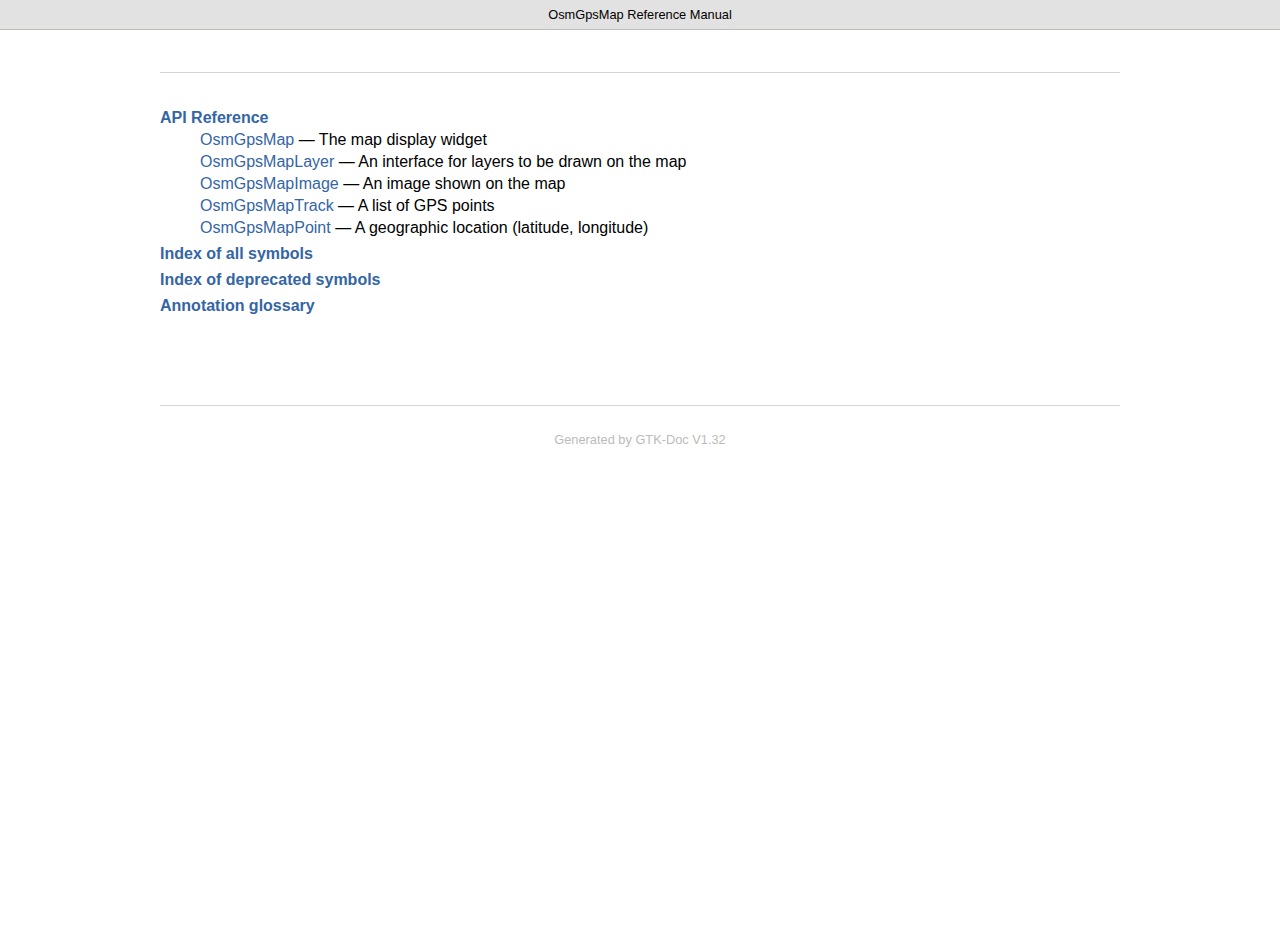
<file: docs/reference/html/index.html>
<!DOCTYPE html PUBLIC "-//W3C//DTD HTML 4.01 Transitional//EN">
<html>
<head>
<meta http-equiv="Content-Type" content="text/html; charset=UTF-8">
<title>OsmGpsMap Reference Manual: OsmGpsMap Reference Manual</title>
<meta name="generator" content="DocBook XSL Stylesheets V1.79.1">
<link rel="home" href="index.html" title="OsmGpsMap Reference Manual">
<link rel="next" href="api-reference.html" title="API Reference">
<meta name="generator" content="GTK-Doc V1.32 (XML mode)">
<link rel="stylesheet" href="style.css" type="text/css">
</head>
<body bgcolor="white" text="black" link="#0000FF" vlink="#840084" alink="#0000FF">
<div class="book">
<div class="titlepage">
<div><div><table class="navigation" id="top" width="100%" cellpadding="2" cellspacing="0"><tr><th valign="middle"><p class="title">OsmGpsMap Reference Manual</p></th></tr></table></div></div>
<hr>
</div>
<div class="toc"><dl class="toc">
<dt><span class="chapter"><a href="api-reference.html">API Reference</a></span></dt>
<dd><dl>
<dt>
<span class="refentrytitle"><a href="OsmGpsMap.html">OsmGpsMap</a></span><span class="refpurpose"> — The map display widget</span>
</dt>
<dt>
<span class="refentrytitle"><a href="OsmGpsMapLayer.html">OsmGpsMapLayer</a></span><span class="refpurpose"> — An interface for layers to be drawn on the map</span>
</dt>
<dt>
<span class="refentrytitle"><a href="OsmGpsMapImage.html">OsmGpsMapImage</a></span><span class="refpurpose"> — An image shown on the map</span>
</dt>
<dt>
<span class="refentrytitle"><a href="OsmGpsMapTrack.html">OsmGpsMapTrack</a></span><span class="refpurpose"> — A list of GPS points</span>
</dt>
<dt>
<span class="refentrytitle"><a href="OsmGpsMapPoint.html">OsmGpsMapPoint</a></span><span class="refpurpose"> — A geographic location (latitude, longitude)</span>
</dt>
</dl></dd>
<dt><span class="index"><a href="api-index-full.html">Index of all symbols</a></span></dt>
<dt><span class="index"><a href="api-index-deprecated.html">Index of deprecated symbols</a></span></dt>
<dt><span class="index"><a href="annotation-glossary.html">Annotation glossary</a></span></dt>
</dl></div>
</div>
<div class="footer">
<hr>Generated by GTK-Doc V1.32</div>
</body>
</html>
</file>
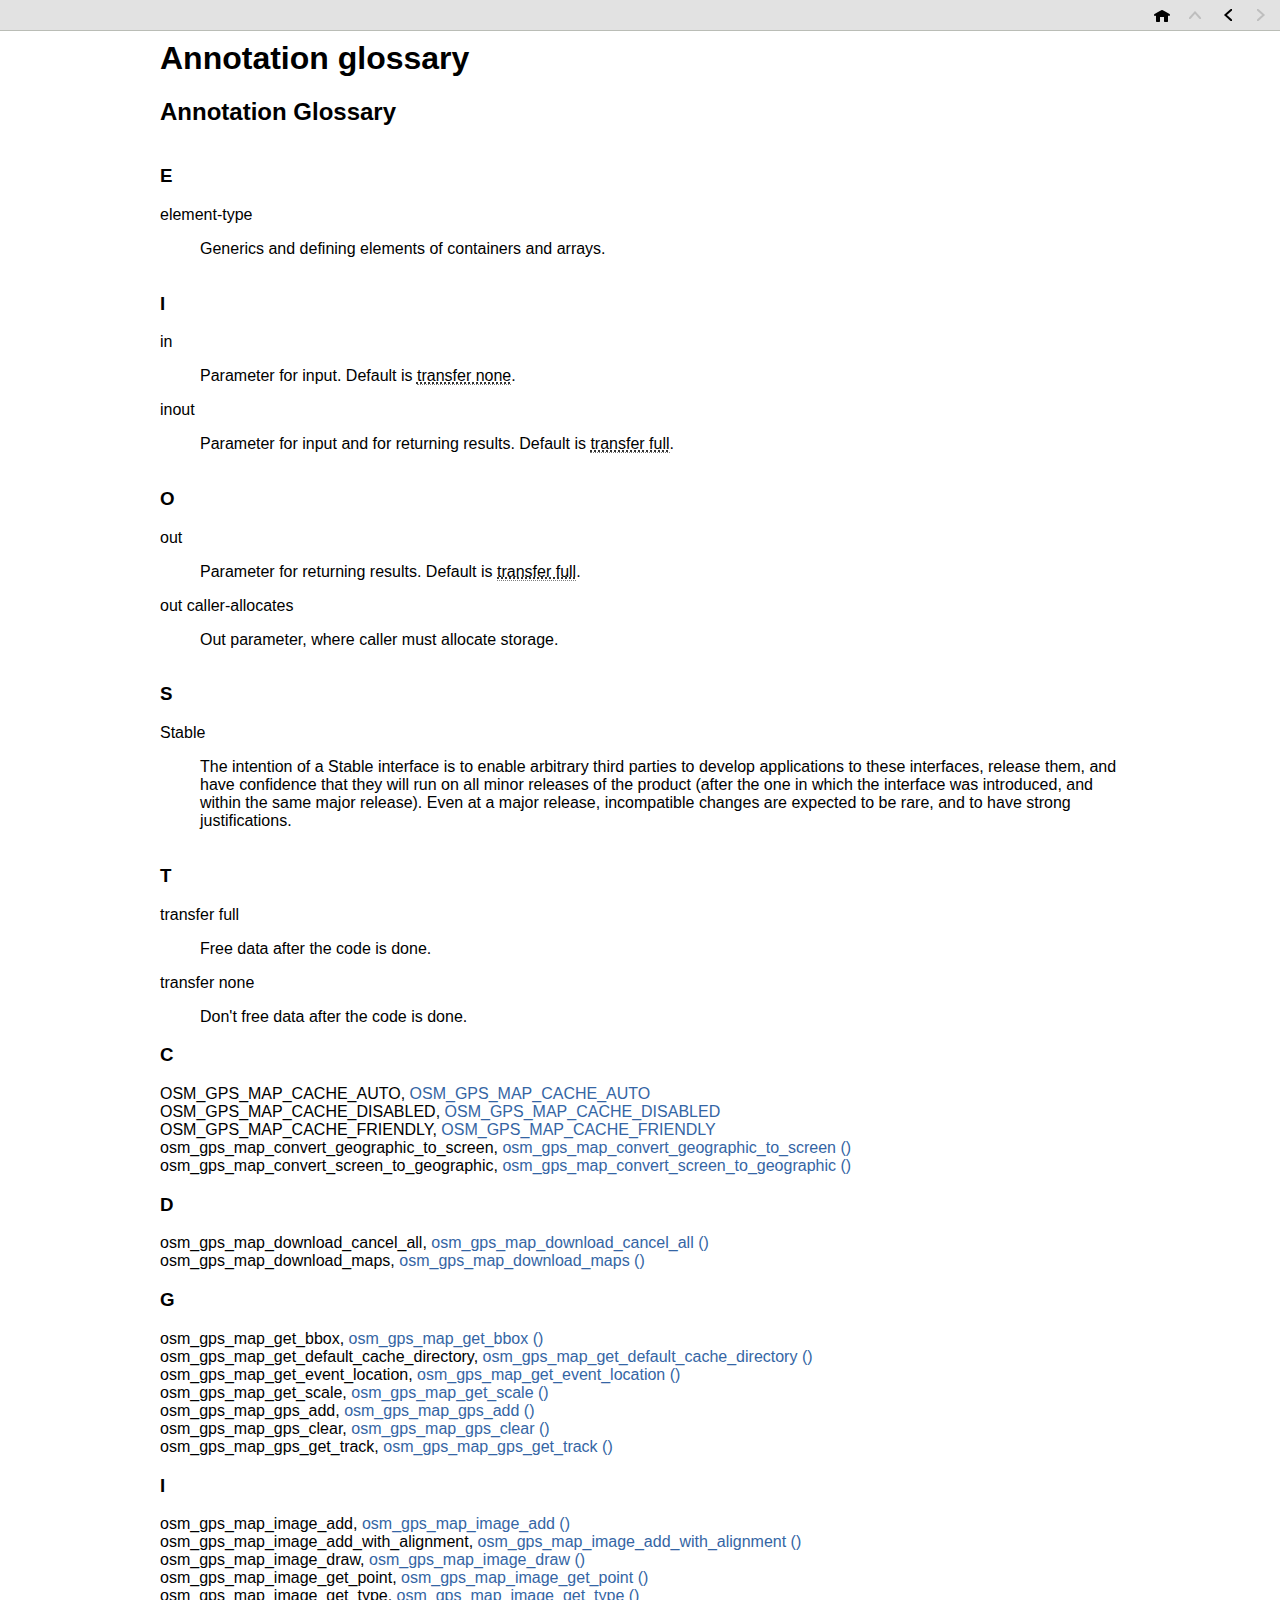
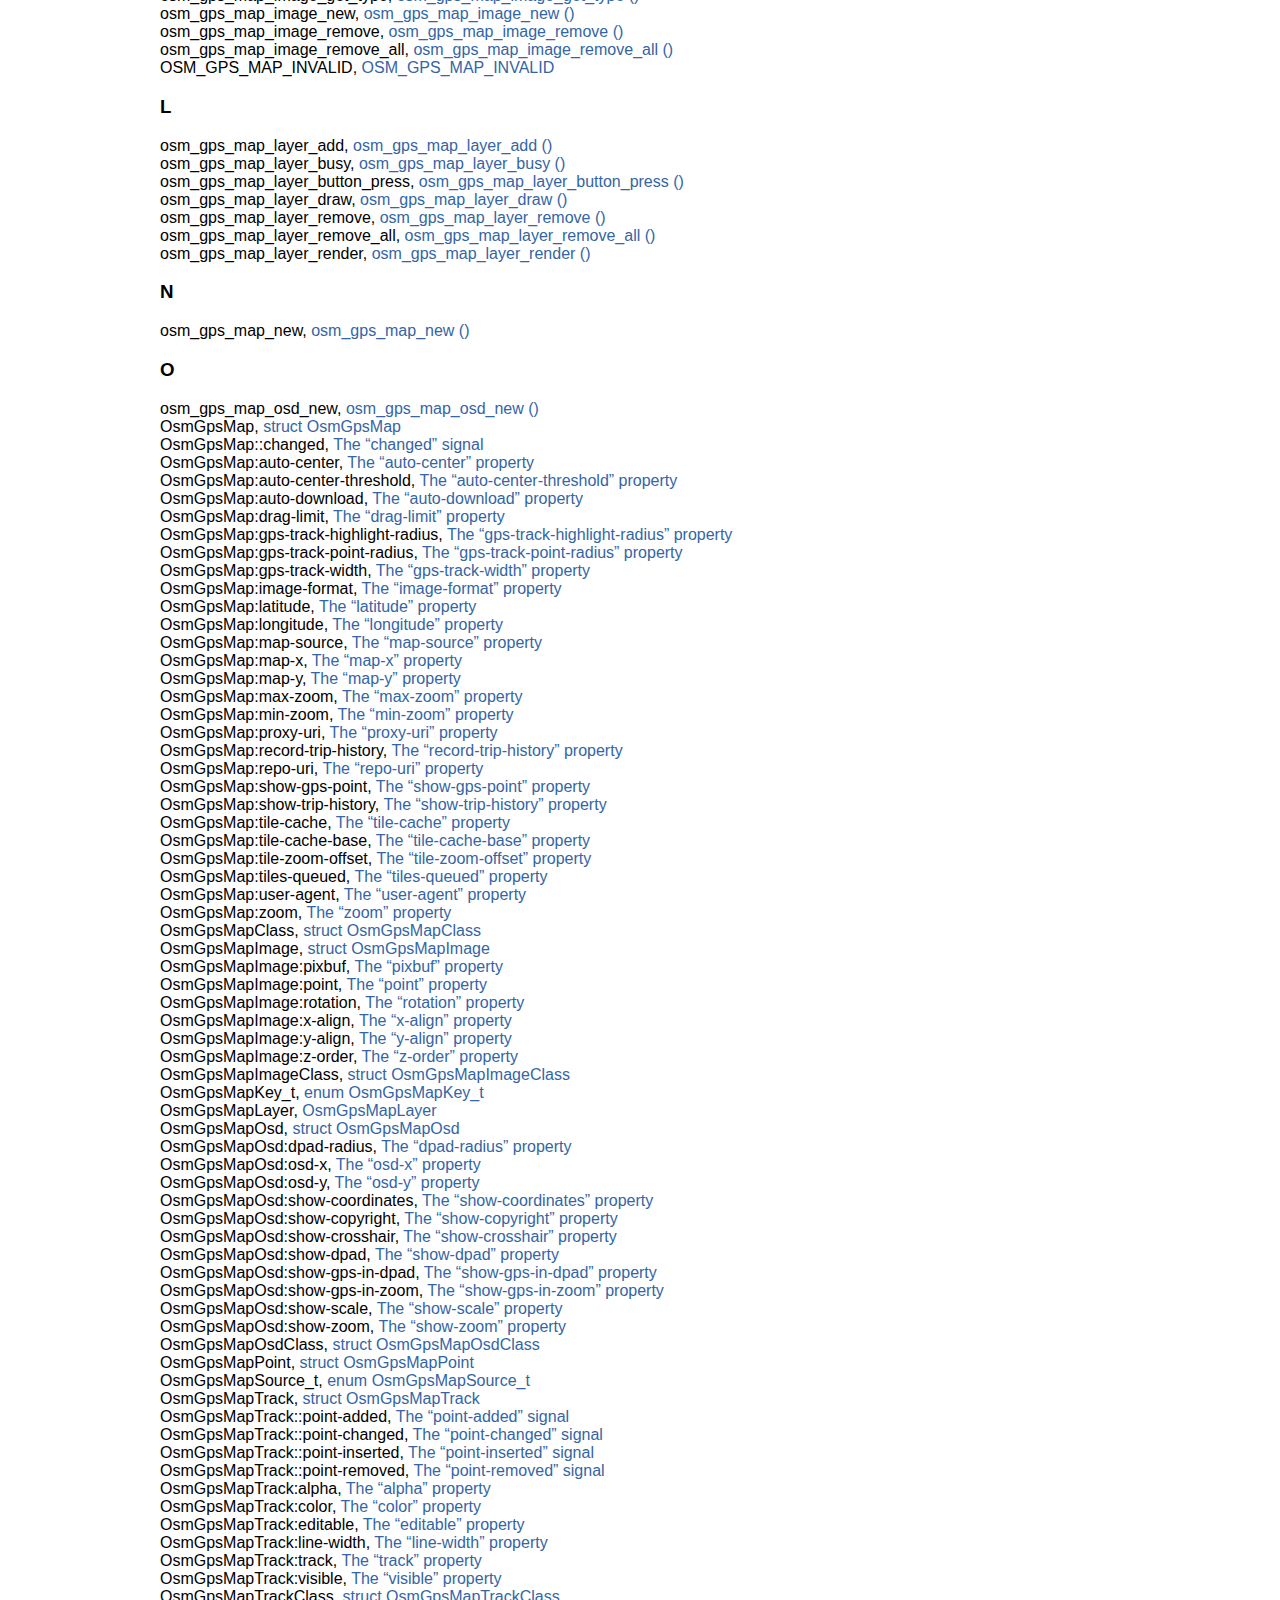
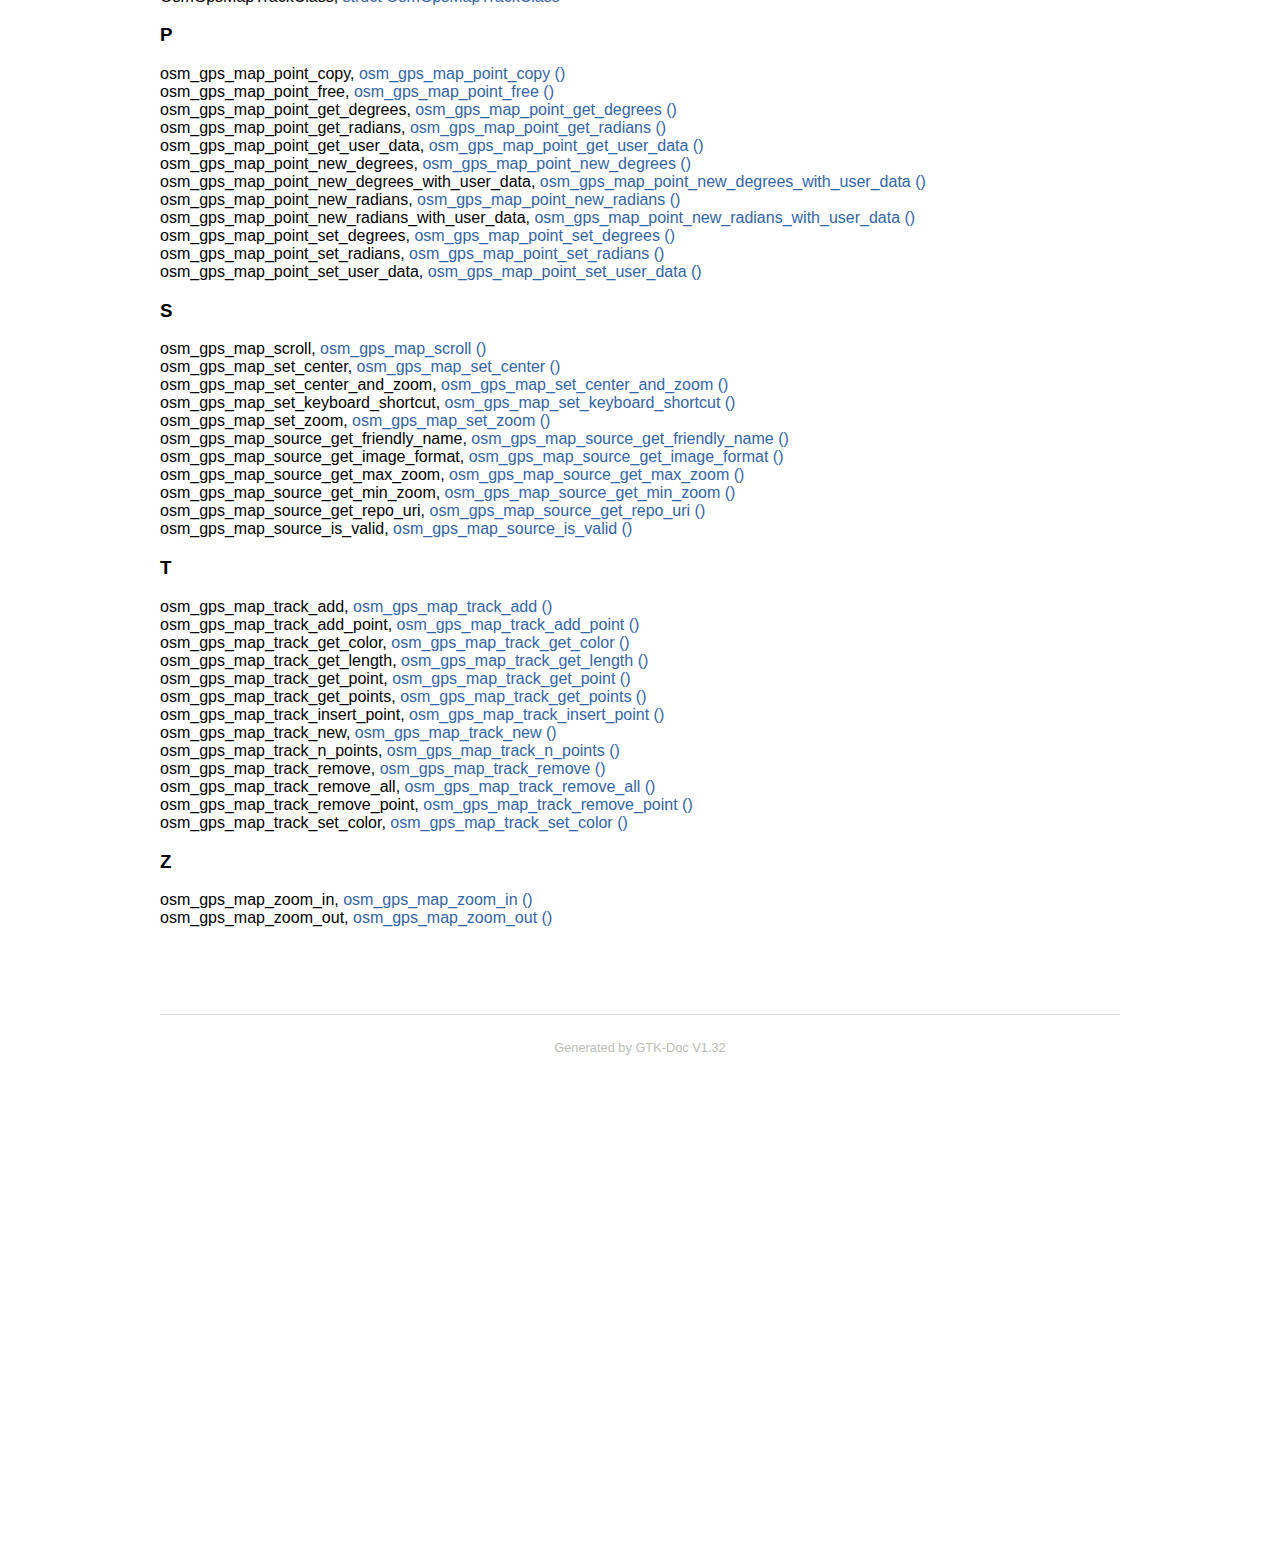
<file: docs/reference/html/annotation-glossary.html>
<!DOCTYPE html PUBLIC "-//W3C//DTD HTML 4.01 Transitional//EN">
<html>
<head>
<meta http-equiv="Content-Type" content="text/html; charset=UTF-8">
<title>Annotation glossary: OsmGpsMap Reference Manual</title>
<meta name="generator" content="DocBook XSL Stylesheets V1.79.1">
<link rel="home" href="index.html" title="OsmGpsMap Reference Manual">
<link rel="up" href="index.html" title="OsmGpsMap Reference Manual">
<link rel="prev" href="api-index-deprecated.html" title="Index of deprecated symbols">
<meta name="generator" content="GTK-Doc V1.32 (XML mode)">
<link rel="stylesheet" href="style.css" type="text/css">
</head>
<body bgcolor="white" text="black" link="#0000FF" vlink="#840084" alink="#0000FF">
<table class="navigation" id="top" width="100%" summary="Navigation header" cellpadding="2" cellspacing="5"><tr valign="middle">
<td width="100%" align="left" class="shortcuts"></td>
<td><a accesskey="h" href="index.html"><img src="home.png" width="16" height="16" border="0" alt="Home"></a></td>
<td><img src="up-insensitive.png" width="16" height="16" border="0"></td>
<td><a accesskey="p" href="api-index-deprecated.html"><img src="left.png" width="16" height="16" border="0" alt="Prev"></a></td>
<td><img src="right-insensitive.png" width="16" height="16" border="0"></td>
</tr></table>
<div class="index">
<div class="titlepage"><div><div><h1 class="title">
<a name="annotation-glossary"></a>Annotation glossary</h1></div></div></div>
<div class="glossary">
<div class="titlepage"><div><div><h2 class="title">
<a name="annotation-glossary"></a>Annotation Glossary</h2></div></div></div>
<a name="glsE"></a><h3 class="title">E</h3>
<dt><span class="glossterm"><a name="annotation-glossterm-element-type"></a>element-type</span></dt>
<dd class="glossdef"><p>Generics and defining elements of containers and arrays.</p></dd>
<a name="glsI"></a><h3 class="title">I</h3>
<dt><span class="glossterm"><a name="annotation-glossterm-in"></a>in</span></dt>
<dd class="glossdef"><p>Parameter for input. Default is <acronym title="Don't free data after the code is done."><span class="acronym">transfer none</span></acronym>.</p></dd>
<dt><span class="glossterm"><a name="annotation-glossterm-inout"></a>inout</span></dt>
<dd class="glossdef"><p>Parameter for input and for returning results. Default is <acronym title="Free data after the code is done."><span class="acronym">transfer full</span></acronym>.</p></dd>
<a name="glsO"></a><h3 class="title">O</h3>
<dt><span class="glossterm"><a name="annotation-glossterm-out"></a>out</span></dt>
<dd class="glossdef"><p>Parameter for returning results. Default is <acronym title="Free data after the code is done."><span class="acronym">transfer full</span></acronym>.</p></dd>
<dt><span class="glossterm"><a name="annotation-glossterm-out%20caller-allocates"></a>out caller-allocates</span></dt>
<dd class="glossdef"><p>Out parameter, where caller must allocate storage.</p></dd>
<a name="glsS"></a><h3 class="title">S</h3>
<dt><span class="glossterm"><a name="annotation-glossterm-Stable"></a>Stable</span></dt>
<dd class="glossdef"><p>The intention of a Stable interface is to enable arbitrary third parties to
develop applications to these interfaces, release them, and have confidence that
they will run on all minor releases of the product (after the one in which the
interface was introduced, and within the same major release). Even at a major
release, incompatible changes are expected to be rare, and to have strong
justifications.
</p></dd>
<a name="glsT"></a><h3 class="title">T</h3>
<dt><span class="glossterm"><a name="annotation-glossterm-transfer%20full"></a>transfer full</span></dt>
<dd class="glossdef"><p>Free data after the code is done.</p></dd>
<dt><span class="glossterm"><a name="annotation-glossterm-transfer%20none"></a>transfer none</span></dt>
<dd class="glossdef"><p>Don't free data after the code is done.</p></dd>
</div>
<div xmlns:xlink="http://www.w3.org/1999/xlink" class="index">
<div class="indexdiv">
<h3>C</h3>
<dl>
<dt id="ientry-idm45474053881920">OSM_GPS_MAP_CACHE_AUTO, <a class="indexterm" href="OsmGpsMap.html#OSM-GPS-MAP-CACHE-AUTO:CAPS">OSM_GPS_MAP_CACHE_AUTO</a>
</dt>
<dt id="ientry-idm45474053886336">OSM_GPS_MAP_CACHE_DISABLED, <a class="indexterm" href="OsmGpsMap.html#OSM-GPS-MAP-CACHE-DISABLED:CAPS">OSM_GPS_MAP_CACHE_DISABLED</a>
</dt>
<dt id="ientry-idm45474053877664">OSM_GPS_MAP_CACHE_FRIENDLY, <a class="indexterm" href="OsmGpsMap.html#OSM-GPS-MAP-CACHE-FRIENDLY:CAPS">OSM_GPS_MAP_CACHE_FRIENDLY</a>
</dt>
<dt id="ientry-idm45474054282608">osm_gps_map_convert_geographic_to_screen, <a class="indexterm" href="OsmGpsMap.html#osm-gps-map-convert-geographic-to-screen">osm_gps_map_convert_geographic_to_screen ()</a>
</dt>
<dt id="ientry-idm45474054250864">osm_gps_map_convert_screen_to_geographic, <a class="indexterm" href="OsmGpsMap.html#osm-gps-map-convert-screen-to-geographic">osm_gps_map_convert_screen_to_geographic ()</a>
</dt>
</dl>
</div>
<div class="indexdiv">
<h3>D</h3>
<dl>
<dt id="ientry-idm45474054522960">osm_gps_map_download_cancel_all, <a class="indexterm" href="OsmGpsMap.html#osm-gps-map-download-cancel-all">osm_gps_map_download_cancel_all ()</a>
</dt>
<dt id="ientry-idm45474054553808">osm_gps_map_download_maps, <a class="indexterm" href="OsmGpsMap.html#osm-gps-map-download-maps">osm_gps_map_download_maps ()</a>
</dt>
</dl>
</div>
<div class="indexdiv">
<h3>G</h3>
<dl>
<dt id="ientry-idm45474054507312">osm_gps_map_get_bbox, <a class="indexterm" href="OsmGpsMap.html#osm-gps-map-get-bbox">osm_gps_map_get_bbox ()</a>
</dt>
<dt id="ientry-idm45474058677664">osm_gps_map_get_default_cache_directory, <a class="indexterm" href="OsmGpsMap.html#osm-gps-map-get-default-cache-directory">osm_gps_map_get_default_cache_directory ()</a>
</dt>
<dt id="ientry-idm45474054308976">osm_gps_map_get_event_location, <a class="indexterm" href="OsmGpsMap.html#osm-gps-map-get-event-location">osm_gps_map_get_event_location ()</a>
</dt>
<dt id="ientry-idm45474054355344">osm_gps_map_get_scale, <a class="indexterm" href="OsmGpsMap.html#osm-gps-map-get-scale">osm_gps_map_get_scale ()</a>
</dt>
<dt id="ientry-idm45474054220192">osm_gps_map_gps_add, <a class="indexterm" href="OsmGpsMap.html#osm-gps-map-gps-add">osm_gps_map_gps_add ()</a>
</dt>
<dt id="ientry-idm45474054189984">osm_gps_map_gps_clear, <a class="indexterm" href="OsmGpsMap.html#osm-gps-map-gps-clear">osm_gps_map_gps_clear ()</a>
</dt>
<dt id="ientry-idm45474054172384">osm_gps_map_gps_get_track, <a class="indexterm" href="OsmGpsMap.html#osm-gps-map-gps-get-track">osm_gps_map_gps_get_track ()</a>
</dt>
</dl>
</div>
<div class="indexdiv">
<h3>I</h3>
<dl>
<dt id="ientry-idm45474054086784">osm_gps_map_image_add, <a class="indexterm" href="OsmGpsMap.html#osm-gps-map-image-add">osm_gps_map_image_add ()</a>
</dt>
<dt id="ientry-idm45474054051344">osm_gps_map_image_add_with_alignment, <a class="indexterm" href="OsmGpsMap.html#osm-gps-map-image-add-with-alignment">osm_gps_map_image_add_with_alignment ()</a>
</dt>
<dt id="ientry-idm45474056352432">osm_gps_map_image_draw, <a class="indexterm" href="OsmGpsMapImage.html#osm-gps-map-image-draw">osm_gps_map_image_draw ()</a>
</dt>
<dt id="ientry-idm45474057463680">osm_gps_map_image_get_point, <a class="indexterm" href="OsmGpsMapImage.html#osm-gps-map-image-get-point">osm_gps_map_image_get_point ()</a>
</dt>
<dt id="ientry-idm45474055726320">osm_gps_map_image_get_type, <a class="indexterm" href="OsmGpsMapImage.html#osm-gps-map-image-get-type">osm_gps_map_image_get_type ()</a>
</dt>
<dt id="ientry-idm45474059539328">osm_gps_map_image_new, <a class="indexterm" href="OsmGpsMapImage.html#osm-gps-map-image-new">osm_gps_map_image_new ()</a>
</dt>
<dt id="ientry-idm45474054007840">osm_gps_map_image_remove, <a class="indexterm" href="OsmGpsMap.html#osm-gps-map-image-remove">osm_gps_map_image_remove ()</a>
</dt>
<dt id="ientry-idm45474053982368">osm_gps_map_image_remove_all, <a class="indexterm" href="OsmGpsMap.html#osm-gps-map-image-remove-all">osm_gps_map_image_remove_all ()</a>
</dt>
<dt id="ientry-idm45474053890592">OSM_GPS_MAP_INVALID, <a class="indexterm" href="OsmGpsMap.html#OSM-GPS-MAP-INVALID:CAPS">OSM_GPS_MAP_INVALID</a>
</dt>
</dl>
</div>
<div class="indexdiv">
<h3>L</h3>
<dl>
<dt id="ientry-idm45474053964688">osm_gps_map_layer_add, <a class="indexterm" href="OsmGpsMap.html#osm-gps-map-layer-add">osm_gps_map_layer_add ()</a>
</dt>
<dt id="ientry-idm45474060718512">osm_gps_map_layer_busy, <a class="indexterm" href="OsmGpsMapLayer.html#osm-gps-map-layer-busy">osm_gps_map_layer_busy ()</a>
</dt>
<dt id="ientry-idm45474060698464">osm_gps_map_layer_button_press, <a class="indexterm" href="OsmGpsMapLayer.html#osm-gps-map-layer-button-press">osm_gps_map_layer_button_press ()</a>
</dt>
<dt id="ientry-idm45474056518448">osm_gps_map_layer_draw, <a class="indexterm" href="OsmGpsMapLayer.html#osm-gps-map-layer-draw">osm_gps_map_layer_draw ()</a>
</dt>
<dt id="ientry-idm45474053942224">osm_gps_map_layer_remove, <a class="indexterm" href="OsmGpsMap.html#osm-gps-map-layer-remove">osm_gps_map_layer_remove ()</a>
</dt>
<dt id="ientry-idm45474053917856">osm_gps_map_layer_remove_all, <a class="indexterm" href="OsmGpsMap.html#osm-gps-map-layer-remove-all">osm_gps_map_layer_remove_all ()</a>
</dt>
<dt id="ientry-idm45474057099392">osm_gps_map_layer_render, <a class="indexterm" href="OsmGpsMapLayer.html#osm-gps-map-layer-render">osm_gps_map_layer_render ()</a>
</dt>
</dl>
</div>
<div class="indexdiv">
<h3>N</h3>
<dl><dt id="ientry-idm45474054565184">osm_gps_map_new, <a class="indexterm" href="OsmGpsMap.html#osm-gps-map-new">osm_gps_map_new ()</a>
</dt></dl>
</div>
<div class="indexdiv">
<h3>O</h3>
<dl>
<dt id="ientry-idm45474060667264">osm_gps_map_osd_new, <a class="indexterm" href="OsmGpsMapLayer.html#osm-gps-map-osd-new">osm_gps_map_osd_new ()</a>
</dt>
<dt id="ientry-idm45474053898672">OsmGpsMap, <a class="indexterm" href="OsmGpsMap.html#OsmGpsMap-struct">struct OsmGpsMap</a>
</dt>
<dt id="ientry-idm45474053582096">OsmGpsMap::changed, <a class="indexterm" href="OsmGpsMap.html#OsmGpsMap-changed">The “changed” signal</a>
</dt>
<dt id="ientry-idm45474053801456">OsmGpsMap:auto-center, <a class="indexterm" href="OsmGpsMap.html#OsmGpsMap--auto-center">The “auto-center” property</a>
</dt>
<dt id="ientry-idm45474053794624">OsmGpsMap:auto-center-threshold, <a class="indexterm" href="OsmGpsMap.html#OsmGpsMap--auto-center-threshold">The “auto-center-threshold” property</a>
</dt>
<dt id="ientry-idm45474053787344">OsmGpsMap:auto-download, <a class="indexterm" href="OsmGpsMap.html#OsmGpsMap--auto-download">The “auto-download” property</a>
</dt>
<dt id="ientry-idm45474053780544">OsmGpsMap:drag-limit, <a class="indexterm" href="OsmGpsMap.html#OsmGpsMap--drag-limit">The “drag-limit” property</a>
</dt>
<dt id="ientry-idm45474053773200">OsmGpsMap:gps-track-highlight-radius, <a class="indexterm" href="OsmGpsMap.html#OsmGpsMap--gps-track-highlight-radius">The “gps-track-highlight-radius” property</a>
</dt>
<dt id="ientry-idm45474053765856">OsmGpsMap:gps-track-point-radius, <a class="indexterm" href="OsmGpsMap.html#OsmGpsMap--gps-track-point-radius">The “gps-track-point-radius” property</a>
</dt>
<dt id="ientry-idm45474053758592">OsmGpsMap:gps-track-width, <a class="indexterm" href="OsmGpsMap.html#OsmGpsMap--gps-track-width">The “gps-track-width” property</a>
</dt>
<dt id="ientry-idm45474053751360">OsmGpsMap:image-format, <a class="indexterm" href="OsmGpsMap.html#OsmGpsMap--image-format">The “image-format” property</a>
</dt>
<dt id="ientry-idm45474053744384">OsmGpsMap:latitude, <a class="indexterm" href="OsmGpsMap.html#OsmGpsMap--latitude">The “latitude” property</a>
</dt>
<dt id="ientry-idm45474053737152">OsmGpsMap:longitude, <a class="indexterm" href="OsmGpsMap.html#OsmGpsMap--longitude">The “longitude” property</a>
</dt>
<dt id="ientry-idm45474053729920">OsmGpsMap:map-source, <a class="indexterm" href="OsmGpsMap.html#OsmGpsMap--map-source">The “map-source” property</a>
</dt>
<dt id="ientry-idm45474053719936">OsmGpsMap:map-x, <a class="indexterm" href="OsmGpsMap.html#OsmGpsMap--map-x">The “map-x” property</a>
</dt>
<dt id="ientry-idm45474053713216">OsmGpsMap:map-y, <a class="indexterm" href="OsmGpsMap.html#OsmGpsMap--map-y">The “map-y” property</a>
</dt>
<dt id="ientry-idm45474053706432">OsmGpsMap:max-zoom, <a class="indexterm" href="OsmGpsMap.html#OsmGpsMap--max-zoom">The “max-zoom” property</a>
</dt>
<dt id="ientry-idm45474053699200">OsmGpsMap:min-zoom, <a class="indexterm" href="OsmGpsMap.html#OsmGpsMap--min-zoom">The “min-zoom” property</a>
</dt>
<dt id="ientry-idm45474053692032">OsmGpsMap:proxy-uri, <a class="indexterm" href="OsmGpsMap.html#OsmGpsMap--proxy-uri">The “proxy-uri” property</a>
</dt>
<dt id="ientry-idm45474053685104">OsmGpsMap:record-trip-history, <a class="indexterm" href="OsmGpsMap.html#OsmGpsMap--record-trip-history">The “record-trip-history” property</a>
</dt>
<dt id="ientry-idm45474053678320">OsmGpsMap:repo-uri, <a class="indexterm" href="OsmGpsMap.html#OsmGpsMap--repo-uri">The “repo-uri” property</a>
</dt>
<dt id="ientry-idm45474053659024">OsmGpsMap:show-gps-point, <a class="indexterm" href="OsmGpsMap.html#OsmGpsMap--show-gps-point">The “show-gps-point” property</a>
</dt>
<dt id="ientry-idm45474053650784">OsmGpsMap:show-trip-history, <a class="indexterm" href="OsmGpsMap.html#OsmGpsMap--show-trip-history">The “show-trip-history” property</a>
</dt>
<dt id="ientry-idm45474053643936">OsmGpsMap:tile-cache, <a class="indexterm" href="OsmGpsMap.html#OsmGpsMap--tile-cache">The “tile-cache” property</a>
</dt>
<dt id="ientry-idm45474053628800">OsmGpsMap:tile-cache-base, <a class="indexterm" href="OsmGpsMap.html#OsmGpsMap--tile-cache-base">The “tile-cache-base” property</a>
</dt>
<dt id="ientry-idm45474053616080">OsmGpsMap:tile-zoom-offset, <a class="indexterm" href="OsmGpsMap.html#OsmGpsMap--tile-zoom-offset">The “tile-zoom-offset” property</a>
</dt>
<dt id="ientry-idm45474053608784">OsmGpsMap:tiles-queued, <a class="indexterm" href="OsmGpsMap.html#OsmGpsMap--tiles-queued">The “tiles-queued” property</a>
</dt>
<dt id="ientry-idm45474053601744">OsmGpsMap:user-agent, <a class="indexterm" href="OsmGpsMap.html#OsmGpsMap--user-agent">The “user-agent” property</a>
</dt>
<dt id="ientry-idm45474053591472">OsmGpsMap:zoom, <a class="indexterm" href="OsmGpsMap.html#OsmGpsMap--zoom">The “zoom” property</a>
</dt>
<dt id="ientry-idm45474053894784">OsmGpsMapClass, <a class="indexterm" href="OsmGpsMap.html#OsmGpsMapClass">struct OsmGpsMapClass</a>
</dt>
<dt id="ientry-idm45474058323296">OsmGpsMapImage, <a class="indexterm" href="OsmGpsMapImage.html#OsmGpsMapImage-struct">struct OsmGpsMapImage</a>
</dt>
<dt id="ientry-idm45474058313456">OsmGpsMapImage:pixbuf, <a class="indexterm" href="OsmGpsMapImage.html#OsmGpsMapImage--pixbuf">The “pixbuf” property</a>
</dt>
<dt id="ientry-idm45474058307264">OsmGpsMapImage:point, <a class="indexterm" href="OsmGpsMapImage.html#OsmGpsMapImage--point">The “point” property</a>
</dt>
<dt id="ientry-idm45474058301056">OsmGpsMapImage:rotation, <a class="indexterm" href="OsmGpsMapImage.html#OsmGpsMapImage--rotation">The “rotation” property</a>
</dt>
<dt id="ientry-idm45474058294112">OsmGpsMapImage:x-align, <a class="indexterm" href="OsmGpsMapImage.html#OsmGpsMapImage--x-align">The “x-align” property</a>
</dt>
<dt id="ientry-idm45474058287200">OsmGpsMapImage:y-align, <a class="indexterm" href="OsmGpsMapImage.html#OsmGpsMapImage--y-align">The “y-align” property</a>
</dt>
<dt id="ientry-idm45474058280288">OsmGpsMapImage:z-order, <a class="indexterm" href="OsmGpsMapImage.html#OsmGpsMapImage--z-order">The “z-order” property</a>
</dt>
<dt id="ientry-idm45474058319584">OsmGpsMapImageClass, <a class="indexterm" href="OsmGpsMapImage.html#OsmGpsMapImageClass">struct OsmGpsMapImageClass</a>
</dt>
<dt id="ientry-idm45474053830528">OsmGpsMapKey_t, <a class="indexterm" href="OsmGpsMap.html#OsmGpsMapKey-t">enum OsmGpsMapKey_t</a>
</dt>
<dt id="ientry-idm45474060655840">OsmGpsMapLayer, <a class="indexterm" href="OsmGpsMapLayer.html#OsmGpsMapLayer-struct">OsmGpsMapLayer</a>
</dt>
<dt id="ientry-idm45474060652176">OsmGpsMapOsd, <a class="indexterm" href="OsmGpsMapLayer.html#OsmGpsMapOsd-struct">struct OsmGpsMapOsd</a>
</dt>
<dt id="ientry-idm45474060642256">OsmGpsMapOsd:dpad-radius, <a class="indexterm" href="OsmGpsMapLayer.html#OsmGpsMapOsd--dpad-radius">The “dpad-radius” property</a>
</dt>
<dt id="ientry-idm45474060635584">OsmGpsMapOsd:osd-x, <a class="indexterm" href="OsmGpsMapLayer.html#OsmGpsMapOsd--osd-x">The “osd-x” property</a>
</dt>
<dt id="ientry-idm45474060628960">OsmGpsMapOsd:osd-y, <a class="indexterm" href="OsmGpsMapLayer.html#OsmGpsMapOsd--osd-y">The “osd-y” property</a>
</dt>
<dt id="ientry-idm45474060622304">OsmGpsMapOsd:show-coordinates, <a class="indexterm" href="OsmGpsMapLayer.html#OsmGpsMapOsd--show-coordinates">The “show-coordinates” property</a>
</dt>
<dt id="ientry-idm45474060615648">OsmGpsMapOsd:show-copyright, <a class="indexterm" href="OsmGpsMapLayer.html#OsmGpsMapOsd--show-copyright">The “show-copyright” property</a>
</dt>
<dt id="ientry-idm45474060607552">OsmGpsMapOsd:show-crosshair, <a class="indexterm" href="OsmGpsMapLayer.html#OsmGpsMapOsd--show-crosshair">The “show-crosshair” property</a>
</dt>
<dt id="ientry-idm45474060600928">OsmGpsMapOsd:show-dpad, <a class="indexterm" href="OsmGpsMapLayer.html#OsmGpsMapOsd--show-dpad">The “show-dpad” property</a>
</dt>
<dt id="ientry-idm45474060594304">OsmGpsMapOsd:show-gps-in-dpad, <a class="indexterm" href="OsmGpsMapLayer.html#OsmGpsMapOsd--show-gps-in-dpad">The “show-gps-in-dpad” property</a>
</dt>
<dt id="ientry-idm45474060587648">OsmGpsMapOsd:show-gps-in-zoom, <a class="indexterm" href="OsmGpsMapLayer.html#OsmGpsMapOsd--show-gps-in-zoom">The “show-gps-in-zoom” property</a>
</dt>
<dt id="ientry-idm45474060580992">OsmGpsMapOsd:show-scale, <a class="indexterm" href="OsmGpsMapLayer.html#OsmGpsMapOsd--show-scale">The “show-scale” property</a>
</dt>
<dt id="ientry-idm45474060574336">OsmGpsMapOsd:show-zoom, <a class="indexterm" href="OsmGpsMapLayer.html#OsmGpsMapOsd--show-zoom">The “show-zoom” property</a>
</dt>
<dt id="ientry-idm45474060648416">OsmGpsMapOsdClass, <a class="indexterm" href="OsmGpsMapLayer.html#OsmGpsMapOsdClass">struct OsmGpsMapOsdClass</a>
</dt>
<dt id="ientry-idm45474053322576">OsmGpsMapPoint, <a class="indexterm" href="OsmGpsMapPoint.html#OsmGpsMapPoint-struct">struct OsmGpsMapPoint</a>
</dt>
<dt id="ientry-idm45474053873328">OsmGpsMapSource_t, <a class="indexterm" href="OsmGpsMap.html#OsmGpsMapSource-t">enum OsmGpsMapSource_t</a>
</dt>
<dt id="ientry-idm45474055172368">OsmGpsMapTrack, <a class="indexterm" href="OsmGpsMapTrack.html#OsmGpsMapTrack-struct">struct OsmGpsMapTrack</a>
</dt>
<dt id="ientry-idm45474052683856">OsmGpsMapTrack::point-added, <a class="indexterm" href="OsmGpsMapTrack.html#OsmGpsMapTrack-point-added">The “point-added” signal</a>
</dt>
<dt id="ientry-idm45474052661408">OsmGpsMapTrack::point-changed, <a class="indexterm" href="OsmGpsMapTrack.html#OsmGpsMapTrack-point-changed">The “point-changed” signal</a>
</dt>
<dt id="ientry-idm45474052654176">OsmGpsMapTrack::point-inserted, <a class="indexterm" href="OsmGpsMapTrack.html#OsmGpsMapTrack-point-inserted">The “point-inserted” signal</a>
</dt>
<dt id="ientry-idm45474052646944">OsmGpsMapTrack::point-removed, <a class="indexterm" href="OsmGpsMapTrack.html#OsmGpsMapTrack-point-removed">The “point-removed” signal</a>
</dt>
<dt id="ientry-idm45474055162528">OsmGpsMapTrack:alpha, <a class="indexterm" href="OsmGpsMapTrack.html#OsmGpsMapTrack--alpha">The “alpha” property</a>
</dt>
<dt id="ientry-idm45474055155600">OsmGpsMapTrack:color, <a class="indexterm" href="OsmGpsMapTrack.html#OsmGpsMapTrack--color">The “color” property</a>
</dt>
<dt id="ientry-idm45474055149408">OsmGpsMapTrack:editable, <a class="indexterm" href="OsmGpsMapTrack.html#OsmGpsMapTrack--editable">The “editable” property</a>
</dt>
<dt id="ientry-idm45474055142880">OsmGpsMapTrack:line-width, <a class="indexterm" href="OsmGpsMapTrack.html#OsmGpsMapTrack--line-width">The “line-width” property</a>
</dt>
<dt id="ientry-idm45474055135920">OsmGpsMapTrack:track, <a class="indexterm" href="OsmGpsMapTrack.html#OsmGpsMapTrack--track">The “track” property</a>
</dt>
<dt id="ientry-idm45474055129888">OsmGpsMapTrack:visible, <a class="indexterm" href="OsmGpsMapTrack.html#OsmGpsMapTrack--visible">The “visible” property</a>
</dt>
<dt id="ientry-idm45474055168656">OsmGpsMapTrackClass, <a class="indexterm" href="OsmGpsMapTrack.html#OsmGpsMapTrackClass">struct OsmGpsMapTrackClass</a>
</dt>
</dl>
</div>
<div class="indexdiv">
<h3>P</h3>
<dl>
<dt id="ientry-idm45474053362880">osm_gps_map_point_copy, <a class="indexterm" href="OsmGpsMapPoint.html#osm-gps-map-point-copy">osm_gps_map_point_copy ()</a>
</dt>
<dt id="ientry-idm45474053341360">osm_gps_map_point_free, <a class="indexterm" href="OsmGpsMapPoint.html#osm-gps-map-point-free">osm_gps_map_point_free ()</a>
</dt>
<dt id="ientry-idm45474060212896">osm_gps_map_point_get_degrees, <a class="indexterm" href="OsmGpsMapPoint.html#osm-gps-map-point-get-degrees">osm_gps_map_point_get_degrees ()</a>
</dt>
<dt id="ientry-idm45474059973616">osm_gps_map_point_get_radians, <a class="indexterm" href="OsmGpsMapPoint.html#osm-gps-map-point-get-radians">osm_gps_map_point_get_radians ()</a>
</dt>
<dt id="ientry-idm45474058251120">osm_gps_map_point_get_user_data, <a class="indexterm" href="OsmGpsMapPoint.html#osm-gps-map-point-get-user-data">osm_gps_map_point_get_user_data ()</a>
</dt>
<dt id="ientry-idm45474053549424">osm_gps_map_point_new_degrees, <a class="indexterm" href="OsmGpsMapPoint.html#osm-gps-map-point-new-degrees">osm_gps_map_point_new_degrees ()</a>
</dt>
<dt id="ientry-idm45474053524144">osm_gps_map_point_new_degrees_with_user_data, <a class="indexterm" href="OsmGpsMapPoint.html#osm-gps-map-point-new-degrees-with-user-data">osm_gps_map_point_new_degrees_with_user_data ()</a>
</dt>
<dt id="ientry-idm45474053494144">osm_gps_map_point_new_radians, <a class="indexterm" href="OsmGpsMapPoint.html#osm-gps-map-point-new-radians">osm_gps_map_point_new_radians ()</a>
</dt>
<dt id="ientry-idm45474053468864">osm_gps_map_point_new_radians_with_user_data, <a class="indexterm" href="OsmGpsMapPoint.html#osm-gps-map-point-new-radians-with-user-data">osm_gps_map_point_new_radians_with_user_data ()</a>
</dt>
<dt id="ientry-idm45474053438864">osm_gps_map_point_set_degrees, <a class="indexterm" href="OsmGpsMapPoint.html#osm-gps-map-point-set-degrees">osm_gps_map_point_set_degrees ()</a>
</dt>
<dt id="ientry-idm45474053411920">osm_gps_map_point_set_radians, <a class="indexterm" href="OsmGpsMapPoint.html#osm-gps-map-point-set-radians">osm_gps_map_point_set_radians ()</a>
</dt>
<dt id="ientry-idm45474053384976">osm_gps_map_point_set_user_data, <a class="indexterm" href="OsmGpsMapPoint.html#osm-gps-map-point-set-user-data">osm_gps_map_point_set_user_data ()</a>
</dt>
</dl>
</div>
<div class="indexdiv">
<h3>S</h3>
<dl>
<dt id="ientry-idm45474054380880">osm_gps_map_scroll, <a class="indexterm" href="OsmGpsMap.html#osm-gps-map-scroll">osm_gps_map_scroll ()</a>
</dt>
<dt id="ientry-idm45474054485216">osm_gps_map_set_center, <a class="indexterm" href="OsmGpsMap.html#osm-gps-map-set-center">osm_gps_map_set_center ()</a>
</dt>
<dt id="ientry-idm45474054464800">osm_gps_map_set_center_and_zoom, <a class="indexterm" href="OsmGpsMap.html#osm-gps-map-set-center-and-zoom">osm_gps_map_set_center_and_zoom ()</a>
</dt>
<dt id="ientry-idm45474054337472">osm_gps_map_set_keyboard_shortcut, <a class="indexterm" href="OsmGpsMap.html#osm-gps-map-set-keyboard-shortcut">osm_gps_map_set_keyboard_shortcut ()</a>
</dt>
<dt id="ientry-idm45474054439232">osm_gps_map_set_zoom, <a class="indexterm" href="OsmGpsMap.html#osm-gps-map-set-zoom">osm_gps_map_set_zoom ()</a>
</dt>
<dt id="ientry-idm45474058670240">osm_gps_map_source_get_friendly_name, <a class="indexterm" href="OsmGpsMap.html#osm-gps-map-source-get-friendly-name">osm_gps_map_source_get_friendly_name ()</a>
</dt>
<dt id="ientry-idm45474058630064">osm_gps_map_source_get_image_format, <a class="indexterm" href="OsmGpsMap.html#osm-gps-map-source-get-image-format">osm_gps_map_source_get_image_format ()</a>
</dt>
<dt id="ientry-idm45474054599504">osm_gps_map_source_get_max_zoom, <a class="indexterm" href="OsmGpsMap.html#osm-gps-map-source-get-max-zoom">osm_gps_map_source_get_max_zoom ()</a>
</dt>
<dt id="ientry-idm45474058610000">osm_gps_map_source_get_min_zoom, <a class="indexterm" href="OsmGpsMap.html#osm-gps-map-source-get-min-zoom">osm_gps_map_source_get_min_zoom ()</a>
</dt>
<dt id="ientry-idm45474058650208">osm_gps_map_source_get_repo_uri, <a class="indexterm" href="OsmGpsMap.html#osm-gps-map-source-get-repo-uri">osm_gps_map_source_get_repo_uri ()</a>
</dt>
<dt id="ientry-idm45474054582224">osm_gps_map_source_is_valid, <a class="indexterm" href="OsmGpsMap.html#osm-gps-map-source-is-valid">osm_gps_map_source_is_valid ()</a>
</dt>
</dl>
</div>
<div class="indexdiv">
<h3>T</h3>
<dl>
<dt id="ientry-idm45474054149440">osm_gps_map_track_add, <a class="indexterm" href="OsmGpsMap.html#osm-gps-map-track-add">osm_gps_map_track_add ()</a>
</dt>
<dt id="ientry-idm45474057523088">osm_gps_map_track_add_point, <a class="indexterm" href="OsmGpsMapTrack.html#osm-gps-map-track-add-point">osm_gps_map_track_add_point ()</a>
</dt>
<dt id="ientry-idm45474055369712">osm_gps_map_track_get_color, <a class="indexterm" href="OsmGpsMapTrack.html#osm-gps-map-track-get-color">osm_gps_map_track_get_color ()</a>
</dt>
<dt id="ientry-idm45474055323776">osm_gps_map_track_get_length, <a class="indexterm" href="OsmGpsMapTrack.html#osm-gps-map-track-get-length">osm_gps_map_track_get_length ()</a>
</dt>
<dt id="ientry-idm45474055303632">osm_gps_map_track_get_point, <a class="indexterm" href="OsmGpsMapTrack.html#osm-gps-map-track-get-point">osm_gps_map_track_get_point ()</a>
</dt>
<dt id="ientry-idm45474055346496">osm_gps_map_track_get_points, <a class="indexterm" href="OsmGpsMapTrack.html#osm-gps-map-track-get-points">osm_gps_map_track_get_points ()</a>
</dt>
<dt id="ientry-idm45474055276992">osm_gps_map_track_insert_point, <a class="indexterm" href="OsmGpsMapTrack.html#osm-gps-map-track-insert-point">osm_gps_map_track_insert_point ()</a>
</dt>
<dt id="ientry-idm45474055184768">osm_gps_map_track_new, <a class="indexterm" href="OsmGpsMapTrack.html#osm-gps-map-track-new">osm_gps_map_track_new ()</a>
</dt>
<dt id="ientry-idm45474055249872">osm_gps_map_track_n_points, <a class="indexterm" href="OsmGpsMapTrack.html#osm-gps-map-track-n-points">osm_gps_map_track_n_points ()</a>
</dt>
<dt id="ientry-idm45474054127024">osm_gps_map_track_remove, <a class="indexterm" href="OsmGpsMap.html#osm-gps-map-track-remove">osm_gps_map_track_remove ()</a>
</dt>
<dt id="ientry-idm45474054104448">osm_gps_map_track_remove_all, <a class="indexterm" href="OsmGpsMap.html#osm-gps-map-track-remove-all">osm_gps_map_track_remove_all ()</a>
</dt>
<dt id="ientry-idm45474055230896">osm_gps_map_track_remove_point, <a class="indexterm" href="OsmGpsMapTrack.html#osm-gps-map-track-remove-point">osm_gps_map_track_remove_point ()</a>
</dt>
<dt id="ientry-idm45474055207952">osm_gps_map_track_set_color, <a class="indexterm" href="OsmGpsMapTrack.html#osm-gps-map-track-set-color">osm_gps_map_track_set_color ()</a>
</dt>
</dl>
</div>
<div class="indexdiv">
<h3>Z</h3>
<dl>
<dt id="ientry-idm45474054416480">osm_gps_map_zoom_in, <a class="indexterm" href="OsmGpsMap.html#osm-gps-map-zoom-in">osm_gps_map_zoom_in ()</a>
</dt>
<dt id="ientry-idm45474054398720">osm_gps_map_zoom_out, <a class="indexterm" href="OsmGpsMap.html#osm-gps-map-zoom-out">osm_gps_map_zoom_out ()</a>
</dt>
</dl>
</div>
</div>
</div>
<div class="footer">
<hr>Generated by GTK-Doc V1.32</div>
</body>
</html>
</file>
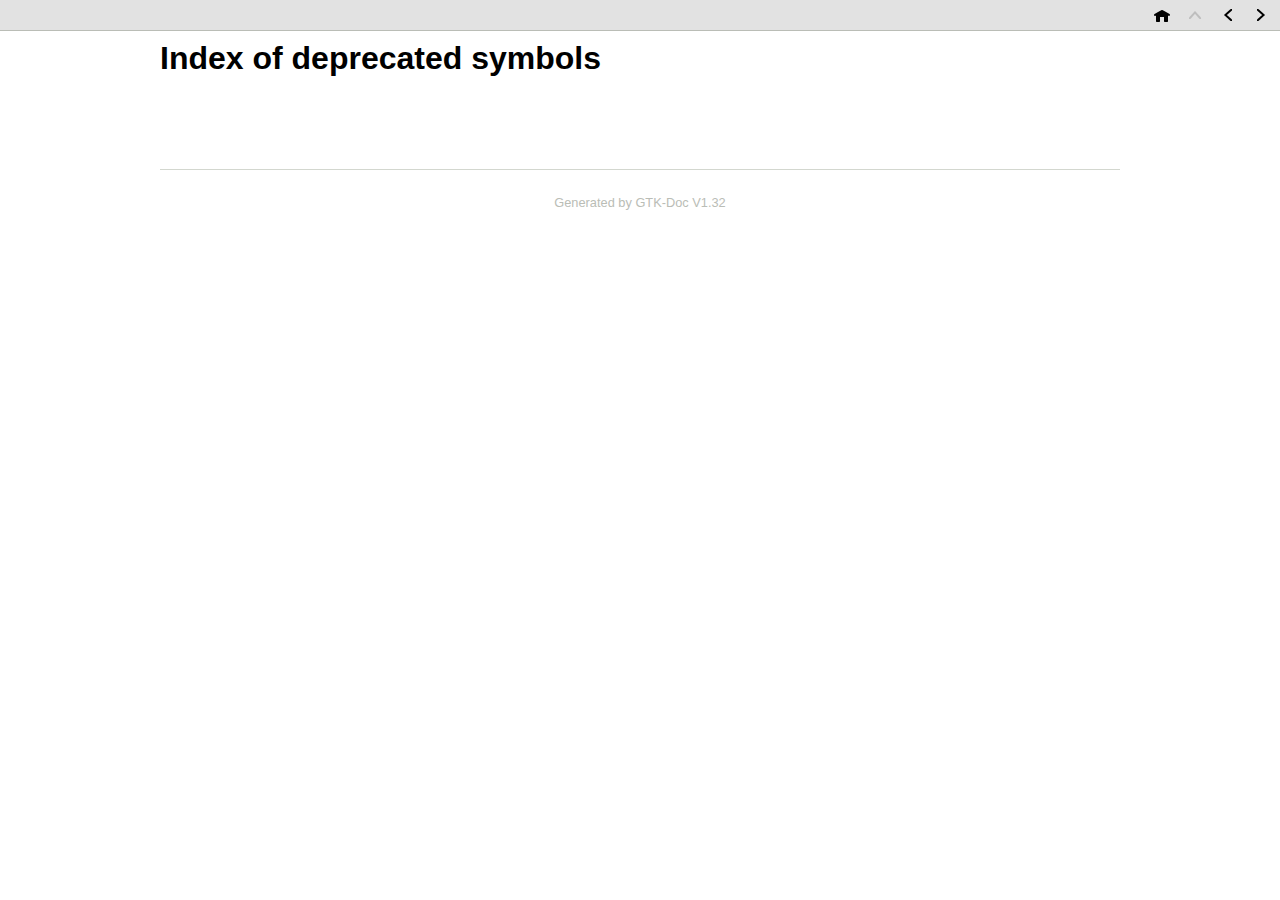
<file: docs/reference/html/api-index-deprecated.html>
<!DOCTYPE html PUBLIC "-//W3C//DTD HTML 4.01 Transitional//EN">
<html>
<head>
<meta http-equiv="Content-Type" content="text/html; charset=UTF-8">
<title>Index of deprecated symbols: OsmGpsMap Reference Manual</title>
<meta name="generator" content="DocBook XSL Stylesheets V1.79.1">
<link rel="home" href="index.html" title="OsmGpsMap Reference Manual">
<link rel="up" href="index.html" title="OsmGpsMap Reference Manual">
<link rel="prev" href="api-index-full.html" title="Index of all symbols">
<link rel="next" href="annotation-glossary.html" title="Annotation glossary">
<meta name="generator" content="GTK-Doc V1.32 (XML mode)">
<link rel="stylesheet" href="style.css" type="text/css">
</head>
<body bgcolor="white" text="black" link="#0000FF" vlink="#840084" alink="#0000FF">
<table class="navigation" id="top" width="100%" summary="Navigation header" cellpadding="2" cellspacing="5"><tr valign="middle">
<td width="100%" align="left" class="shortcuts"></td>
<td><a accesskey="h" href="index.html"><img src="home.png" width="16" height="16" border="0" alt="Home"></a></td>
<td><img src="up-insensitive.png" width="16" height="16" border="0"></td>
<td><a accesskey="p" href="api-index-full.html"><img src="left.png" width="16" height="16" border="0" alt="Prev"></a></td>
<td><a accesskey="n" href="annotation-glossary.html"><img src="right.png" width="16" height="16" border="0" alt="Next"></a></td>
</tr></table>
<div class="index">
<div class="titlepage"><div><div><h1 class="title">
<a name="api-index-deprecated"></a>Index of deprecated symbols</h1></div></div></div>
<a name="idx"></a>
</div>
<div class="footer">
<hr>Generated by GTK-Doc V1.32</div>
</body>
</html>
</file>
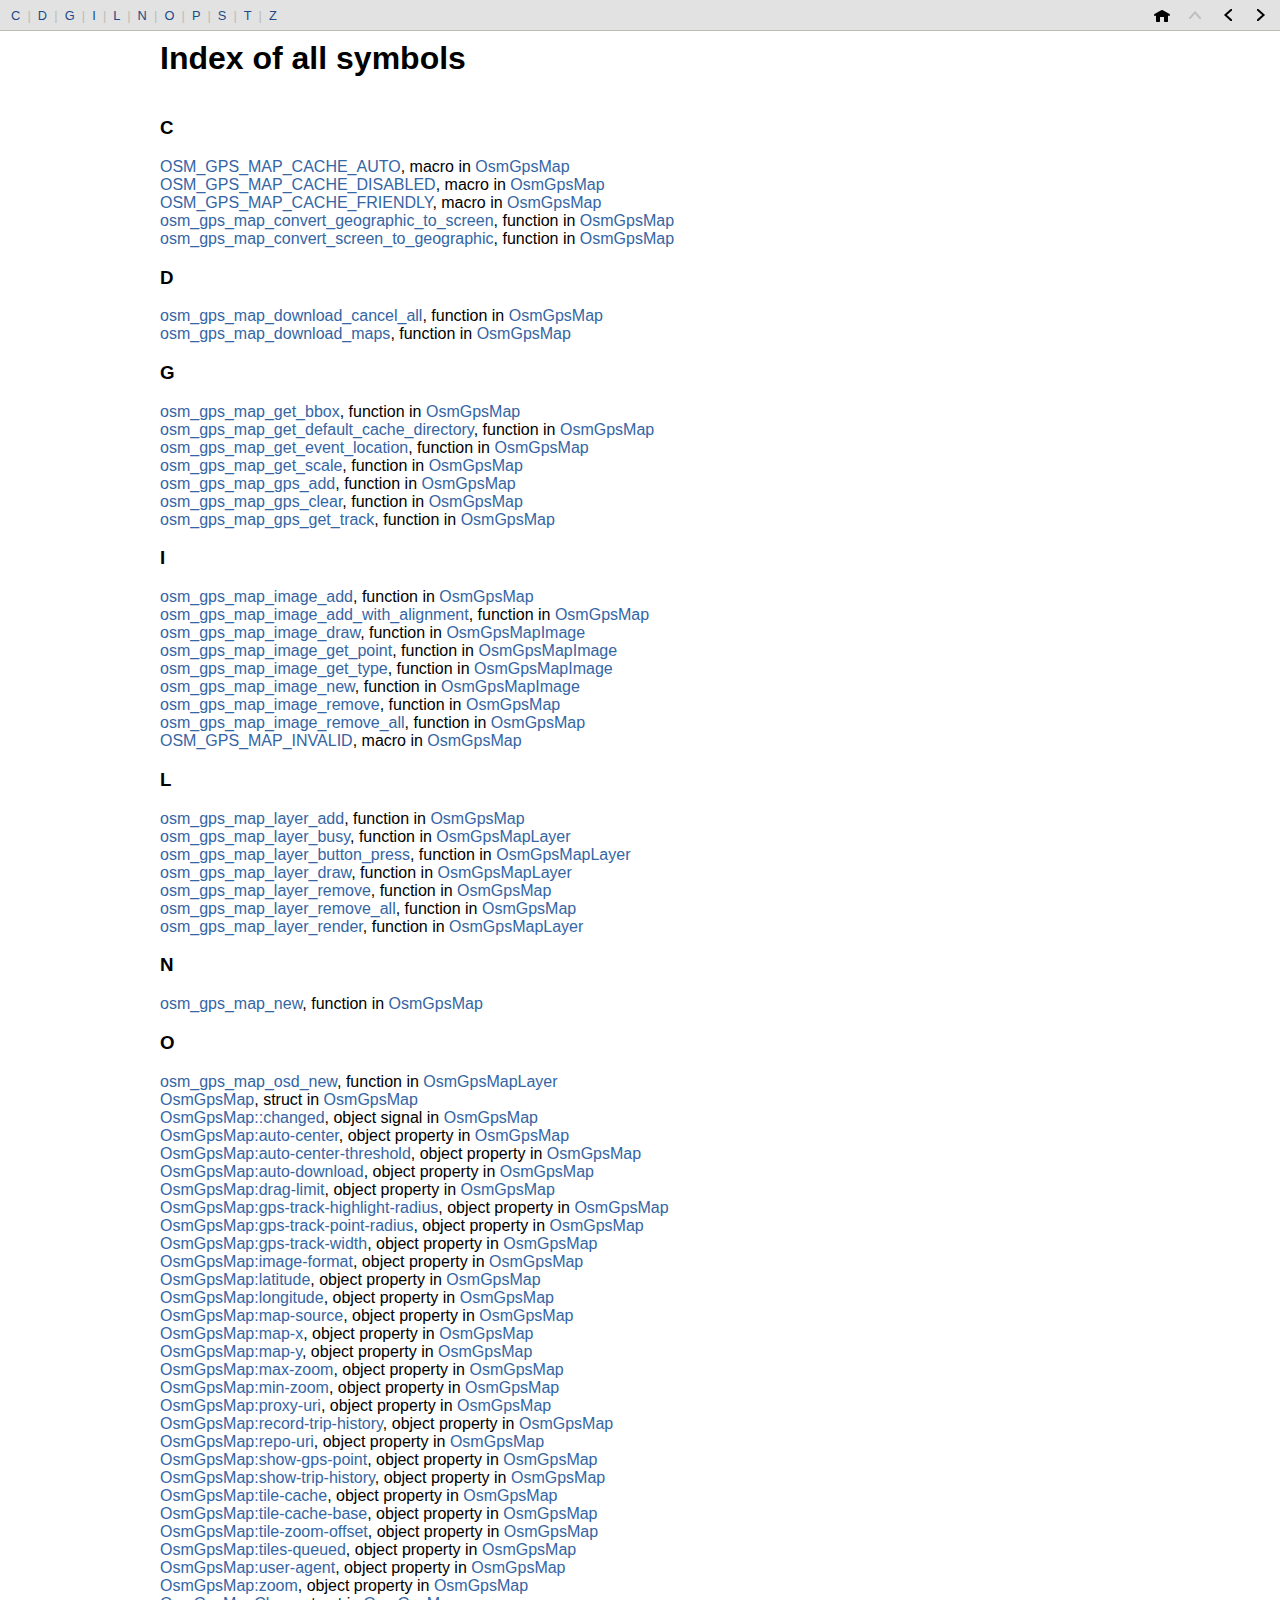
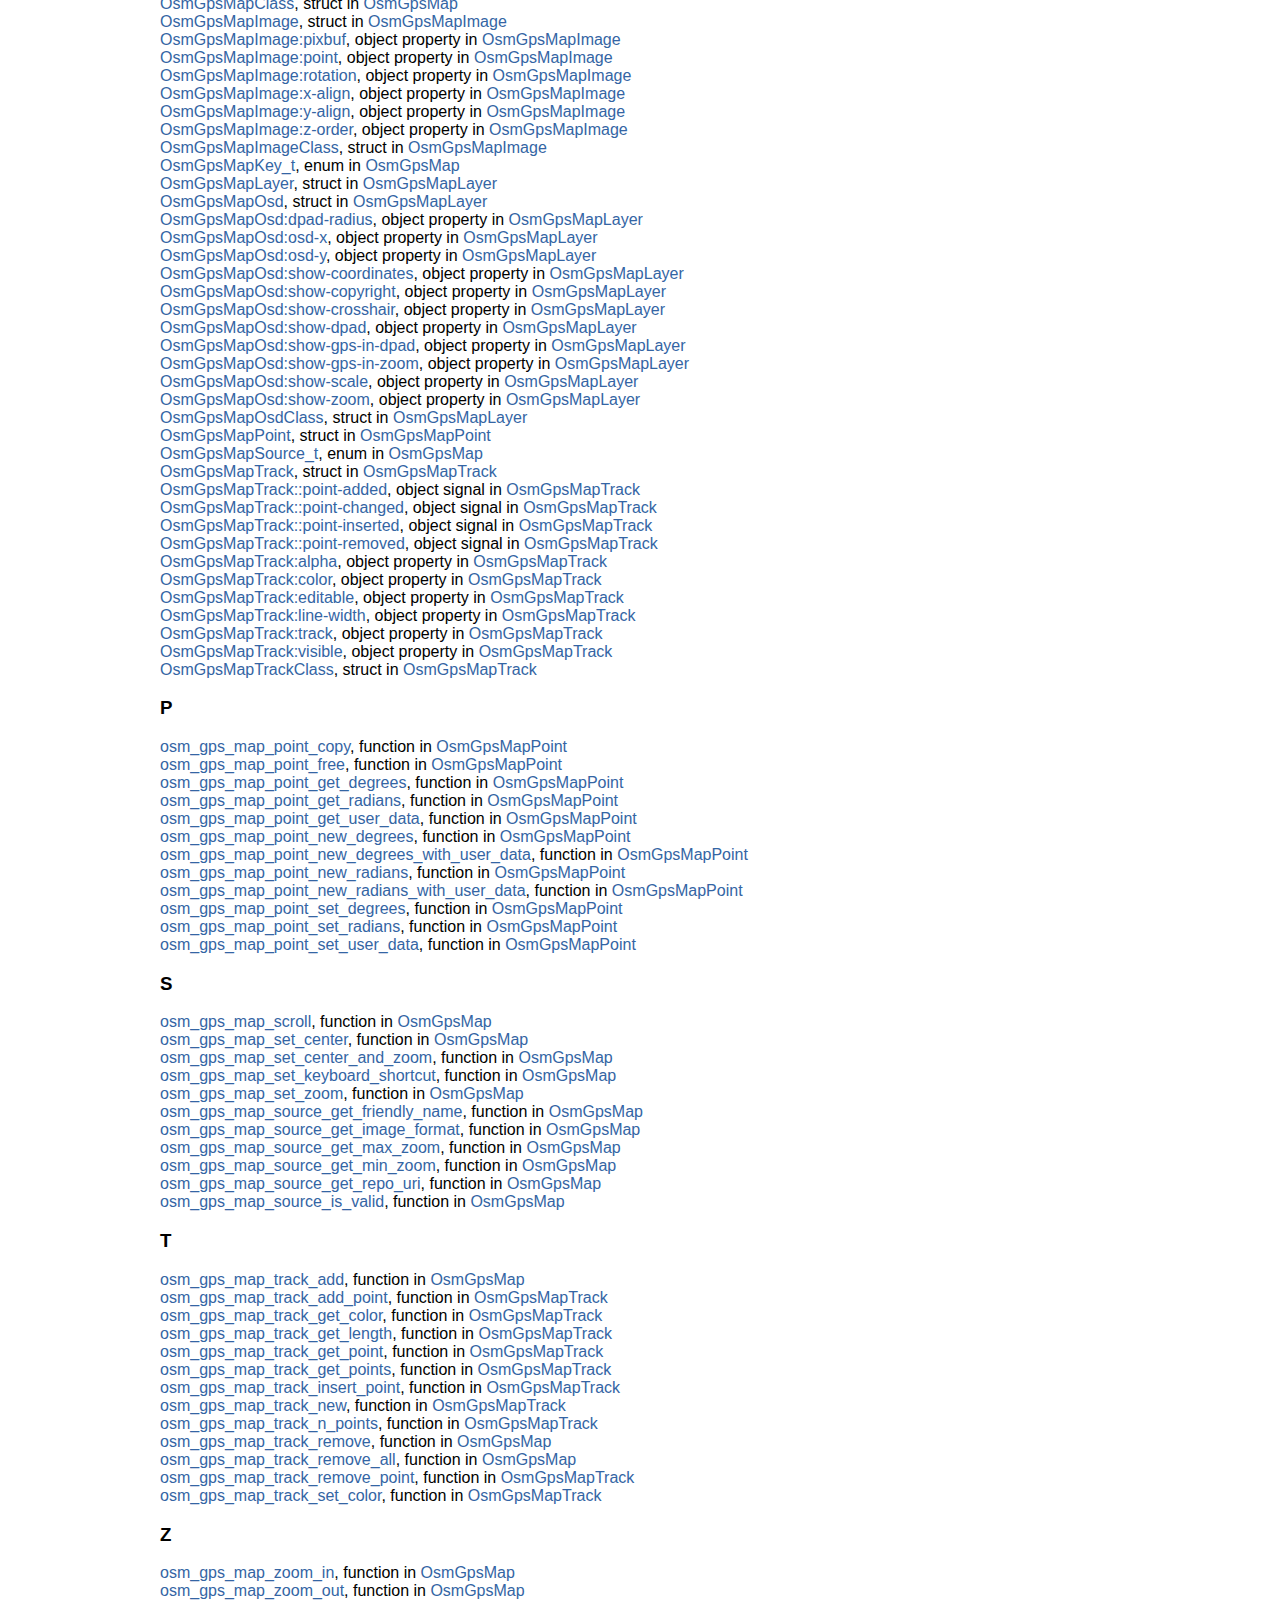
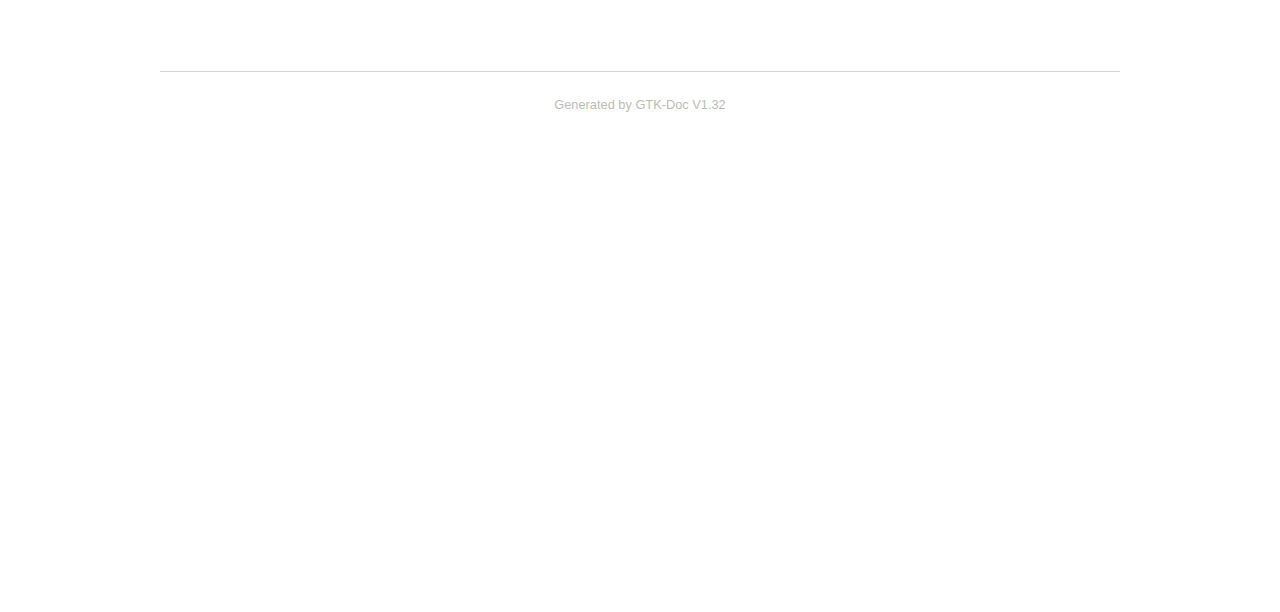
<file: docs/reference/html/api-index-full.html>
<!DOCTYPE html PUBLIC "-//W3C//DTD HTML 4.01 Transitional//EN">
<html>
<head>
<meta http-equiv="Content-Type" content="text/html; charset=UTF-8">
<title>Index of all symbols: OsmGpsMap Reference Manual</title>
<meta name="generator" content="DocBook XSL Stylesheets V1.79.1">
<link rel="home" href="index.html" title="OsmGpsMap Reference Manual">
<link rel="up" href="index.html" title="OsmGpsMap Reference Manual">
<link rel="prev" href="OsmGpsMapPoint.html" title="OsmGpsMapPoint">
<link rel="next" href="api-index-deprecated.html" title="Index of deprecated symbols">
<meta name="generator" content="GTK-Doc V1.32 (XML mode)">
<link rel="stylesheet" href="style.css" type="text/css">
</head>
<body bgcolor="white" text="black" link="#0000FF" vlink="#840084" alink="#0000FF">
<table class="navigation" id="top" width="100%" summary="Navigation header" cellpadding="2" cellspacing="5"><tr valign="middle">
<td width="100%" align="left" class="shortcuts"><span id="nav_index"><a class="shortcut" href="#idxC">C</a>
                     <span class="dim">|</span> 
                  <a class="shortcut" href="#idxD">D</a>
                     <span class="dim">|</span> 
                  <a class="shortcut" href="#idxG">G</a>
                     <span class="dim">|</span> 
                  <a class="shortcut" href="#idxI">I</a>
                     <span class="dim">|</span> 
                  <a class="shortcut" href="#idxL">L</a>
                     <span class="dim">|</span> 
                  <a class="shortcut" href="#idxN">N</a>
                     <span class="dim">|</span> 
                  <a class="shortcut" href="#idxO">O</a>
                     <span class="dim">|</span> 
                  <a class="shortcut" href="#idxP">P</a>
                     <span class="dim">|</span> 
                  <a class="shortcut" href="#idxS">S</a>
                     <span class="dim">|</span> 
                  <a class="shortcut" href="#idxT">T</a>
                     <span class="dim">|</span> 
                  <a class="shortcut" href="#idxZ">Z</a></span></td>
<td><a accesskey="h" href="index.html"><img src="home.png" width="16" height="16" border="0" alt="Home"></a></td>
<td><img src="up-insensitive.png" width="16" height="16" border="0"></td>
<td><a accesskey="p" href="OsmGpsMapPoint.html"><img src="left.png" width="16" height="16" border="0" alt="Prev"></a></td>
<td><a accesskey="n" href="api-index-deprecated.html"><img src="right.png" width="16" height="16" border="0" alt="Next"></a></td>
</tr></table>
<div class="index">
<div class="titlepage"><div><div><h1 class="title">
<a name="api-index-full"></a>Index of all symbols</h1></div></div></div>
<a name="idx"></a><a name="idxC"></a><h3 class="title">C</h3>
<dt>
<a class="link" href="OsmGpsMap.html#OSM-GPS-MAP-CACHE-AUTO:CAPS" title="OSM_GPS_MAP_CACHE_AUTO">OSM_GPS_MAP_CACHE_AUTO</a>, macro in <a class="link" href="OsmGpsMap.html" title="OsmGpsMap">OsmGpsMap</a>
</dt>
<dd></dd>
<dt>
<a class="link" href="OsmGpsMap.html#OSM-GPS-MAP-CACHE-DISABLED:CAPS" title="OSM_GPS_MAP_CACHE_DISABLED">OSM_GPS_MAP_CACHE_DISABLED</a>, macro in <a class="link" href="OsmGpsMap.html" title="OsmGpsMap">OsmGpsMap</a>
</dt>
<dd></dd>
<dt>
<a class="link" href="OsmGpsMap.html#OSM-GPS-MAP-CACHE-FRIENDLY:CAPS" title="OSM_GPS_MAP_CACHE_FRIENDLY">OSM_GPS_MAP_CACHE_FRIENDLY</a>, macro in <a class="link" href="OsmGpsMap.html" title="OsmGpsMap">OsmGpsMap</a>
</dt>
<dd></dd>
<dt>
<a class="link" href="OsmGpsMap.html#osm-gps-map-convert-geographic-to-screen" title="osm_gps_map_convert_geographic_to_screen ()">osm_gps_map_convert_geographic_to_screen</a>, function in <a class="link" href="OsmGpsMap.html" title="OsmGpsMap">OsmGpsMap</a>
</dt>
<dd></dd>
<dt>
<a class="link" href="OsmGpsMap.html#osm-gps-map-convert-screen-to-geographic" title="osm_gps_map_convert_screen_to_geographic ()">osm_gps_map_convert_screen_to_geographic</a>, function in <a class="link" href="OsmGpsMap.html" title="OsmGpsMap">OsmGpsMap</a>
</dt>
<dd></dd>
<a name="idxD"></a><h3 class="title">D</h3>
<dt>
<a class="link" href="OsmGpsMap.html#osm-gps-map-download-cancel-all" title="osm_gps_map_download_cancel_all ()">osm_gps_map_download_cancel_all</a>, function in <a class="link" href="OsmGpsMap.html" title="OsmGpsMap">OsmGpsMap</a>
</dt>
<dd></dd>
<dt>
<a class="link" href="OsmGpsMap.html#osm-gps-map-download-maps" title="osm_gps_map_download_maps ()">osm_gps_map_download_maps</a>, function in <a class="link" href="OsmGpsMap.html" title="OsmGpsMap">OsmGpsMap</a>
</dt>
<dd></dd>
<a name="idxG"></a><h3 class="title">G</h3>
<dt>
<a class="link" href="OsmGpsMap.html#osm-gps-map-get-bbox" title="osm_gps_map_get_bbox ()">osm_gps_map_get_bbox</a>, function in <a class="link" href="OsmGpsMap.html" title="OsmGpsMap">OsmGpsMap</a>
</dt>
<dd></dd>
<dt>
<a class="link" href="OsmGpsMap.html#osm-gps-map-get-default-cache-directory" title="osm_gps_map_get_default_cache_directory ()">osm_gps_map_get_default_cache_directory</a>, function in <a class="link" href="OsmGpsMap.html" title="OsmGpsMap">OsmGpsMap</a>
</dt>
<dd></dd>
<dt>
<a class="link" href="OsmGpsMap.html#osm-gps-map-get-event-location" title="osm_gps_map_get_event_location ()">osm_gps_map_get_event_location</a>, function in <a class="link" href="OsmGpsMap.html" title="OsmGpsMap">OsmGpsMap</a>
</dt>
<dd></dd>
<dt>
<a class="link" href="OsmGpsMap.html#osm-gps-map-get-scale" title="osm_gps_map_get_scale ()">osm_gps_map_get_scale</a>, function in <a class="link" href="OsmGpsMap.html" title="OsmGpsMap">OsmGpsMap</a>
</dt>
<dd></dd>
<dt>
<a class="link" href="OsmGpsMap.html#osm-gps-map-gps-add" title="osm_gps_map_gps_add ()">osm_gps_map_gps_add</a>, function in <a class="link" href="OsmGpsMap.html" title="OsmGpsMap">OsmGpsMap</a>
</dt>
<dd></dd>
<dt>
<a class="link" href="OsmGpsMap.html#osm-gps-map-gps-clear" title="osm_gps_map_gps_clear ()">osm_gps_map_gps_clear</a>, function in <a class="link" href="OsmGpsMap.html" title="OsmGpsMap">OsmGpsMap</a>
</dt>
<dd></dd>
<dt>
<a class="link" href="OsmGpsMap.html#osm-gps-map-gps-get-track" title="osm_gps_map_gps_get_track ()">osm_gps_map_gps_get_track</a>, function in <a class="link" href="OsmGpsMap.html" title="OsmGpsMap">OsmGpsMap</a>
</dt>
<dd></dd>
<a name="idxI"></a><h3 class="title">I</h3>
<dt>
<a class="link" href="OsmGpsMap.html#osm-gps-map-image-add" title="osm_gps_map_image_add ()">osm_gps_map_image_add</a>, function in <a class="link" href="OsmGpsMap.html" title="OsmGpsMap">OsmGpsMap</a>
</dt>
<dd></dd>
<dt>
<a class="link" href="OsmGpsMap.html#osm-gps-map-image-add-with-alignment" title="osm_gps_map_image_add_with_alignment ()">osm_gps_map_image_add_with_alignment</a>, function in <a class="link" href="OsmGpsMap.html" title="OsmGpsMap">OsmGpsMap</a>
</dt>
<dd></dd>
<dt>
<a class="link" href="OsmGpsMapImage.html#osm-gps-map-image-draw" title="osm_gps_map_image_draw ()">osm_gps_map_image_draw</a>, function in <a class="link" href="OsmGpsMapImage.html" title="OsmGpsMapImage">OsmGpsMapImage</a>
</dt>
<dd></dd>
<dt>
<a class="link" href="OsmGpsMapImage.html#osm-gps-map-image-get-point" title="osm_gps_map_image_get_point ()">osm_gps_map_image_get_point</a>, function in <a class="link" href="OsmGpsMapImage.html" title="OsmGpsMapImage">OsmGpsMapImage</a>
</dt>
<dd></dd>
<dt>
<a class="link" href="OsmGpsMapImage.html#osm-gps-map-image-get-type" title="osm_gps_map_image_get_type ()">osm_gps_map_image_get_type</a>, function in <a class="link" href="OsmGpsMapImage.html" title="OsmGpsMapImage">OsmGpsMapImage</a>
</dt>
<dd></dd>
<dt>
<a class="link" href="OsmGpsMapImage.html#osm-gps-map-image-new" title="osm_gps_map_image_new ()">osm_gps_map_image_new</a>, function in <a class="link" href="OsmGpsMapImage.html" title="OsmGpsMapImage">OsmGpsMapImage</a>
</dt>
<dd></dd>
<dt>
<a class="link" href="OsmGpsMap.html#osm-gps-map-image-remove" title="osm_gps_map_image_remove ()">osm_gps_map_image_remove</a>, function in <a class="link" href="OsmGpsMap.html" title="OsmGpsMap">OsmGpsMap</a>
</dt>
<dd></dd>
<dt>
<a class="link" href="OsmGpsMap.html#osm-gps-map-image-remove-all" title="osm_gps_map_image_remove_all ()">osm_gps_map_image_remove_all</a>, function in <a class="link" href="OsmGpsMap.html" title="OsmGpsMap">OsmGpsMap</a>
</dt>
<dd></dd>
<dt>
<a class="link" href="OsmGpsMap.html#OSM-GPS-MAP-INVALID:CAPS" title="OSM_GPS_MAP_INVALID">OSM_GPS_MAP_INVALID</a>, macro in <a class="link" href="OsmGpsMap.html" title="OsmGpsMap">OsmGpsMap</a>
</dt>
<dd></dd>
<a name="idxL"></a><h3 class="title">L</h3>
<dt>
<a class="link" href="OsmGpsMap.html#osm-gps-map-layer-add" title="osm_gps_map_layer_add ()">osm_gps_map_layer_add</a>, function in <a class="link" href="OsmGpsMap.html" title="OsmGpsMap">OsmGpsMap</a>
</dt>
<dd></dd>
<dt>
<a class="link" href="OsmGpsMapLayer.html#osm-gps-map-layer-busy" title="osm_gps_map_layer_busy ()">osm_gps_map_layer_busy</a>, function in <a class="link" href="OsmGpsMapLayer.html" title="OsmGpsMapLayer">OsmGpsMapLayer</a>
</dt>
<dd></dd>
<dt>
<a class="link" href="OsmGpsMapLayer.html#osm-gps-map-layer-button-press" title="osm_gps_map_layer_button_press ()">osm_gps_map_layer_button_press</a>, function in <a class="link" href="OsmGpsMapLayer.html" title="OsmGpsMapLayer">OsmGpsMapLayer</a>
</dt>
<dd></dd>
<dt>
<a class="link" href="OsmGpsMapLayer.html#osm-gps-map-layer-draw" title="osm_gps_map_layer_draw ()">osm_gps_map_layer_draw</a>, function in <a class="link" href="OsmGpsMapLayer.html" title="OsmGpsMapLayer">OsmGpsMapLayer</a>
</dt>
<dd></dd>
<dt>
<a class="link" href="OsmGpsMap.html#osm-gps-map-layer-remove" title="osm_gps_map_layer_remove ()">osm_gps_map_layer_remove</a>, function in <a class="link" href="OsmGpsMap.html" title="OsmGpsMap">OsmGpsMap</a>
</dt>
<dd></dd>
<dt>
<a class="link" href="OsmGpsMap.html#osm-gps-map-layer-remove-all" title="osm_gps_map_layer_remove_all ()">osm_gps_map_layer_remove_all</a>, function in <a class="link" href="OsmGpsMap.html" title="OsmGpsMap">OsmGpsMap</a>
</dt>
<dd></dd>
<dt>
<a class="link" href="OsmGpsMapLayer.html#osm-gps-map-layer-render" title="osm_gps_map_layer_render ()">osm_gps_map_layer_render</a>, function in <a class="link" href="OsmGpsMapLayer.html" title="OsmGpsMapLayer">OsmGpsMapLayer</a>
</dt>
<dd></dd>
<a name="idxN"></a><h3 class="title">N</h3>
<dt>
<a class="link" href="OsmGpsMap.html#osm-gps-map-new" title="osm_gps_map_new ()">osm_gps_map_new</a>, function in <a class="link" href="OsmGpsMap.html" title="OsmGpsMap">OsmGpsMap</a>
</dt>
<dd></dd>
<a name="idxO"></a><h3 class="title">O</h3>
<dt>
<a class="link" href="OsmGpsMapLayer.html#osm-gps-map-osd-new" title="osm_gps_map_osd_new ()">osm_gps_map_osd_new</a>, function in <a class="link" href="OsmGpsMapLayer.html" title="OsmGpsMapLayer">OsmGpsMapLayer</a>
</dt>
<dd></dd>
<dt>
<a class="link" href="OsmGpsMap.html#OsmGpsMap-struct" title="struct OsmGpsMap">OsmGpsMap</a>, struct in <a class="link" href="OsmGpsMap.html" title="OsmGpsMap">OsmGpsMap</a>
</dt>
<dd></dd>
<dt>
<a class="link" href="OsmGpsMap.html#OsmGpsMap-changed" title="The “changed” signal">OsmGpsMap::changed</a>, object signal in <a class="link" href="OsmGpsMap.html" title="OsmGpsMap">OsmGpsMap</a>
</dt>
<dd></dd>
<dt>
<a class="link" href="OsmGpsMap.html#OsmGpsMap--auto-center" title="The “auto-center” property">OsmGpsMap:auto-center</a>, object property in <a class="link" href="OsmGpsMap.html" title="OsmGpsMap">OsmGpsMap</a>
</dt>
<dd></dd>
<dt>
<a class="link" href="OsmGpsMap.html#OsmGpsMap--auto-center-threshold" title="The “auto-center-threshold” property">OsmGpsMap:auto-center-threshold</a>, object property in <a class="link" href="OsmGpsMap.html" title="OsmGpsMap">OsmGpsMap</a>
</dt>
<dd></dd>
<dt>
<a class="link" href="OsmGpsMap.html#OsmGpsMap--auto-download" title="The “auto-download” property">OsmGpsMap:auto-download</a>, object property in <a class="link" href="OsmGpsMap.html" title="OsmGpsMap">OsmGpsMap</a>
</dt>
<dd></dd>
<dt>
<a class="link" href="OsmGpsMap.html#OsmGpsMap--drag-limit" title="The “drag-limit” property">OsmGpsMap:drag-limit</a>, object property in <a class="link" href="OsmGpsMap.html" title="OsmGpsMap">OsmGpsMap</a>
</dt>
<dd></dd>
<dt>
<a class="link" href="OsmGpsMap.html#OsmGpsMap--gps-track-highlight-radius" title="The “gps-track-highlight-radius” property">OsmGpsMap:gps-track-highlight-radius</a>, object property in <a class="link" href="OsmGpsMap.html" title="OsmGpsMap">OsmGpsMap</a>
</dt>
<dd></dd>
<dt>
<a class="link" href="OsmGpsMap.html#OsmGpsMap--gps-track-point-radius" title="The “gps-track-point-radius” property">OsmGpsMap:gps-track-point-radius</a>, object property in <a class="link" href="OsmGpsMap.html" title="OsmGpsMap">OsmGpsMap</a>
</dt>
<dd></dd>
<dt>
<a class="link" href="OsmGpsMap.html#OsmGpsMap--gps-track-width" title="The “gps-track-width” property">OsmGpsMap:gps-track-width</a>, object property in <a class="link" href="OsmGpsMap.html" title="OsmGpsMap">OsmGpsMap</a>
</dt>
<dd></dd>
<dt>
<a class="link" href="OsmGpsMap.html#OsmGpsMap--image-format" title="The “image-format” property">OsmGpsMap:image-format</a>, object property in <a class="link" href="OsmGpsMap.html" title="OsmGpsMap">OsmGpsMap</a>
</dt>
<dd></dd>
<dt>
<a class="link" href="OsmGpsMap.html#OsmGpsMap--latitude" title="The “latitude” property">OsmGpsMap:latitude</a>, object property in <a class="link" href="OsmGpsMap.html" title="OsmGpsMap">OsmGpsMap</a>
</dt>
<dd></dd>
<dt>
<a class="link" href="OsmGpsMap.html#OsmGpsMap--longitude" title="The “longitude” property">OsmGpsMap:longitude</a>, object property in <a class="link" href="OsmGpsMap.html" title="OsmGpsMap">OsmGpsMap</a>
</dt>
<dd></dd>
<dt>
<a class="link" href="OsmGpsMap.html#OsmGpsMap--map-source" title="The “map-source” property">OsmGpsMap:map-source</a>, object property in <a class="link" href="OsmGpsMap.html" title="OsmGpsMap">OsmGpsMap</a>
</dt>
<dd></dd>
<dt>
<a class="link" href="OsmGpsMap.html#OsmGpsMap--map-x" title="The “map-x” property">OsmGpsMap:map-x</a>, object property in <a class="link" href="OsmGpsMap.html" title="OsmGpsMap">OsmGpsMap</a>
</dt>
<dd></dd>
<dt>
<a class="link" href="OsmGpsMap.html#OsmGpsMap--map-y" title="The “map-y” property">OsmGpsMap:map-y</a>, object property in <a class="link" href="OsmGpsMap.html" title="OsmGpsMap">OsmGpsMap</a>
</dt>
<dd></dd>
<dt>
<a class="link" href="OsmGpsMap.html#OsmGpsMap--max-zoom" title="The “max-zoom” property">OsmGpsMap:max-zoom</a>, object property in <a class="link" href="OsmGpsMap.html" title="OsmGpsMap">OsmGpsMap</a>
</dt>
<dd></dd>
<dt>
<a class="link" href="OsmGpsMap.html#OsmGpsMap--min-zoom" title="The “min-zoom” property">OsmGpsMap:min-zoom</a>, object property in <a class="link" href="OsmGpsMap.html" title="OsmGpsMap">OsmGpsMap</a>
</dt>
<dd></dd>
<dt>
<a class="link" href="OsmGpsMap.html#OsmGpsMap--proxy-uri" title="The “proxy-uri” property">OsmGpsMap:proxy-uri</a>, object property in <a class="link" href="OsmGpsMap.html" title="OsmGpsMap">OsmGpsMap</a>
</dt>
<dd></dd>
<dt>
<a class="link" href="OsmGpsMap.html#OsmGpsMap--record-trip-history" title="The “record-trip-history” property">OsmGpsMap:record-trip-history</a>, object property in <a class="link" href="OsmGpsMap.html" title="OsmGpsMap">OsmGpsMap</a>
</dt>
<dd></dd>
<dt>
<a class="link" href="OsmGpsMap.html#OsmGpsMap--repo-uri" title="The “repo-uri” property">OsmGpsMap:repo-uri</a>, object property in <a class="link" href="OsmGpsMap.html" title="OsmGpsMap">OsmGpsMap</a>
</dt>
<dd></dd>
<dt>
<a class="link" href="OsmGpsMap.html#OsmGpsMap--show-gps-point" title="The “show-gps-point” property">OsmGpsMap:show-gps-point</a>, object property in <a class="link" href="OsmGpsMap.html" title="OsmGpsMap">OsmGpsMap</a>
</dt>
<dd></dd>
<dt>
<a class="link" href="OsmGpsMap.html#OsmGpsMap--show-trip-history" title="The “show-trip-history” property">OsmGpsMap:show-trip-history</a>, object property in <a class="link" href="OsmGpsMap.html" title="OsmGpsMap">OsmGpsMap</a>
</dt>
<dd></dd>
<dt>
<a class="link" href="OsmGpsMap.html#OsmGpsMap--tile-cache" title="The “tile-cache” property">OsmGpsMap:tile-cache</a>, object property in <a class="link" href="OsmGpsMap.html" title="OsmGpsMap">OsmGpsMap</a>
</dt>
<dd></dd>
<dt>
<a class="link" href="OsmGpsMap.html#OsmGpsMap--tile-cache-base" title="The “tile-cache-base” property">OsmGpsMap:tile-cache-base</a>, object property in <a class="link" href="OsmGpsMap.html" title="OsmGpsMap">OsmGpsMap</a>
</dt>
<dd></dd>
<dt>
<a class="link" href="OsmGpsMap.html#OsmGpsMap--tile-zoom-offset" title="The “tile-zoom-offset” property">OsmGpsMap:tile-zoom-offset</a>, object property in <a class="link" href="OsmGpsMap.html" title="OsmGpsMap">OsmGpsMap</a>
</dt>
<dd></dd>
<dt>
<a class="link" href="OsmGpsMap.html#OsmGpsMap--tiles-queued" title="The “tiles-queued” property">OsmGpsMap:tiles-queued</a>, object property in <a class="link" href="OsmGpsMap.html" title="OsmGpsMap">OsmGpsMap</a>
</dt>
<dd></dd>
<dt>
<a class="link" href="OsmGpsMap.html#OsmGpsMap--user-agent" title="The “user-agent” property">OsmGpsMap:user-agent</a>, object property in <a class="link" href="OsmGpsMap.html" title="OsmGpsMap">OsmGpsMap</a>
</dt>
<dd></dd>
<dt>
<a class="link" href="OsmGpsMap.html#OsmGpsMap--zoom" title="The “zoom” property">OsmGpsMap:zoom</a>, object property in <a class="link" href="OsmGpsMap.html" title="OsmGpsMap">OsmGpsMap</a>
</dt>
<dd></dd>
<dt>
<a class="link" href="OsmGpsMap.html#OsmGpsMapClass" title="struct OsmGpsMapClass">OsmGpsMapClass</a>, struct in <a class="link" href="OsmGpsMap.html" title="OsmGpsMap">OsmGpsMap</a>
</dt>
<dd></dd>
<dt>
<a class="link" href="OsmGpsMapImage.html#OsmGpsMapImage-struct" title="struct OsmGpsMapImage">OsmGpsMapImage</a>, struct in <a class="link" href="OsmGpsMapImage.html" title="OsmGpsMapImage">OsmGpsMapImage</a>
</dt>
<dd></dd>
<dt>
<a class="link" href="OsmGpsMapImage.html#OsmGpsMapImage--pixbuf" title="The “pixbuf” property">OsmGpsMapImage:pixbuf</a>, object property in <a class="link" href="OsmGpsMapImage.html" title="OsmGpsMapImage">OsmGpsMapImage</a>
</dt>
<dd></dd>
<dt>
<a class="link" href="OsmGpsMapImage.html#OsmGpsMapImage--point" title="The “point” property">OsmGpsMapImage:point</a>, object property in <a class="link" href="OsmGpsMapImage.html" title="OsmGpsMapImage">OsmGpsMapImage</a>
</dt>
<dd></dd>
<dt>
<a class="link" href="OsmGpsMapImage.html#OsmGpsMapImage--rotation" title="The “rotation” property">OsmGpsMapImage:rotation</a>, object property in <a class="link" href="OsmGpsMapImage.html" title="OsmGpsMapImage">OsmGpsMapImage</a>
</dt>
<dd></dd>
<dt>
<a class="link" href="OsmGpsMapImage.html#OsmGpsMapImage--x-align" title="The “x-align” property">OsmGpsMapImage:x-align</a>, object property in <a class="link" href="OsmGpsMapImage.html" title="OsmGpsMapImage">OsmGpsMapImage</a>
</dt>
<dd></dd>
<dt>
<a class="link" href="OsmGpsMapImage.html#OsmGpsMapImage--y-align" title="The “y-align” property">OsmGpsMapImage:y-align</a>, object property in <a class="link" href="OsmGpsMapImage.html" title="OsmGpsMapImage">OsmGpsMapImage</a>
</dt>
<dd></dd>
<dt>
<a class="link" href="OsmGpsMapImage.html#OsmGpsMapImage--z-order" title="The “z-order” property">OsmGpsMapImage:z-order</a>, object property in <a class="link" href="OsmGpsMapImage.html" title="OsmGpsMapImage">OsmGpsMapImage</a>
</dt>
<dd></dd>
<dt>
<a class="link" href="OsmGpsMapImage.html#OsmGpsMapImageClass" title="struct OsmGpsMapImageClass">OsmGpsMapImageClass</a>, struct in <a class="link" href="OsmGpsMapImage.html" title="OsmGpsMapImage">OsmGpsMapImage</a>
</dt>
<dd></dd>
<dt>
<a class="link" href="OsmGpsMap.html#OsmGpsMapKey-t" title="enum OsmGpsMapKey_t">OsmGpsMapKey_t</a>, enum in <a class="link" href="OsmGpsMap.html" title="OsmGpsMap">OsmGpsMap</a>
</dt>
<dd></dd>
<dt>
<a class="link" href="OsmGpsMapLayer.html#OsmGpsMapLayer-struct" title="OsmGpsMapLayer">OsmGpsMapLayer</a>, struct in <a class="link" href="OsmGpsMapLayer.html" title="OsmGpsMapLayer">OsmGpsMapLayer</a>
</dt>
<dd></dd>
<dt>
<a class="link" href="OsmGpsMapLayer.html#OsmGpsMapOsd-struct" title="struct OsmGpsMapOsd">OsmGpsMapOsd</a>, struct in <a class="link" href="OsmGpsMapLayer.html" title="OsmGpsMapLayer">OsmGpsMapLayer</a>
</dt>
<dd></dd>
<dt>
<a class="link" href="OsmGpsMapLayer.html#OsmGpsMapOsd--dpad-radius" title="The “dpad-radius” property">OsmGpsMapOsd:dpad-radius</a>, object property in <a class="link" href="OsmGpsMapLayer.html" title="OsmGpsMapLayer">OsmGpsMapLayer</a>
</dt>
<dd></dd>
<dt>
<a class="link" href="OsmGpsMapLayer.html#OsmGpsMapOsd--osd-x" title="The “osd-x” property">OsmGpsMapOsd:osd-x</a>, object property in <a class="link" href="OsmGpsMapLayer.html" title="OsmGpsMapLayer">OsmGpsMapLayer</a>
</dt>
<dd></dd>
<dt>
<a class="link" href="OsmGpsMapLayer.html#OsmGpsMapOsd--osd-y" title="The “osd-y” property">OsmGpsMapOsd:osd-y</a>, object property in <a class="link" href="OsmGpsMapLayer.html" title="OsmGpsMapLayer">OsmGpsMapLayer</a>
</dt>
<dd></dd>
<dt>
<a class="link" href="OsmGpsMapLayer.html#OsmGpsMapOsd--show-coordinates" title="The “show-coordinates” property">OsmGpsMapOsd:show-coordinates</a>, object property in <a class="link" href="OsmGpsMapLayer.html" title="OsmGpsMapLayer">OsmGpsMapLayer</a>
</dt>
<dd></dd>
<dt>
<a class="link" href="OsmGpsMapLayer.html#OsmGpsMapOsd--show-copyright" title="The “show-copyright” property">OsmGpsMapOsd:show-copyright</a>, object property in <a class="link" href="OsmGpsMapLayer.html" title="OsmGpsMapLayer">OsmGpsMapLayer</a>
</dt>
<dd></dd>
<dt>
<a class="link" href="OsmGpsMapLayer.html#OsmGpsMapOsd--show-crosshair" title="The “show-crosshair” property">OsmGpsMapOsd:show-crosshair</a>, object property in <a class="link" href="OsmGpsMapLayer.html" title="OsmGpsMapLayer">OsmGpsMapLayer</a>
</dt>
<dd></dd>
<dt>
<a class="link" href="OsmGpsMapLayer.html#OsmGpsMapOsd--show-dpad" title="The “show-dpad” property">OsmGpsMapOsd:show-dpad</a>, object property in <a class="link" href="OsmGpsMapLayer.html" title="OsmGpsMapLayer">OsmGpsMapLayer</a>
</dt>
<dd></dd>
<dt>
<a class="link" href="OsmGpsMapLayer.html#OsmGpsMapOsd--show-gps-in-dpad" title="The “show-gps-in-dpad” property">OsmGpsMapOsd:show-gps-in-dpad</a>, object property in <a class="link" href="OsmGpsMapLayer.html" title="OsmGpsMapLayer">OsmGpsMapLayer</a>
</dt>
<dd></dd>
<dt>
<a class="link" href="OsmGpsMapLayer.html#OsmGpsMapOsd--show-gps-in-zoom" title="The “show-gps-in-zoom” property">OsmGpsMapOsd:show-gps-in-zoom</a>, object property in <a class="link" href="OsmGpsMapLayer.html" title="OsmGpsMapLayer">OsmGpsMapLayer</a>
</dt>
<dd></dd>
<dt>
<a class="link" href="OsmGpsMapLayer.html#OsmGpsMapOsd--show-scale" title="The “show-scale” property">OsmGpsMapOsd:show-scale</a>, object property in <a class="link" href="OsmGpsMapLayer.html" title="OsmGpsMapLayer">OsmGpsMapLayer</a>
</dt>
<dd></dd>
<dt>
<a class="link" href="OsmGpsMapLayer.html#OsmGpsMapOsd--show-zoom" title="The “show-zoom” property">OsmGpsMapOsd:show-zoom</a>, object property in <a class="link" href="OsmGpsMapLayer.html" title="OsmGpsMapLayer">OsmGpsMapLayer</a>
</dt>
<dd></dd>
<dt>
<a class="link" href="OsmGpsMapLayer.html#OsmGpsMapOsdClass" title="struct OsmGpsMapOsdClass">OsmGpsMapOsdClass</a>, struct in <a class="link" href="OsmGpsMapLayer.html" title="OsmGpsMapLayer">OsmGpsMapLayer</a>
</dt>
<dd></dd>
<dt>
<a class="link" href="OsmGpsMapPoint.html#OsmGpsMapPoint-struct" title="struct OsmGpsMapPoint">OsmGpsMapPoint</a>, struct in <a class="link" href="OsmGpsMapPoint.html" title="OsmGpsMapPoint">OsmGpsMapPoint</a>
</dt>
<dd></dd>
<dt>
<a class="link" href="OsmGpsMap.html#OsmGpsMapSource-t" title="enum OsmGpsMapSource_t">OsmGpsMapSource_t</a>, enum in <a class="link" href="OsmGpsMap.html" title="OsmGpsMap">OsmGpsMap</a>
</dt>
<dd></dd>
<dt>
<a class="link" href="OsmGpsMapTrack.html#OsmGpsMapTrack-struct" title="struct OsmGpsMapTrack">OsmGpsMapTrack</a>, struct in <a class="link" href="OsmGpsMapTrack.html" title="OsmGpsMapTrack">OsmGpsMapTrack</a>
</dt>
<dd></dd>
<dt>
<a class="link" href="OsmGpsMapTrack.html#OsmGpsMapTrack-point-added" title="The “point-added” signal">OsmGpsMapTrack::point-added</a>, object signal in <a class="link" href="OsmGpsMapTrack.html" title="OsmGpsMapTrack">OsmGpsMapTrack</a>
</dt>
<dd></dd>
<dt>
<a class="link" href="OsmGpsMapTrack.html#OsmGpsMapTrack-point-changed" title="The “point-changed” signal">OsmGpsMapTrack::point-changed</a>, object signal in <a class="link" href="OsmGpsMapTrack.html" title="OsmGpsMapTrack">OsmGpsMapTrack</a>
</dt>
<dd></dd>
<dt>
<a class="link" href="OsmGpsMapTrack.html#OsmGpsMapTrack-point-inserted" title="The “point-inserted” signal">OsmGpsMapTrack::point-inserted</a>, object signal in <a class="link" href="OsmGpsMapTrack.html" title="OsmGpsMapTrack">OsmGpsMapTrack</a>
</dt>
<dd></dd>
<dt>
<a class="link" href="OsmGpsMapTrack.html#OsmGpsMapTrack-point-removed" title="The “point-removed” signal">OsmGpsMapTrack::point-removed</a>, object signal in <a class="link" href="OsmGpsMapTrack.html" title="OsmGpsMapTrack">OsmGpsMapTrack</a>
</dt>
<dd></dd>
<dt>
<a class="link" href="OsmGpsMapTrack.html#OsmGpsMapTrack--alpha" title="The “alpha” property">OsmGpsMapTrack:alpha</a>, object property in <a class="link" href="OsmGpsMapTrack.html" title="OsmGpsMapTrack">OsmGpsMapTrack</a>
</dt>
<dd></dd>
<dt>
<a class="link" href="OsmGpsMapTrack.html#OsmGpsMapTrack--color" title="The “color” property">OsmGpsMapTrack:color</a>, object property in <a class="link" href="OsmGpsMapTrack.html" title="OsmGpsMapTrack">OsmGpsMapTrack</a>
</dt>
<dd></dd>
<dt>
<a class="link" href="OsmGpsMapTrack.html#OsmGpsMapTrack--editable" title="The “editable” property">OsmGpsMapTrack:editable</a>, object property in <a class="link" href="OsmGpsMapTrack.html" title="OsmGpsMapTrack">OsmGpsMapTrack</a>
</dt>
<dd></dd>
<dt>
<a class="link" href="OsmGpsMapTrack.html#OsmGpsMapTrack--line-width" title="The “line-width” property">OsmGpsMapTrack:line-width</a>, object property in <a class="link" href="OsmGpsMapTrack.html" title="OsmGpsMapTrack">OsmGpsMapTrack</a>
</dt>
<dd></dd>
<dt>
<a class="link" href="OsmGpsMapTrack.html#OsmGpsMapTrack--track" title="The “track” property">OsmGpsMapTrack:track</a>, object property in <a class="link" href="OsmGpsMapTrack.html" title="OsmGpsMapTrack">OsmGpsMapTrack</a>
</dt>
<dd></dd>
<dt>
<a class="link" href="OsmGpsMapTrack.html#OsmGpsMapTrack--visible" title="The “visible” property">OsmGpsMapTrack:visible</a>, object property in <a class="link" href="OsmGpsMapTrack.html" title="OsmGpsMapTrack">OsmGpsMapTrack</a>
</dt>
<dd></dd>
<dt>
<a class="link" href="OsmGpsMapTrack.html#OsmGpsMapTrackClass" title="struct OsmGpsMapTrackClass">OsmGpsMapTrackClass</a>, struct in <a class="link" href="OsmGpsMapTrack.html" title="OsmGpsMapTrack">OsmGpsMapTrack</a>
</dt>
<dd></dd>
<a name="idxP"></a><h3 class="title">P</h3>
<dt>
<a class="link" href="OsmGpsMapPoint.html#osm-gps-map-point-copy" title="osm_gps_map_point_copy ()">osm_gps_map_point_copy</a>, function in <a class="link" href="OsmGpsMapPoint.html" title="OsmGpsMapPoint">OsmGpsMapPoint</a>
</dt>
<dd></dd>
<dt>
<a class="link" href="OsmGpsMapPoint.html#osm-gps-map-point-free" title="osm_gps_map_point_free ()">osm_gps_map_point_free</a>, function in <a class="link" href="OsmGpsMapPoint.html" title="OsmGpsMapPoint">OsmGpsMapPoint</a>
</dt>
<dd></dd>
<dt>
<a class="link" href="OsmGpsMapPoint.html#osm-gps-map-point-get-degrees" title="osm_gps_map_point_get_degrees ()">osm_gps_map_point_get_degrees</a>, function in <a class="link" href="OsmGpsMapPoint.html" title="OsmGpsMapPoint">OsmGpsMapPoint</a>
</dt>
<dd></dd>
<dt>
<a class="link" href="OsmGpsMapPoint.html#osm-gps-map-point-get-radians" title="osm_gps_map_point_get_radians ()">osm_gps_map_point_get_radians</a>, function in <a class="link" href="OsmGpsMapPoint.html" title="OsmGpsMapPoint">OsmGpsMapPoint</a>
</dt>
<dd></dd>
<dt>
<a class="link" href="OsmGpsMapPoint.html#osm-gps-map-point-get-user-data" title="osm_gps_map_point_get_user_data ()">osm_gps_map_point_get_user_data</a>, function in <a class="link" href="OsmGpsMapPoint.html" title="OsmGpsMapPoint">OsmGpsMapPoint</a>
</dt>
<dd></dd>
<dt>
<a class="link" href="OsmGpsMapPoint.html#osm-gps-map-point-new-degrees" title="osm_gps_map_point_new_degrees ()">osm_gps_map_point_new_degrees</a>, function in <a class="link" href="OsmGpsMapPoint.html" title="OsmGpsMapPoint">OsmGpsMapPoint</a>
</dt>
<dd></dd>
<dt>
<a class="link" href="OsmGpsMapPoint.html#osm-gps-map-point-new-degrees-with-user-data" title="osm_gps_map_point_new_degrees_with_user_data ()">osm_gps_map_point_new_degrees_with_user_data</a>, function in <a class="link" href="OsmGpsMapPoint.html" title="OsmGpsMapPoint">OsmGpsMapPoint</a>
</dt>
<dd></dd>
<dt>
<a class="link" href="OsmGpsMapPoint.html#osm-gps-map-point-new-radians" title="osm_gps_map_point_new_radians ()">osm_gps_map_point_new_radians</a>, function in <a class="link" href="OsmGpsMapPoint.html" title="OsmGpsMapPoint">OsmGpsMapPoint</a>
</dt>
<dd></dd>
<dt>
<a class="link" href="OsmGpsMapPoint.html#osm-gps-map-point-new-radians-with-user-data" title="osm_gps_map_point_new_radians_with_user_data ()">osm_gps_map_point_new_radians_with_user_data</a>, function in <a class="link" href="OsmGpsMapPoint.html" title="OsmGpsMapPoint">OsmGpsMapPoint</a>
</dt>
<dd></dd>
<dt>
<a class="link" href="OsmGpsMapPoint.html#osm-gps-map-point-set-degrees" title="osm_gps_map_point_set_degrees ()">osm_gps_map_point_set_degrees</a>, function in <a class="link" href="OsmGpsMapPoint.html" title="OsmGpsMapPoint">OsmGpsMapPoint</a>
</dt>
<dd></dd>
<dt>
<a class="link" href="OsmGpsMapPoint.html#osm-gps-map-point-set-radians" title="osm_gps_map_point_set_radians ()">osm_gps_map_point_set_radians</a>, function in <a class="link" href="OsmGpsMapPoint.html" title="OsmGpsMapPoint">OsmGpsMapPoint</a>
</dt>
<dd></dd>
<dt>
<a class="link" href="OsmGpsMapPoint.html#osm-gps-map-point-set-user-data" title="osm_gps_map_point_set_user_data ()">osm_gps_map_point_set_user_data</a>, function in <a class="link" href="OsmGpsMapPoint.html" title="OsmGpsMapPoint">OsmGpsMapPoint</a>
</dt>
<dd></dd>
<a name="idxS"></a><h3 class="title">S</h3>
<dt>
<a class="link" href="OsmGpsMap.html#osm-gps-map-scroll" title="osm_gps_map_scroll ()">osm_gps_map_scroll</a>, function in <a class="link" href="OsmGpsMap.html" title="OsmGpsMap">OsmGpsMap</a>
</dt>
<dd></dd>
<dt>
<a class="link" href="OsmGpsMap.html#osm-gps-map-set-center" title="osm_gps_map_set_center ()">osm_gps_map_set_center</a>, function in <a class="link" href="OsmGpsMap.html" title="OsmGpsMap">OsmGpsMap</a>
</dt>
<dd></dd>
<dt>
<a class="link" href="OsmGpsMap.html#osm-gps-map-set-center-and-zoom" title="osm_gps_map_set_center_and_zoom ()">osm_gps_map_set_center_and_zoom</a>, function in <a class="link" href="OsmGpsMap.html" title="OsmGpsMap">OsmGpsMap</a>
</dt>
<dd></dd>
<dt>
<a class="link" href="OsmGpsMap.html#osm-gps-map-set-keyboard-shortcut" title="osm_gps_map_set_keyboard_shortcut ()">osm_gps_map_set_keyboard_shortcut</a>, function in <a class="link" href="OsmGpsMap.html" title="OsmGpsMap">OsmGpsMap</a>
</dt>
<dd></dd>
<dt>
<a class="link" href="OsmGpsMap.html#osm-gps-map-set-zoom" title="osm_gps_map_set_zoom ()">osm_gps_map_set_zoom</a>, function in <a class="link" href="OsmGpsMap.html" title="OsmGpsMap">OsmGpsMap</a>
</dt>
<dd></dd>
<dt>
<a class="link" href="OsmGpsMap.html#osm-gps-map-source-get-friendly-name" title="osm_gps_map_source_get_friendly_name ()">osm_gps_map_source_get_friendly_name</a>, function in <a class="link" href="OsmGpsMap.html" title="OsmGpsMap">OsmGpsMap</a>
</dt>
<dd></dd>
<dt>
<a class="link" href="OsmGpsMap.html#osm-gps-map-source-get-image-format" title="osm_gps_map_source_get_image_format ()">osm_gps_map_source_get_image_format</a>, function in <a class="link" href="OsmGpsMap.html" title="OsmGpsMap">OsmGpsMap</a>
</dt>
<dd></dd>
<dt>
<a class="link" href="OsmGpsMap.html#osm-gps-map-source-get-max-zoom" title="osm_gps_map_source_get_max_zoom ()">osm_gps_map_source_get_max_zoom</a>, function in <a class="link" href="OsmGpsMap.html" title="OsmGpsMap">OsmGpsMap</a>
</dt>
<dd></dd>
<dt>
<a class="link" href="OsmGpsMap.html#osm-gps-map-source-get-min-zoom" title="osm_gps_map_source_get_min_zoom ()">osm_gps_map_source_get_min_zoom</a>, function in <a class="link" href="OsmGpsMap.html" title="OsmGpsMap">OsmGpsMap</a>
</dt>
<dd></dd>
<dt>
<a class="link" href="OsmGpsMap.html#osm-gps-map-source-get-repo-uri" title="osm_gps_map_source_get_repo_uri ()">osm_gps_map_source_get_repo_uri</a>, function in <a class="link" href="OsmGpsMap.html" title="OsmGpsMap">OsmGpsMap</a>
</dt>
<dd></dd>
<dt>
<a class="link" href="OsmGpsMap.html#osm-gps-map-source-is-valid" title="osm_gps_map_source_is_valid ()">osm_gps_map_source_is_valid</a>, function in <a class="link" href="OsmGpsMap.html" title="OsmGpsMap">OsmGpsMap</a>
</dt>
<dd></dd>
<a name="idxT"></a><h3 class="title">T</h3>
<dt>
<a class="link" href="OsmGpsMap.html#osm-gps-map-track-add" title="osm_gps_map_track_add ()">osm_gps_map_track_add</a>, function in <a class="link" href="OsmGpsMap.html" title="OsmGpsMap">OsmGpsMap</a>
</dt>
<dd></dd>
<dt>
<a class="link" href="OsmGpsMapTrack.html#osm-gps-map-track-add-point" title="osm_gps_map_track_add_point ()">osm_gps_map_track_add_point</a>, function in <a class="link" href="OsmGpsMapTrack.html" title="OsmGpsMapTrack">OsmGpsMapTrack</a>
</dt>
<dd></dd>
<dt>
<a class="link" href="OsmGpsMapTrack.html#osm-gps-map-track-get-color" title="osm_gps_map_track_get_color ()">osm_gps_map_track_get_color</a>, function in <a class="link" href="OsmGpsMapTrack.html" title="OsmGpsMapTrack">OsmGpsMapTrack</a>
</dt>
<dd></dd>
<dt>
<a class="link" href="OsmGpsMapTrack.html#osm-gps-map-track-get-length" title="osm_gps_map_track_get_length ()">osm_gps_map_track_get_length</a>, function in <a class="link" href="OsmGpsMapTrack.html" title="OsmGpsMapTrack">OsmGpsMapTrack</a>
</dt>
<dd></dd>
<dt>
<a class="link" href="OsmGpsMapTrack.html#osm-gps-map-track-get-point" title="osm_gps_map_track_get_point ()">osm_gps_map_track_get_point</a>, function in <a class="link" href="OsmGpsMapTrack.html" title="OsmGpsMapTrack">OsmGpsMapTrack</a>
</dt>
<dd></dd>
<dt>
<a class="link" href="OsmGpsMapTrack.html#osm-gps-map-track-get-points" title="osm_gps_map_track_get_points ()">osm_gps_map_track_get_points</a>, function in <a class="link" href="OsmGpsMapTrack.html" title="OsmGpsMapTrack">OsmGpsMapTrack</a>
</dt>
<dd></dd>
<dt>
<a class="link" href="OsmGpsMapTrack.html#osm-gps-map-track-insert-point" title="osm_gps_map_track_insert_point ()">osm_gps_map_track_insert_point</a>, function in <a class="link" href="OsmGpsMapTrack.html" title="OsmGpsMapTrack">OsmGpsMapTrack</a>
</dt>
<dd></dd>
<dt>
<a class="link" href="OsmGpsMapTrack.html#osm-gps-map-track-new" title="osm_gps_map_track_new ()">osm_gps_map_track_new</a>, function in <a class="link" href="OsmGpsMapTrack.html" title="OsmGpsMapTrack">OsmGpsMapTrack</a>
</dt>
<dd></dd>
<dt>
<a class="link" href="OsmGpsMapTrack.html#osm-gps-map-track-n-points" title="osm_gps_map_track_n_points ()">osm_gps_map_track_n_points</a>, function in <a class="link" href="OsmGpsMapTrack.html" title="OsmGpsMapTrack">OsmGpsMapTrack</a>
</dt>
<dd></dd>
<dt>
<a class="link" href="OsmGpsMap.html#osm-gps-map-track-remove" title="osm_gps_map_track_remove ()">osm_gps_map_track_remove</a>, function in <a class="link" href="OsmGpsMap.html" title="OsmGpsMap">OsmGpsMap</a>
</dt>
<dd></dd>
<dt>
<a class="link" href="OsmGpsMap.html#osm-gps-map-track-remove-all" title="osm_gps_map_track_remove_all ()">osm_gps_map_track_remove_all</a>, function in <a class="link" href="OsmGpsMap.html" title="OsmGpsMap">OsmGpsMap</a>
</dt>
<dd></dd>
<dt>
<a class="link" href="OsmGpsMapTrack.html#osm-gps-map-track-remove-point" title="osm_gps_map_track_remove_point ()">osm_gps_map_track_remove_point</a>, function in <a class="link" href="OsmGpsMapTrack.html" title="OsmGpsMapTrack">OsmGpsMapTrack</a>
</dt>
<dd></dd>
<dt>
<a class="link" href="OsmGpsMapTrack.html#osm-gps-map-track-set-color" title="osm_gps_map_track_set_color ()">osm_gps_map_track_set_color</a>, function in <a class="link" href="OsmGpsMapTrack.html" title="OsmGpsMapTrack">OsmGpsMapTrack</a>
</dt>
<dd></dd>
<a name="idxZ"></a><h3 class="title">Z</h3>
<dt>
<a class="link" href="OsmGpsMap.html#osm-gps-map-zoom-in" title="osm_gps_map_zoom_in ()">osm_gps_map_zoom_in</a>, function in <a class="link" href="OsmGpsMap.html" title="OsmGpsMap">OsmGpsMap</a>
</dt>
<dd></dd>
<dt>
<a class="link" href="OsmGpsMap.html#osm-gps-map-zoom-out" title="osm_gps_map_zoom_out ()">osm_gps_map_zoom_out</a>, function in <a class="link" href="OsmGpsMap.html" title="OsmGpsMap">OsmGpsMap</a>
</dt>
<dd></dd>
</div>
<div class="footer">
<hr>Generated by GTK-Doc V1.32</div>
</body>
</html>
</file>
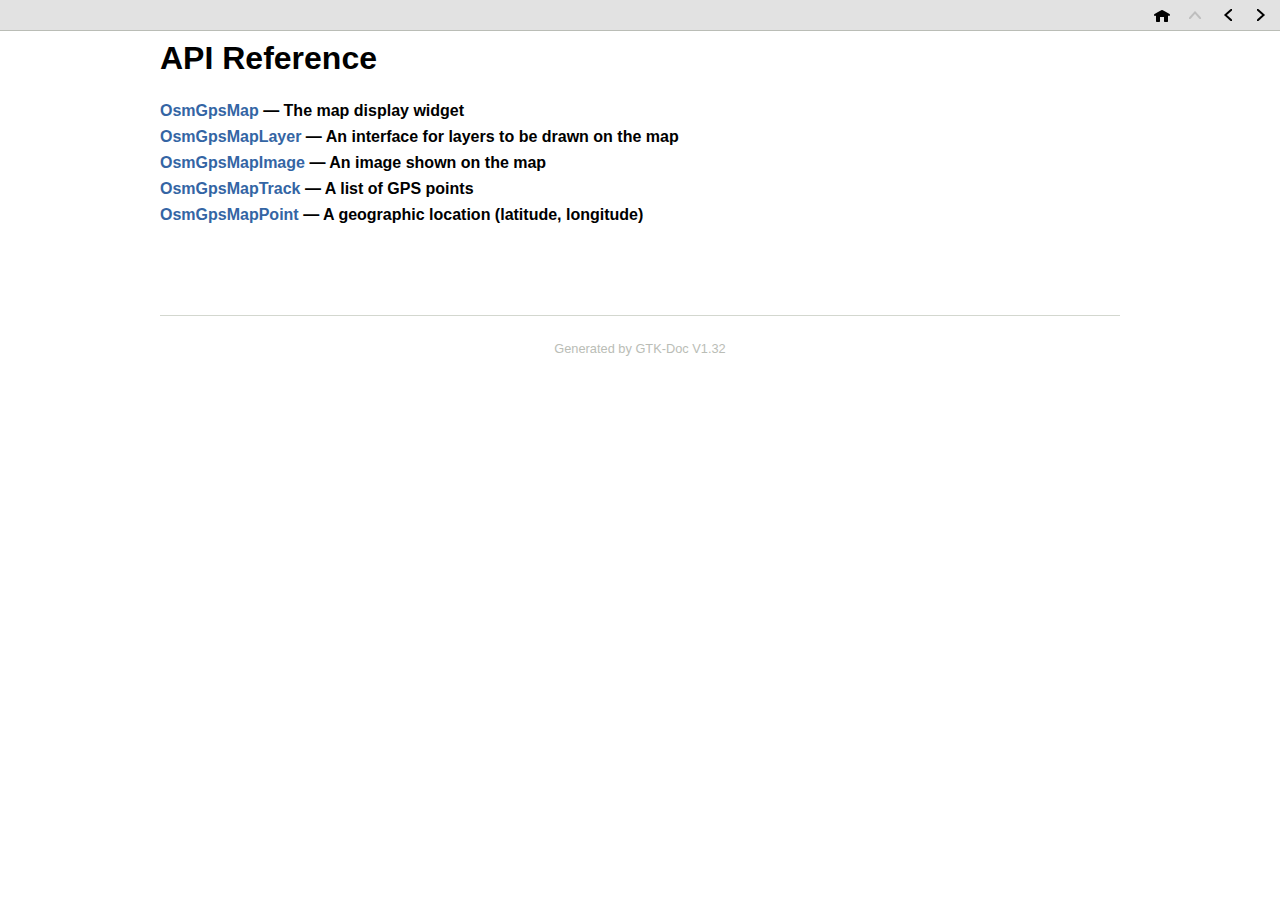
<file: docs/reference/html/api-reference.html>
<!DOCTYPE html PUBLIC "-//W3C//DTD HTML 4.01 Transitional//EN">
<html>
<head>
<meta http-equiv="Content-Type" content="text/html; charset=UTF-8">
<title>API Reference: OsmGpsMap Reference Manual</title>
<meta name="generator" content="DocBook XSL Stylesheets V1.79.1">
<link rel="home" href="index.html" title="OsmGpsMap Reference Manual">
<link rel="up" href="index.html" title="OsmGpsMap Reference Manual">
<link rel="prev" href="index.html" title="OsmGpsMap Reference Manual">
<link rel="next" href="OsmGpsMap.html" title="OsmGpsMap">
<meta name="generator" content="GTK-Doc V1.32 (XML mode)">
<link rel="stylesheet" href="style.css" type="text/css">
</head>
<body bgcolor="white" text="black" link="#0000FF" vlink="#840084" alink="#0000FF">
<table class="navigation" id="top" width="100%" summary="Navigation header" cellpadding="2" cellspacing="5"><tr valign="middle">
<td width="100%" align="left" class="shortcuts"></td>
<td><a accesskey="h" href="index.html"><img src="home.png" width="16" height="16" border="0" alt="Home"></a></td>
<td><img src="up-insensitive.png" width="16" height="16" border="0"></td>
<td><a accesskey="p" href="index.html"><img src="left.png" width="16" height="16" border="0" alt="Prev"></a></td>
<td><a accesskey="n" href="OsmGpsMap.html"><img src="right.png" width="16" height="16" border="0" alt="Next"></a></td>
</tr></table>
<div class="chapter">
<div class="titlepage"><div><div><h1 class="title">
<a name="api-reference"></a>API Reference</h1></div></div></div>
<div class="toc"><dl class="toc">
<dt>
<span class="refentrytitle"><a href="OsmGpsMap.html">OsmGpsMap</a></span><span class="refpurpose"> — The map display widget</span>
</dt>
<dt>
<span class="refentrytitle"><a href="OsmGpsMapLayer.html">OsmGpsMapLayer</a></span><span class="refpurpose"> — An interface for layers to be drawn on the map</span>
</dt>
<dt>
<span class="refentrytitle"><a href="OsmGpsMapImage.html">OsmGpsMapImage</a></span><span class="refpurpose"> — An image shown on the map</span>
</dt>
<dt>
<span class="refentrytitle"><a href="OsmGpsMapTrack.html">OsmGpsMapTrack</a></span><span class="refpurpose"> — A list of GPS points</span>
</dt>
<dt>
<span class="refentrytitle"><a href="OsmGpsMapPoint.html">OsmGpsMapPoint</a></span><span class="refpurpose"> — A geographic location (latitude, longitude)</span>
</dt>
</dl></div>
</div>
<div class="footer">
<hr>Generated by GTK-Doc V1.32</div>
</body>
</html>
</file>
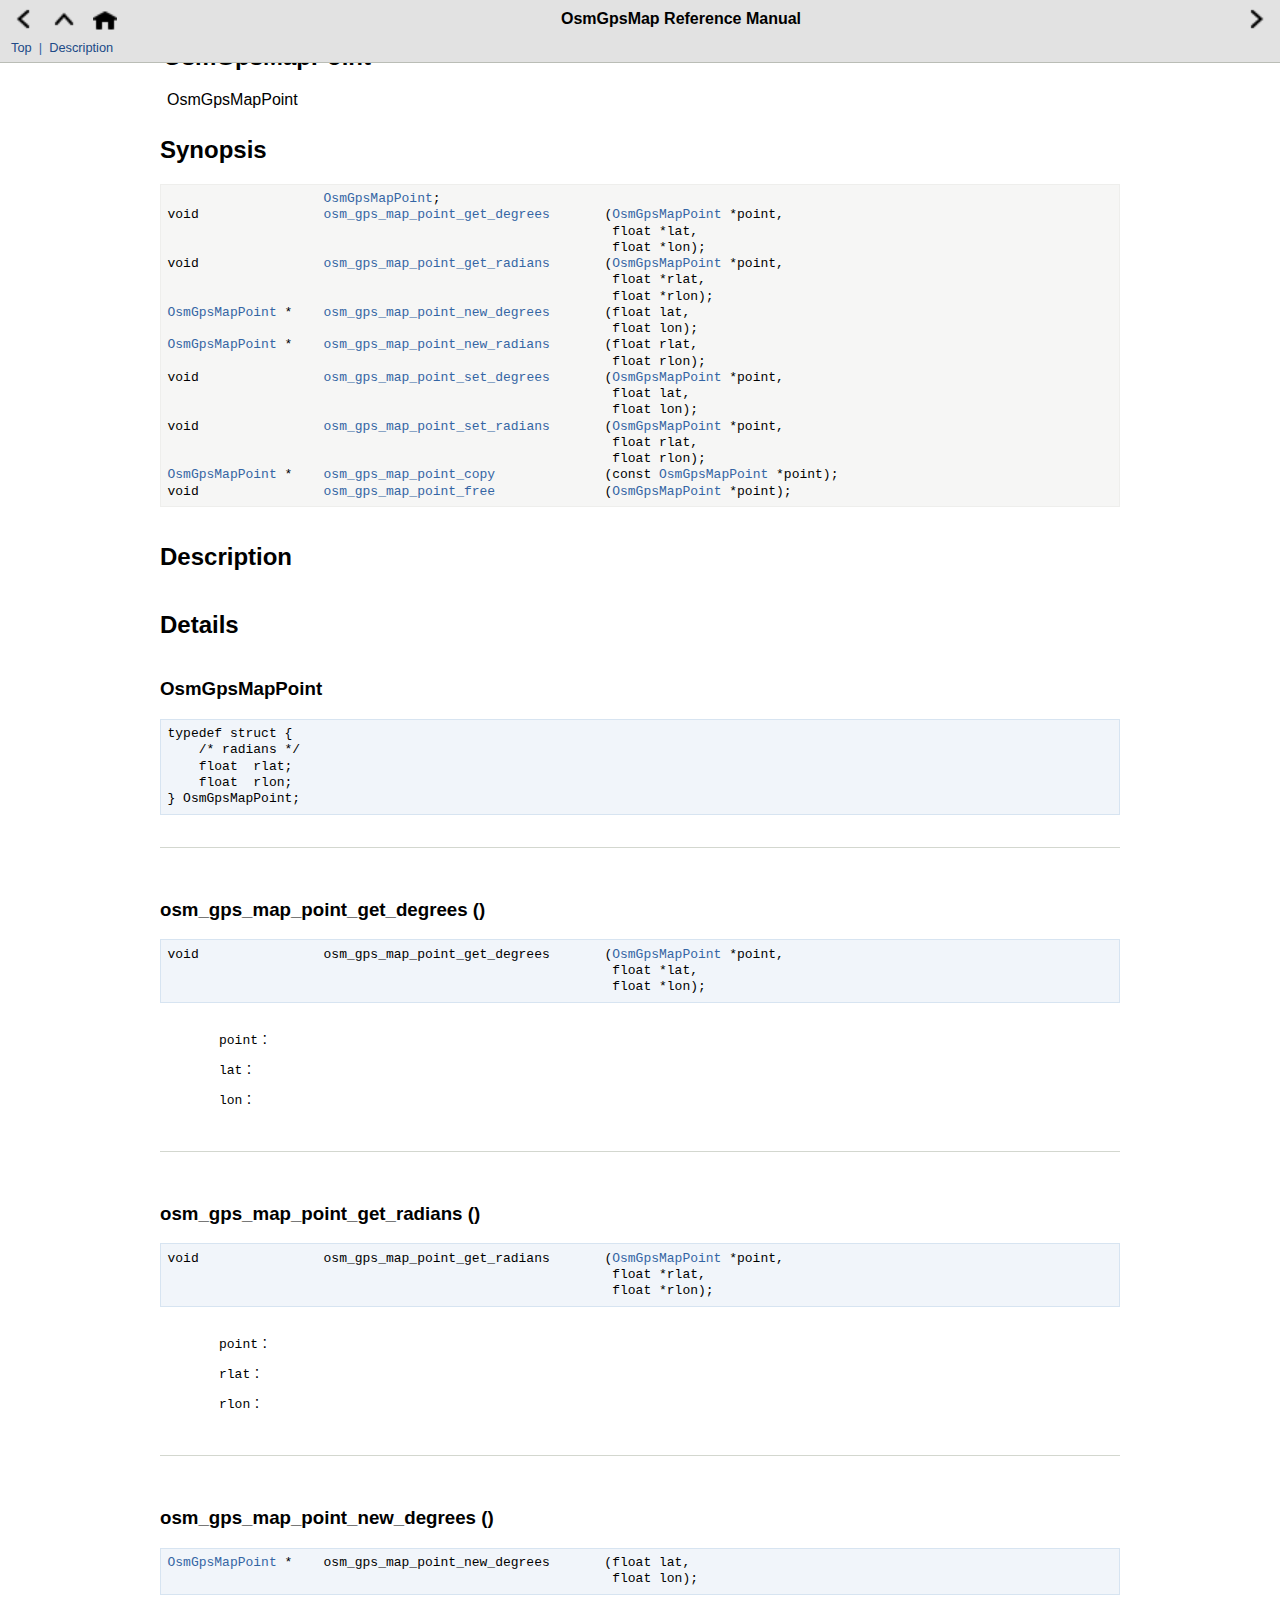
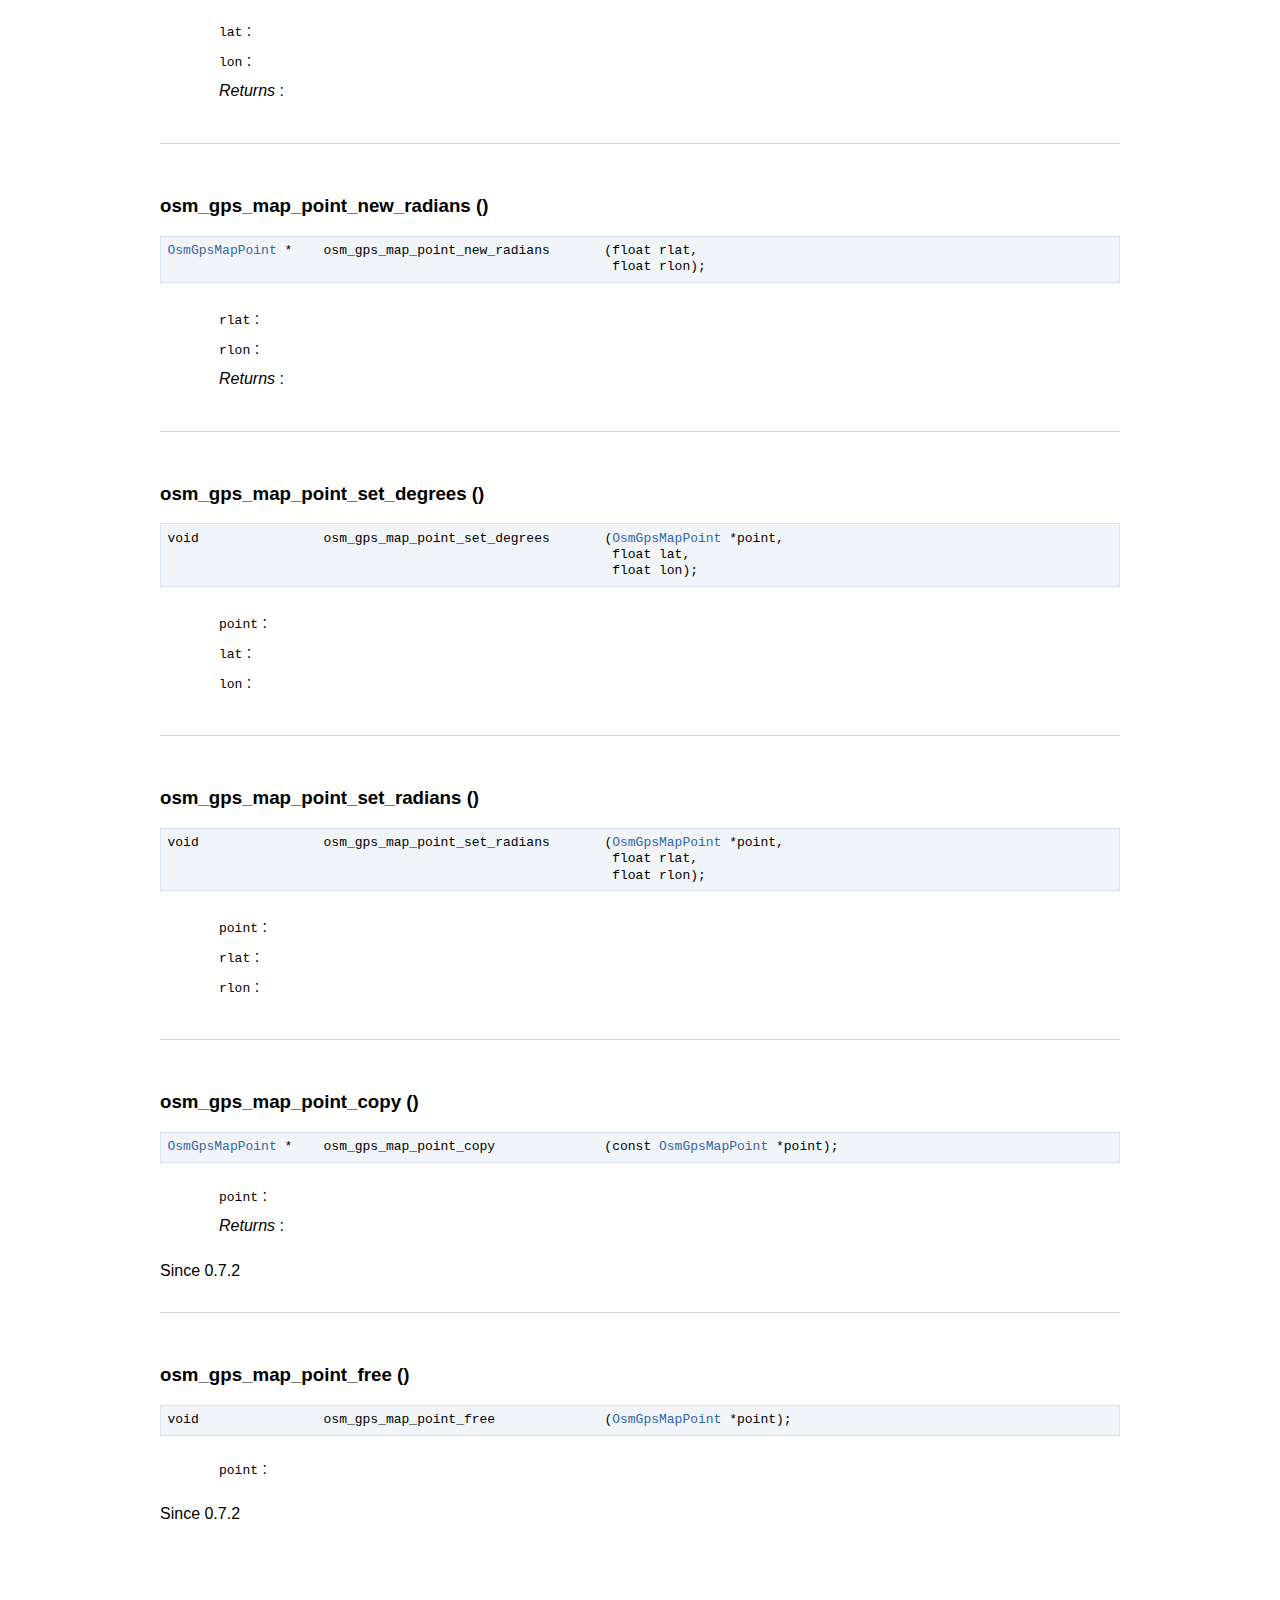
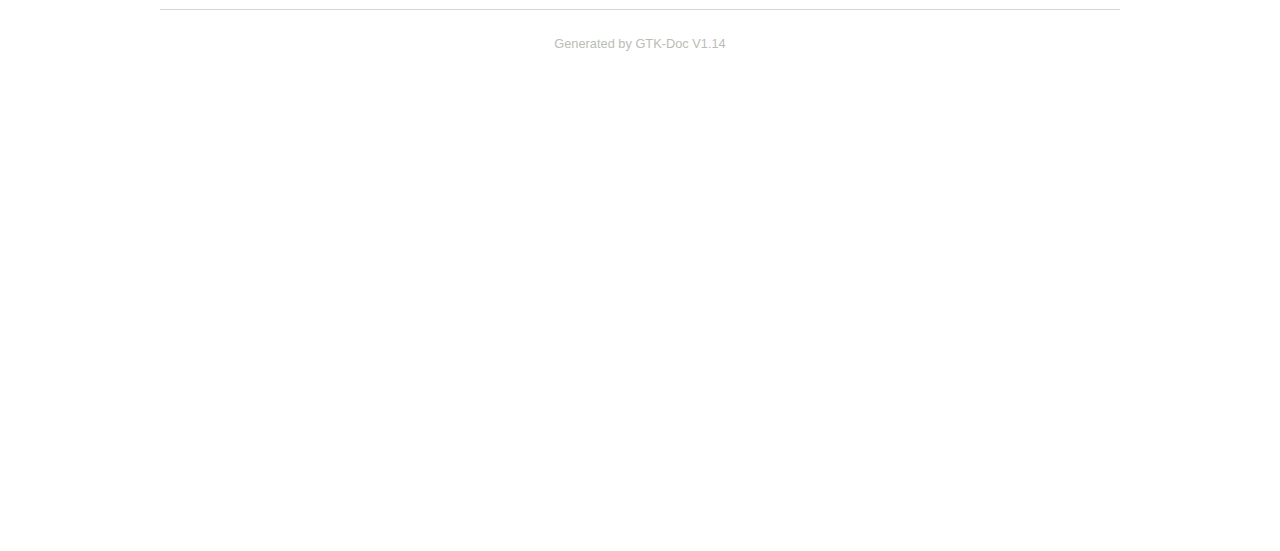
<file: docs/reference/html/libosmgpsmap-OsmGpsMapPoint.html>
<!DOCTYPE html PUBLIC "-//W3C//DTD HTML 4.01 Transitional//EN">
<html>
<head>
<meta http-equiv="Content-Type" content="text/html; charset=UTF-8">
<title>OsmGpsMapPoint</title>
<meta name="generator" content="DocBook XSL Stylesheets V1.75.2">
<link rel="home" href="index.html" title="OsmGpsMap Reference Manual">
<link rel="up" href="api-reference.html" title="API Reference">
<link rel="prev" href="OsmGpsMapTrack.html" title="OsmGpsMapTrack">
<link rel="next" href="api-reference-deprecated.html" title="Deprecated API">
<meta name="generator" content="GTK-Doc V1.14 (XML mode)">
<link rel="stylesheet" href="style.css" type="text/css">
</head>
<body bgcolor="white" text="black" link="#0000FF" vlink="#840084" alink="#0000FF">
<table class="navigation" id="top" width="100%" summary="Navigation header" cellpadding="2" cellspacing="2">
<tr valign="middle">
<td><a accesskey="p" href="OsmGpsMapTrack.html"><img src="left.png" width="24" height="24" border="0" alt="Prev"></a></td>
<td><a accesskey="u" href="api-reference.html"><img src="up.png" width="24" height="24" border="0" alt="Up"></a></td>
<td><a accesskey="h" href="index.html"><img src="home.png" width="24" height="24" border="0" alt="Home"></a></td>
<th width="100%" align="center">OsmGpsMap Reference Manual</th>
<td><a accesskey="n" href="api-reference-deprecated.html"><img src="right.png" width="24" height="24" border="0" alt="Next"></a></td>
</tr>
<tr><td colspan="5" class="shortcuts">
<a href="#libosmgpsmap-OsmGpsMapPoint.synopsis" class="shortcut">Top</a>
                   | 
                  <a href="#libosmgpsmap-OsmGpsMapPoint.description" class="shortcut">Description</a>
</td></tr>
</table>
<div class="refentry" title="OsmGpsMapPoint">
<a name="libosmgpsmap-OsmGpsMapPoint"></a><div class="titlepage"></div>
<div class="refnamediv"><table width="100%"><tr>
<td valign="top">
<h2><span class="refentrytitle"><a name="libosmgpsmap-OsmGpsMapPoint.top_of_page"></a>OsmGpsMapPoint</span></h2>
<p>OsmGpsMapPoint</p>
</td>
<td valign="top" align="right"></td>
</tr></table></div>
<div class="refsynopsisdiv" title="Synopsis">
<a name="libosmgpsmap-OsmGpsMapPoint.synopsis"></a><h2>Synopsis</h2>
<pre class="synopsis">                    <a class="link" href="libosmgpsmap-OsmGpsMapPoint.html#OsmGpsMapPoint" title="OsmGpsMapPoint">OsmGpsMapPoint</a>;
<span class="returnvalue">void</span>                <a class="link" href="libosmgpsmap-OsmGpsMapPoint.html#osm-gps-map-point-get-degrees" title="osm_gps_map_point_get_degrees ()">osm_gps_map_point_get_degrees</a>       (<em class="parameter"><code><a class="link" href="libosmgpsmap-OsmGpsMapPoint.html#OsmGpsMapPoint" title="OsmGpsMapPoint"><span class="type">OsmGpsMapPoint</span></a> *point</code></em>,
                                                         <em class="parameter"><code><span class="type">float</span> *lat</code></em>,
                                                         <em class="parameter"><code><span class="type">float</span> *lon</code></em>);
<span class="returnvalue">void</span>                <a class="link" href="libosmgpsmap-OsmGpsMapPoint.html#osm-gps-map-point-get-radians" title="osm_gps_map_point_get_radians ()">osm_gps_map_point_get_radians</a>       (<em class="parameter"><code><a class="link" href="libosmgpsmap-OsmGpsMapPoint.html#OsmGpsMapPoint" title="OsmGpsMapPoint"><span class="type">OsmGpsMapPoint</span></a> *point</code></em>,
                                                         <em class="parameter"><code><span class="type">float</span> *rlat</code></em>,
                                                         <em class="parameter"><code><span class="type">float</span> *rlon</code></em>);
<a class="link" href="libosmgpsmap-OsmGpsMapPoint.html#OsmGpsMapPoint" title="OsmGpsMapPoint"><span class="returnvalue">OsmGpsMapPoint</span></a> *    <a class="link" href="libosmgpsmap-OsmGpsMapPoint.html#osm-gps-map-point-new-degrees" title="osm_gps_map_point_new_degrees ()">osm_gps_map_point_new_degrees</a>       (<em class="parameter"><code><span class="type">float</span> lat</code></em>,
                                                         <em class="parameter"><code><span class="type">float</span> lon</code></em>);
<a class="link" href="libosmgpsmap-OsmGpsMapPoint.html#OsmGpsMapPoint" title="OsmGpsMapPoint"><span class="returnvalue">OsmGpsMapPoint</span></a> *    <a class="link" href="libosmgpsmap-OsmGpsMapPoint.html#osm-gps-map-point-new-radians" title="osm_gps_map_point_new_radians ()">osm_gps_map_point_new_radians</a>       (<em class="parameter"><code><span class="type">float</span> rlat</code></em>,
                                                         <em class="parameter"><code><span class="type">float</span> rlon</code></em>);
<span class="returnvalue">void</span>                <a class="link" href="libosmgpsmap-OsmGpsMapPoint.html#osm-gps-map-point-set-degrees" title="osm_gps_map_point_set_degrees ()">osm_gps_map_point_set_degrees</a>       (<em class="parameter"><code><a class="link" href="libosmgpsmap-OsmGpsMapPoint.html#OsmGpsMapPoint" title="OsmGpsMapPoint"><span class="type">OsmGpsMapPoint</span></a> *point</code></em>,
                                                         <em class="parameter"><code><span class="type">float</span> lat</code></em>,
                                                         <em class="parameter"><code><span class="type">float</span> lon</code></em>);
<span class="returnvalue">void</span>                <a class="link" href="libosmgpsmap-OsmGpsMapPoint.html#osm-gps-map-point-set-radians" title="osm_gps_map_point_set_radians ()">osm_gps_map_point_set_radians</a>       (<em class="parameter"><code><a class="link" href="libosmgpsmap-OsmGpsMapPoint.html#OsmGpsMapPoint" title="OsmGpsMapPoint"><span class="type">OsmGpsMapPoint</span></a> *point</code></em>,
                                                         <em class="parameter"><code><span class="type">float</span> rlat</code></em>,
                                                         <em class="parameter"><code><span class="type">float</span> rlon</code></em>);
<a class="link" href="libosmgpsmap-OsmGpsMapPoint.html#OsmGpsMapPoint" title="OsmGpsMapPoint"><span class="returnvalue">OsmGpsMapPoint</span></a> *    <a class="link" href="libosmgpsmap-OsmGpsMapPoint.html#osm-gps-map-point-copy" title="osm_gps_map_point_copy ()">osm_gps_map_point_copy</a>              (<em class="parameter"><code>const <a class="link" href="libosmgpsmap-OsmGpsMapPoint.html#OsmGpsMapPoint" title="OsmGpsMapPoint"><span class="type">OsmGpsMapPoint</span></a> *point</code></em>);
<span class="returnvalue">void</span>                <a class="link" href="libosmgpsmap-OsmGpsMapPoint.html#osm-gps-map-point-free" title="osm_gps_map_point_free ()">osm_gps_map_point_free</a>              (<em class="parameter"><code><a class="link" href="libosmgpsmap-OsmGpsMapPoint.html#OsmGpsMapPoint" title="OsmGpsMapPoint"><span class="type">OsmGpsMapPoint</span></a> *point</code></em>);
</pre>
</div>
<div class="refsect1" title="Description">
<a name="libosmgpsmap-OsmGpsMapPoint.description"></a><h2>Description</h2>
<p>
</p>
</div>
<div class="refsect1" title="Details">
<a name="libosmgpsmap-OsmGpsMapPoint.details"></a><h2>Details</h2>
<div class="refsect2" title="OsmGpsMapPoint">
<a name="OsmGpsMapPoint"></a><h3>OsmGpsMapPoint</h3>
<pre class="programlisting">typedef struct {
    /* radians */
    float  rlat;
    float  rlon;
} OsmGpsMapPoint;
</pre>
<p>
</p>
</div>
<hr>
<div class="refsect2" title="osm_gps_map_point_get_degrees ()">
<a name="osm-gps-map-point-get-degrees"></a><h3>osm_gps_map_point_get_degrees ()</h3>
<pre class="programlisting"><span class="returnvalue">void</span>                osm_gps_map_point_get_degrees       (<em class="parameter"><code><a class="link" href="libosmgpsmap-OsmGpsMapPoint.html#OsmGpsMapPoint" title="OsmGpsMapPoint"><span class="type">OsmGpsMapPoint</span></a> *point</code></em>,
                                                         <em class="parameter"><code><span class="type">float</span> *lat</code></em>,
                                                         <em class="parameter"><code><span class="type">float</span> *lon</code></em>);</pre>
<p>
</p>
<div class="variablelist"><table border="0">
<col align="left" valign="top">
<tbody>
<tr>
<td><p><span class="term"><em class="parameter"><code>point</code></em> :</span></p></td>
<td>
</td>
</tr>
<tr>
<td><p><span class="term"><em class="parameter"><code>lat</code></em> :</span></p></td>
<td>
</td>
</tr>
<tr>
<td><p><span class="term"><em class="parameter"><code>lon</code></em> :</span></p></td>
<td>
</td>
</tr>
</tbody>
</table></div>
</div>
<hr>
<div class="refsect2" title="osm_gps_map_point_get_radians ()">
<a name="osm-gps-map-point-get-radians"></a><h3>osm_gps_map_point_get_radians ()</h3>
<pre class="programlisting"><span class="returnvalue">void</span>                osm_gps_map_point_get_radians       (<em class="parameter"><code><a class="link" href="libosmgpsmap-OsmGpsMapPoint.html#OsmGpsMapPoint" title="OsmGpsMapPoint"><span class="type">OsmGpsMapPoint</span></a> *point</code></em>,
                                                         <em class="parameter"><code><span class="type">float</span> *rlat</code></em>,
                                                         <em class="parameter"><code><span class="type">float</span> *rlon</code></em>);</pre>
<p>
</p>
<div class="variablelist"><table border="0">
<col align="left" valign="top">
<tbody>
<tr>
<td><p><span class="term"><em class="parameter"><code>point</code></em> :</span></p></td>
<td>
</td>
</tr>
<tr>
<td><p><span class="term"><em class="parameter"><code>rlat</code></em> :</span></p></td>
<td>
</td>
</tr>
<tr>
<td><p><span class="term"><em class="parameter"><code>rlon</code></em> :</span></p></td>
<td>
</td>
</tr>
</tbody>
</table></div>
</div>
<hr>
<div class="refsect2" title="osm_gps_map_point_new_degrees ()">
<a name="osm-gps-map-point-new-degrees"></a><h3>osm_gps_map_point_new_degrees ()</h3>
<pre class="programlisting"><a class="link" href="libosmgpsmap-OsmGpsMapPoint.html#OsmGpsMapPoint" title="OsmGpsMapPoint"><span class="returnvalue">OsmGpsMapPoint</span></a> *    osm_gps_map_point_new_degrees       (<em class="parameter"><code><span class="type">float</span> lat</code></em>,
                                                         <em class="parameter"><code><span class="type">float</span> lon</code></em>);</pre>
<p>
</p>
<div class="variablelist"><table border="0">
<col align="left" valign="top">
<tbody>
<tr>
<td><p><span class="term"><em class="parameter"><code>lat</code></em> :</span></p></td>
<td>
</td>
</tr>
<tr>
<td><p><span class="term"><em class="parameter"><code>lon</code></em> :</span></p></td>
<td>
</td>
</tr>
<tr>
<td><p><span class="term"><span class="emphasis"><em>Returns</em></span> :</span></p></td>
<td>
</td>
</tr>
</tbody>
</table></div>
</div>
<hr>
<div class="refsect2" title="osm_gps_map_point_new_radians ()">
<a name="osm-gps-map-point-new-radians"></a><h3>osm_gps_map_point_new_radians ()</h3>
<pre class="programlisting"><a class="link" href="libosmgpsmap-OsmGpsMapPoint.html#OsmGpsMapPoint" title="OsmGpsMapPoint"><span class="returnvalue">OsmGpsMapPoint</span></a> *    osm_gps_map_point_new_radians       (<em class="parameter"><code><span class="type">float</span> rlat</code></em>,
                                                         <em class="parameter"><code><span class="type">float</span> rlon</code></em>);</pre>
<p>
</p>
<div class="variablelist"><table border="0">
<col align="left" valign="top">
<tbody>
<tr>
<td><p><span class="term"><em class="parameter"><code>rlat</code></em> :</span></p></td>
<td>
</td>
</tr>
<tr>
<td><p><span class="term"><em class="parameter"><code>rlon</code></em> :</span></p></td>
<td>
</td>
</tr>
<tr>
<td><p><span class="term"><span class="emphasis"><em>Returns</em></span> :</span></p></td>
<td>
</td>
</tr>
</tbody>
</table></div>
</div>
<hr>
<div class="refsect2" title="osm_gps_map_point_set_degrees ()">
<a name="osm-gps-map-point-set-degrees"></a><h3>osm_gps_map_point_set_degrees ()</h3>
<pre class="programlisting"><span class="returnvalue">void</span>                osm_gps_map_point_set_degrees       (<em class="parameter"><code><a class="link" href="libosmgpsmap-OsmGpsMapPoint.html#OsmGpsMapPoint" title="OsmGpsMapPoint"><span class="type">OsmGpsMapPoint</span></a> *point</code></em>,
                                                         <em class="parameter"><code><span class="type">float</span> lat</code></em>,
                                                         <em class="parameter"><code><span class="type">float</span> lon</code></em>);</pre>
<p>
</p>
<div class="variablelist"><table border="0">
<col align="left" valign="top">
<tbody>
<tr>
<td><p><span class="term"><em class="parameter"><code>point</code></em> :</span></p></td>
<td>
</td>
</tr>
<tr>
<td><p><span class="term"><em class="parameter"><code>lat</code></em> :</span></p></td>
<td>
</td>
</tr>
<tr>
<td><p><span class="term"><em class="parameter"><code>lon</code></em> :</span></p></td>
<td>
</td>
</tr>
</tbody>
</table></div>
</div>
<hr>
<div class="refsect2" title="osm_gps_map_point_set_radians ()">
<a name="osm-gps-map-point-set-radians"></a><h3>osm_gps_map_point_set_radians ()</h3>
<pre class="programlisting"><span class="returnvalue">void</span>                osm_gps_map_point_set_radians       (<em class="parameter"><code><a class="link" href="libosmgpsmap-OsmGpsMapPoint.html#OsmGpsMapPoint" title="OsmGpsMapPoint"><span class="type">OsmGpsMapPoint</span></a> *point</code></em>,
                                                         <em class="parameter"><code><span class="type">float</span> rlat</code></em>,
                                                         <em class="parameter"><code><span class="type">float</span> rlon</code></em>);</pre>
<p>
</p>
<div class="variablelist"><table border="0">
<col align="left" valign="top">
<tbody>
<tr>
<td><p><span class="term"><em class="parameter"><code>point</code></em> :</span></p></td>
<td>
</td>
</tr>
<tr>
<td><p><span class="term"><em class="parameter"><code>rlat</code></em> :</span></p></td>
<td>
</td>
</tr>
<tr>
<td><p><span class="term"><em class="parameter"><code>rlon</code></em> :</span></p></td>
<td>
</td>
</tr>
</tbody>
</table></div>
</div>
<hr>
<div class="refsect2" title="osm_gps_map_point_copy ()">
<a name="osm-gps-map-point-copy"></a><h3>osm_gps_map_point_copy ()</h3>
<pre class="programlisting"><a class="link" href="libosmgpsmap-OsmGpsMapPoint.html#OsmGpsMapPoint" title="OsmGpsMapPoint"><span class="returnvalue">OsmGpsMapPoint</span></a> *    osm_gps_map_point_copy              (<em class="parameter"><code>const <a class="link" href="libosmgpsmap-OsmGpsMapPoint.html#OsmGpsMapPoint" title="OsmGpsMapPoint"><span class="type">OsmGpsMapPoint</span></a> *point</code></em>);</pre>
<div class="variablelist"><table border="0">
<col align="left" valign="top">
<tbody>
<tr>
<td><p><span class="term"><em class="parameter"><code>point</code></em> :</span></p></td>
<td>
</td>
</tr>
<tr>
<td><p><span class="term"><span class="emphasis"><em>Returns</em></span> :</span></p></td>
<td>
</td>
</tr>
</tbody>
</table></div>
<p class="since">Since 0.7.2</p>
</div>
<hr>
<div class="refsect2" title="osm_gps_map_point_free ()">
<a name="osm-gps-map-point-free"></a><h3>osm_gps_map_point_free ()</h3>
<pre class="programlisting"><span class="returnvalue">void</span>                osm_gps_map_point_free              (<em class="parameter"><code><a class="link" href="libosmgpsmap-OsmGpsMapPoint.html#OsmGpsMapPoint" title="OsmGpsMapPoint"><span class="type">OsmGpsMapPoint</span></a> *point</code></em>);</pre>
<div class="variablelist"><table border="0">
<col align="left" valign="top">
<tbody><tr>
<td><p><span class="term"><em class="parameter"><code>point</code></em> :</span></p></td>
<td>
</td>
</tr></tbody>
</table></div>
<p class="since">Since 0.7.2</p>
</div>
</div>
</div>
<div class="footer">
<hr>
          Generated by GTK-Doc V1.14</div>
</body>
</html>
</file>
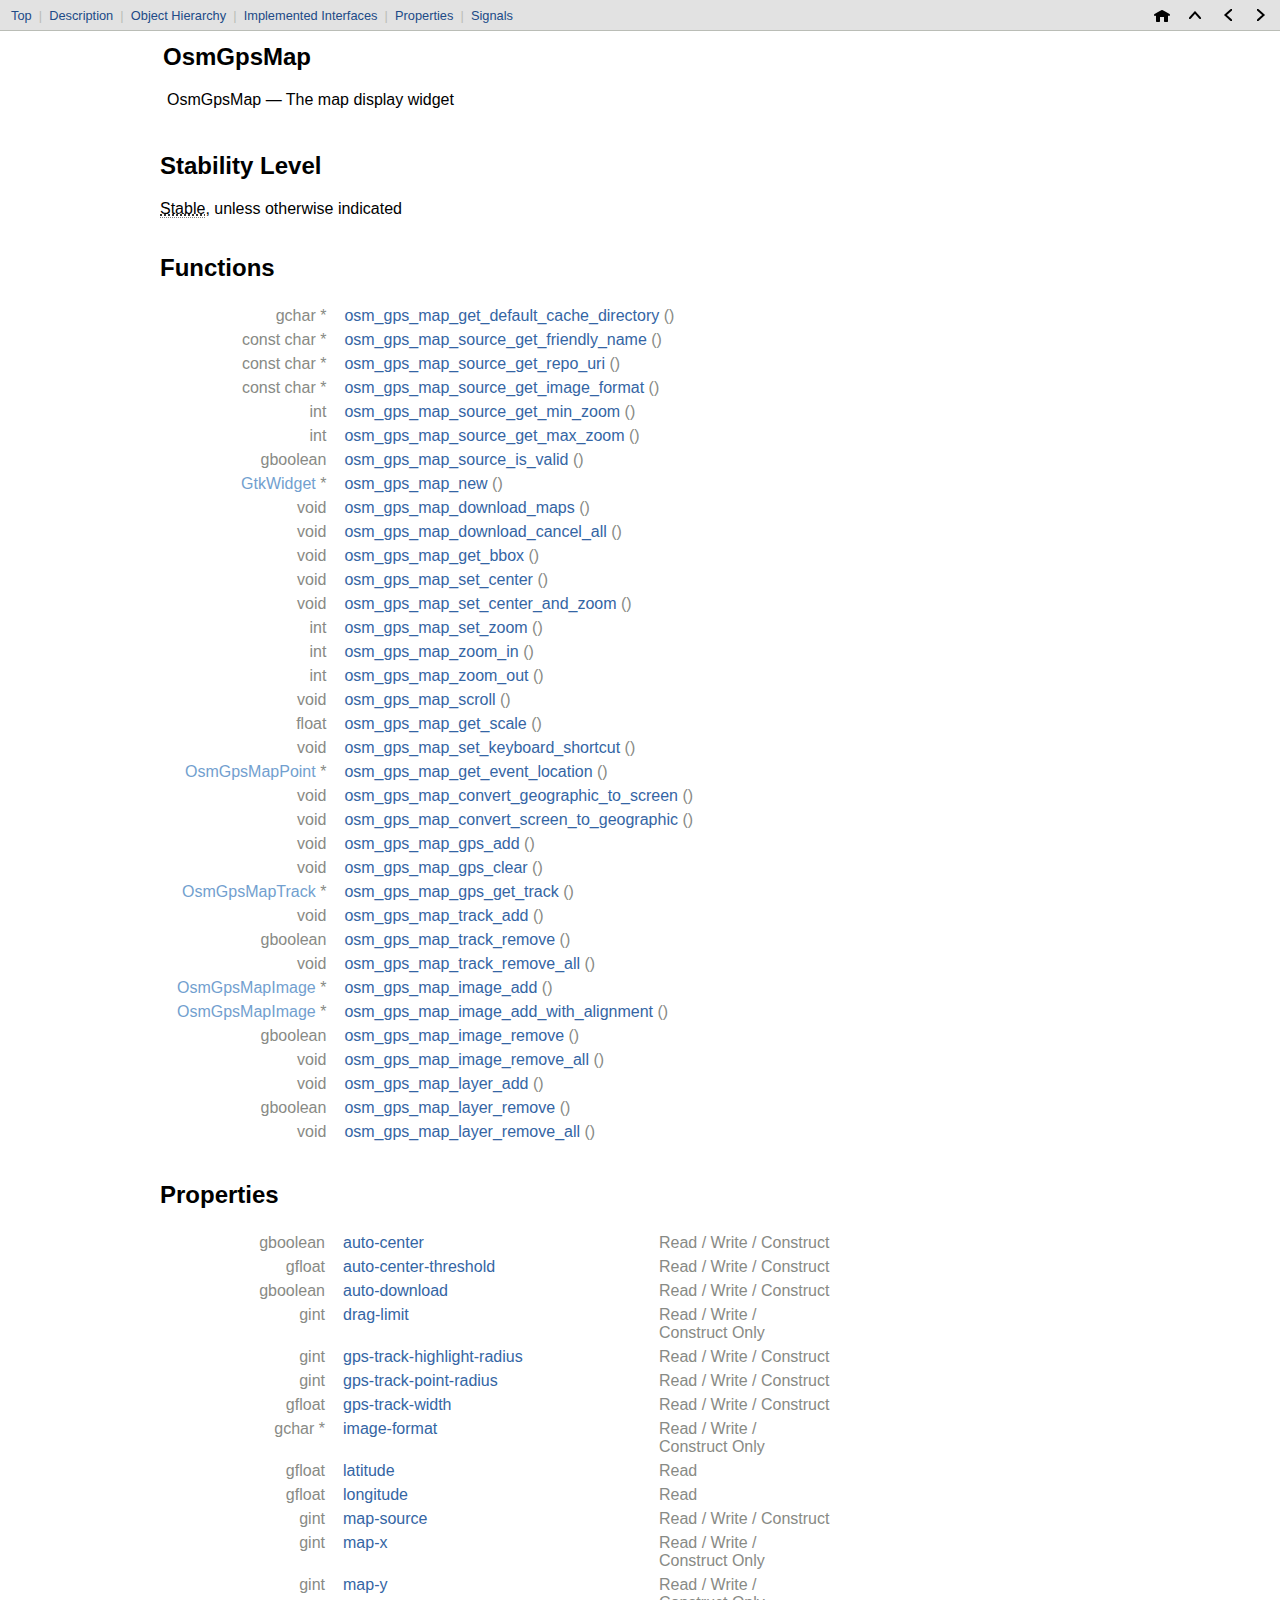
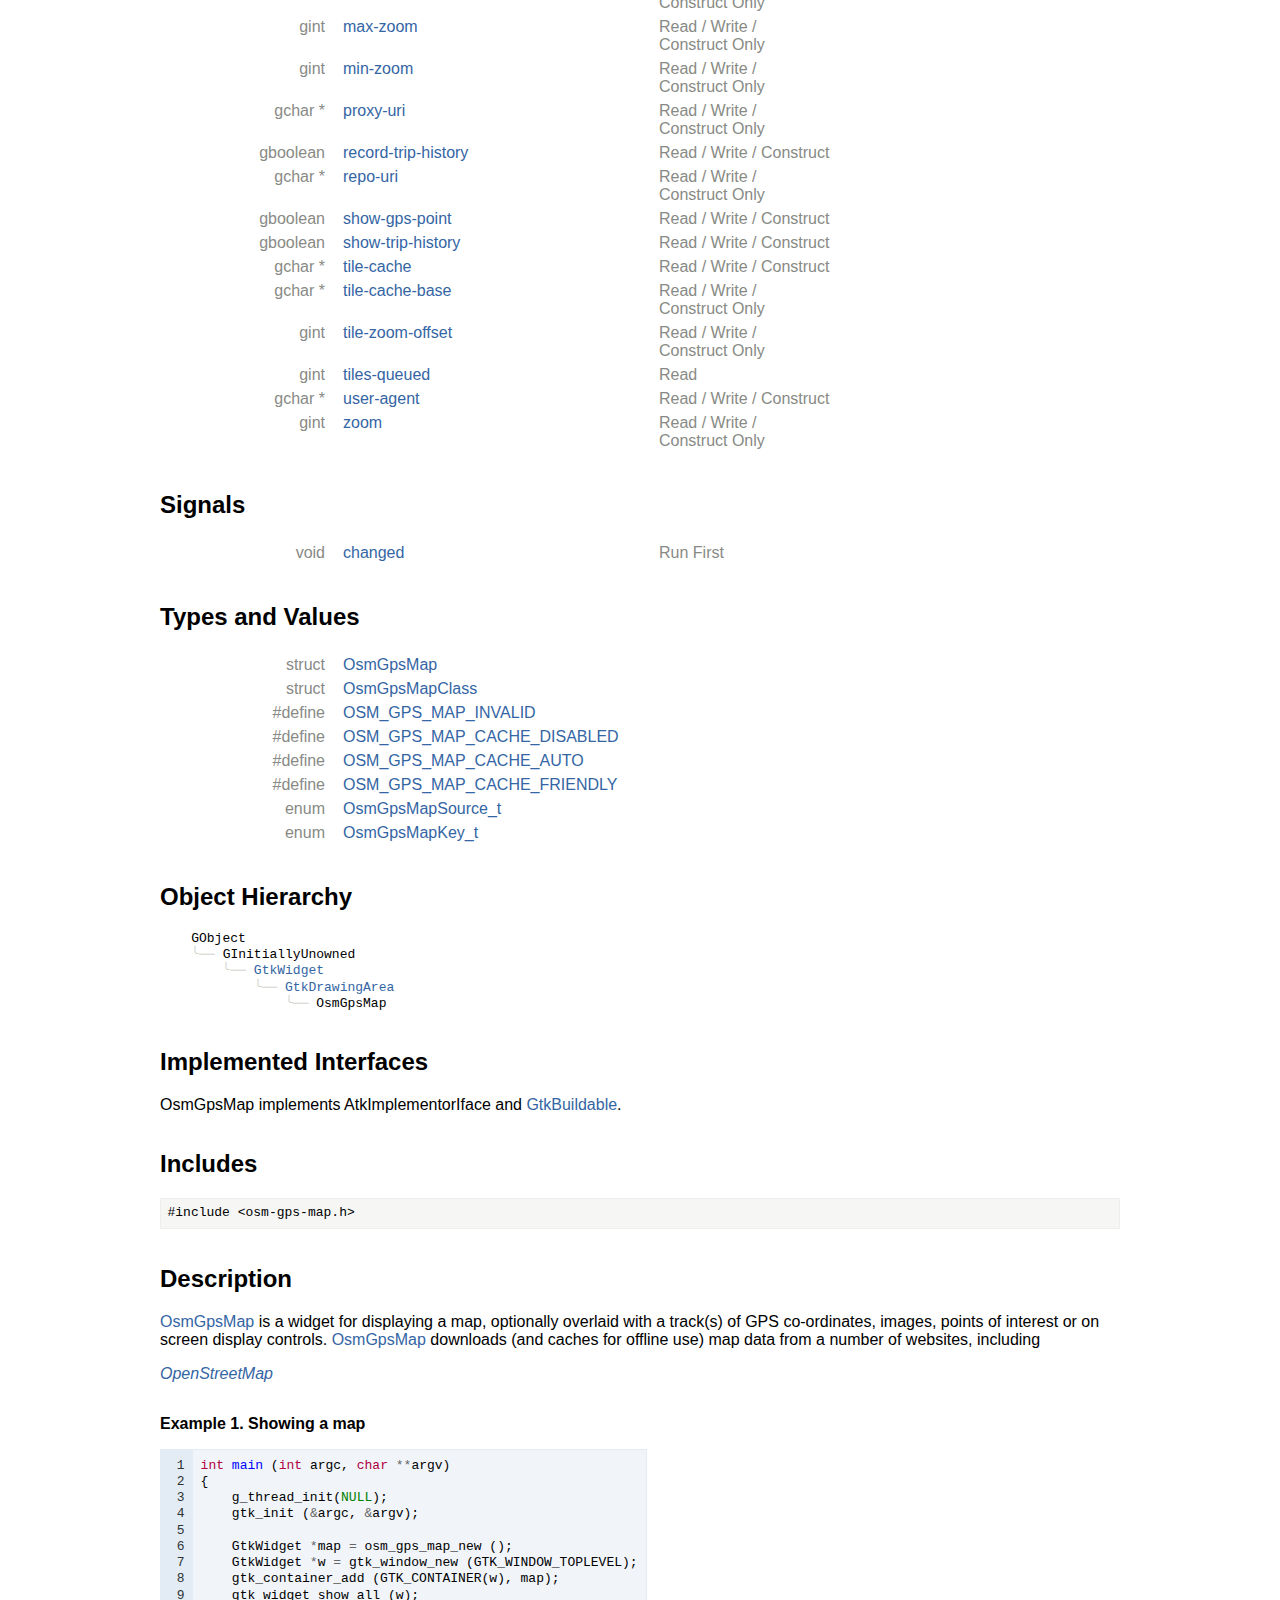
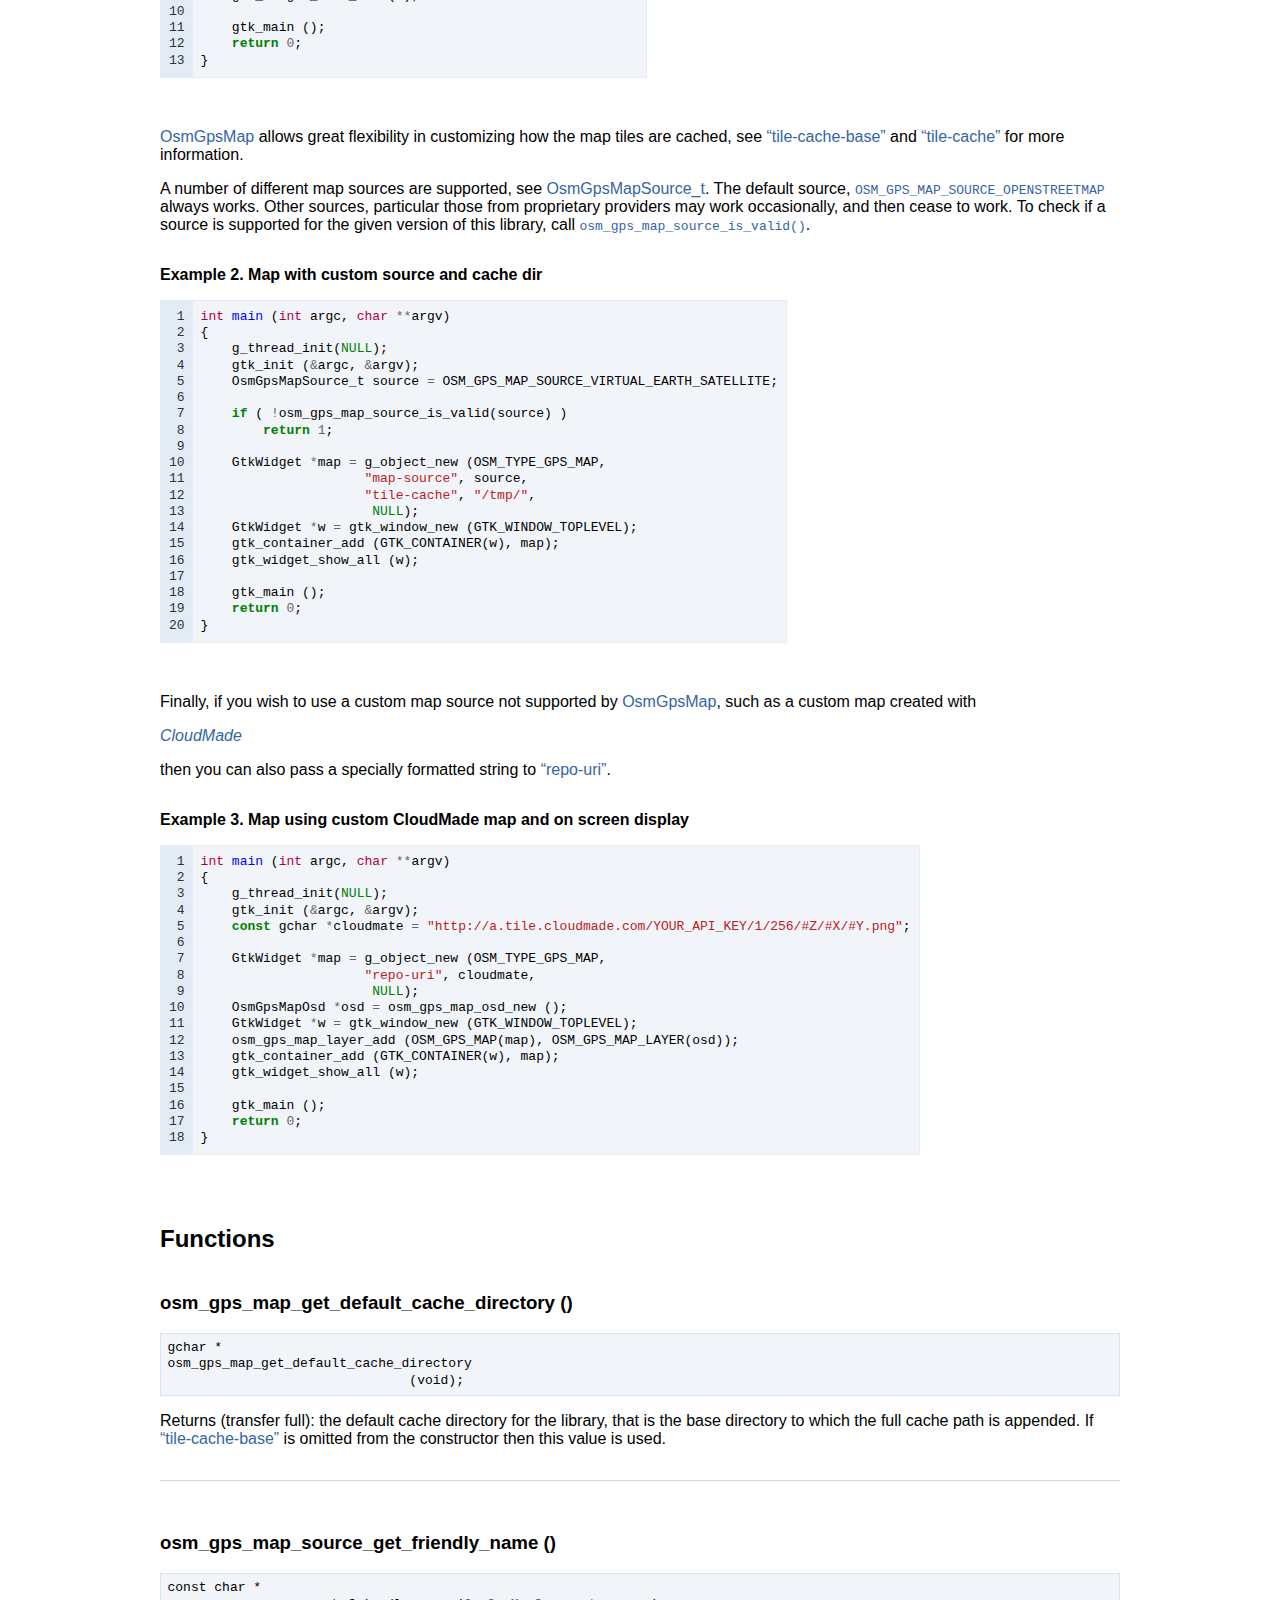
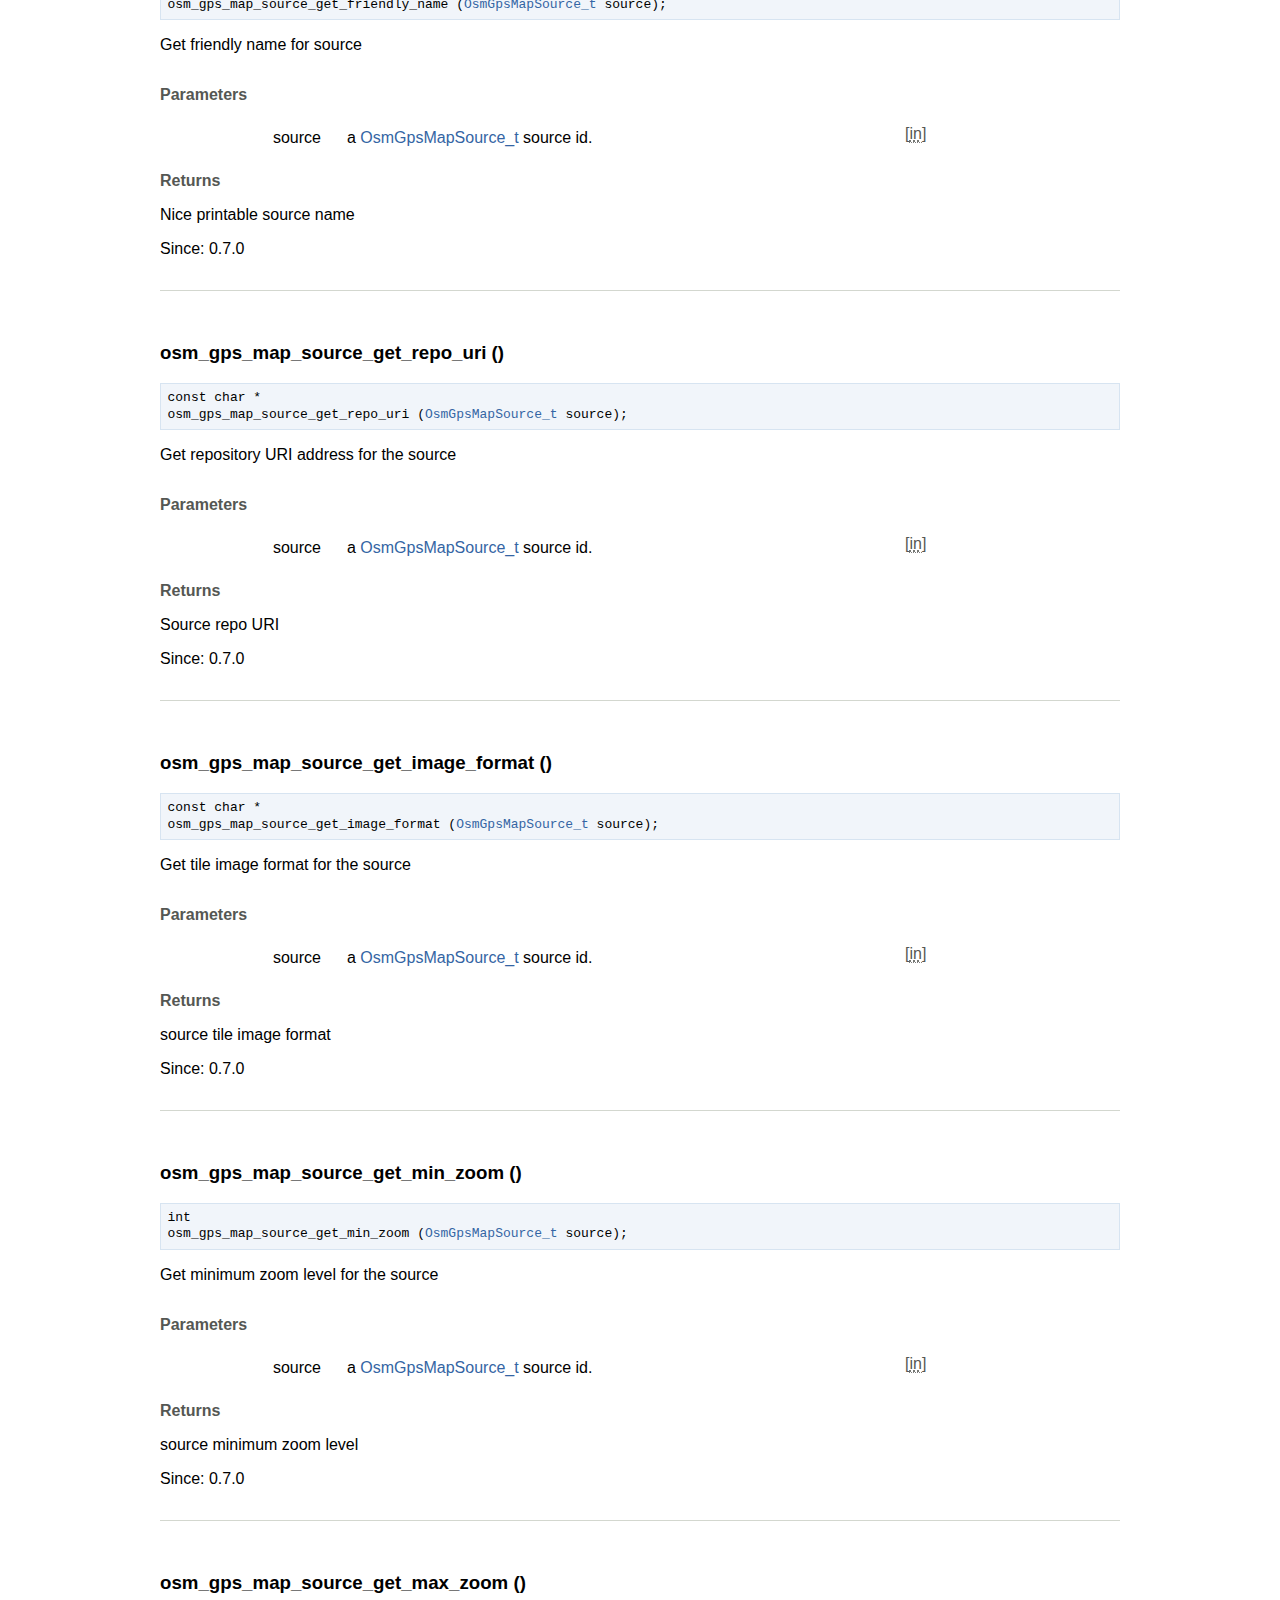
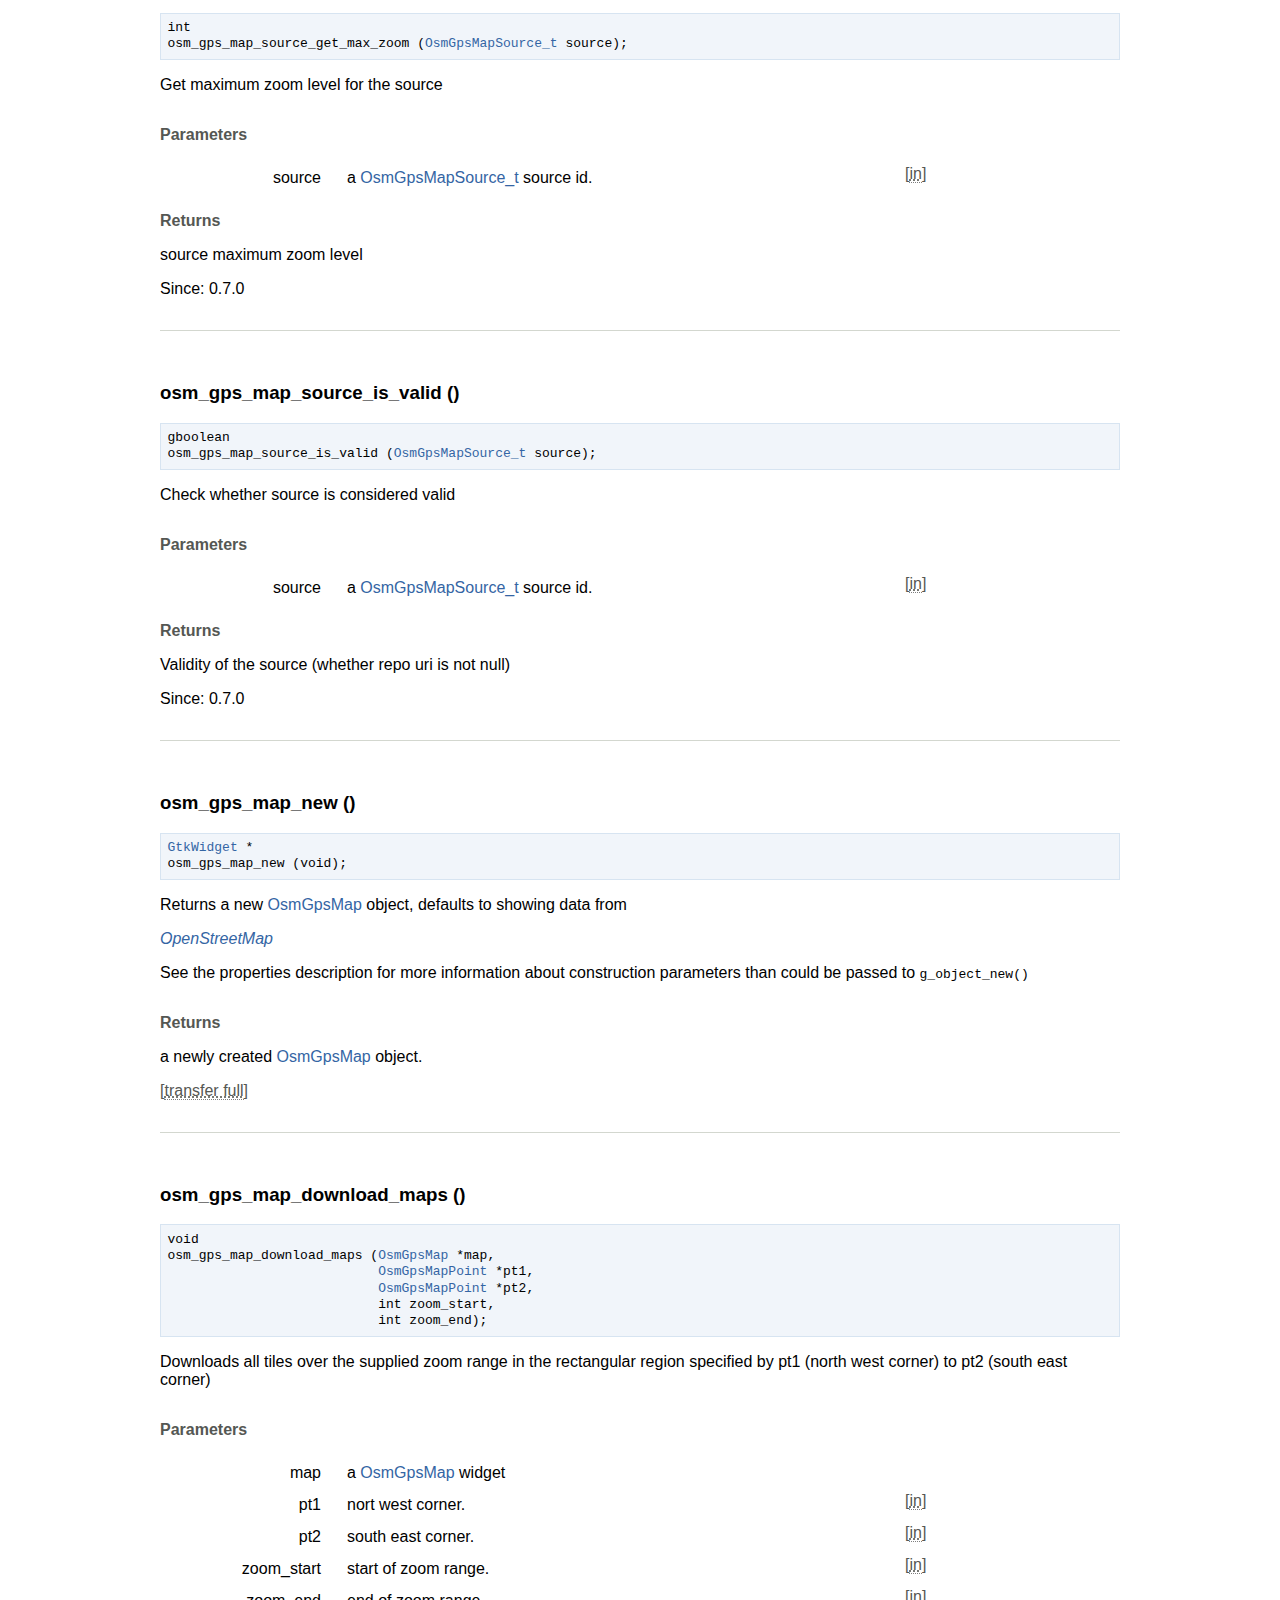
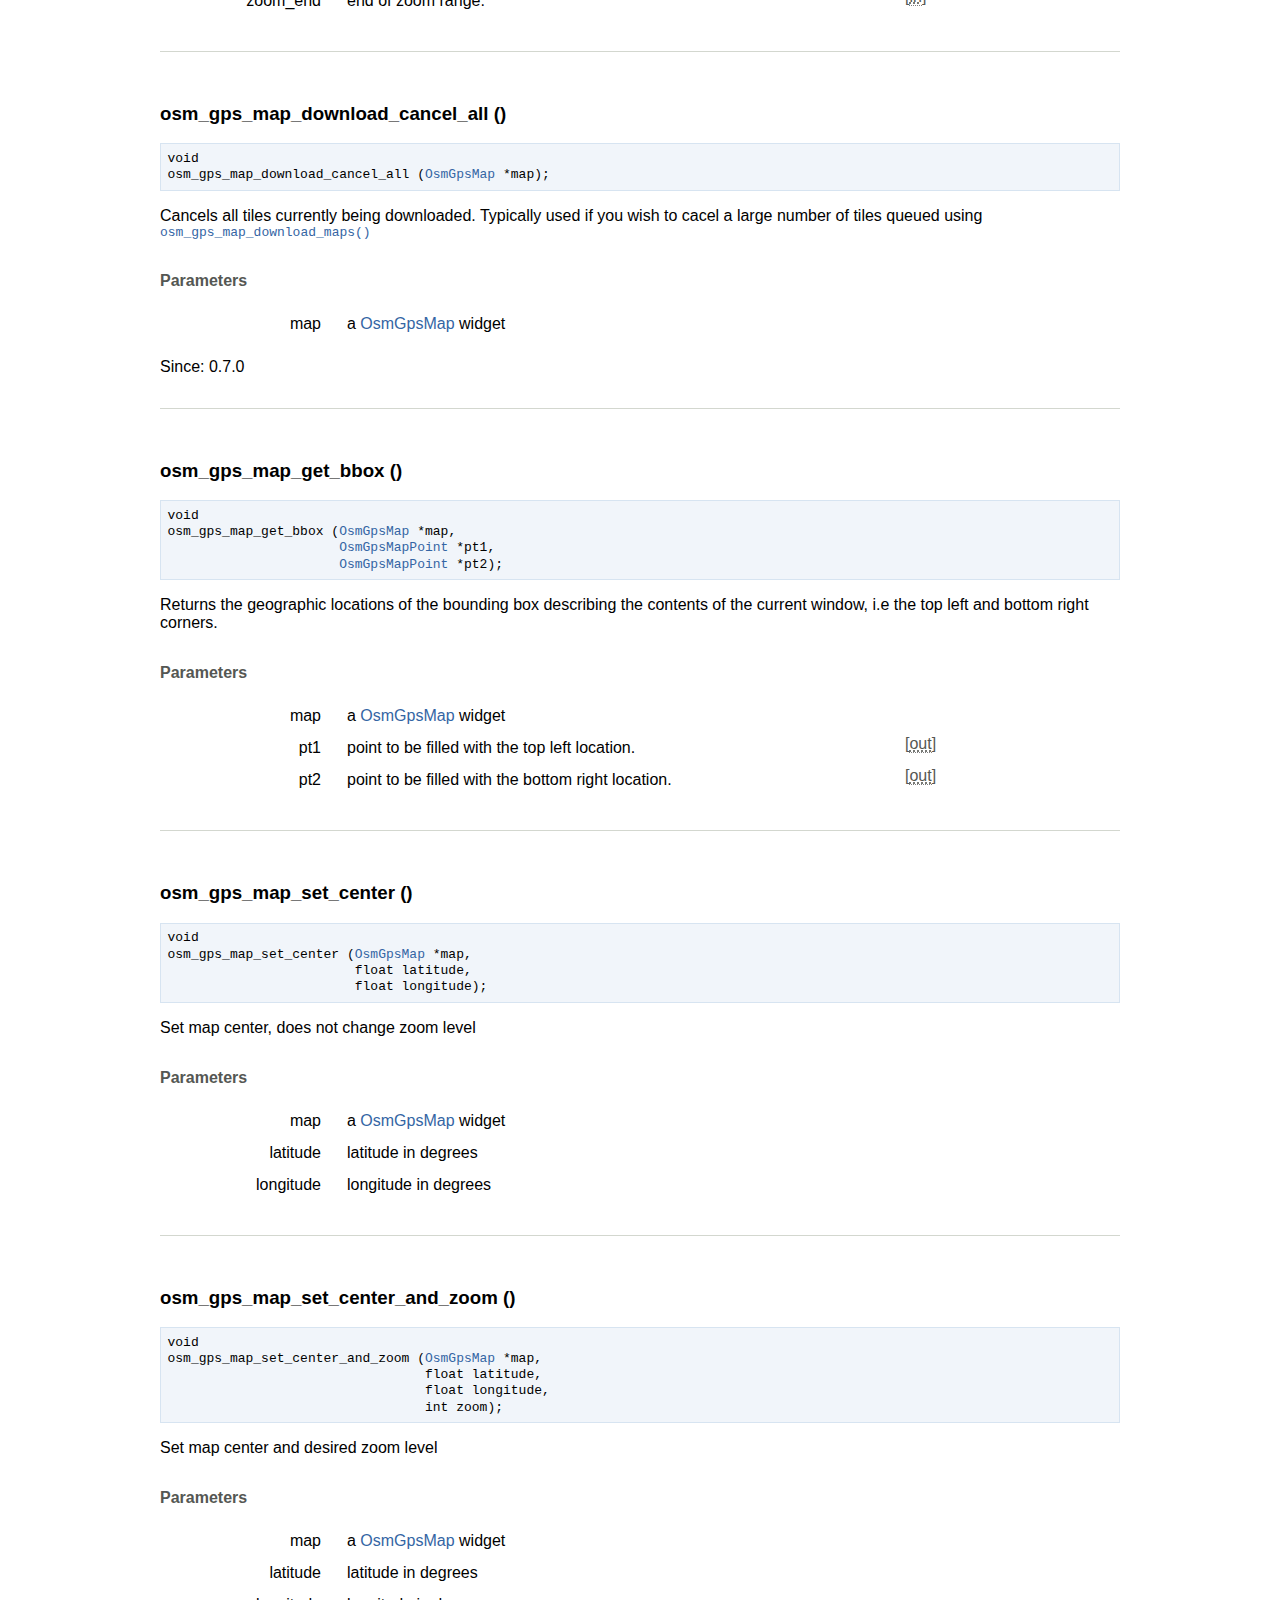
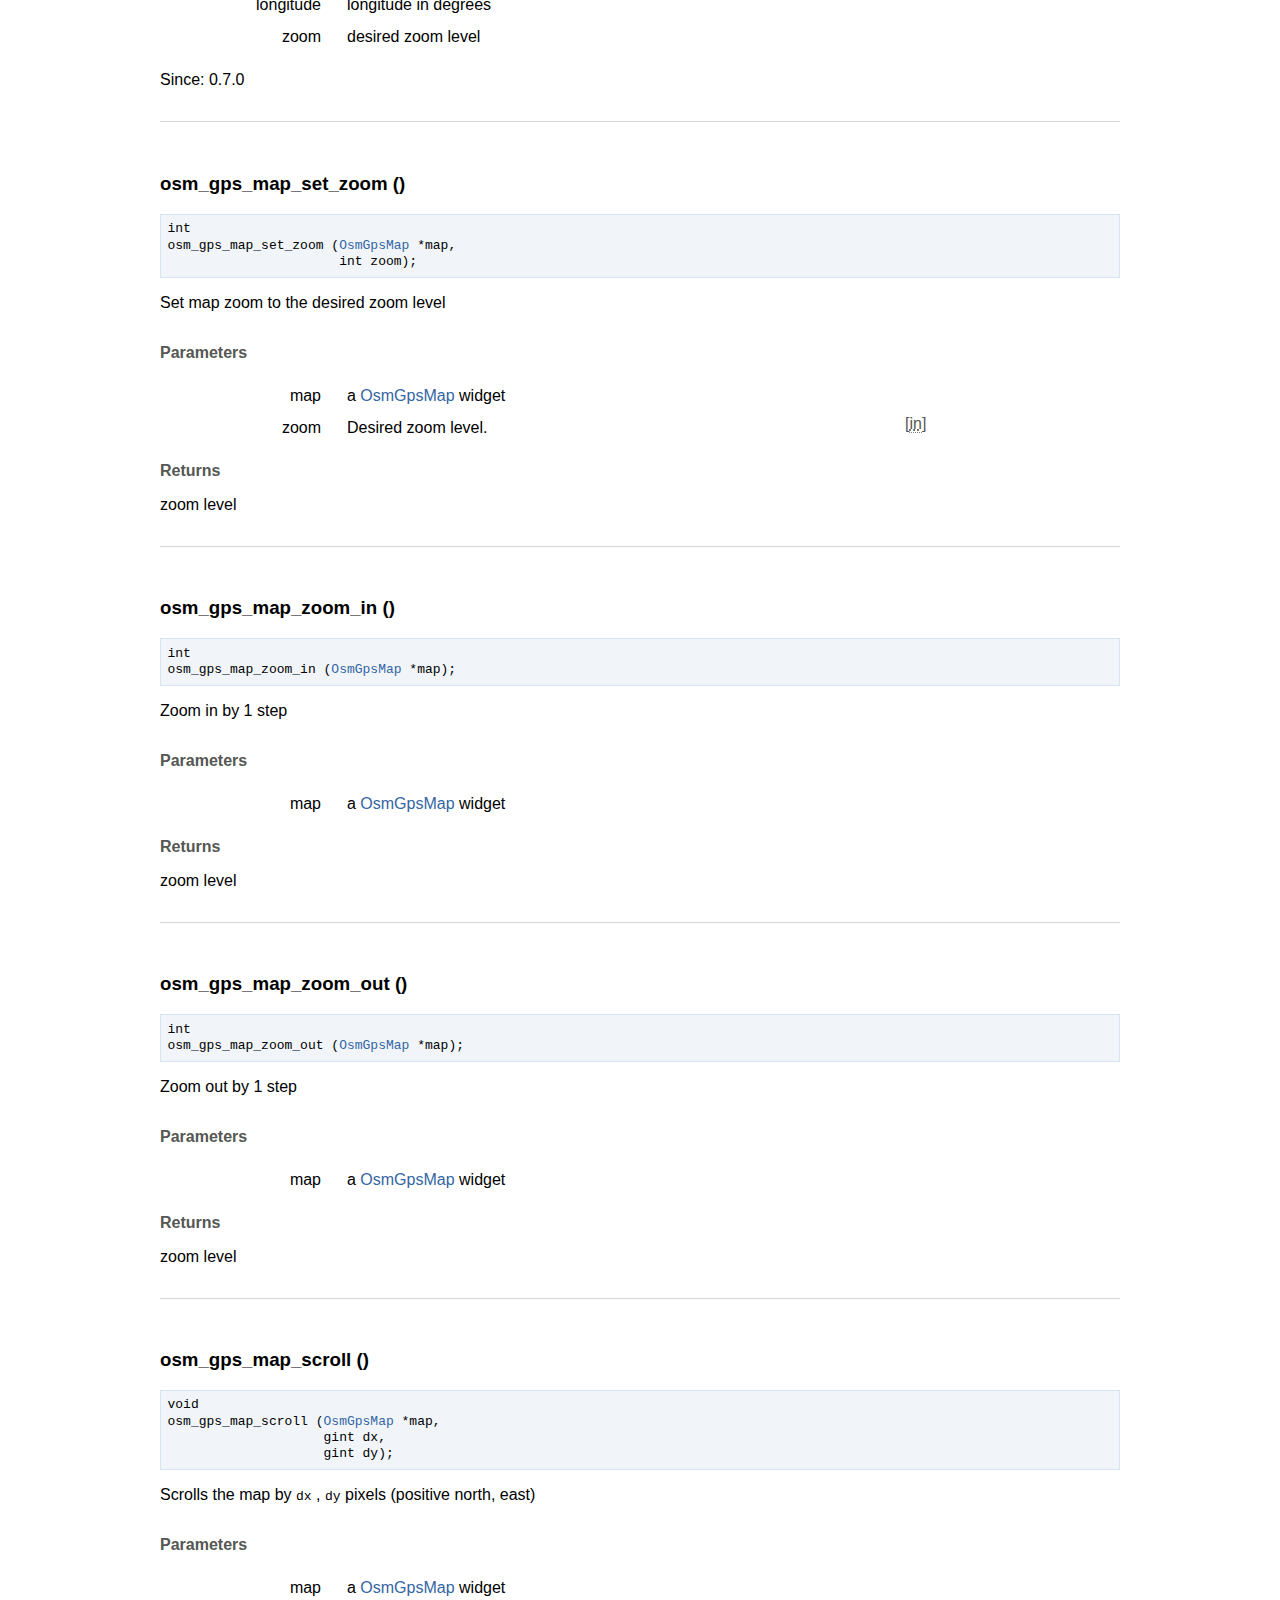
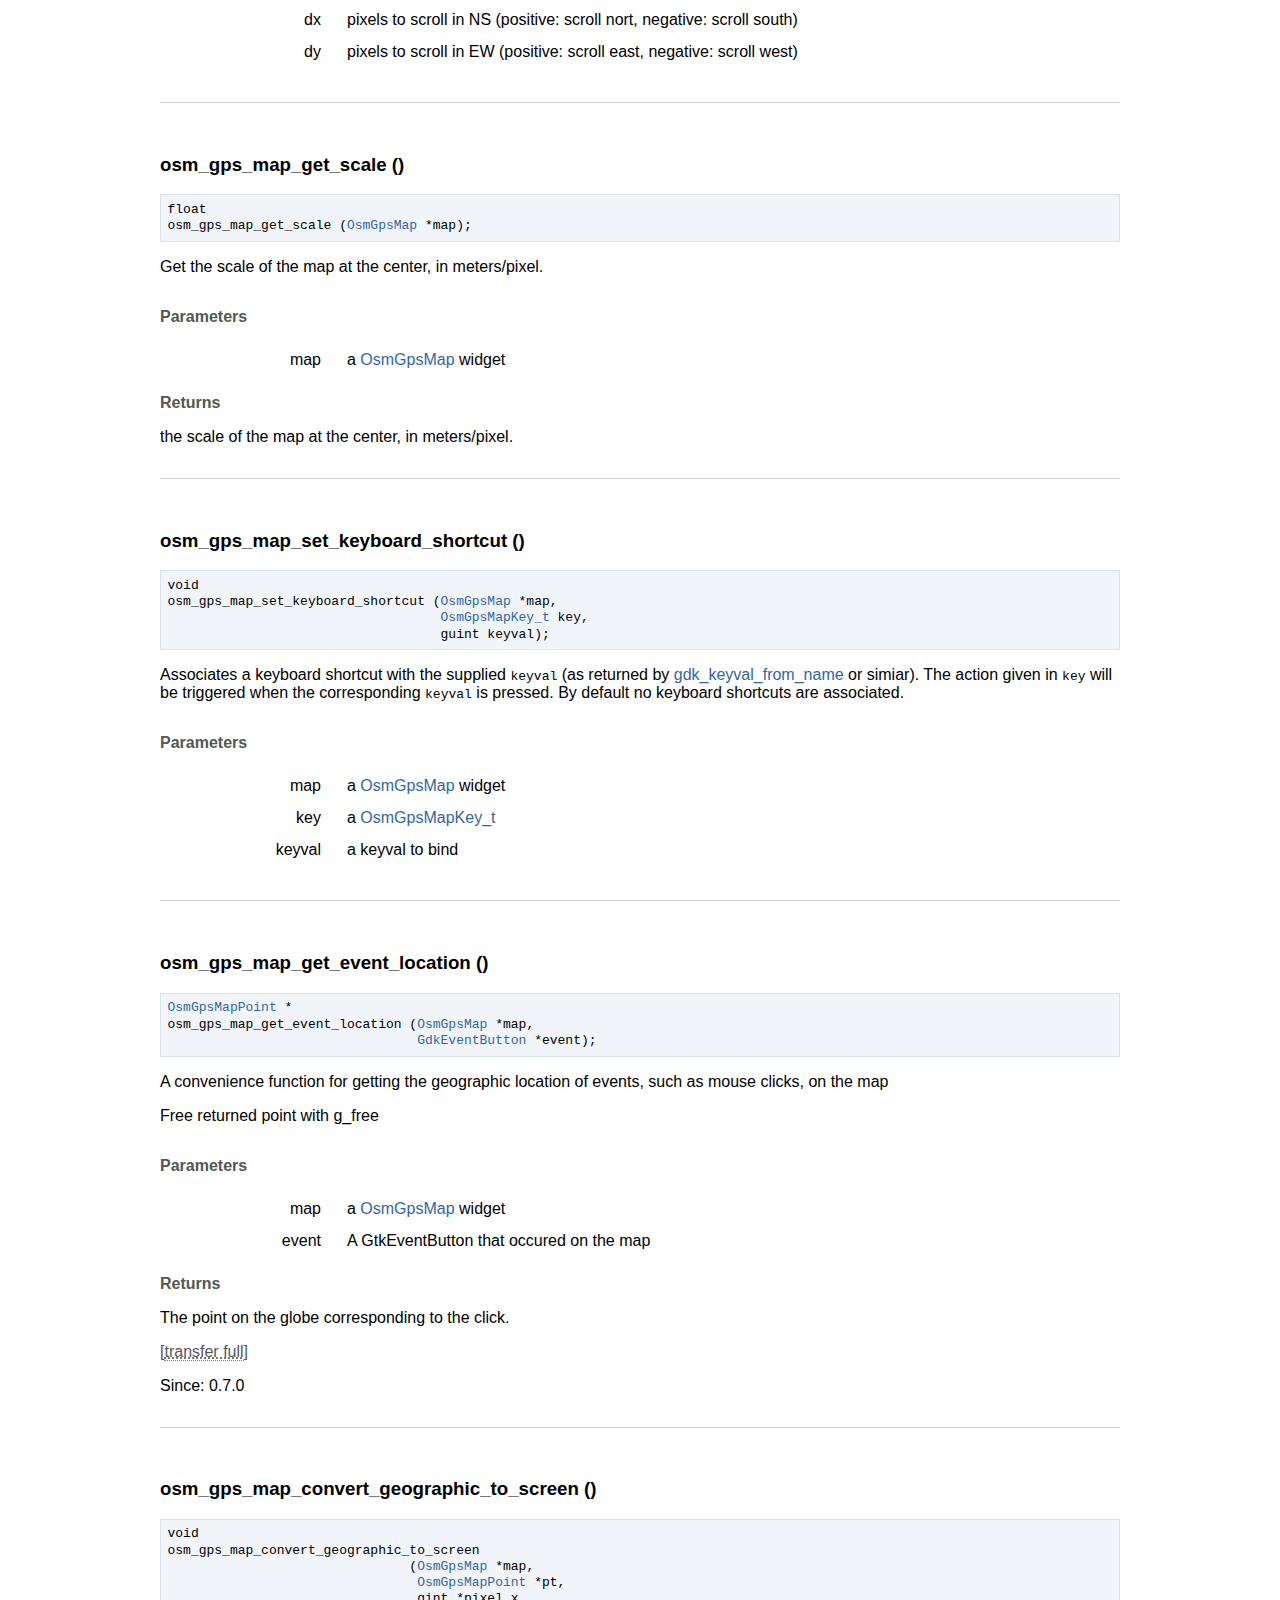
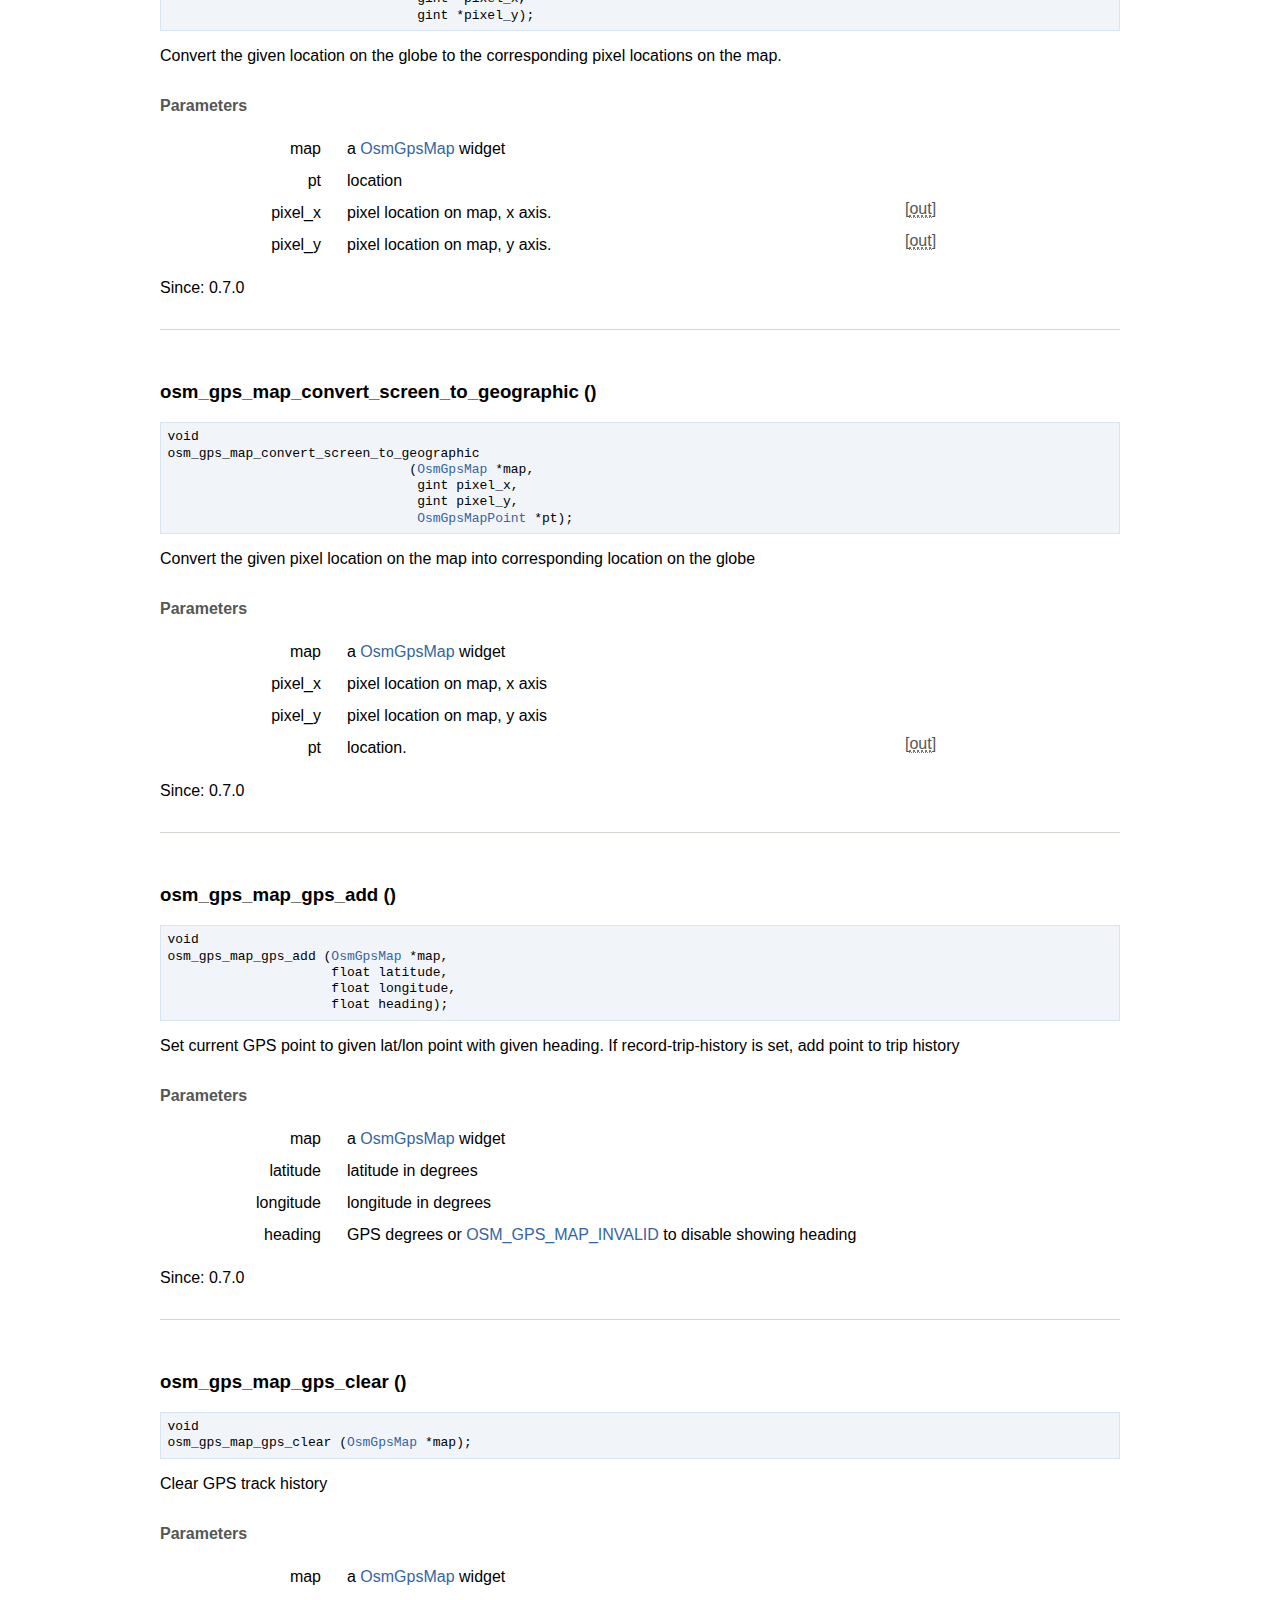
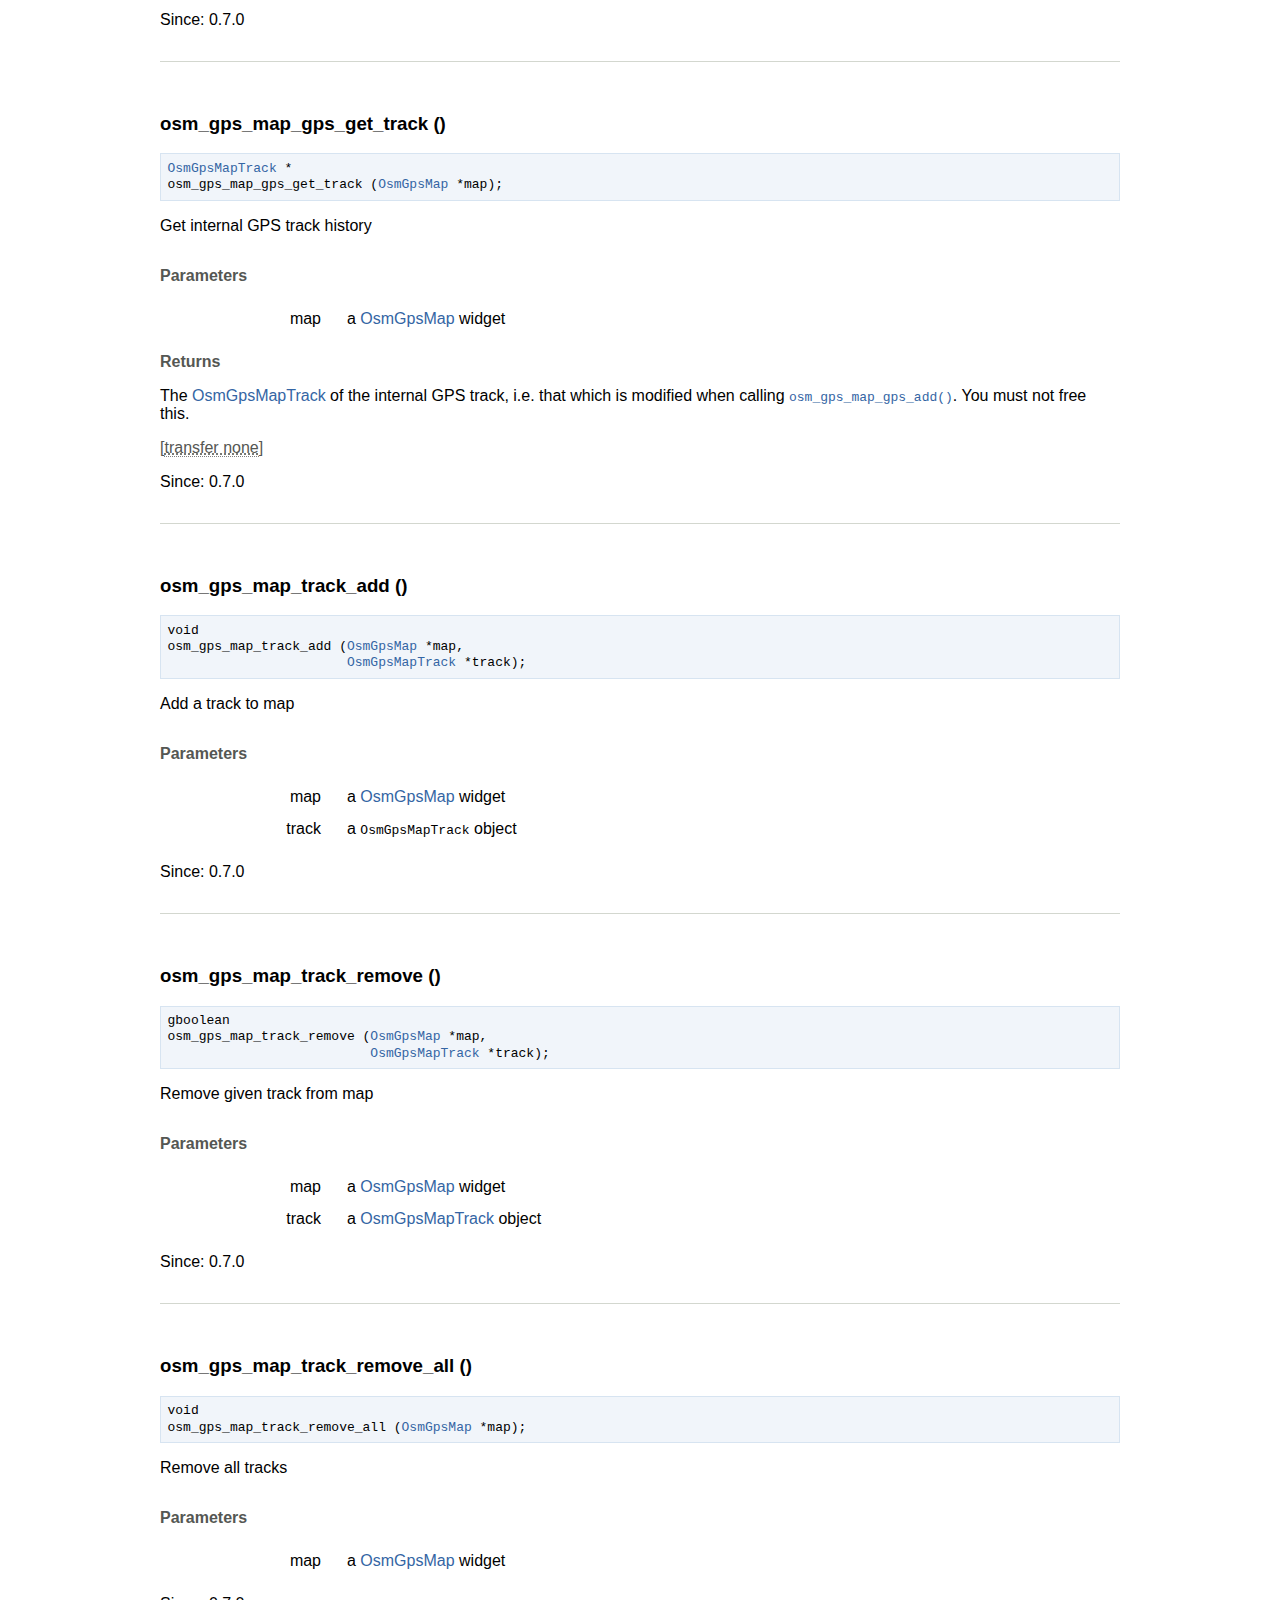
<file: docs/reference/html/OsmGpsMap.html>
<!DOCTYPE html PUBLIC "-//W3C//DTD HTML 4.01 Transitional//EN">
<html>
<head>
<meta http-equiv="Content-Type" content="text/html; charset=UTF-8">
<title>OsmGpsMap: OsmGpsMap Reference Manual</title>
<meta name="generator" content="DocBook XSL Stylesheets V1.79.1">
<link rel="home" href="index.html" title="OsmGpsMap Reference Manual">
<link rel="up" href="api-reference.html" title="API Reference">
<link rel="prev" href="api-reference.html" title="API Reference">
<link rel="next" href="OsmGpsMapLayer.html" title="OsmGpsMapLayer">
<meta name="generator" content="GTK-Doc V1.32 (XML mode)">
<link rel="stylesheet" href="style.css" type="text/css">
</head>
<body bgcolor="white" text="black" link="#0000FF" vlink="#840084" alink="#0000FF">
<table class="navigation" id="top" width="100%" summary="Navigation header" cellpadding="2" cellspacing="5"><tr valign="middle">
<td width="100%" align="left" class="shortcuts">
<a href="#" class="shortcut">Top</a><span id="nav_description">  <span class="dim">|</span> 
                  <a href="#OsmGpsMap.description" class="shortcut">Description</a></span><span id="nav_hierarchy">  <span class="dim">|</span> 
                  <a href="#OsmGpsMap.object-hierarchy" class="shortcut">Object Hierarchy</a></span><span id="nav_interfaces">  <span class="dim">|</span> 
                  <a href="#OsmGpsMap.implemented-interfaces" class="shortcut">Implemented Interfaces</a></span><span id="nav_properties">  <span class="dim">|</span> 
                  <a href="#OsmGpsMap.properties" class="shortcut">Properties</a></span><span id="nav_signals">  <span class="dim">|</span> 
                  <a href="#OsmGpsMap.signals" class="shortcut">Signals</a></span>
</td>
<td><a accesskey="h" href="index.html"><img src="home.png" width="16" height="16" border="0" alt="Home"></a></td>
<td><a accesskey="u" href="api-reference.html"><img src="up.png" width="16" height="16" border="0" alt="Up"></a></td>
<td><a accesskey="p" href="api-reference.html"><img src="left.png" width="16" height="16" border="0" alt="Prev"></a></td>
<td><a accesskey="n" href="OsmGpsMapLayer.html"><img src="right.png" width="16" height="16" border="0" alt="Next"></a></td>
</tr></table>
<div class="refentry">
<a name="OsmGpsMap"></a><div class="titlepage"></div>
<div class="refnamediv"><table width="100%"><tr>
<td valign="top">
<h2><span class="refentrytitle"><a name="OsmGpsMap.top_of_page"></a>OsmGpsMap</span></h2>
<p>OsmGpsMap — The map display widget</p>
</td>
<td class="gallery_image" valign="top" align="right"></td>
</tr></table></div>
<div class="refsect1">
<a name="OsmGpsMap.stability-level"></a><h2>Stability Level</h2>
<acronym title="The intention of a Stable interface is to enable arbitrary third parties to
develop applications to these interfaces, release them, and have confidence that
they will run on all minor releases of the product (after the one in which the
interface was introduced, and within the same major release). Even at a major
release, incompatible changes are expected to be rare, and to have strong
justifications.
"><span class="acronym">Stable</span></acronym>, unless otherwise indicated
</div>
<div class="refsect1">
<a name="OsmGpsMap.functions"></a><h2>Functions</h2>
<div class="informaltable"><table class="informaltable" width="100%" border="0">
<colgroup>
<col width="150px" class="functions_proto_type">
<col class="functions_proto_name">
</colgroup>
<tbody>
<tr>
<td class="function_type">
<span class="returnvalue">gchar</span> *
</td>
<td class="function_name">
<a class="link" href="OsmGpsMap.html#osm-gps-map-get-default-cache-directory" title="osm_gps_map_get_default_cache_directory ()">osm_gps_map_get_default_cache_directory</a> <span class="c_punctuation">()</span>
</td>
</tr>
<tr>
<td class="function_type">const <span class="returnvalue">char</span> *
</td>
<td class="function_name">
<a class="link" href="OsmGpsMap.html#osm-gps-map-source-get-friendly-name" title="osm_gps_map_source_get_friendly_name ()">osm_gps_map_source_get_friendly_name</a> <span class="c_punctuation">()</span>
</td>
</tr>
<tr>
<td class="function_type">const <span class="returnvalue">char</span> *
</td>
<td class="function_name">
<a class="link" href="OsmGpsMap.html#osm-gps-map-source-get-repo-uri" title="osm_gps_map_source_get_repo_uri ()">osm_gps_map_source_get_repo_uri</a> <span class="c_punctuation">()</span>
</td>
</tr>
<tr>
<td class="function_type">const <span class="returnvalue">char</span> *
</td>
<td class="function_name">
<a class="link" href="OsmGpsMap.html#osm-gps-map-source-get-image-format" title="osm_gps_map_source_get_image_format ()">osm_gps_map_source_get_image_format</a> <span class="c_punctuation">()</span>
</td>
</tr>
<tr>
<td class="function_type">
<span class="returnvalue">int</span>
</td>
<td class="function_name">
<a class="link" href="OsmGpsMap.html#osm-gps-map-source-get-min-zoom" title="osm_gps_map_source_get_min_zoom ()">osm_gps_map_source_get_min_zoom</a> <span class="c_punctuation">()</span>
</td>
</tr>
<tr>
<td class="function_type">
<span class="returnvalue">int</span>
</td>
<td class="function_name">
<a class="link" href="OsmGpsMap.html#osm-gps-map-source-get-max-zoom" title="osm_gps_map_source_get_max_zoom ()">osm_gps_map_source_get_max_zoom</a> <span class="c_punctuation">()</span>
</td>
</tr>
<tr>
<td class="function_type">
<span class="returnvalue">gboolean</span>
</td>
<td class="function_name">
<a class="link" href="OsmGpsMap.html#osm-gps-map-source-is-valid" title="osm_gps_map_source_is_valid ()">osm_gps_map_source_is_valid</a> <span class="c_punctuation">()</span>
</td>
</tr>
<tr>
<td class="function_type">
<a href="/usr/share/gtk-doc/html/gtk3/GtkWidget.html#GtkWidget-struct"><span class="returnvalue">GtkWidget</span></a> *
</td>
<td class="function_name">
<a class="link" href="OsmGpsMap.html#osm-gps-map-new" title="osm_gps_map_new ()">osm_gps_map_new</a> <span class="c_punctuation">()</span>
</td>
</tr>
<tr>
<td class="function_type">
<span class="returnvalue">void</span>
</td>
<td class="function_name">
<a class="link" href="OsmGpsMap.html#osm-gps-map-download-maps" title="osm_gps_map_download_maps ()">osm_gps_map_download_maps</a> <span class="c_punctuation">()</span>
</td>
</tr>
<tr>
<td class="function_type">
<span class="returnvalue">void</span>
</td>
<td class="function_name">
<a class="link" href="OsmGpsMap.html#osm-gps-map-download-cancel-all" title="osm_gps_map_download_cancel_all ()">osm_gps_map_download_cancel_all</a> <span class="c_punctuation">()</span>
</td>
</tr>
<tr>
<td class="function_type">
<span class="returnvalue">void</span>
</td>
<td class="function_name">
<a class="link" href="OsmGpsMap.html#osm-gps-map-get-bbox" title="osm_gps_map_get_bbox ()">osm_gps_map_get_bbox</a> <span class="c_punctuation">()</span>
</td>
</tr>
<tr>
<td class="function_type">
<span class="returnvalue">void</span>
</td>
<td class="function_name">
<a class="link" href="OsmGpsMap.html#osm-gps-map-set-center" title="osm_gps_map_set_center ()">osm_gps_map_set_center</a> <span class="c_punctuation">()</span>
</td>
</tr>
<tr>
<td class="function_type">
<span class="returnvalue">void</span>
</td>
<td class="function_name">
<a class="link" href="OsmGpsMap.html#osm-gps-map-set-center-and-zoom" title="osm_gps_map_set_center_and_zoom ()">osm_gps_map_set_center_and_zoom</a> <span class="c_punctuation">()</span>
</td>
</tr>
<tr>
<td class="function_type">
<span class="returnvalue">int</span>
</td>
<td class="function_name">
<a class="link" href="OsmGpsMap.html#osm-gps-map-set-zoom" title="osm_gps_map_set_zoom ()">osm_gps_map_set_zoom</a> <span class="c_punctuation">()</span>
</td>
</tr>
<tr>
<td class="function_type">
<span class="returnvalue">int</span>
</td>
<td class="function_name">
<a class="link" href="OsmGpsMap.html#osm-gps-map-zoom-in" title="osm_gps_map_zoom_in ()">osm_gps_map_zoom_in</a> <span class="c_punctuation">()</span>
</td>
</tr>
<tr>
<td class="function_type">
<span class="returnvalue">int</span>
</td>
<td class="function_name">
<a class="link" href="OsmGpsMap.html#osm-gps-map-zoom-out" title="osm_gps_map_zoom_out ()">osm_gps_map_zoom_out</a> <span class="c_punctuation">()</span>
</td>
</tr>
<tr>
<td class="function_type">
<span class="returnvalue">void</span>
</td>
<td class="function_name">
<a class="link" href="OsmGpsMap.html#osm-gps-map-scroll" title="osm_gps_map_scroll ()">osm_gps_map_scroll</a> <span class="c_punctuation">()</span>
</td>
</tr>
<tr>
<td class="function_type">
<span class="returnvalue">float</span>
</td>
<td class="function_name">
<a class="link" href="OsmGpsMap.html#osm-gps-map-get-scale" title="osm_gps_map_get_scale ()">osm_gps_map_get_scale</a> <span class="c_punctuation">()</span>
</td>
</tr>
<tr>
<td class="function_type">
<span class="returnvalue">void</span>
</td>
<td class="function_name">
<a class="link" href="OsmGpsMap.html#osm-gps-map-set-keyboard-shortcut" title="osm_gps_map_set_keyboard_shortcut ()">osm_gps_map_set_keyboard_shortcut</a> <span class="c_punctuation">()</span>
</td>
</tr>
<tr>
<td class="function_type">
<a class="link" href="OsmGpsMapPoint.html" title="OsmGpsMapPoint"><span class="returnvalue">OsmGpsMapPoint</span></a> *
</td>
<td class="function_name">
<a class="link" href="OsmGpsMap.html#osm-gps-map-get-event-location" title="osm_gps_map_get_event_location ()">osm_gps_map_get_event_location</a> <span class="c_punctuation">()</span>
</td>
</tr>
<tr>
<td class="function_type">
<span class="returnvalue">void</span>
</td>
<td class="function_name">
<a class="link" href="OsmGpsMap.html#osm-gps-map-convert-geographic-to-screen" title="osm_gps_map_convert_geographic_to_screen ()">osm_gps_map_convert_geographic_to_screen</a> <span class="c_punctuation">()</span>
</td>
</tr>
<tr>
<td class="function_type">
<span class="returnvalue">void</span>
</td>
<td class="function_name">
<a class="link" href="OsmGpsMap.html#osm-gps-map-convert-screen-to-geographic" title="osm_gps_map_convert_screen_to_geographic ()">osm_gps_map_convert_screen_to_geographic</a> <span class="c_punctuation">()</span>
</td>
</tr>
<tr>
<td class="function_type">
<span class="returnvalue">void</span>
</td>
<td class="function_name">
<a class="link" href="OsmGpsMap.html#osm-gps-map-gps-add" title="osm_gps_map_gps_add ()">osm_gps_map_gps_add</a> <span class="c_punctuation">()</span>
</td>
</tr>
<tr>
<td class="function_type">
<span class="returnvalue">void</span>
</td>
<td class="function_name">
<a class="link" href="OsmGpsMap.html#osm-gps-map-gps-clear" title="osm_gps_map_gps_clear ()">osm_gps_map_gps_clear</a> <span class="c_punctuation">()</span>
</td>
</tr>
<tr>
<td class="function_type">
<a class="link" href="OsmGpsMapTrack.html" title="OsmGpsMapTrack"><span class="returnvalue">OsmGpsMapTrack</span></a> *
</td>
<td class="function_name">
<a class="link" href="OsmGpsMap.html#osm-gps-map-gps-get-track" title="osm_gps_map_gps_get_track ()">osm_gps_map_gps_get_track</a> <span class="c_punctuation">()</span>
</td>
</tr>
<tr>
<td class="function_type">
<span class="returnvalue">void</span>
</td>
<td class="function_name">
<a class="link" href="OsmGpsMap.html#osm-gps-map-track-add" title="osm_gps_map_track_add ()">osm_gps_map_track_add</a> <span class="c_punctuation">()</span>
</td>
</tr>
<tr>
<td class="function_type">
<span class="returnvalue">gboolean</span>
</td>
<td class="function_name">
<a class="link" href="OsmGpsMap.html#osm-gps-map-track-remove" title="osm_gps_map_track_remove ()">osm_gps_map_track_remove</a> <span class="c_punctuation">()</span>
</td>
</tr>
<tr>
<td class="function_type">
<span class="returnvalue">void</span>
</td>
<td class="function_name">
<a class="link" href="OsmGpsMap.html#osm-gps-map-track-remove-all" title="osm_gps_map_track_remove_all ()">osm_gps_map_track_remove_all</a> <span class="c_punctuation">()</span>
</td>
</tr>
<tr>
<td class="function_type">
<a class="link" href="OsmGpsMapImage.html" title="OsmGpsMapImage"><span class="returnvalue">OsmGpsMapImage</span></a> *
</td>
<td class="function_name">
<a class="link" href="OsmGpsMap.html#osm-gps-map-image-add" title="osm_gps_map_image_add ()">osm_gps_map_image_add</a> <span class="c_punctuation">()</span>
</td>
</tr>
<tr>
<td class="function_type">
<a class="link" href="OsmGpsMapImage.html" title="OsmGpsMapImage"><span class="returnvalue">OsmGpsMapImage</span></a> *
</td>
<td class="function_name">
<a class="link" href="OsmGpsMap.html#osm-gps-map-image-add-with-alignment" title="osm_gps_map_image_add_with_alignment ()">osm_gps_map_image_add_with_alignment</a> <span class="c_punctuation">()</span>
</td>
</tr>
<tr>
<td class="function_type">
<span class="returnvalue">gboolean</span>
</td>
<td class="function_name">
<a class="link" href="OsmGpsMap.html#osm-gps-map-image-remove" title="osm_gps_map_image_remove ()">osm_gps_map_image_remove</a> <span class="c_punctuation">()</span>
</td>
</tr>
<tr>
<td class="function_type">
<span class="returnvalue">void</span>
</td>
<td class="function_name">
<a class="link" href="OsmGpsMap.html#osm-gps-map-image-remove-all" title="osm_gps_map_image_remove_all ()">osm_gps_map_image_remove_all</a> <span class="c_punctuation">()</span>
</td>
</tr>
<tr>
<td class="function_type">
<span class="returnvalue">void</span>
</td>
<td class="function_name">
<a class="link" href="OsmGpsMap.html#osm-gps-map-layer-add" title="osm_gps_map_layer_add ()">osm_gps_map_layer_add</a> <span class="c_punctuation">()</span>
</td>
</tr>
<tr>
<td class="function_type">
<span class="returnvalue">gboolean</span>
</td>
<td class="function_name">
<a class="link" href="OsmGpsMap.html#osm-gps-map-layer-remove" title="osm_gps_map_layer_remove ()">osm_gps_map_layer_remove</a> <span class="c_punctuation">()</span>
</td>
</tr>
<tr>
<td class="function_type">
<span class="returnvalue">void</span>
</td>
<td class="function_name">
<a class="link" href="OsmGpsMap.html#osm-gps-map-layer-remove-all" title="osm_gps_map_layer_remove_all ()">osm_gps_map_layer_remove_all</a> <span class="c_punctuation">()</span>
</td>
</tr>
</tbody>
</table></div>
</div>
<div class="refsect1">
<a name="OsmGpsMap.properties"></a><h2>Properties</h2>
<div class="informaltable"><table class="informaltable" border="0">
<colgroup>
<col width="150px" class="properties_type">
<col width="300px" class="properties_name">
<col width="200px" class="properties_flags">
</colgroup>
<tbody>
<tr>
<td class="property_type"><span class="type">gboolean</span></td>
<td class="property_name"><a class="link" href="OsmGpsMap.html#OsmGpsMap--auto-center" title="The “auto-center” property">auto-center</a></td>
<td class="property_flags">Read / Write / Construct</td>
</tr>
<tr>
<td class="property_type"><span class="type">gfloat</span></td>
<td class="property_name"><a class="link" href="OsmGpsMap.html#OsmGpsMap--auto-center-threshold" title="The “auto-center-threshold” property">auto-center-threshold</a></td>
<td class="property_flags">Read / Write / Construct</td>
</tr>
<tr>
<td class="property_type"><span class="type">gboolean</span></td>
<td class="property_name"><a class="link" href="OsmGpsMap.html#OsmGpsMap--auto-download" title="The “auto-download” property">auto-download</a></td>
<td class="property_flags">Read / Write / Construct</td>
</tr>
<tr>
<td class="property_type"><span class="type">gint</span></td>
<td class="property_name"><a class="link" href="OsmGpsMap.html#OsmGpsMap--drag-limit" title="The “drag-limit” property">drag-limit</a></td>
<td class="property_flags">Read / Write / Construct Only</td>
</tr>
<tr>
<td class="property_type"><span class="type">gint</span></td>
<td class="property_name"><a class="link" href="OsmGpsMap.html#OsmGpsMap--gps-track-highlight-radius" title="The “gps-track-highlight-radius” property">gps-track-highlight-radius</a></td>
<td class="property_flags">Read / Write / Construct</td>
</tr>
<tr>
<td class="property_type"><span class="type">gint</span></td>
<td class="property_name"><a class="link" href="OsmGpsMap.html#OsmGpsMap--gps-track-point-radius" title="The “gps-track-point-radius” property">gps-track-point-radius</a></td>
<td class="property_flags">Read / Write / Construct</td>
</tr>
<tr>
<td class="property_type"><span class="type">gfloat</span></td>
<td class="property_name"><a class="link" href="OsmGpsMap.html#OsmGpsMap--gps-track-width" title="The “gps-track-width” property">gps-track-width</a></td>
<td class="property_flags">Read / Write / Construct</td>
</tr>
<tr>
<td class="property_type">
<span class="type">gchar</span> *</td>
<td class="property_name"><a class="link" href="OsmGpsMap.html#OsmGpsMap--image-format" title="The “image-format” property">image-format</a></td>
<td class="property_flags">Read / Write / Construct Only</td>
</tr>
<tr>
<td class="property_type"><span class="type">gfloat</span></td>
<td class="property_name"><a class="link" href="OsmGpsMap.html#OsmGpsMap--latitude" title="The “latitude” property">latitude</a></td>
<td class="property_flags">Read</td>
</tr>
<tr>
<td class="property_type"><span class="type">gfloat</span></td>
<td class="property_name"><a class="link" href="OsmGpsMap.html#OsmGpsMap--longitude" title="The “longitude” property">longitude</a></td>
<td class="property_flags">Read</td>
</tr>
<tr>
<td class="property_type"><span class="type">gint</span></td>
<td class="property_name"><a class="link" href="OsmGpsMap.html#OsmGpsMap--map-source" title="The “map-source” property">map-source</a></td>
<td class="property_flags">Read / Write / Construct</td>
</tr>
<tr>
<td class="property_type"><span class="type">gint</span></td>
<td class="property_name"><a class="link" href="OsmGpsMap.html#OsmGpsMap--map-x" title="The “map-x” property">map-x</a></td>
<td class="property_flags">Read / Write / Construct Only</td>
</tr>
<tr>
<td class="property_type"><span class="type">gint</span></td>
<td class="property_name"><a class="link" href="OsmGpsMap.html#OsmGpsMap--map-y" title="The “map-y” property">map-y</a></td>
<td class="property_flags">Read / Write / Construct Only</td>
</tr>
<tr>
<td class="property_type"><span class="type">gint</span></td>
<td class="property_name"><a class="link" href="OsmGpsMap.html#OsmGpsMap--max-zoom" title="The “max-zoom” property">max-zoom</a></td>
<td class="property_flags">Read / Write / Construct Only</td>
</tr>
<tr>
<td class="property_type"><span class="type">gint</span></td>
<td class="property_name"><a class="link" href="OsmGpsMap.html#OsmGpsMap--min-zoom" title="The “min-zoom” property">min-zoom</a></td>
<td class="property_flags">Read / Write / Construct Only</td>
</tr>
<tr>
<td class="property_type">
<span class="type">gchar</span> *</td>
<td class="property_name"><a class="link" href="OsmGpsMap.html#OsmGpsMap--proxy-uri" title="The “proxy-uri” property">proxy-uri</a></td>
<td class="property_flags">Read / Write / Construct Only</td>
</tr>
<tr>
<td class="property_type"><span class="type">gboolean</span></td>
<td class="property_name"><a class="link" href="OsmGpsMap.html#OsmGpsMap--record-trip-history" title="The “record-trip-history” property">record-trip-history</a></td>
<td class="property_flags">Read / Write / Construct</td>
</tr>
<tr>
<td class="property_type">
<span class="type">gchar</span> *</td>
<td class="property_name"><a class="link" href="OsmGpsMap.html#OsmGpsMap--repo-uri" title="The “repo-uri” property">repo-uri</a></td>
<td class="property_flags">Read / Write / Construct Only</td>
</tr>
<tr>
<td class="property_type"><span class="type">gboolean</span></td>
<td class="property_name"><a class="link" href="OsmGpsMap.html#OsmGpsMap--show-gps-point" title="The “show-gps-point” property">show-gps-point</a></td>
<td class="property_flags">Read / Write / Construct</td>
</tr>
<tr>
<td class="property_type"><span class="type">gboolean</span></td>
<td class="property_name"><a class="link" href="OsmGpsMap.html#OsmGpsMap--show-trip-history" title="The “show-trip-history” property">show-trip-history</a></td>
<td class="property_flags">Read / Write / Construct</td>
</tr>
<tr>
<td class="property_type">
<span class="type">gchar</span> *</td>
<td class="property_name"><a class="link" href="OsmGpsMap.html#OsmGpsMap--tile-cache" title="The “tile-cache” property">tile-cache</a></td>
<td class="property_flags">Read / Write / Construct</td>
</tr>
<tr>
<td class="property_type">
<span class="type">gchar</span> *</td>
<td class="property_name"><a class="link" href="OsmGpsMap.html#OsmGpsMap--tile-cache-base" title="The “tile-cache-base” property">tile-cache-base</a></td>
<td class="property_flags">Read / Write / Construct Only</td>
</tr>
<tr>
<td class="property_type"><span class="type">gint</span></td>
<td class="property_name"><a class="link" href="OsmGpsMap.html#OsmGpsMap--tile-zoom-offset" title="The “tile-zoom-offset” property">tile-zoom-offset</a></td>
<td class="property_flags">Read / Write / Construct Only</td>
</tr>
<tr>
<td class="property_type"><span class="type">gint</span></td>
<td class="property_name"><a class="link" href="OsmGpsMap.html#OsmGpsMap--tiles-queued" title="The “tiles-queued” property">tiles-queued</a></td>
<td class="property_flags">Read</td>
</tr>
<tr>
<td class="property_type">
<span class="type">gchar</span> *</td>
<td class="property_name"><a class="link" href="OsmGpsMap.html#OsmGpsMap--user-agent" title="The “user-agent” property">user-agent</a></td>
<td class="property_flags">Read / Write / Construct</td>
</tr>
<tr>
<td class="property_type"><span class="type">gint</span></td>
<td class="property_name"><a class="link" href="OsmGpsMap.html#OsmGpsMap--zoom" title="The “zoom” property">zoom</a></td>
<td class="property_flags">Read / Write / Construct Only</td>
</tr>
</tbody>
</table></div>
</div>
<div class="refsect1">
<a name="OsmGpsMap.signals"></a><h2>Signals</h2>
<div class="informaltable"><table class="informaltable" border="0">
<colgroup>
<col width="150px" class="signal_proto_type">
<col width="300px" class="signal_proto_name">
<col width="200px" class="signal_proto_flags">
</colgroup>
<tbody><tr>
<td class="signal_type"><span class="returnvalue">void</span></td>
<td class="signal_name"><a class="link" href="OsmGpsMap.html#OsmGpsMap-changed" title="The “changed” signal">changed</a></td>
<td class="signal_flags">Run First</td>
</tr></tbody>
</table></div>
</div>
<div class="refsect1">
<a name="OsmGpsMap.other"></a><h2>Types and Values</h2>
<div class="informaltable"><table class="informaltable" width="100%" border="0">
<colgroup>
<col width="150px" class="other_proto_type">
<col class="other_proto_name">
</colgroup>
<tbody>
<tr>
<td class="datatype_keyword">struct</td>
<td class="function_name"><a class="link" href="OsmGpsMap.html#OsmGpsMap-struct" title="struct OsmGpsMap">OsmGpsMap</a></td>
</tr>
<tr>
<td class="datatype_keyword">struct</td>
<td class="function_name"><a class="link" href="OsmGpsMap.html#OsmGpsMapClass" title="struct OsmGpsMapClass">OsmGpsMapClass</a></td>
</tr>
<tr>
<td class="define_keyword">#define</td>
<td class="function_name"><a class="link" href="OsmGpsMap.html#OSM-GPS-MAP-INVALID:CAPS" title="OSM_GPS_MAP_INVALID">OSM_GPS_MAP_INVALID</a></td>
</tr>
<tr>
<td class="define_keyword">#define</td>
<td class="function_name"><a class="link" href="OsmGpsMap.html#OSM-GPS-MAP-CACHE-DISABLED:CAPS" title="OSM_GPS_MAP_CACHE_DISABLED">OSM_GPS_MAP_CACHE_DISABLED</a></td>
</tr>
<tr>
<td class="define_keyword">#define</td>
<td class="function_name"><a class="link" href="OsmGpsMap.html#OSM-GPS-MAP-CACHE-AUTO:CAPS" title="OSM_GPS_MAP_CACHE_AUTO">OSM_GPS_MAP_CACHE_AUTO</a></td>
</tr>
<tr>
<td class="define_keyword">#define</td>
<td class="function_name"><a class="link" href="OsmGpsMap.html#OSM-GPS-MAP-CACHE-FRIENDLY:CAPS" title="OSM_GPS_MAP_CACHE_FRIENDLY">OSM_GPS_MAP_CACHE_FRIENDLY</a></td>
</tr>
<tr>
<td class="datatype_keyword">enum</td>
<td class="function_name"><a class="link" href="OsmGpsMap.html#OsmGpsMapSource-t" title="enum OsmGpsMapSource_t">OsmGpsMapSource_t</a></td>
</tr>
<tr>
<td class="datatype_keyword">enum</td>
<td class="function_name"><a class="link" href="OsmGpsMap.html#OsmGpsMapKey-t" title="enum OsmGpsMapKey_t">OsmGpsMapKey_t</a></td>
</tr>
</tbody>
</table></div>
</div>
<div class="refsect1">
<a name="OsmGpsMap.object-hierarchy"></a><h2>Object Hierarchy</h2>
<pre class="screen">    GObject
    <span class="lineart">╰──</span> GInitiallyUnowned
        <span class="lineart">╰──</span> <a href="/usr/share/gtk-doc/html/gtk3/GtkWidget.html#GtkWidget-struct">GtkWidget</a>
            <span class="lineart">╰──</span> <a href="/usr/share/gtk-doc/html/gtk3/GtkDrawingArea.html#GtkDrawingArea-struct">GtkDrawingArea</a>
                <span class="lineart">╰──</span> OsmGpsMap
</pre>
</div>
<div class="refsect1">
<a name="OsmGpsMap.implemented-interfaces"></a><h2>Implemented Interfaces</h2>
<p>
OsmGpsMap implements
 AtkImplementorIface and  <a href="/usr/share/gtk-doc/html/gtk3/GtkBuildable.html#GtkBuildable-struct">GtkBuildable</a>.</p>
</div>
<div class="refsect1">
<a name="OsmGpsMap.includes"></a><h2>Includes</h2>
<pre class="synopsis">#include &lt;osm-gps-map.h&gt;
</pre>
</div>
<div class="refsect1">
<a name="OsmGpsMap.description"></a><h2>Description</h2>
<p><a class="link" href="OsmGpsMap.html" title="OsmGpsMap"><span class="type">OsmGpsMap</span></a> is a widget for displaying a map, optionally overlaid with a
track(s) of GPS co-ordinates, images, points of interest or on screen display
controls. <a class="link" href="OsmGpsMap.html" title="OsmGpsMap"><span class="type">OsmGpsMap</span></a> downloads (and caches for offline use) map data from a
number of websites, including</p>
<a class="ulink" href="http://www.openstreetmap.org" target="_top"><em class="citetitle">OpenStreetMap</em></a><div class="example">
<a name="id-1.2.2.11.4"></a><p class="title"><b>Example 1. Showing a map</b></p>
<div class="example-contents">
  <table class="listing_frame" border="0" cellpadding="0" cellspacing="0">
    <tbody>
      <tr>
        <td class="listing_lines" align="right"><pre>1
2
3
4
5
6
7
8
9
10
11
12
13</pre></td>
        <td class="listing_code"><pre class="programlisting"><span class="kt">int</span> <span class="nf">main</span> <span class="p">(</span><span class="kt">int</span> <span class="n">argc</span><span class="p">,</span> <span class="kt">char</span> <span class="o">**</span><span class="n">argv</span><span class="p">)</span>
<span class="p">{</span>
    <span class="n">g_thread_init</span><span class="p">(</span><span class="nb">NULL</span><span class="p">);</span>
    <span class="n">gtk_init</span> <span class="p">(</span><span class="o">&amp;</span><span class="n">argc</span><span class="p">,</span> <span class="o">&amp;</span><span class="n">argv</span><span class="p">);</span>

    <span class="n">GtkWidget</span> <span class="o">*</span><span class="n">map</span> <span class="o">=</span> <span class="n">osm_gps_map_new</span> <span class="p">();</span>
    <span class="n">GtkWidget</span> <span class="o">*</span><span class="n">w</span> <span class="o">=</span> <span class="n">gtk_window_new</span> <span class="p">(</span><span class="n">GTK_WINDOW_TOPLEVEL</span><span class="p">);</span>
    <span class="n">gtk_container_add</span> <span class="p">(</span><span class="n">GTK_CONTAINER</span><span class="p">(</span><span class="n">w</span><span class="p">),</span> <span class="n">map</span><span class="p">);</span>
    <span class="n">gtk_widget_show_all</span> <span class="p">(</span><span class="n">w</span><span class="p">);</span>

    <span class="n">gtk_main</span> <span class="p">();</span>
    <span class="k">return</span> <span class="mi">0</span><span class="p">;</span>
<span class="p">}</span></pre></td>
      </tr>
    </tbody>
  </table>
</div>

</div>
<br class="example-break"><p><a class="link" href="OsmGpsMap.html" title="OsmGpsMap"><span class="type">OsmGpsMap</span></a> allows great flexibility in customizing how the map tiles are
cached, see <a class="link" href="OsmGpsMap.html#OsmGpsMap--tile-cache-base" title="The “tile-cache-base” property"><span class="type">“tile-cache-base”</span></a> and <a class="link" href="OsmGpsMap.html#OsmGpsMap--tile-cache" title="The “tile-cache” property"><span class="type">“tile-cache”</span></a> for more
information.</p>
<p>A number of different map sources are supported, see <a class="link" href="OsmGpsMap.html#OsmGpsMapSource-t" title="enum OsmGpsMapSource_t"><span class="type">OsmGpsMapSource_t</span></a>. The
default source, <a class="link" href="OsmGpsMap.html#OSM-GPS-MAP-SOURCE-OPENSTREETMAP:CAPS"><code class="literal">OSM_GPS_MAP_SOURCE_OPENSTREETMAP</code></a> always works. Other sources,
particular those from proprietary providers may work occasionally, and then
cease to work. To check if a source is supported for the given version of
this library, call <a class="link" href="OsmGpsMap.html#osm-gps-map-source-is-valid" title="osm_gps_map_source_is_valid ()"><code class="function">osm_gps_map_source_is_valid()</code></a>.</p>
<div class="example">
<a name="id-1.2.2.11.7"></a><p class="title"><b>Example 2. Map with custom source and cache dir</b></p>
<div class="example-contents">
  <table class="listing_frame" border="0" cellpadding="0" cellspacing="0">
    <tbody>
      <tr>
        <td class="listing_lines" align="right"><pre>1
2
3
4
5
6
7
8
9
10
11
12
13
14
15
16
17
18
19
20</pre></td>
        <td class="listing_code"><pre class="programlisting"><span class="kt">int</span> <span class="nf">main</span> <span class="p">(</span><span class="kt">int</span> <span class="n">argc</span><span class="p">,</span> <span class="kt">char</span> <span class="o">**</span><span class="n">argv</span><span class="p">)</span>
<span class="p">{</span>
    <span class="n">g_thread_init</span><span class="p">(</span><span class="nb">NULL</span><span class="p">);</span>
    <span class="n">gtk_init</span> <span class="p">(</span><span class="o">&amp;</span><span class="n">argc</span><span class="p">,</span> <span class="o">&amp;</span><span class="n">argv</span><span class="p">);</span>
    <span class="n">OsmGpsMapSource_t</span> <span class="n">source</span> <span class="o">=</span> <span class="n">OSM_GPS_MAP_SOURCE_VIRTUAL_EARTH_SATELLITE</span><span class="p">;</span>

    <span class="k">if</span> <span class="p">(</span> <span class="o">!</span><span class="n">osm_gps_map_source_is_valid</span><span class="p">(</span><span class="n">source</span><span class="p">)</span> <span class="p">)</span>
        <span class="k">return</span> <span class="mi">1</span><span class="p">;</span>

    <span class="n">GtkWidget</span> <span class="o">*</span><span class="n">map</span> <span class="o">=</span> <span class="n">g_object_new</span> <span class="p">(</span><span class="n">OSM_TYPE_GPS_MAP</span><span class="p">,</span>
                     <span class="s">&quot;map-source&quot;</span><span class="p">,</span> <span class="n">source</span><span class="p">,</span>
                     <span class="s">&quot;tile-cache&quot;</span><span class="p">,</span> <span class="s">&quot;/tmp/&quot;</span><span class="p">,</span>
                      <span class="nb">NULL</span><span class="p">);</span>
    <span class="n">GtkWidget</span> <span class="o">*</span><span class="n">w</span> <span class="o">=</span> <span class="n">gtk_window_new</span> <span class="p">(</span><span class="n">GTK_WINDOW_TOPLEVEL</span><span class="p">);</span>
    <span class="n">gtk_container_add</span> <span class="p">(</span><span class="n">GTK_CONTAINER</span><span class="p">(</span><span class="n">w</span><span class="p">),</span> <span class="n">map</span><span class="p">);</span>
    <span class="n">gtk_widget_show_all</span> <span class="p">(</span><span class="n">w</span><span class="p">);</span>

    <span class="n">gtk_main</span> <span class="p">();</span>
    <span class="k">return</span> <span class="mi">0</span><span class="p">;</span>
<span class="p">}</span></pre></td>
      </tr>
    </tbody>
  </table>
</div>

</div>
<br class="example-break"><p>Finally, if you wish to use a custom map source not supported by <a class="link" href="OsmGpsMap.html" title="OsmGpsMap"><span class="type">OsmGpsMap</span></a>,
such as a custom map created with</p>
<a class="ulink" href="http://www.cloudmade.com" target="_top"><em class="citetitle">CloudMade</em></a><p>then you can also pass a specially formatted string to <a class="link" href="OsmGpsMap.html#OsmGpsMap--repo-uri" title="The “repo-uri” property"><span class="type">“repo-uri”</span></a>.</p>
<div class="example">
<a name="id-1.2.2.11.11"></a><p class="title"><b>Example 3. Map using custom CloudMade map and on screen display</b></p>
<div class="example-contents">
  <table class="listing_frame" border="0" cellpadding="0" cellspacing="0">
    <tbody>
      <tr>
        <td class="listing_lines" align="right"><pre>1
2
3
4
5
6
7
8
9
10
11
12
13
14
15
16
17
18</pre></td>
        <td class="listing_code"><pre class="programlisting"><span class="kt">int</span> <span class="nf">main</span> <span class="p">(</span><span class="kt">int</span> <span class="n">argc</span><span class="p">,</span> <span class="kt">char</span> <span class="o">**</span><span class="n">argv</span><span class="p">)</span>
<span class="p">{</span>
    <span class="n">g_thread_init</span><span class="p">(</span><span class="nb">NULL</span><span class="p">);</span>
    <span class="n">gtk_init</span> <span class="p">(</span><span class="o">&amp;</span><span class="n">argc</span><span class="p">,</span> <span class="o">&amp;</span><span class="n">argv</span><span class="p">);</span>
    <span class="k">const</span> <span class="n">gchar</span> <span class="o">*</span><span class="n">cloudmate</span> <span class="o">=</span> <span class="s">&quot;http://a.tile.cloudmade.com/YOUR_API_KEY/1/256/#Z/#X/#Y.png&quot;</span><span class="p">;</span>

    <span class="n">GtkWidget</span> <span class="o">*</span><span class="n">map</span> <span class="o">=</span> <span class="n">g_object_new</span> <span class="p">(</span><span class="n">OSM_TYPE_GPS_MAP</span><span class="p">,</span>
                     <span class="s">&quot;repo-uri&quot;</span><span class="p">,</span> <span class="n">cloudmate</span><span class="p">,</span>
                      <span class="nb">NULL</span><span class="p">);</span>
    <span class="n">OsmGpsMapOsd</span> <span class="o">*</span><span class="n">osd</span> <span class="o">=</span> <span class="n">osm_gps_map_osd_new</span> <span class="p">();</span>
    <span class="n">GtkWidget</span> <span class="o">*</span><span class="n">w</span> <span class="o">=</span> <span class="n">gtk_window_new</span> <span class="p">(</span><span class="n">GTK_WINDOW_TOPLEVEL</span><span class="p">);</span>
    <span class="n">osm_gps_map_layer_add</span> <span class="p">(</span><span class="n">OSM_GPS_MAP</span><span class="p">(</span><span class="n">map</span><span class="p">),</span> <span class="n">OSM_GPS_MAP_LAYER</span><span class="p">(</span><span class="n">osd</span><span class="p">));</span>
    <span class="n">gtk_container_add</span> <span class="p">(</span><span class="n">GTK_CONTAINER</span><span class="p">(</span><span class="n">w</span><span class="p">),</span> <span class="n">map</span><span class="p">);</span>
    <span class="n">gtk_widget_show_all</span> <span class="p">(</span><span class="n">w</span><span class="p">);</span>

    <span class="n">gtk_main</span> <span class="p">();</span>
    <span class="k">return</span> <span class="mi">0</span><span class="p">;</span>
<span class="p">}</span></pre></td>
      </tr>
    </tbody>
  </table>
</div>

</div>
<br class="example-break">
</div>
<div class="refsect1">
<a name="OsmGpsMap.functions_details"></a><h2>Functions</h2>
<div class="refsect2">
<a name="osm-gps-map-get-default-cache-directory"></a><h3>osm_gps_map_get_default_cache_directory ()</h3>
<pre class="programlisting"><span class="returnvalue">gchar</span> *
osm_gps_map_get_default_cache_directory
                               (<em class="parameter"><code><span class="type">void</span></code></em>);</pre>
<p>Returns (transfer full): the default cache directory for the library, that is the base
directory to which the full cache path is appended. If
<a class="link" href="OsmGpsMap.html#OsmGpsMap--tile-cache-base" title="The “tile-cache-base” property"><span class="type">“tile-cache-base”</span></a> is omitted from the constructor then this value
is used.</p>
</div>
<hr>
<div class="refsect2">
<a name="osm-gps-map-source-get-friendly-name"></a><h3>osm_gps_map_source_get_friendly_name ()</h3>
<pre class="programlisting">const <span class="returnvalue">char</span> *
osm_gps_map_source_get_friendly_name (<em class="parameter"><code><a class="link" href="OsmGpsMap.html#OsmGpsMapSource-t" title="enum OsmGpsMapSource_t"><span class="type">OsmGpsMapSource_t</span></a> source</code></em>);</pre>
<p>Get friendly name for source</p>
<div class="refsect3">
<a name="osm-gps-map-source-get-friendly-name.parameters"></a><h4>Parameters</h4>
<div class="informaltable"><table class="informaltable" width="100%" border="0">
<colgroup>
<col width="150px" class="parameters_name">
<col class="parameters_description">
<col width="200px" class="parameters_annotations">
</colgroup>
<tbody><tr>
<td class="parameter_name"><p>source</p></td>
<td class="parameter_description"><p>a <a class="link" href="OsmGpsMap.html#OsmGpsMapSource-t" title="enum OsmGpsMapSource_t"><span class="type">OsmGpsMapSource_t</span></a> source id. </p></td>
<td class="parameter_annotations"><span class="annotation">[<acronym title="Parameter for input. Default is transfer none."><span class="acronym">in</span></acronym>]</span></td>
</tr></tbody>
</table></div>
</div>
<div class="refsect3">
<a name="osm-gps-map-source-get-friendly-name.returns"></a><h4>Returns</h4>
<p> Nice printable source name</p>
</div>
<p class="since">Since: 0.7.0</p>
</div>
<hr>
<div class="refsect2">
<a name="osm-gps-map-source-get-repo-uri"></a><h3>osm_gps_map_source_get_repo_uri ()</h3>
<pre class="programlisting">const <span class="returnvalue">char</span> *
osm_gps_map_source_get_repo_uri (<em class="parameter"><code><a class="link" href="OsmGpsMap.html#OsmGpsMapSource-t" title="enum OsmGpsMapSource_t"><span class="type">OsmGpsMapSource_t</span></a> source</code></em>);</pre>
<p>Get repository URI address for the source</p>
<div class="refsect3">
<a name="osm-gps-map-source-get-repo-uri.parameters"></a><h4>Parameters</h4>
<div class="informaltable"><table class="informaltable" width="100%" border="0">
<colgroup>
<col width="150px" class="parameters_name">
<col class="parameters_description">
<col width="200px" class="parameters_annotations">
</colgroup>
<tbody><tr>
<td class="parameter_name"><p>source</p></td>
<td class="parameter_description"><p>a <a class="link" href="OsmGpsMap.html#OsmGpsMapSource-t" title="enum OsmGpsMapSource_t"><span class="type">OsmGpsMapSource_t</span></a> source id. </p></td>
<td class="parameter_annotations"><span class="annotation">[<acronym title="Parameter for input. Default is transfer none."><span class="acronym">in</span></acronym>]</span></td>
</tr></tbody>
</table></div>
</div>
<div class="refsect3">
<a name="osm-gps-map-source-get-repo-uri.returns"></a><h4>Returns</h4>
<p> Source repo URI</p>
</div>
<p class="since">Since: 0.7.0</p>
</div>
<hr>
<div class="refsect2">
<a name="osm-gps-map-source-get-image-format"></a><h3>osm_gps_map_source_get_image_format ()</h3>
<pre class="programlisting">const <span class="returnvalue">char</span> *
osm_gps_map_source_get_image_format (<em class="parameter"><code><a class="link" href="OsmGpsMap.html#OsmGpsMapSource-t" title="enum OsmGpsMapSource_t"><span class="type">OsmGpsMapSource_t</span></a> source</code></em>);</pre>
<p>Get tile image format for the source</p>
<div class="refsect3">
<a name="osm-gps-map-source-get-image-format.parameters"></a><h4>Parameters</h4>
<div class="informaltable"><table class="informaltable" width="100%" border="0">
<colgroup>
<col width="150px" class="parameters_name">
<col class="parameters_description">
<col width="200px" class="parameters_annotations">
</colgroup>
<tbody><tr>
<td class="parameter_name"><p>source</p></td>
<td class="parameter_description"><p>a <a class="link" href="OsmGpsMap.html#OsmGpsMapSource-t" title="enum OsmGpsMapSource_t"><span class="type">OsmGpsMapSource_t</span></a> source id. </p></td>
<td class="parameter_annotations"><span class="annotation">[<acronym title="Parameter for input. Default is transfer none."><span class="acronym">in</span></acronym>]</span></td>
</tr></tbody>
</table></div>
</div>
<div class="refsect3">
<a name="osm-gps-map-source-get-image-format.returns"></a><h4>Returns</h4>
<p> source tile image format</p>
</div>
<p class="since">Since: 0.7.0</p>
</div>
<hr>
<div class="refsect2">
<a name="osm-gps-map-source-get-min-zoom"></a><h3>osm_gps_map_source_get_min_zoom ()</h3>
<pre class="programlisting"><span class="returnvalue">int</span>
osm_gps_map_source_get_min_zoom (<em class="parameter"><code><a class="link" href="OsmGpsMap.html#OsmGpsMapSource-t" title="enum OsmGpsMapSource_t"><span class="type">OsmGpsMapSource_t</span></a> source</code></em>);</pre>
<p>Get minimum zoom level for the source</p>
<div class="refsect3">
<a name="osm-gps-map-source-get-min-zoom.parameters"></a><h4>Parameters</h4>
<div class="informaltable"><table class="informaltable" width="100%" border="0">
<colgroup>
<col width="150px" class="parameters_name">
<col class="parameters_description">
<col width="200px" class="parameters_annotations">
</colgroup>
<tbody><tr>
<td class="parameter_name"><p>source</p></td>
<td class="parameter_description"><p>a <a class="link" href="OsmGpsMap.html#OsmGpsMapSource-t" title="enum OsmGpsMapSource_t"><span class="type">OsmGpsMapSource_t</span></a> source id. </p></td>
<td class="parameter_annotations"><span class="annotation">[<acronym title="Parameter for input. Default is transfer none."><span class="acronym">in</span></acronym>]</span></td>
</tr></tbody>
</table></div>
</div>
<div class="refsect3">
<a name="osm-gps-map-source-get-min-zoom.returns"></a><h4>Returns</h4>
<p> source minimum zoom level</p>
</div>
<p class="since">Since: 0.7.0</p>
</div>
<hr>
<div class="refsect2">
<a name="osm-gps-map-source-get-max-zoom"></a><h3>osm_gps_map_source_get_max_zoom ()</h3>
<pre class="programlisting"><span class="returnvalue">int</span>
osm_gps_map_source_get_max_zoom (<em class="parameter"><code><a class="link" href="OsmGpsMap.html#OsmGpsMapSource-t" title="enum OsmGpsMapSource_t"><span class="type">OsmGpsMapSource_t</span></a> source</code></em>);</pre>
<p>Get maximum zoom level for the source</p>
<div class="refsect3">
<a name="osm-gps-map-source-get-max-zoom.parameters"></a><h4>Parameters</h4>
<div class="informaltable"><table class="informaltable" width="100%" border="0">
<colgroup>
<col width="150px" class="parameters_name">
<col class="parameters_description">
<col width="200px" class="parameters_annotations">
</colgroup>
<tbody><tr>
<td class="parameter_name"><p>source</p></td>
<td class="parameter_description"><p>a <a class="link" href="OsmGpsMap.html#OsmGpsMapSource-t" title="enum OsmGpsMapSource_t"><span class="type">OsmGpsMapSource_t</span></a> source id. </p></td>
<td class="parameter_annotations"><span class="annotation">[<acronym title="Parameter for input. Default is transfer none."><span class="acronym">in</span></acronym>]</span></td>
</tr></tbody>
</table></div>
</div>
<div class="refsect3">
<a name="osm-gps-map-source-get-max-zoom.returns"></a><h4>Returns</h4>
<p> source maximum zoom level</p>
</div>
<p class="since">Since: 0.7.0</p>
</div>
<hr>
<div class="refsect2">
<a name="osm-gps-map-source-is-valid"></a><h3>osm_gps_map_source_is_valid ()</h3>
<pre class="programlisting"><span class="returnvalue">gboolean</span>
osm_gps_map_source_is_valid (<em class="parameter"><code><a class="link" href="OsmGpsMap.html#OsmGpsMapSource-t" title="enum OsmGpsMapSource_t"><span class="type">OsmGpsMapSource_t</span></a> source</code></em>);</pre>
<p>Check whether source is considered valid</p>
<div class="refsect3">
<a name="osm-gps-map-source-is-valid.parameters"></a><h4>Parameters</h4>
<div class="informaltable"><table class="informaltable" width="100%" border="0">
<colgroup>
<col width="150px" class="parameters_name">
<col class="parameters_description">
<col width="200px" class="parameters_annotations">
</colgroup>
<tbody><tr>
<td class="parameter_name"><p>source</p></td>
<td class="parameter_description"><p>a <a class="link" href="OsmGpsMap.html#OsmGpsMapSource-t" title="enum OsmGpsMapSource_t"><span class="type">OsmGpsMapSource_t</span></a> source id. </p></td>
<td class="parameter_annotations"><span class="annotation">[<acronym title="Parameter for input. Default is transfer none."><span class="acronym">in</span></acronym>]</span></td>
</tr></tbody>
</table></div>
</div>
<div class="refsect3">
<a name="osm-gps-map-source-is-valid.returns"></a><h4>Returns</h4>
<p> Validity of the source (whether repo uri is not null)</p>
</div>
<p class="since">Since: 0.7.0</p>
</div>
<hr>
<div class="refsect2">
<a name="osm-gps-map-new"></a><h3>osm_gps_map_new ()</h3>
<pre class="programlisting"><a href="/usr/share/gtk-doc/html/gtk3/GtkWidget.html#GtkWidget-struct"><span class="returnvalue">GtkWidget</span></a> *
osm_gps_map_new (<em class="parameter"><code><span class="type">void</span></code></em>);</pre>
<p>Returns a new <a class="link" href="OsmGpsMap.html" title="OsmGpsMap"><span class="type">OsmGpsMap</span></a> object, defaults to showing data from</p>
<a class="ulink" href="http://www.openstreetmap.org" target="_top"><em class="citetitle">OpenStreetMap</em></a><p>See the properties description for more information about construction
parameters than could be passed to <code class="function">g_object_new()</code></p>
<div class="refsect3">
<a name="osm-gps-map-new.returns"></a><h4>Returns</h4>
<p>a newly created <a class="link" href="OsmGpsMap.html" title="OsmGpsMap"><span class="type">OsmGpsMap</span></a> object. </p>
<p><span class="annotation">[<acronym title="Free data after the code is done."><span class="acronym">transfer full</span></acronym>]</span></p>
</div>
</div>
<hr>
<div class="refsect2">
<a name="osm-gps-map-download-maps"></a><h3>osm_gps_map_download_maps ()</h3>
<pre class="programlisting"><span class="returnvalue">void</span>
osm_gps_map_download_maps (<em class="parameter"><code><a class="link" href="OsmGpsMap.html" title="OsmGpsMap"><span class="type">OsmGpsMap</span></a> *map</code></em>,
                           <em class="parameter"><code><a class="link" href="OsmGpsMapPoint.html" title="OsmGpsMapPoint"><span class="type">OsmGpsMapPoint</span></a> *pt1</code></em>,
                           <em class="parameter"><code><a class="link" href="OsmGpsMapPoint.html" title="OsmGpsMapPoint"><span class="type">OsmGpsMapPoint</span></a> *pt2</code></em>,
                           <em class="parameter"><code><span class="type">int</span> zoom_start</code></em>,
                           <em class="parameter"><code><span class="type">int</span> zoom_end</code></em>);</pre>
<p>Downloads all tiles over the supplied zoom range in the rectangular
region specified by pt1 (north west corner) to pt2 (south east corner)</p>
<div class="refsect3">
<a name="osm-gps-map-download-maps.parameters"></a><h4>Parameters</h4>
<div class="informaltable"><table class="informaltable" width="100%" border="0">
<colgroup>
<col width="150px" class="parameters_name">
<col class="parameters_description">
<col width="200px" class="parameters_annotations">
</colgroup>
<tbody>
<tr>
<td class="parameter_name"><p>map</p></td>
<td class="parameter_description"><p>a <a class="link" href="OsmGpsMap.html" title="OsmGpsMap"><span class="type">OsmGpsMap</span></a> widget</p></td>
<td class="parameter_annotations"> </td>
</tr>
<tr>
<td class="parameter_name"><p>pt1</p></td>
<td class="parameter_description"><p>nort west corner. </p></td>
<td class="parameter_annotations"><span class="annotation">[<acronym title="Parameter for input. Default is transfer none."><span class="acronym">in</span></acronym>]</span></td>
</tr>
<tr>
<td class="parameter_name"><p>pt2</p></td>
<td class="parameter_description"><p>south east corner. </p></td>
<td class="parameter_annotations"><span class="annotation">[<acronym title="Parameter for input. Default is transfer none."><span class="acronym">in</span></acronym>]</span></td>
</tr>
<tr>
<td class="parameter_name"><p>zoom_start</p></td>
<td class="parameter_description"><p>start of zoom range. </p></td>
<td class="parameter_annotations"><span class="annotation">[<acronym title="Parameter for input. Default is transfer none."><span class="acronym">in</span></acronym>]</span></td>
</tr>
<tr>
<td class="parameter_name"><p>zoom_end</p></td>
<td class="parameter_description"><p>end of zoom range. </p></td>
<td class="parameter_annotations"><span class="annotation">[<acronym title="Parameter for input. Default is transfer none."><span class="acronym">in</span></acronym>]</span></td>
</tr>
</tbody>
</table></div>
</div>
</div>
<hr>
<div class="refsect2">
<a name="osm-gps-map-download-cancel-all"></a><h3>osm_gps_map_download_cancel_all ()</h3>
<pre class="programlisting"><span class="returnvalue">void</span>
osm_gps_map_download_cancel_all (<em class="parameter"><code><a class="link" href="OsmGpsMap.html" title="OsmGpsMap"><span class="type">OsmGpsMap</span></a> *map</code></em>);</pre>
<p>Cancels all tiles currently being downloaded. Typically used if you wish to
cacel a large number of tiles queued using <a class="link" href="OsmGpsMap.html#osm-gps-map-download-maps" title="osm_gps_map_download_maps ()"><code class="function">osm_gps_map_download_maps()</code></a></p>
<div class="refsect3">
<a name="osm-gps-map-download-cancel-all.parameters"></a><h4>Parameters</h4>
<div class="informaltable"><table class="informaltable" width="100%" border="0">
<colgroup>
<col width="150px" class="parameters_name">
<col class="parameters_description">
<col width="200px" class="parameters_annotations">
</colgroup>
<tbody><tr>
<td class="parameter_name"><p>map</p></td>
<td class="parameter_description"><p>a <a class="link" href="OsmGpsMap.html" title="OsmGpsMap"><span class="type">OsmGpsMap</span></a> widget</p></td>
<td class="parameter_annotations"> </td>
</tr></tbody>
</table></div>
</div>
<p class="since">Since: 0.7.0</p>
</div>
<hr>
<div class="refsect2">
<a name="osm-gps-map-get-bbox"></a><h3>osm_gps_map_get_bbox ()</h3>
<pre class="programlisting"><span class="returnvalue">void</span>
osm_gps_map_get_bbox (<em class="parameter"><code><a class="link" href="OsmGpsMap.html" title="OsmGpsMap"><span class="type">OsmGpsMap</span></a> *map</code></em>,
                      <em class="parameter"><code><a class="link" href="OsmGpsMapPoint.html" title="OsmGpsMapPoint"><span class="type">OsmGpsMapPoint</span></a> *pt1</code></em>,
                      <em class="parameter"><code><a class="link" href="OsmGpsMapPoint.html" title="OsmGpsMapPoint"><span class="type">OsmGpsMapPoint</span></a> *pt2</code></em>);</pre>
<p>Returns the geographic locations of the bounding box describing the contents
of the current window, i.e the top left and bottom right corners.</p>
<div class="refsect3">
<a name="osm-gps-map-get-bbox.parameters"></a><h4>Parameters</h4>
<div class="informaltable"><table class="informaltable" width="100%" border="0">
<colgroup>
<col width="150px" class="parameters_name">
<col class="parameters_description">
<col width="200px" class="parameters_annotations">
</colgroup>
<tbody>
<tr>
<td class="parameter_name"><p>map</p></td>
<td class="parameter_description"><p>a <a class="link" href="OsmGpsMap.html" title="OsmGpsMap"><span class="type">OsmGpsMap</span></a> widget</p></td>
<td class="parameter_annotations"> </td>
</tr>
<tr>
<td class="parameter_name"><p>pt1</p></td>
<td class="parameter_description"><p>point to be filled with the top left location. </p></td>
<td class="parameter_annotations"><span class="annotation">[<acronym title="Parameter for returning results. Default is transfer full."><span class="acronym">out</span></acronym>]</span></td>
</tr>
<tr>
<td class="parameter_name"><p>pt2</p></td>
<td class="parameter_description"><p>point to be filled with the bottom right location. </p></td>
<td class="parameter_annotations"><span class="annotation">[<acronym title="Parameter for returning results. Default is transfer full."><span class="acronym">out</span></acronym>]</span></td>
</tr>
</tbody>
</table></div>
</div>
</div>
<hr>
<div class="refsect2">
<a name="osm-gps-map-set-center"></a><h3>osm_gps_map_set_center ()</h3>
<pre class="programlisting"><span class="returnvalue">void</span>
osm_gps_map_set_center (<em class="parameter"><code><a class="link" href="OsmGpsMap.html" title="OsmGpsMap"><span class="type">OsmGpsMap</span></a> *map</code></em>,
                        <em class="parameter"><code><span class="type">float</span> latitude</code></em>,
                        <em class="parameter"><code><span class="type">float</span> longitude</code></em>);</pre>
<p>Set map center, does not change zoom level</p>
<div class="refsect3">
<a name="osm-gps-map-set-center.parameters"></a><h4>Parameters</h4>
<div class="informaltable"><table class="informaltable" width="100%" border="0">
<colgroup>
<col width="150px" class="parameters_name">
<col class="parameters_description">
<col width="200px" class="parameters_annotations">
</colgroup>
<tbody>
<tr>
<td class="parameter_name"><p>map</p></td>
<td class="parameter_description"><p>a <a class="link" href="OsmGpsMap.html" title="OsmGpsMap"><span class="type">OsmGpsMap</span></a> widget</p></td>
<td class="parameter_annotations"> </td>
</tr>
<tr>
<td class="parameter_name"><p>latitude</p></td>
<td class="parameter_description"><p>latitude in degrees</p></td>
<td class="parameter_annotations"> </td>
</tr>
<tr>
<td class="parameter_name"><p>longitude</p></td>
<td class="parameter_description"><p>longitude in degrees</p></td>
<td class="parameter_annotations"> </td>
</tr>
</tbody>
</table></div>
</div>
</div>
<hr>
<div class="refsect2">
<a name="osm-gps-map-set-center-and-zoom"></a><h3>osm_gps_map_set_center_and_zoom ()</h3>
<pre class="programlisting"><span class="returnvalue">void</span>
osm_gps_map_set_center_and_zoom (<em class="parameter"><code><a class="link" href="OsmGpsMap.html" title="OsmGpsMap"><span class="type">OsmGpsMap</span></a> *map</code></em>,
                                 <em class="parameter"><code><span class="type">float</span> latitude</code></em>,
                                 <em class="parameter"><code><span class="type">float</span> longitude</code></em>,
                                 <em class="parameter"><code><span class="type">int</span> zoom</code></em>);</pre>
<p>Set map center and desired zoom level</p>
<div class="refsect3">
<a name="osm-gps-map-set-center-and-zoom.parameters"></a><h4>Parameters</h4>
<div class="informaltable"><table class="informaltable" width="100%" border="0">
<colgroup>
<col width="150px" class="parameters_name">
<col class="parameters_description">
<col width="200px" class="parameters_annotations">
</colgroup>
<tbody>
<tr>
<td class="parameter_name"><p>map</p></td>
<td class="parameter_description"><p>a <a class="link" href="OsmGpsMap.html" title="OsmGpsMap"><span class="type">OsmGpsMap</span></a> widget</p></td>
<td class="parameter_annotations"> </td>
</tr>
<tr>
<td class="parameter_name"><p>latitude</p></td>
<td class="parameter_description"><p>latitude in degrees</p></td>
<td class="parameter_annotations"> </td>
</tr>
<tr>
<td class="parameter_name"><p>longitude</p></td>
<td class="parameter_description"><p>longitude in degrees</p></td>
<td class="parameter_annotations"> </td>
</tr>
<tr>
<td class="parameter_name"><p>zoom</p></td>
<td class="parameter_description"><p>desired zoom level</p></td>
<td class="parameter_annotations"> </td>
</tr>
</tbody>
</table></div>
</div>
<p class="since">Since: 0.7.0</p>
</div>
<hr>
<div class="refsect2">
<a name="osm-gps-map-set-zoom"></a><h3>osm_gps_map_set_zoom ()</h3>
<pre class="programlisting"><span class="returnvalue">int</span>
osm_gps_map_set_zoom (<em class="parameter"><code><a class="link" href="OsmGpsMap.html" title="OsmGpsMap"><span class="type">OsmGpsMap</span></a> *map</code></em>,
                      <em class="parameter"><code><span class="type">int</span> zoom</code></em>);</pre>
<p>Set map zoom to the desired zoom level</p>
<div class="refsect3">
<a name="osm-gps-map-set-zoom.parameters"></a><h4>Parameters</h4>
<div class="informaltable"><table class="informaltable" width="100%" border="0">
<colgroup>
<col width="150px" class="parameters_name">
<col class="parameters_description">
<col width="200px" class="parameters_annotations">
</colgroup>
<tbody>
<tr>
<td class="parameter_name"><p>map</p></td>
<td class="parameter_description"><p>a <a class="link" href="OsmGpsMap.html" title="OsmGpsMap"><span class="type">OsmGpsMap</span></a> widget</p></td>
<td class="parameter_annotations"> </td>
</tr>
<tr>
<td class="parameter_name"><p>zoom</p></td>
<td class="parameter_description"><p>Desired zoom level. </p></td>
<td class="parameter_annotations"><span class="annotation">[<acronym title="Parameter for input. Default is transfer none."><span class="acronym">in</span></acronym>]</span></td>
</tr>
</tbody>
</table></div>
</div>
<div class="refsect3">
<a name="osm-gps-map-set-zoom.returns"></a><h4>Returns</h4>
<p> zoom level</p>
</div>
</div>
<hr>
<div class="refsect2">
<a name="osm-gps-map-zoom-in"></a><h3>osm_gps_map_zoom_in ()</h3>
<pre class="programlisting"><span class="returnvalue">int</span>
osm_gps_map_zoom_in (<em class="parameter"><code><a class="link" href="OsmGpsMap.html" title="OsmGpsMap"><span class="type">OsmGpsMap</span></a> *map</code></em>);</pre>
<p>Zoom in by 1 step</p>
<div class="refsect3">
<a name="osm-gps-map-zoom-in.parameters"></a><h4>Parameters</h4>
<div class="informaltable"><table class="informaltable" width="100%" border="0">
<colgroup>
<col width="150px" class="parameters_name">
<col class="parameters_description">
<col width="200px" class="parameters_annotations">
</colgroup>
<tbody><tr>
<td class="parameter_name"><p>map</p></td>
<td class="parameter_description"><p>a <a class="link" href="OsmGpsMap.html" title="OsmGpsMap"><span class="type">OsmGpsMap</span></a> widget</p></td>
<td class="parameter_annotations"> </td>
</tr></tbody>
</table></div>
</div>
<div class="refsect3">
<a name="osm-gps-map-zoom-in.returns"></a><h4>Returns</h4>
<p> zoom level</p>
</div>
</div>
<hr>
<div class="refsect2">
<a name="osm-gps-map-zoom-out"></a><h3>osm_gps_map_zoom_out ()</h3>
<pre class="programlisting"><span class="returnvalue">int</span>
osm_gps_map_zoom_out (<em class="parameter"><code><a class="link" href="OsmGpsMap.html" title="OsmGpsMap"><span class="type">OsmGpsMap</span></a> *map</code></em>);</pre>
<p>Zoom out by 1 step</p>
<div class="refsect3">
<a name="osm-gps-map-zoom-out.parameters"></a><h4>Parameters</h4>
<div class="informaltable"><table class="informaltable" width="100%" border="0">
<colgroup>
<col width="150px" class="parameters_name">
<col class="parameters_description">
<col width="200px" class="parameters_annotations">
</colgroup>
<tbody><tr>
<td class="parameter_name"><p>map</p></td>
<td class="parameter_description"><p>a <a class="link" href="OsmGpsMap.html" title="OsmGpsMap"><span class="type">OsmGpsMap</span></a> widget</p></td>
<td class="parameter_annotations"> </td>
</tr></tbody>
</table></div>
</div>
<div class="refsect3">
<a name="osm-gps-map-zoom-out.returns"></a><h4>Returns</h4>
<p> zoom level</p>
</div>
</div>
<hr>
<div class="refsect2">
<a name="osm-gps-map-scroll"></a><h3>osm_gps_map_scroll ()</h3>
<pre class="programlisting"><span class="returnvalue">void</span>
osm_gps_map_scroll (<em class="parameter"><code><a class="link" href="OsmGpsMap.html" title="OsmGpsMap"><span class="type">OsmGpsMap</span></a> *map</code></em>,
                    <em class="parameter"><code><span class="type">gint</span> dx</code></em>,
                    <em class="parameter"><code><span class="type">gint</span> dy</code></em>);</pre>
<p>Scrolls the map by <em class="parameter"><code>dx</code></em>
, <em class="parameter"><code>dy</code></em>
 pixels (positive north, east)</p>
<div class="refsect3">
<a name="osm-gps-map-scroll.parameters"></a><h4>Parameters</h4>
<div class="informaltable"><table class="informaltable" width="100%" border="0">
<colgroup>
<col width="150px" class="parameters_name">
<col class="parameters_description">
<col width="200px" class="parameters_annotations">
</colgroup>
<tbody>
<tr>
<td class="parameter_name"><p>map</p></td>
<td class="parameter_description"><p>a <a class="link" href="OsmGpsMap.html" title="OsmGpsMap"><span class="type">OsmGpsMap</span></a> widget</p></td>
<td class="parameter_annotations"> </td>
</tr>
<tr>
<td class="parameter_name"><p>dx</p></td>
<td class="parameter_description"><p>pixels to scroll in NS (positive: scroll nort, negative: scroll south)</p></td>
<td class="parameter_annotations"> </td>
</tr>
<tr>
<td class="parameter_name"><p>dy</p></td>
<td class="parameter_description"><p>pixels to scroll in EW (positive: scroll east, negative: scroll west)</p></td>
<td class="parameter_annotations"> </td>
</tr>
</tbody>
</table></div>
</div>
</div>
<hr>
<div class="refsect2">
<a name="osm-gps-map-get-scale"></a><h3>osm_gps_map_get_scale ()</h3>
<pre class="programlisting"><span class="returnvalue">float</span>
osm_gps_map_get_scale (<em class="parameter"><code><a class="link" href="OsmGpsMap.html" title="OsmGpsMap"><span class="type">OsmGpsMap</span></a> *map</code></em>);</pre>
<p>Get the scale of the map at the center, in meters/pixel.</p>
<div class="refsect3">
<a name="osm-gps-map-get-scale.parameters"></a><h4>Parameters</h4>
<div class="informaltable"><table class="informaltable" width="100%" border="0">
<colgroup>
<col width="150px" class="parameters_name">
<col class="parameters_description">
<col width="200px" class="parameters_annotations">
</colgroup>
<tbody><tr>
<td class="parameter_name"><p>map</p></td>
<td class="parameter_description"><p>a <a class="link" href="OsmGpsMap.html" title="OsmGpsMap"><span class="type">OsmGpsMap</span></a> widget</p></td>
<td class="parameter_annotations"> </td>
</tr></tbody>
</table></div>
</div>
<div class="refsect3">
<a name="osm-gps-map-get-scale.returns"></a><h4>Returns</h4>
<p> the scale of the map at the center, in meters/pixel.</p>
</div>
</div>
<hr>
<div class="refsect2">
<a name="osm-gps-map-set-keyboard-shortcut"></a><h3>osm_gps_map_set_keyboard_shortcut ()</h3>
<pre class="programlisting"><span class="returnvalue">void</span>
osm_gps_map_set_keyboard_shortcut (<em class="parameter"><code><a class="link" href="OsmGpsMap.html" title="OsmGpsMap"><span class="type">OsmGpsMap</span></a> *map</code></em>,
                                   <em class="parameter"><code><a class="link" href="OsmGpsMap.html#OsmGpsMapKey-t" title="enum OsmGpsMapKey_t"><span class="type">OsmGpsMapKey_t</span></a> key</code></em>,
                                   <em class="parameter"><code><span class="type">guint</span> keyval</code></em>);</pre>
<p>Associates a keyboard shortcut with the supplied <em class="parameter"><code>keyval</code></em>

(as returned by <a href="/usr/share/gtk-doc/html/gdk3/gdk3-Keyboard-Handling.html#gdk-keyval-from-name"><span class="type">gdk_keyval_from_name</span></a> or simiar). The action given in <em class="parameter"><code>key</code></em>

will be triggered when the corresponding <em class="parameter"><code>keyval</code></em>
 is pressed. By default
no keyboard shortcuts are associated.</p>
<div class="refsect3">
<a name="osm-gps-map-set-keyboard-shortcut.parameters"></a><h4>Parameters</h4>
<div class="informaltable"><table class="informaltable" width="100%" border="0">
<colgroup>
<col width="150px" class="parameters_name">
<col class="parameters_description">
<col width="200px" class="parameters_annotations">
</colgroup>
<tbody>
<tr>
<td class="parameter_name"><p>map</p></td>
<td class="parameter_description"><p>a <a class="link" href="OsmGpsMap.html" title="OsmGpsMap"><span class="type">OsmGpsMap</span></a> widget</p></td>
<td class="parameter_annotations"> </td>
</tr>
<tr>
<td class="parameter_name"><p>key</p></td>
<td class="parameter_description"><p>a <a class="link" href="OsmGpsMap.html#OsmGpsMapKey-t" title="enum OsmGpsMapKey_t"><span class="type">OsmGpsMapKey_t</span></a></p></td>
<td class="parameter_annotations"> </td>
</tr>
<tr>
<td class="parameter_name"><p>keyval</p></td>
<td class="parameter_description"><p>a keyval to bind</p></td>
<td class="parameter_annotations"> </td>
</tr>
</tbody>
</table></div>
</div>
</div>
<hr>
<div class="refsect2">
<a name="osm-gps-map-get-event-location"></a><h3>osm_gps_map_get_event_location ()</h3>
<pre class="programlisting"><a class="link" href="OsmGpsMapPoint.html" title="OsmGpsMapPoint"><span class="returnvalue">OsmGpsMapPoint</span></a> *
osm_gps_map_get_event_location (<em class="parameter"><code><a class="link" href="OsmGpsMap.html" title="OsmGpsMap"><span class="type">OsmGpsMap</span></a> *map</code></em>,
                                <em class="parameter"><code><a href="/usr/share/gtk-doc/html/gdk3/gdk3-Event-Structures.html#GdkEventButton"><span class="type">GdkEventButton</span></a> *event</code></em>);</pre>
<p>A convenience function for getting the geographic location of events,
such as mouse clicks, on the map</p>
<p>Free returned point with g_free</p>
<div class="refsect3">
<a name="osm-gps-map-get-event-location.parameters"></a><h4>Parameters</h4>
<div class="informaltable"><table class="informaltable" width="100%" border="0">
<colgroup>
<col width="150px" class="parameters_name">
<col class="parameters_description">
<col width="200px" class="parameters_annotations">
</colgroup>
<tbody>
<tr>
<td class="parameter_name"><p>map</p></td>
<td class="parameter_description"><p>a <a class="link" href="OsmGpsMap.html" title="OsmGpsMap"><span class="type">OsmGpsMap</span></a> widget</p></td>
<td class="parameter_annotations"> </td>
</tr>
<tr>
<td class="parameter_name"><p>event</p></td>
<td class="parameter_description"><p>A <span class="type">GtkEventButton</span> that occured on the map</p></td>
<td class="parameter_annotations"> </td>
</tr>
</tbody>
</table></div>
</div>
<div class="refsect3">
<a name="osm-gps-map-get-event-location.returns"></a><h4>Returns</h4>
<p>The point on the globe corresponding to the click. </p>
<p><span class="annotation">[<acronym title="Free data after the code is done."><span class="acronym">transfer full</span></acronym>]</span></p>
</div>
<p class="since">Since: 0.7.0</p>
</div>
<hr>
<div class="refsect2">
<a name="osm-gps-map-convert-geographic-to-screen"></a><h3>osm_gps_map_convert_geographic_to_screen ()</h3>
<pre class="programlisting"><span class="returnvalue">void</span>
osm_gps_map_convert_geographic_to_screen
                               (<em class="parameter"><code><a class="link" href="OsmGpsMap.html" title="OsmGpsMap"><span class="type">OsmGpsMap</span></a> *map</code></em>,
                                <em class="parameter"><code><a class="link" href="OsmGpsMapPoint.html" title="OsmGpsMapPoint"><span class="type">OsmGpsMapPoint</span></a> *pt</code></em>,
                                <em class="parameter"><code><span class="type">gint</span> *pixel_x</code></em>,
                                <em class="parameter"><code><span class="type">gint</span> *pixel_y</code></em>);</pre>
<p>Convert the given location on the globe to the corresponding
pixel locations on the map.</p>
<div class="refsect3">
<a name="osm-gps-map-convert-geographic-to-screen.parameters"></a><h4>Parameters</h4>
<div class="informaltable"><table class="informaltable" width="100%" border="0">
<colgroup>
<col width="150px" class="parameters_name">
<col class="parameters_description">
<col width="200px" class="parameters_annotations">
</colgroup>
<tbody>
<tr>
<td class="parameter_name"><p>map</p></td>
<td class="parameter_description"><p>a <a class="link" href="OsmGpsMap.html" title="OsmGpsMap"><span class="type">OsmGpsMap</span></a> widget</p></td>
<td class="parameter_annotations"> </td>
</tr>
<tr>
<td class="parameter_name"><p>pt</p></td>
<td class="parameter_description"><p>location</p></td>
<td class="parameter_annotations"> </td>
</tr>
<tr>
<td class="parameter_name"><p>pixel_x</p></td>
<td class="parameter_description"><p>pixel location on map, x axis. </p></td>
<td class="parameter_annotations"><span class="annotation">[<acronym title="Parameter for returning results. Default is transfer full."><span class="acronym">out</span></acronym>]</span></td>
</tr>
<tr>
<td class="parameter_name"><p>pixel_y</p></td>
<td class="parameter_description"><p>pixel location on map, y axis. </p></td>
<td class="parameter_annotations"><span class="annotation">[<acronym title="Parameter for returning results. Default is transfer full."><span class="acronym">out</span></acronym>]</span></td>
</tr>
</tbody>
</table></div>
</div>
<p class="since">Since: 0.7.0</p>
</div>
<hr>
<div class="refsect2">
<a name="osm-gps-map-convert-screen-to-geographic"></a><h3>osm_gps_map_convert_screen_to_geographic ()</h3>
<pre class="programlisting"><span class="returnvalue">void</span>
osm_gps_map_convert_screen_to_geographic
                               (<em class="parameter"><code><a class="link" href="OsmGpsMap.html" title="OsmGpsMap"><span class="type">OsmGpsMap</span></a> *map</code></em>,
                                <em class="parameter"><code><span class="type">gint</span> pixel_x</code></em>,
                                <em class="parameter"><code><span class="type">gint</span> pixel_y</code></em>,
                                <em class="parameter"><code><a class="link" href="OsmGpsMapPoint.html" title="OsmGpsMapPoint"><span class="type">OsmGpsMapPoint</span></a> *pt</code></em>);</pre>
<p>Convert the given pixel location on the map into corresponding
location on the globe</p>
<div class="refsect3">
<a name="osm-gps-map-convert-screen-to-geographic.parameters"></a><h4>Parameters</h4>
<div class="informaltable"><table class="informaltable" width="100%" border="0">
<colgroup>
<col width="150px" class="parameters_name">
<col class="parameters_description">
<col width="200px" class="parameters_annotations">
</colgroup>
<tbody>
<tr>
<td class="parameter_name"><p>map</p></td>
<td class="parameter_description"><p>a <a class="link" href="OsmGpsMap.html" title="OsmGpsMap"><span class="type">OsmGpsMap</span></a> widget</p></td>
<td class="parameter_annotations"> </td>
</tr>
<tr>
<td class="parameter_name"><p>pixel_x</p></td>
<td class="parameter_description"><p>pixel location on map, x axis</p></td>
<td class="parameter_annotations"> </td>
</tr>
<tr>
<td class="parameter_name"><p>pixel_y</p></td>
<td class="parameter_description"><p>pixel location on map, y axis</p></td>
<td class="parameter_annotations"> </td>
</tr>
<tr>
<td class="parameter_name"><p>pt</p></td>
<td class="parameter_description"><p>location. </p></td>
<td class="parameter_annotations"><span class="annotation">[<acronym title="Parameter for returning results. Default is transfer full."><span class="acronym">out</span></acronym>]</span></td>
</tr>
</tbody>
</table></div>
</div>
<p class="since">Since: 0.7.0</p>
</div>
<hr>
<div class="refsect2">
<a name="osm-gps-map-gps-add"></a><h3>osm_gps_map_gps_add ()</h3>
<pre class="programlisting"><span class="returnvalue">void</span>
osm_gps_map_gps_add (<em class="parameter"><code><a class="link" href="OsmGpsMap.html" title="OsmGpsMap"><span class="type">OsmGpsMap</span></a> *map</code></em>,
                     <em class="parameter"><code><span class="type">float</span> latitude</code></em>,
                     <em class="parameter"><code><span class="type">float</span> longitude</code></em>,
                     <em class="parameter"><code><span class="type">float</span> heading</code></em>);</pre>
<p>Set current GPS point to given lat/lon point with given heading.
If record-trip-history is set, add point to trip history</p>
<div class="refsect3">
<a name="osm-gps-map-gps-add.parameters"></a><h4>Parameters</h4>
<div class="informaltable"><table class="informaltable" width="100%" border="0">
<colgroup>
<col width="150px" class="parameters_name">
<col class="parameters_description">
<col width="200px" class="parameters_annotations">
</colgroup>
<tbody>
<tr>
<td class="parameter_name"><p>map</p></td>
<td class="parameter_description"><p>a <a class="link" href="OsmGpsMap.html" title="OsmGpsMap"><span class="type">OsmGpsMap</span></a> widget</p></td>
<td class="parameter_annotations"> </td>
</tr>
<tr>
<td class="parameter_name"><p>latitude</p></td>
<td class="parameter_description"><p>latitude in degrees</p></td>
<td class="parameter_annotations"> </td>
</tr>
<tr>
<td class="parameter_name"><p>longitude</p></td>
<td class="parameter_description"><p>longitude in degrees</p></td>
<td class="parameter_annotations"> </td>
</tr>
<tr>
<td class="parameter_name"><p>heading</p></td>
<td class="parameter_description"><p>GPS degrees or <a class="link" href="OsmGpsMap.html#OSM-GPS-MAP-INVALID:CAPS" title="OSM_GPS_MAP_INVALID"><span class="type">OSM_GPS_MAP_INVALID</span></a> to disable showing heading</p></td>
<td class="parameter_annotations"> </td>
</tr>
</tbody>
</table></div>
</div>
<p class="since">Since: 0.7.0</p>
</div>
<hr>
<div class="refsect2">
<a name="osm-gps-map-gps-clear"></a><h3>osm_gps_map_gps_clear ()</h3>
<pre class="programlisting"><span class="returnvalue">void</span>
osm_gps_map_gps_clear (<em class="parameter"><code><a class="link" href="OsmGpsMap.html" title="OsmGpsMap"><span class="type">OsmGpsMap</span></a> *map</code></em>);</pre>
<p>Clear GPS track history</p>
<div class="refsect3">
<a name="osm-gps-map-gps-clear.parameters"></a><h4>Parameters</h4>
<div class="informaltable"><table class="informaltable" width="100%" border="0">
<colgroup>
<col width="150px" class="parameters_name">
<col class="parameters_description">
<col width="200px" class="parameters_annotations">
</colgroup>
<tbody><tr>
<td class="parameter_name"><p>map</p></td>
<td class="parameter_description"><p>a <a class="link" href="OsmGpsMap.html" title="OsmGpsMap"><span class="type">OsmGpsMap</span></a> widget</p></td>
<td class="parameter_annotations"> </td>
</tr></tbody>
</table></div>
</div>
<p class="since">Since: 0.7.0</p>
</div>
<hr>
<div class="refsect2">
<a name="osm-gps-map-gps-get-track"></a><h3>osm_gps_map_gps_get_track ()</h3>
<pre class="programlisting"><a class="link" href="OsmGpsMapTrack.html" title="OsmGpsMapTrack"><span class="returnvalue">OsmGpsMapTrack</span></a> *
osm_gps_map_gps_get_track (<em class="parameter"><code><a class="link" href="OsmGpsMap.html" title="OsmGpsMap"><span class="type">OsmGpsMap</span></a> *map</code></em>);</pre>
<p>Get internal GPS track history</p>
<div class="refsect3">
<a name="osm-gps-map-gps-get-track.parameters"></a><h4>Parameters</h4>
<div class="informaltable"><table class="informaltable" width="100%" border="0">
<colgroup>
<col width="150px" class="parameters_name">
<col class="parameters_description">
<col width="200px" class="parameters_annotations">
</colgroup>
<tbody><tr>
<td class="parameter_name"><p>map</p></td>
<td class="parameter_description"><p>a <a class="link" href="OsmGpsMap.html" title="OsmGpsMap"><span class="type">OsmGpsMap</span></a> widget</p></td>
<td class="parameter_annotations"> </td>
</tr></tbody>
</table></div>
</div>
<div class="refsect3">
<a name="osm-gps-map-gps-get-track.returns"></a><h4>Returns</h4>
<p>The <a class="link" href="OsmGpsMapTrack.html" title="OsmGpsMapTrack"><span class="type">OsmGpsMapTrack</span></a> of the internal GPS track,
i.e. that which is modified when calling <a class="link" href="OsmGpsMap.html#osm-gps-map-gps-add" title="osm_gps_map_gps_add ()"><code class="function">osm_gps_map_gps_add()</code></a>. You must
not free this. </p>
<p><span class="annotation">[<acronym title="Don't free data after the code is done."><span class="acronym">transfer none</span></acronym>]</span></p>
</div>
<p class="since">Since: 0.7.0</p>
</div>
<hr>
<div class="refsect2">
<a name="osm-gps-map-track-add"></a><h3>osm_gps_map_track_add ()</h3>
<pre class="programlisting"><span class="returnvalue">void</span>
osm_gps_map_track_add (<em class="parameter"><code><a class="link" href="OsmGpsMap.html" title="OsmGpsMap"><span class="type">OsmGpsMap</span></a> *map</code></em>,
                       <em class="parameter"><code><a class="link" href="OsmGpsMapTrack.html" title="OsmGpsMapTrack"><span class="type">OsmGpsMapTrack</span></a> *track</code></em>);</pre>
<p>Add a track to map</p>
<div class="refsect3">
<a name="osm-gps-map-track-add.parameters"></a><h4>Parameters</h4>
<div class="informaltable"><table class="informaltable" width="100%" border="0">
<colgroup>
<col width="150px" class="parameters_name">
<col class="parameters_description">
<col width="200px" class="parameters_annotations">
</colgroup>
<tbody>
<tr>
<td class="parameter_name"><p>map</p></td>
<td class="parameter_description"><p>a <a class="link" href="OsmGpsMap.html" title="OsmGpsMap"><span class="type">OsmGpsMap</span></a> widget</p></td>
<td class="parameter_annotations"> </td>
</tr>
<tr>
<td class="parameter_name"><p>track</p></td>
<td class="parameter_description"><p>a <em class="parameter"><code>OsmGpsMapTrack</code></em>
object</p></td>
<td class="parameter_annotations"> </td>
</tr>
</tbody>
</table></div>
</div>
<p class="since">Since: 0.7.0</p>
</div>
<hr>
<div class="refsect2">
<a name="osm-gps-map-track-remove"></a><h3>osm_gps_map_track_remove ()</h3>
<pre class="programlisting"><span class="returnvalue">gboolean</span>
osm_gps_map_track_remove (<em class="parameter"><code><a class="link" href="OsmGpsMap.html" title="OsmGpsMap"><span class="type">OsmGpsMap</span></a> *map</code></em>,
                          <em class="parameter"><code><a class="link" href="OsmGpsMapTrack.html" title="OsmGpsMapTrack"><span class="type">OsmGpsMapTrack</span></a> *track</code></em>);</pre>
<p>Remove given track from map</p>
<div class="refsect3">
<a name="osm-gps-map-track-remove.parameters"></a><h4>Parameters</h4>
<div class="informaltable"><table class="informaltable" width="100%" border="0">
<colgroup>
<col width="150px" class="parameters_name">
<col class="parameters_description">
<col width="200px" class="parameters_annotations">
</colgroup>
<tbody>
<tr>
<td class="parameter_name"><p>map</p></td>
<td class="parameter_description"><p>a <a class="link" href="OsmGpsMap.html" title="OsmGpsMap"><span class="type">OsmGpsMap</span></a> widget</p></td>
<td class="parameter_annotations"> </td>
</tr>
<tr>
<td class="parameter_name"><p>track</p></td>
<td class="parameter_description"><p>a <a class="link" href="OsmGpsMapTrack.html" title="OsmGpsMapTrack"><span class="type">OsmGpsMapTrack</span></a> object</p></td>
<td class="parameter_annotations"> </td>
</tr>
</tbody>
</table></div>
</div>
<p class="since">Since: 0.7.0</p>
</div>
<hr>
<div class="refsect2">
<a name="osm-gps-map-track-remove-all"></a><h3>osm_gps_map_track_remove_all ()</h3>
<pre class="programlisting"><span class="returnvalue">void</span>
osm_gps_map_track_remove_all (<em class="parameter"><code><a class="link" href="OsmGpsMap.html" title="OsmGpsMap"><span class="type">OsmGpsMap</span></a> *map</code></em>);</pre>
<p>Remove all tracks</p>
<div class="refsect3">
<a name="osm-gps-map-track-remove-all.parameters"></a><h4>Parameters</h4>
<div class="informaltable"><table class="informaltable" width="100%" border="0">
<colgroup>
<col width="150px" class="parameters_name">
<col class="parameters_description">
<col width="200px" class="parameters_annotations">
</colgroup>
<tbody><tr>
<td class="parameter_name"><p>map</p></td>
<td class="parameter_description"><p>a <a class="link" href="OsmGpsMap.html" title="OsmGpsMap"><span class="type">OsmGpsMap</span></a> widget</p></td>
<td class="parameter_annotations"> </td>
</tr></tbody>
</table></div>
</div>
<p class="since">Since: 0.7.0</p>
</div>
<hr>
<div class="refsect2">
<a name="osm-gps-map-image-add"></a><h3>osm_gps_map_image_add ()</h3>
<pre class="programlisting"><a class="link" href="OsmGpsMapImage.html" title="OsmGpsMapImage"><span class="returnvalue">OsmGpsMapImage</span></a> *
osm_gps_map_image_add (<em class="parameter"><code><a class="link" href="OsmGpsMap.html" title="OsmGpsMap"><span class="type">OsmGpsMap</span></a> *map</code></em>,
                       <em class="parameter"><code><span class="type">float</span> latitude</code></em>,
                       <em class="parameter"><code><span class="type">float</span> longitude</code></em>,
                       <em class="parameter"><code><span class="type">GdkPixbuf</span> *image</code></em>);</pre>
<p>Creates <em class="parameter"><code>OsmGpsMapImage</code></em>
 with given params and adds it to map images</p>
<div class="refsect3">
<a name="osm-gps-map-image-add.parameters"></a><h4>Parameters</h4>
<div class="informaltable"><table class="informaltable" width="100%" border="0">
<colgroup>
<col width="150px" class="parameters_name">
<col class="parameters_description">
<col width="200px" class="parameters_annotations">
</colgroup>
<tbody>
<tr>
<td class="parameter_name"><p>map</p></td>
<td class="parameter_description"><p>a <a class="link" href="OsmGpsMap.html" title="OsmGpsMap"><span class="type">OsmGpsMap</span></a> widget</p></td>
<td class="parameter_annotations"> </td>
</tr>
<tr>
<td class="parameter_name"><p>latitude</p></td>
<td class="parameter_description"><p>latitude in degrees</p></td>
<td class="parameter_annotations"> </td>
</tr>
<tr>
<td class="parameter_name"><p>longitude</p></td>
<td class="parameter_description"><p>longitude in degrees</p></td>
<td class="parameter_annotations"> </td>
</tr>
<tr>
<td class="parameter_name"><p>image</p></td>
<td class="parameter_description"><p>Image pixbuf. </p></td>
<td class="parameter_annotations"><span class="annotation">[<acronym title="Parameter for input. Default is transfer none."><span class="acronym">in</span></acronym>]</span></td>
</tr>
</tbody>
</table></div>
</div>
<div class="refsect3">
<a name="osm-gps-map-image-add.returns"></a><h4>Returns</h4>
<p>A <a class="link" href="OsmGpsMapImage.html" title="OsmGpsMapImage"><span class="type">OsmGpsMapImage</span></a> representing the added pixbuf. </p>
<p><span class="annotation">[<acronym title="Free data after the code is done."><span class="acronym">transfer full</span></acronym>]</span></p>
</div>
<p class="since">Since: 0.7.0</p>
</div>
<hr>
<div class="refsect2">
<a name="osm-gps-map-image-add-with-alignment"></a><h3>osm_gps_map_image_add_with_alignment ()</h3>
<pre class="programlisting"><a class="link" href="OsmGpsMapImage.html" title="OsmGpsMapImage"><span class="returnvalue">OsmGpsMapImage</span></a> *
osm_gps_map_image_add_with_alignment (<em class="parameter"><code><a class="link" href="OsmGpsMap.html" title="OsmGpsMap"><span class="type">OsmGpsMap</span></a> *map</code></em>,
                                      <em class="parameter"><code><span class="type">float</span> latitude</code></em>,
                                      <em class="parameter"><code><span class="type">float</span> longitude</code></em>,
                                      <em class="parameter"><code><span class="type">GdkPixbuf</span> *image</code></em>,
                                      <em class="parameter"><code><span class="type">float</span> xalign</code></em>,
                                      <em class="parameter"><code><span class="type">float</span> yalign</code></em>);</pre>
<p>Creates <em class="parameter"><code>OsmGpsMapImage</code></em>
 with given params and adds it to map images</p>
<div class="refsect3">
<a name="osm-gps-map-image-add-with-alignment.parameters"></a><h4>Parameters</h4>
<div class="informaltable"><table class="informaltable" width="100%" border="0">
<colgroup>
<col width="150px" class="parameters_name">
<col class="parameters_description">
<col width="200px" class="parameters_annotations">
</colgroup>
<tbody>
<tr>
<td class="parameter_name"><p>map</p></td>
<td class="parameter_description"><p>a <a class="link" href="OsmGpsMap.html" title="OsmGpsMap"><span class="type">OsmGpsMap</span></a> widget</p></td>
<td class="parameter_annotations"> </td>
</tr>
<tr>
<td class="parameter_name"><p>latitude</p></td>
<td class="parameter_description"><p>latitude in degrees</p></td>
<td class="parameter_annotations"> </td>
</tr>
<tr>
<td class="parameter_name"><p>longitude</p></td>
<td class="parameter_description"><p>longitude in degrees</p></td>
<td class="parameter_annotations"> </td>
</tr>
<tr>
<td class="parameter_name"><p>image</p></td>
<td class="parameter_description"><p>Image pixbuf. </p></td>
<td class="parameter_annotations"><span class="annotation">[<acronym title="Parameter for input. Default is transfer none."><span class="acronym">in</span></acronym>]</span></td>
</tr>
<tr>
<td class="parameter_name"><p>xalign</p></td>
<td class="parameter_description"><p>x-align of image</p></td>
<td class="parameter_annotations"> </td>
</tr>
<tr>
<td class="parameter_name"><p>yalign</p></td>
<td class="parameter_description"><p>y-align of image</p></td>
<td class="parameter_annotations"> </td>
</tr>
</tbody>
</table></div>
</div>
<div class="refsect3">
<a name="osm-gps-map-image-add-with-alignment.returns"></a><h4>Returns</h4>
<p>A <a class="link" href="OsmGpsMapImage.html" title="OsmGpsMapImage"><span class="type">OsmGpsMapImage</span></a> representing the added pixbuf. </p>
<p><span class="annotation">[<acronym title="Free data after the code is done."><span class="acronym">transfer full</span></acronym>]</span></p>
</div>
<p class="since">Since: 0.7.0</p>
</div>
<hr>
<div class="refsect2">
<a name="osm-gps-map-image-remove"></a><h3>osm_gps_map_image_remove ()</h3>
<pre class="programlisting"><span class="returnvalue">gboolean</span>
osm_gps_map_image_remove (<em class="parameter"><code><a class="link" href="OsmGpsMap.html" title="OsmGpsMap"><span class="type">OsmGpsMap</span></a> *map</code></em>,
                          <em class="parameter"><code><a class="link" href="OsmGpsMapImage.html" title="OsmGpsMapImage"><span class="type">OsmGpsMapImage</span></a> *image</code></em>);</pre>
<p>Remove image from list of images</p>
<div class="refsect3">
<a name="osm-gps-map-image-remove.parameters"></a><h4>Parameters</h4>
<div class="informaltable"><table class="informaltable" width="100%" border="0">
<colgroup>
<col width="150px" class="parameters_name">
<col class="parameters_description">
<col width="200px" class="parameters_annotations">
</colgroup>
<tbody>
<tr>
<td class="parameter_name"><p>map</p></td>
<td class="parameter_description"><p>a <a class="link" href="OsmGpsMap.html" title="OsmGpsMap"><span class="type">OsmGpsMap</span></a> widget</p></td>
<td class="parameter_annotations"> </td>
</tr>
<tr>
<td class="parameter_name"><p>image</p></td>
<td class="parameter_description"><p>a <em class="parameter"><code>OsmGpsMapImage</code></em>
to remove. </p></td>
<td class="parameter_annotations"><span class="annotation">[<acronym title="Parameter for input. Default is transfer none."><span class="acronym">in</span></acronym>]</span></td>
</tr>
</tbody>
</table></div>
</div>
<div class="refsect3">
<a name="osm-gps-map-image-remove.returns"></a><h4>Returns</h4>
<p> true if image was on list of images</p>
</div>
<p class="since">Since: 0.7.0</p>
</div>
<hr>
<div class="refsect2">
<a name="osm-gps-map-image-remove-all"></a><h3>osm_gps_map_image_remove_all ()</h3>
<pre class="programlisting"><span class="returnvalue">void</span>
osm_gps_map_image_remove_all (<em class="parameter"><code><a class="link" href="OsmGpsMap.html" title="OsmGpsMap"><span class="type">OsmGpsMap</span></a> *map</code></em>);</pre>
<p>Remove all images from map</p>
<div class="refsect3">
<a name="osm-gps-map-image-remove-all.parameters"></a><h4>Parameters</h4>
<div class="informaltable"><table class="informaltable" width="100%" border="0">
<colgroup>
<col width="150px" class="parameters_name">
<col class="parameters_description">
<col width="200px" class="parameters_annotations">
</colgroup>
<tbody><tr>
<td class="parameter_name"><p>map</p></td>
<td class="parameter_description"><p>a <a class="link" href="OsmGpsMap.html" title="OsmGpsMap"><span class="type">OsmGpsMap</span></a> widget</p></td>
<td class="parameter_annotations"> </td>
</tr></tbody>
</table></div>
</div>
<p class="since">Since: 0.7.0</p>
</div>
<hr>
<div class="refsect2">
<a name="osm-gps-map-layer-add"></a><h3>osm_gps_map_layer_add ()</h3>
<pre class="programlisting"><span class="returnvalue">void</span>
osm_gps_map_layer_add (<em class="parameter"><code><a class="link" href="OsmGpsMap.html" title="OsmGpsMap"><span class="type">OsmGpsMap</span></a> *map</code></em>,
                       <em class="parameter"><code><a class="link" href="OsmGpsMapLayer.html" title="OsmGpsMapLayer"><span class="type">OsmGpsMapLayer</span></a> *layer</code></em>);</pre>
<p>Add layer to map</p>
<div class="refsect3">
<a name="osm-gps-map-layer-add.parameters"></a><h4>Parameters</h4>
<div class="informaltable"><table class="informaltable" width="100%" border="0">
<colgroup>
<col width="150px" class="parameters_name">
<col class="parameters_description">
<col width="200px" class="parameters_annotations">
</colgroup>
<tbody>
<tr>
<td class="parameter_name"><p>map</p></td>
<td class="parameter_description"><p>a <a class="link" href="OsmGpsMap.html" title="OsmGpsMap"><span class="type">OsmGpsMap</span></a> widget</p></td>
<td class="parameter_annotations"> </td>
</tr>
<tr>
<td class="parameter_name"><p>layer</p></td>
<td class="parameter_description"><p>a <a class="link" href="OsmGpsMapLayer.html" title="OsmGpsMapLayer"><span class="type">OsmGpsMapLayer</span></a> object</p></td>
<td class="parameter_annotations"> </td>
</tr>
</tbody>
</table></div>
</div>
<p class="since">Since: 0.7.0</p>
</div>
<hr>
<div class="refsect2">
<a name="osm-gps-map-layer-remove"></a><h3>osm_gps_map_layer_remove ()</h3>
<pre class="programlisting"><span class="returnvalue">gboolean</span>
osm_gps_map_layer_remove (<em class="parameter"><code><a class="link" href="OsmGpsMap.html" title="OsmGpsMap"><span class="type">OsmGpsMap</span></a> *map</code></em>,
                          <em class="parameter"><code><a class="link" href="OsmGpsMapLayer.html" title="OsmGpsMapLayer"><span class="type">OsmGpsMapLayer</span></a> *layer</code></em>);</pre>
<p>Remove layer from map</p>
<div class="refsect3">
<a name="osm-gps-map-layer-remove.parameters"></a><h4>Parameters</h4>
<div class="informaltable"><table class="informaltable" width="100%" border="0">
<colgroup>
<col width="150px" class="parameters_name">
<col class="parameters_description">
<col width="200px" class="parameters_annotations">
</colgroup>
<tbody>
<tr>
<td class="parameter_name"><p>map</p></td>
<td class="parameter_description"><p>a <a class="link" href="OsmGpsMap.html" title="OsmGpsMap"><span class="type">OsmGpsMap</span></a> widget</p></td>
<td class="parameter_annotations"> </td>
</tr>
<tr>
<td class="parameter_name"><p>layer</p></td>
<td class="parameter_description"><p>a <a class="link" href="OsmGpsMapLayer.html" title="OsmGpsMapLayer"><span class="type">OsmGpsMapLayer</span></a> object</p></td>
<td class="parameter_annotations"> </td>
</tr>
</tbody>
</table></div>
</div>
<div class="refsect3">
<a name="osm-gps-map-layer-remove.returns"></a><h4>Returns</h4>
<p> whether layer was found and removed</p>
</div>
<p class="since">Since: 0.7.0</p>
</div>
<hr>
<div class="refsect2">
<a name="osm-gps-map-layer-remove-all"></a><h3>osm_gps_map_layer_remove_all ()</h3>
<pre class="programlisting"><span class="returnvalue">void</span>
osm_gps_map_layer_remove_all (<em class="parameter"><code><a class="link" href="OsmGpsMap.html" title="OsmGpsMap"><span class="type">OsmGpsMap</span></a> *map</code></em>);</pre>
<p>Remove all layers from map</p>
<div class="refsect3">
<a name="osm-gps-map-layer-remove-all.parameters"></a><h4>Parameters</h4>
<div class="informaltable"><table class="informaltable" width="100%" border="0">
<colgroup>
<col width="150px" class="parameters_name">
<col class="parameters_description">
<col width="200px" class="parameters_annotations">
</colgroup>
<tbody><tr>
<td class="parameter_name"><p>map</p></td>
<td class="parameter_description"><p>a <a class="link" href="OsmGpsMap.html" title="OsmGpsMap"><span class="type">OsmGpsMap</span></a> widget</p></td>
<td class="parameter_annotations"> </td>
</tr></tbody>
</table></div>
</div>
<p class="since">Since: 0.7.0</p>
</div>
</div>
<div class="refsect1">
<a name="OsmGpsMap.other_details"></a><h2>Types and Values</h2>
<div class="refsect2">
<a name="OsmGpsMap-struct"></a><h3>struct OsmGpsMap</h3>
<pre class="programlisting">struct OsmGpsMap;</pre>
</div>
<hr>
<div class="refsect2">
<a name="OsmGpsMapClass"></a><h3>struct OsmGpsMapClass</h3>
<pre class="programlisting">struct OsmGpsMapClass {
    GtkDrawingAreaClass parent_class;

    void (*draw_gps_point) (OsmGpsMap *map, cairo_t *cr);
};
</pre>
</div>
<hr>
<div class="refsect2">
<a name="OSM-GPS-MAP-INVALID:CAPS"></a><h3>OSM_GPS_MAP_INVALID</h3>
<pre class="programlisting">#define OSM_GPS_MAP_INVALID         (0.0/0.0)
</pre>
</div>
<hr>
<div class="refsect2">
<a name="OSM-GPS-MAP-CACHE-DISABLED:CAPS"></a><h3>OSM_GPS_MAP_CACHE_DISABLED</h3>
<pre class="programlisting">#define OSM_GPS_MAP_CACHE_DISABLED  "none://"
</pre>
</div>
<hr>
<div class="refsect2">
<a name="OSM-GPS-MAP-CACHE-AUTO:CAPS"></a><h3>OSM_GPS_MAP_CACHE_AUTO</h3>
<pre class="programlisting">#define OSM_GPS_MAP_CACHE_AUTO      "auto://"
</pre>
</div>
<hr>
<div class="refsect2">
<a name="OSM-GPS-MAP-CACHE-FRIENDLY:CAPS"></a><h3>OSM_GPS_MAP_CACHE_FRIENDLY</h3>
<pre class="programlisting">#define OSM_GPS_MAP_CACHE_FRIENDLY  "friendly://"
</pre>
</div>
<hr>
<div class="refsect2">
<a name="OsmGpsMapSource-t"></a><h3>enum OsmGpsMapSource_t</h3>
<div class="refsect3">
<a name="OsmGpsMapSource-t.members"></a><h4>Members</h4>
<div class="informaltable"><table class="informaltable" width="100%" border="0">
<colgroup>
<col width="300px" class="enum_members_name">
<col class="enum_members_description">
<col width="200px" class="enum_members_annotations">
</colgroup>
<tbody>
<tr>
<td class="enum_member_name"><p><a name="OSM-GPS-MAP-SOURCE-NULL:CAPS"></a>OSM_GPS_MAP_SOURCE_NULL</p></td>
<td> </td>
<td> </td>
</tr>
<tr>
<td class="enum_member_name"><p><a name="OSM-GPS-MAP-SOURCE-OPENSTREETMAP:CAPS"></a>OSM_GPS_MAP_SOURCE_OPENSTREETMAP</p></td>
<td> </td>
<td> </td>
</tr>
<tr>
<td class="enum_member_name"><p><a name="OSM-GPS-MAP-SOURCE-OPENSTREETMAP-RENDERER:CAPS"></a>OSM_GPS_MAP_SOURCE_OPENSTREETMAP_RENDERER</p></td>
<td> </td>
<td> </td>
</tr>
<tr>
<td class="enum_member_name"><p><a name="OSM-GPS-MAP-SOURCE-OPENAERIALMAP:CAPS"></a>OSM_GPS_MAP_SOURCE_OPENAERIALMAP</p></td>
<td> </td>
<td> </td>
</tr>
<tr>
<td class="enum_member_name"><p><a name="OSM-GPS-MAP-SOURCE-MAPS-FOR-FREE:CAPS"></a>OSM_GPS_MAP_SOURCE_MAPS_FOR_FREE</p></td>
<td> </td>
<td> </td>
</tr>
<tr>
<td class="enum_member_name"><p><a name="OSM-GPS-MAP-SOURCE-OPENCYCLEMAP:CAPS"></a>OSM_GPS_MAP_SOURCE_OPENCYCLEMAP</p></td>
<td> </td>
<td> </td>
</tr>
<tr>
<td class="enum_member_name"><p><a name="OSM-GPS-MAP-SOURCE-OSM-PUBLIC-TRANSPORT:CAPS"></a>OSM_GPS_MAP_SOURCE_OSM_PUBLIC_TRANSPORT</p></td>
<td> </td>
<td> </td>
</tr>
<tr>
<td class="enum_member_name"><p><a name="OSM-GPS-MAP-SOURCE-GOOGLE-STREET:CAPS"></a>OSM_GPS_MAP_SOURCE_GOOGLE_STREET</p></td>
<td> </td>
<td> </td>
</tr>
<tr>
<td class="enum_member_name"><p><a name="OSM-GPS-MAP-SOURCE-GOOGLE-SATELLITE:CAPS"></a>OSM_GPS_MAP_SOURCE_GOOGLE_SATELLITE</p></td>
<td> </td>
<td> </td>
</tr>
<tr>
<td class="enum_member_name"><p><a name="OSM-GPS-MAP-SOURCE-GOOGLE-HYBRID:CAPS"></a>OSM_GPS_MAP_SOURCE_GOOGLE_HYBRID</p></td>
<td> </td>
<td> </td>
</tr>
<tr>
<td class="enum_member_name"><p><a name="OSM-GPS-MAP-SOURCE-VIRTUAL-EARTH-STREET:CAPS"></a>OSM_GPS_MAP_SOURCE_VIRTUAL_EARTH_STREET</p></td>
<td> </td>
<td> </td>
</tr>
<tr>
<td class="enum_member_name"><p><a name="OSM-GPS-MAP-SOURCE-VIRTUAL-EARTH-SATELLITE:CAPS"></a>OSM_GPS_MAP_SOURCE_VIRTUAL_EARTH_SATELLITE</p></td>
<td> </td>
<td> </td>
</tr>
<tr>
<td class="enum_member_name"><p><a name="OSM-GPS-MAP-SOURCE-VIRTUAL-EARTH-HYBRID:CAPS"></a>OSM_GPS_MAP_SOURCE_VIRTUAL_EARTH_HYBRID</p></td>
<td> </td>
<td> </td>
</tr>
<tr>
<td class="enum_member_name"><p><a name="OSM-GPS-MAP-SOURCE-OSMC-TRAILS:CAPS"></a>OSM_GPS_MAP_SOURCE_OSMC_TRAILS</p></td>
<td> </td>
<td> </td>
</tr>
<tr>
<td class="enum_member_name"><p><a name="OSM-GPS-MAP-SOURCE-LAST:CAPS"></a>OSM_GPS_MAP_SOURCE_LAST</p></td>
<td> </td>
<td> </td>
</tr>
</tbody>
</table></div>
</div>
</div>
<hr>
<div class="refsect2">
<a name="OsmGpsMapKey-t"></a><h3>enum OsmGpsMapKey_t</h3>
<div class="refsect3">
<a name="OsmGpsMapKey-t.members"></a><h4>Members</h4>
<div class="informaltable"><table class="informaltable" width="100%" border="0">
<colgroup>
<col width="300px" class="enum_members_name">
<col class="enum_members_description">
<col width="200px" class="enum_members_annotations">
</colgroup>
<tbody>
<tr>
<td class="enum_member_name"><p><a name="OSM-GPS-MAP-KEY-FULLSCREEN:CAPS"></a>OSM_GPS_MAP_KEY_FULLSCREEN</p></td>
<td> </td>
<td> </td>
</tr>
<tr>
<td class="enum_member_name"><p><a name="OSM-GPS-MAP-KEY-ZOOMIN:CAPS"></a>OSM_GPS_MAP_KEY_ZOOMIN</p></td>
<td> </td>
<td> </td>
</tr>
<tr>
<td class="enum_member_name"><p><a name="OSM-GPS-MAP-KEY-ZOOMOUT:CAPS"></a>OSM_GPS_MAP_KEY_ZOOMOUT</p></td>
<td> </td>
<td> </td>
</tr>
<tr>
<td class="enum_member_name"><p><a name="OSM-GPS-MAP-KEY-UP:CAPS"></a>OSM_GPS_MAP_KEY_UP</p></td>
<td> </td>
<td> </td>
</tr>
<tr>
<td class="enum_member_name"><p><a name="OSM-GPS-MAP-KEY-DOWN:CAPS"></a>OSM_GPS_MAP_KEY_DOWN</p></td>
<td> </td>
<td> </td>
</tr>
<tr>
<td class="enum_member_name"><p><a name="OSM-GPS-MAP-KEY-LEFT:CAPS"></a>OSM_GPS_MAP_KEY_LEFT</p></td>
<td> </td>
<td> </td>
</tr>
<tr>
<td class="enum_member_name"><p><a name="OSM-GPS-MAP-KEY-RIGHT:CAPS"></a>OSM_GPS_MAP_KEY_RIGHT</p></td>
<td> </td>
<td> </td>
</tr>
<tr>
<td class="enum_member_name"><p><a name="OSM-GPS-MAP-KEY-MAX:CAPS"></a>OSM_GPS_MAP_KEY_MAX</p></td>
<td> </td>
<td> </td>
</tr>
</tbody>
</table></div>
</div>
</div>
</div>
<div class="refsect1">
<a name="OsmGpsMap.property-details"></a><h2>Property Details</h2>
<div class="refsect2">
<a name="OsmGpsMap--auto-center"></a><h3>The <code class="literal">“auto-center”</code> property</h3>
<pre class="programlisting">  “auto-center”              <span class="type">gboolean</span></pre>
<p>map auto center.</p>
<p>Owner: OsmGpsMap</p>
<p>Flags: Read / Write / Construct</p>
<p>Default value: TRUE</p>
</div>
<hr>
<div class="refsect2">
<a name="OsmGpsMap--auto-center-threshold"></a><h3>The <code class="literal">“auto-center-threshold”</code> property</h3>
<pre class="programlisting">  “auto-center-threshold”    <span class="type">gfloat</span></pre>
<p>the amount of the window the gps point must move before auto centering.</p>
<p>Owner: OsmGpsMap</p>
<p>Flags: Read / Write / Construct</p>
<p>Allowed values: [0,1]</p>
<p>Default value: 0.25</p>
</div>
<hr>
<div class="refsect2">
<a name="OsmGpsMap--auto-download"></a><h3>The <code class="literal">“auto-download”</code> property</h3>
<pre class="programlisting">  “auto-download”            <span class="type">gboolean</span></pre>
<p>map auto download.</p>
<p>Owner: OsmGpsMap</p>
<p>Flags: Read / Write / Construct</p>
<p>Default value: TRUE</p>
</div>
<hr>
<div class="refsect2">
<a name="OsmGpsMap--drag-limit"></a><h3>The <code class="literal">“drag-limit”</code> property</h3>
<pre class="programlisting">  “drag-limit”               <span class="type">gint</span></pre>
<p>The number of pixels the user has to move the pointer in order to start dragging.</p>
<p>Owner: OsmGpsMap</p>
<p>Flags: Read / Write / Construct Only</p>
<p>Allowed values: &gt;= 0</p>
<p>Default value: 10</p>
</div>
<hr>
<div class="refsect2">
<a name="OsmGpsMap--gps-track-highlight-radius"></a><h3>The <code class="literal">“gps-track-highlight-radius”</code> property</h3>
<pre class="programlisting">  “gps-track-highlight-radius” <span class="type">gint</span></pre>
<p>The radius of the gps point highlight circle.</p>
<p>Owner: OsmGpsMap</p>
<p>Flags: Read / Write / Construct</p>
<p>Allowed values: &gt;= 0</p>
<p>Default value: 20</p>
</div>
<hr>
<div class="refsect2">
<a name="OsmGpsMap--gps-track-point-radius"></a><h3>The <code class="literal">“gps-track-point-radius”</code> property</h3>
<pre class="programlisting">  “gps-track-point-radius”   <span class="type">gint</span></pre>
<p>The radius of the gps point inner circle.</p>
<p>Owner: OsmGpsMap</p>
<p>Flags: Read / Write / Construct</p>
<p>Allowed values: &gt;= 0</p>
<p>Default value: 5</p>
</div>
<hr>
<div class="refsect2">
<a name="OsmGpsMap--gps-track-width"></a><h3>The <code class="literal">“gps-track-width”</code> property</h3>
<pre class="programlisting">  “gps-track-width”          <span class="type">gfloat</span></pre>
<p>The width of the lines drawn for the gps track.</p>
<p>Owner: OsmGpsMap</p>
<p>Flags: Read / Write / Construct</p>
<p>Allowed values: [1,100]</p>
<p>Default value: 4</p>
</div>
<hr>
<div class="refsect2">
<a name="OsmGpsMap--image-format"></a><h3>The <code class="literal">“image-format”</code> property</h3>
<pre class="programlisting">  “image-format”             <span class="type">gchar</span> *</pre>
<p>The map source tile repository image format (jpg, png).</p>
<p>Owner: OsmGpsMap</p>
<p>Flags: Read / Write / Construct Only</p>
<p>Default value: "png"</p>
</div>
<hr>
<div class="refsect2">
<a name="OsmGpsMap--latitude"></a><h3>The <code class="literal">“latitude”</code> property</h3>
<pre class="programlisting">  “latitude”                 <span class="type">gfloat</span></pre>
<p>Latitude in degrees.</p>
<p>Owner: OsmGpsMap</p>
<p>Flags: Read</p>
<p>Allowed values: [-90,90]</p>
<p>Default value: 0</p>
</div>
<hr>
<div class="refsect2">
<a name="OsmGpsMap--longitude"></a><h3>The <code class="literal">“longitude”</code> property</h3>
<pre class="programlisting">  “longitude”                <span class="type">gfloat</span></pre>
<p>Longitude in degrees.</p>
<p>Owner: OsmGpsMap</p>
<p>Flags: Read</p>
<p>Allowed values: [-180,180]</p>
<p>Default value: 0</p>
</div>
<hr>
<div class="refsect2">
<a name="OsmGpsMap--map-source"></a><h3>The <code class="literal">“map-source”</code> property</h3>
<pre class="programlisting">  “map-source”               <span class="type">gint</span></pre>
<p>A <a class="link" href="OsmGpsMap.html#OsmGpsMapSource-t" title="enum OsmGpsMapSource_t"><span class="type">OsmGpsMapSource_t</span></a> representing the tile repository to use</p>
<div class="note"><p>
If you do not wish to use the default map tiles (provided by OpenStreeMap)
it is recommened that you set this property at construction, instead
of setting <a class="link" href="OsmGpsMap.html#OsmGpsMap--repo-uri" title="The “repo-uri” property"><span class="type">“repo-uri”</span></a>.
</p></div>
<p>Owner: OsmGpsMap</p>
<p>Flags: Read / Write / Construct</p>
<p>Allowed values: &gt;= 0</p>
<p>Default value: 0</p>
</div>
<hr>
<div class="refsect2">
<a name="OsmGpsMap--map-x"></a><h3>The <code class="literal">“map-x”</code> property</h3>
<pre class="programlisting">  “map-x”                    <span class="type">gint</span></pre>
<p>Initial map x location.</p>
<p>Owner: OsmGpsMap</p>
<p>Flags: Read / Write / Construct Only</p>
<p>Default value: 890</p>
</div>
<hr>
<div class="refsect2">
<a name="OsmGpsMap--map-y"></a><h3>The <code class="literal">“map-y”</code> property</h3>
<pre class="programlisting">  “map-y”                    <span class="type">gint</span></pre>
<p>Initial map y location.</p>
<p>Owner: OsmGpsMap</p>
<p>Flags: Read / Write / Construct Only</p>
<p>Default value: 515</p>
</div>
<hr>
<div class="refsect2">
<a name="OsmGpsMap--max-zoom"></a><h3>The <code class="literal">“max-zoom”</code> property</h3>
<pre class="programlisting">  “max-zoom”                 <span class="type">gint</span></pre>
<p>Maximum zoom level.</p>
<p>Owner: OsmGpsMap</p>
<p>Flags: Read / Write / Construct Only</p>
<p>Allowed values: [0,20]</p>
<p>Default value: 20</p>
</div>
<hr>
<div class="refsect2">
<a name="OsmGpsMap--min-zoom"></a><h3>The <code class="literal">“min-zoom”</code> property</h3>
<pre class="programlisting">  “min-zoom”                 <span class="type">gint</span></pre>
<p>Minimum zoom level.</p>
<p>Owner: OsmGpsMap</p>
<p>Flags: Read / Write / Construct Only</p>
<p>Allowed values: [0,20]</p>
<p>Default value: 1</p>
</div>
<hr>
<div class="refsect2">
<a name="OsmGpsMap--proxy-uri"></a><h3>The <code class="literal">“proxy-uri”</code> property</h3>
<pre class="programlisting">  “proxy-uri”                <span class="type">gchar</span> *</pre>
<p>HTTP proxy uri or NULL.</p>
<p>Owner: OsmGpsMap</p>
<p>Flags: Read / Write / Construct Only</p>
<p>Default value: NULL</p>
</div>
<hr>
<div class="refsect2">
<a name="OsmGpsMap--record-trip-history"></a><h3>The <code class="literal">“record-trip-history”</code> property</h3>
<pre class="programlisting">  “record-trip-history”      <span class="type">gboolean</span></pre>
<p>should all gps points be recorded in a trip history.</p>
<p>Owner: OsmGpsMap</p>
<p>Flags: Read / Write / Construct</p>
<p>Default value: TRUE</p>
</div>
<hr>
<div class="refsect2">
<a name="OsmGpsMap--repo-uri"></a><h3>The <code class="literal">“repo-uri”</code> property</h3>
<pre class="programlisting">  “repo-uri”                 <span class="type">gchar</span> *</pre>
<p>A URI string which defines the location and format to fetch tiles
for the map. The string is of the format
"http://tile.openstreetmap.org/#Z/#X/#Y.png". Characters
that begin with # are treated as tokens and replaced according to
the following rules;</p>
<div class="itemizedlist"><ul class="itemizedlist" style="list-style-type: disc; ">
<li class="listitem"><p>
#X - X-tile, slippy map format
</p></li>
<li class="listitem"><p>
#Y - Y-tile, slippy map format, mercator projection
</p></li>
<li class="listitem"><p>
#Z - Zoom level, where min_zoom &gt;= zoom &lt;= max_zoom
</p></li>
<li class="listitem"><p>
#S - Zoom level, where -max_zoom &gt;= (zoom-max_zoom) &lt;= min_zoom
</p></li>
<li class="listitem"><p>
#Q - Quad tree format, set of "qrts"
</p></li>
<li class="listitem"><p>
#Q0 - Quad tree format, set of "0123"
</p></li>
<li class="listitem"><p>
#YS - Not Implemented
</p></li>
<li class="listitem"><p>
#R - Random integer in range [0,4]
</p></li>
</ul></div>
<div class="note"><p>
If you do not wish to use the default map tiles (provided by OpenStreeMap)
it is recommened that you use one of the predefined map sources, and thus
you should construct the map by setting <a class="link" href="OsmGpsMap.html#OsmGpsMap--map-source" title="The “map-source” property"><span class="type">“map-source”</span></a> and not
<a class="link" href="OsmGpsMap.html#OsmGpsMap--repo-uri" title="The “repo-uri” property"><span class="type">“repo-uri”</span></a>. The <a class="link" href="OsmGpsMap.html#OsmGpsMap--repo-uri" title="The “repo-uri” property"><span class="type">“repo-uri”</span></a> property is primarily
designed for applications that wish complete control of tile repository
management, or wish to use <a class="link" href="OsmGpsMap.html" title="OsmGpsMap"><span class="type">OsmGpsMap</span></a> with a tile repository it does not
explicitly support.
</p></div>
<p>Owner: OsmGpsMap</p>
<p>Flags: Read / Write / Construct Only</p>
<p>Default value: "https://tile.openstreetmap.org/#Z/#X/#Y.png"</p>
</div>
<hr>
<div class="refsect2">
<a name="OsmGpsMap--show-gps-point"></a><h3>The <code class="literal">“show-gps-point”</code> property</h3>
<pre class="programlisting">  “show-gps-point”           <span class="type">gboolean</span></pre>
<p>Controls whether the current gps point is shown on the map. Note that
for derived classes that implement the draw_gps_point vfunc, if this
property is <code class="literal">FALSE</code></p>
<p>Owner: OsmGpsMap</p>
<p>Flags: Read / Write / Construct</p>
<p>Default value: TRUE</p>
</div>
<hr>
<div class="refsect2">
<a name="OsmGpsMap--show-trip-history"></a><h3>The <code class="literal">“show-trip-history”</code> property</h3>
<pre class="programlisting">  “show-trip-history”        <span class="type">gboolean</span></pre>
<p>should the recorded trip history be shown on the map.</p>
<p>Owner: OsmGpsMap</p>
<p>Flags: Read / Write / Construct</p>
<p>Default value: TRUE</p>
</div>
<hr>
<div class="refsect2">
<a name="OsmGpsMap--tile-cache"></a><h3>The <code class="literal">“tile-cache”</code> property</h3>
<pre class="programlisting">  “tile-cache”               <span class="type">gchar</span> *</pre>
<p>Either a full path or one of the special format URIs
<a class="link" href="OsmGpsMap.html#OSM-GPS-MAP-CACHE-DISABLED:CAPS" title="OSM_GPS_MAP_CACHE_DISABLED"><span class="type">OSM_GPS_MAP_CACHE_DISABLED</span></a>, <a class="link" href="OsmGpsMap.html#OSM-GPS-MAP-CACHE-AUTO:CAPS" title="OSM_GPS_MAP_CACHE_AUTO"><span class="type">OSM_GPS_MAP_CACHE_AUTO</span></a>,
<a class="link" href="OsmGpsMap.html#OSM-GPS-MAP-CACHE-FRIENDLY:CAPS" title="OSM_GPS_MAP_CACHE_FRIENDLY"><span class="type">OSM_GPS_MAP_CACHE_FRIENDLY</span></a>. Also see <a class="link" href="OsmGpsMap.html#OsmGpsMap--tile-cache-base" title="The “tile-cache-base” property"><span class="type">“tile-cache-base”</span></a> for a
full understanding.</p>
<p><a class="link" href="OsmGpsMap.html#OSM-GPS-MAP-CACHE-DISABLED:CAPS" title="OSM_GPS_MAP_CACHE_DISABLED"><span class="type">OSM_GPS_MAP_CACHE_DISABLED</span></a> disables the on disk tile cache (so all tiles
are fetched from the network. <a class="link" href="OsmGpsMap.html#OSM-GPS-MAP-CACHE-AUTO:CAPS" title="OSM_GPS_MAP_CACHE_AUTO"><span class="type">OSM_GPS_MAP_CACHE_AUTO</span></a> causes the tile
cache to be /tile-cache-base/md5(repo-uri), where md5 is the md5sum
of <a class="link" href="OsmGpsMap.html#OsmGpsMap--repo-uri" title="The “repo-uri” property"><span class="type">“repo-uri”</span></a>. <a class="link" href="OsmGpsMap.html#OSM-GPS-MAP-CACHE-FRIENDLY:CAPS" title="OSM_GPS_MAP_CACHE_FRIENDLY"><span class="type">OSM_GPS_MAP_CACHE_FRIENDLY</span></a>
causes the tile cache to be /tile-cache-base/friendlyname(repo-uri).</p>
<p>Any other string is interpreted as a local path, i.e. /path/to/cache</p>
<p>Owner: OsmGpsMap</p>
<p>Flags: Read / Write / Construct</p>
<p>Default value: "auto://"</p>
</div>
<hr>
<div class="refsect2">
<a name="OsmGpsMap--tile-cache-base"></a><h3>The <code class="literal">“tile-cache-base”</code> property</h3>
<pre class="programlisting">  “tile-cache-base”          <span class="type">gchar</span> *</pre>
<p>The base directory of the tile cache when you have constructed
the map with <a class="link" href="OsmGpsMap.html#OsmGpsMap--tile-cache" title="The “tile-cache” property"><span class="type">“tile-cache”</span></a> set to <a class="link" href="OsmGpsMap.html#OSM-GPS-MAP-CACHE-AUTO:CAPS" title="OSM_GPS_MAP_CACHE_AUTO"><span class="type">OSM_GPS_MAP_CACHE_AUTO</span></a> or
<a class="link" href="OsmGpsMap.html#OSM-GPS-MAP-CACHE-FRIENDLY:CAPS" title="OSM_GPS_MAP_CACHE_FRIENDLY"><span class="type">OSM_GPS_MAP_CACHE_FRIENDLY</span></a></p>
<p>The string is interpreted as a local path, i.e. /path/to/cache. If NULL
is supplied, map tiles are cached starting in the users cache directory,
(as outlined in the</p>
<a class="ulink" href="http://www.freedesktop.org/wiki/Specifications/basedir-spec" target="_top">
<em class="citetitle">XDG Base Directory Specification</em></a>). To get the
<p>base directory where map tiles will be cached call
<a class="link" href="OsmGpsMap.html#osm-gps-map-get-default-cache-directory" title="osm_gps_map_get_default_cache_directory ()"><code class="function">osm_gps_map_get_default_cache_directory()</code></a></p>
<p>Owner: OsmGpsMap</p>
<p>Flags: Read / Write / Construct Only</p>
<p>Default value: NULL</p>
</div>
<hr>
<div class="refsect2">
<a name="OsmGpsMap--tile-zoom-offset"></a><h3>The <code class="literal">“tile-zoom-offset”</code> property</h3>
<pre class="programlisting">  “tile-zoom-offset”         <span class="type">gint</span></pre>
<p>Number of zoom-levels to upsample tiles.</p>
<p>Owner: OsmGpsMap</p>
<p>Flags: Read / Write / Construct Only</p>
<p>Allowed values: [0,10]</p>
<p>Default value: 0</p>
</div>
<hr>
<div class="refsect2">
<a name="OsmGpsMap--tiles-queued"></a><h3>The <code class="literal">“tiles-queued”</code> property</h3>
<pre class="programlisting">  “tiles-queued”             <span class="type">gint</span></pre>
<p>The number of tiles currently waiting to download. Connect to
::notify::tiles-queued if you want to be informed when this changes</p>
<p>Owner: OsmGpsMap</p>
<p>Flags: Read</p>
<p>Default value: 0</p>
</div>
<hr>
<div class="refsect2">
<a name="OsmGpsMap--user-agent"></a><h3>The <code class="literal">“user-agent”</code> property</h3>
<pre class="programlisting">  “user-agent”               <span class="type">gchar</span> *</pre>
<p>The default user-agent for downloading tiles from the <a class="link" href="OsmGpsMap.html#OsmGpsMap--map-source" title="The “map-source” property"><span class="type">“map-source”</span></a>
is "libosmgpsmap/VERSION". The value of <a class="link" href="OsmGpsMap.html#OsmGpsMap--user-agent" title="The “user-agent” property"><span class="type">“user-agent”</span></a> will be
appended to it.</p>
<p>Owner: OsmGpsMap</p>
<p>Flags: Read / Write / Construct</p>
<p>Default value: NULL</p>
<p class="since">Since: 1.2.0</p>
</div>
<hr>
<div class="refsect2">
<a name="OsmGpsMap--zoom"></a><h3>The <code class="literal">“zoom”</code> property</h3>
<pre class="programlisting">  “zoom”                     <span class="type">gint</span></pre>
<p>The map zoom level. Connect to ::notify::zoom if you want to be informed
when this changes.</p>
<p>Owner: OsmGpsMap</p>
<p>Flags: Read / Write / Construct Only</p>
<p>Allowed values: [0,20]</p>
<p>Default value: 3</p>
</div>
</div>
<div class="refsect1">
<a name="OsmGpsMap.signal-details"></a><h2>Signal Details</h2>
<div class="refsect2">
<a name="OsmGpsMap-changed"></a><h3>The <code class="literal">“changed”</code> signal</h3>
<pre class="programlisting"><span class="returnvalue">void</span>
user_function (<a class="link" href="OsmGpsMap.html" title="OsmGpsMap"><span class="type">OsmGpsMap</span></a> *osmgpsmap,
               <span class="type">gpointer</span>   user_data)</pre>
<p>The <a class="link" href="OsmGpsMap.html#OsmGpsMap-changed" title="The “changed” signal"><span class="type">“changed”</span></a> signal is emitted any time the map zoom or map center
is chaged (such as by dragging or zooming).</p>
<div class="note"><p>
If you are only interested in the map zoom, then you can simply connect
to ::notify::zoom
</p></div>
<div class="refsect3">
<a name="OsmGpsMap-changed.parameters"></a><h4>Parameters</h4>
<div class="informaltable"><table class="informaltable" width="100%" border="0">
<colgroup>
<col width="150px" class="parameters_name">
<col class="parameters_description">
<col width="200px" class="parameters_annotations">
</colgroup>
<tbody><tr>
<td class="parameter_name"><p>user_data</p></td>
<td class="parameter_description"><p>user data set when the signal handler was connected.</p></td>
<td class="parameter_annotations"> </td>
</tr></tbody>
</table></div>
</div>
<p>Flags: Run First</p>
</div>
</div>
</div>
<div class="footer">
<hr>Generated by GTK-Doc V1.32</div>
</body>
</html>
</file>
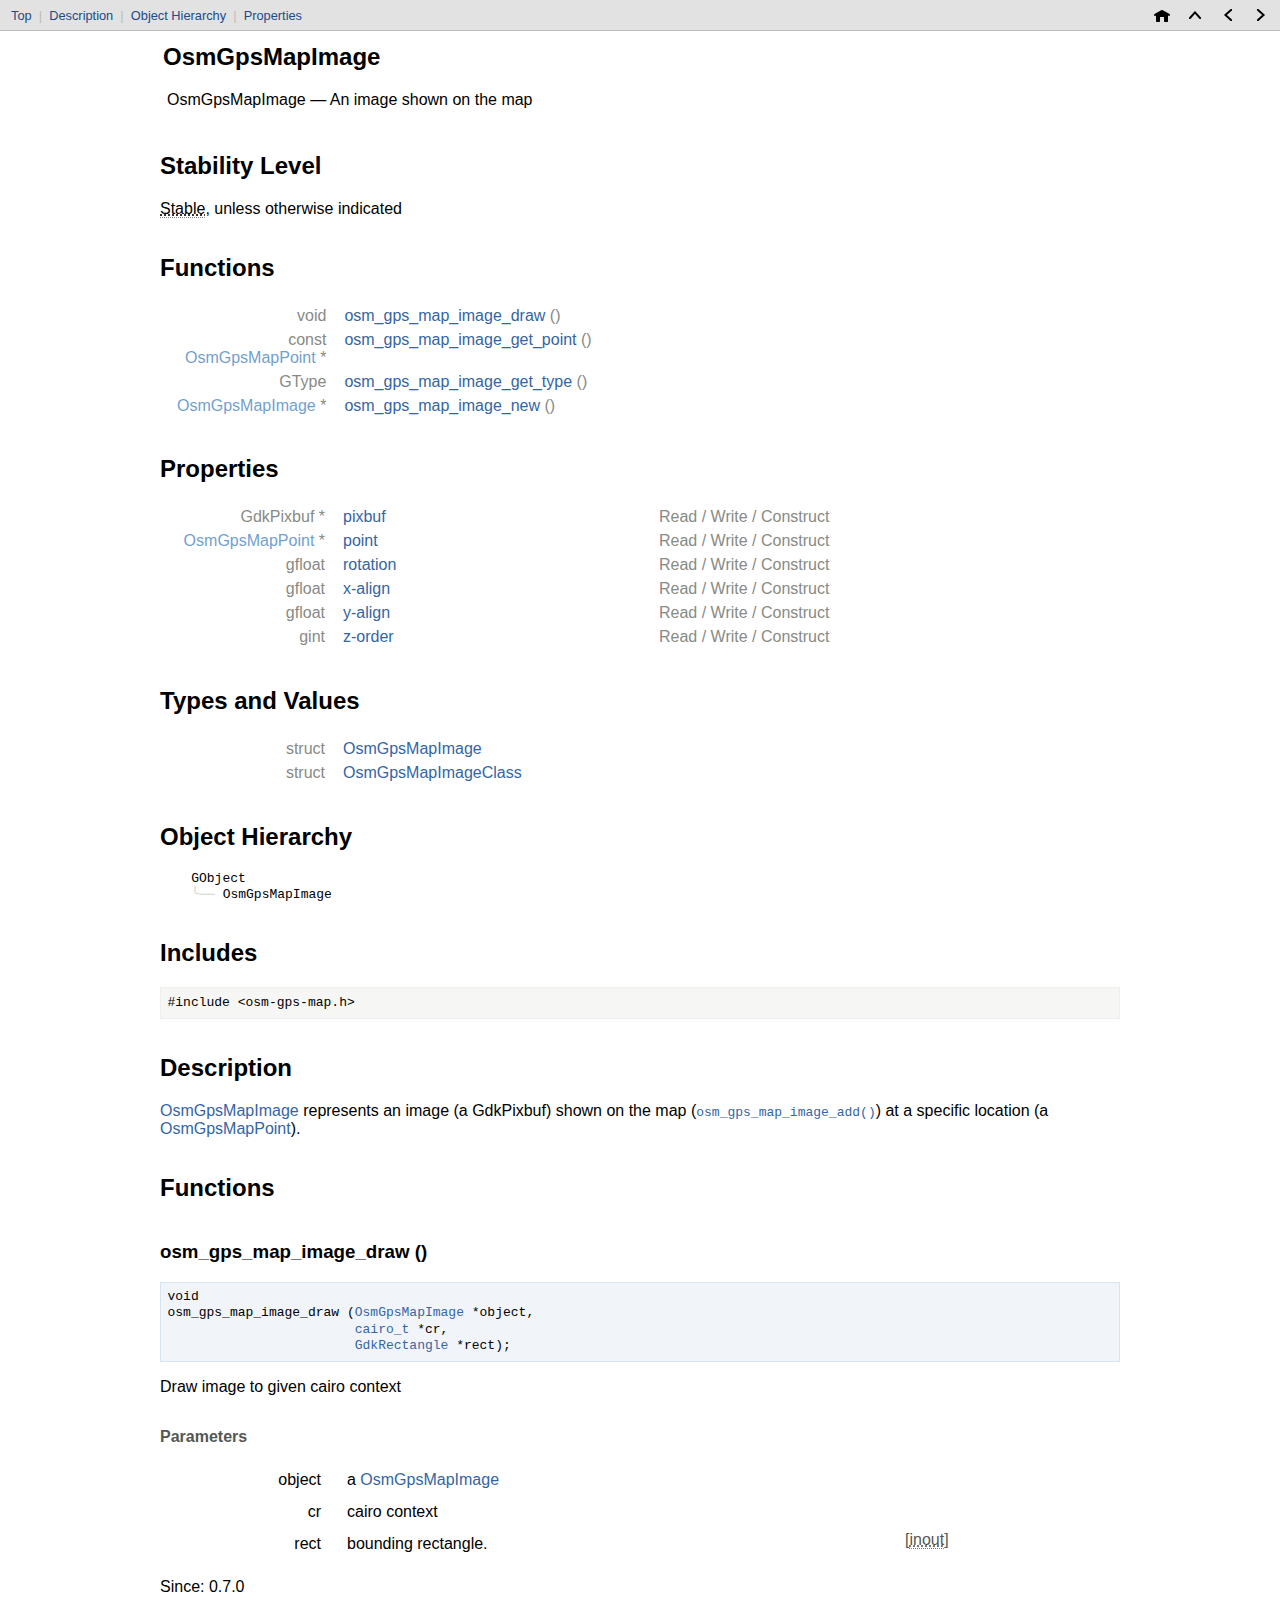
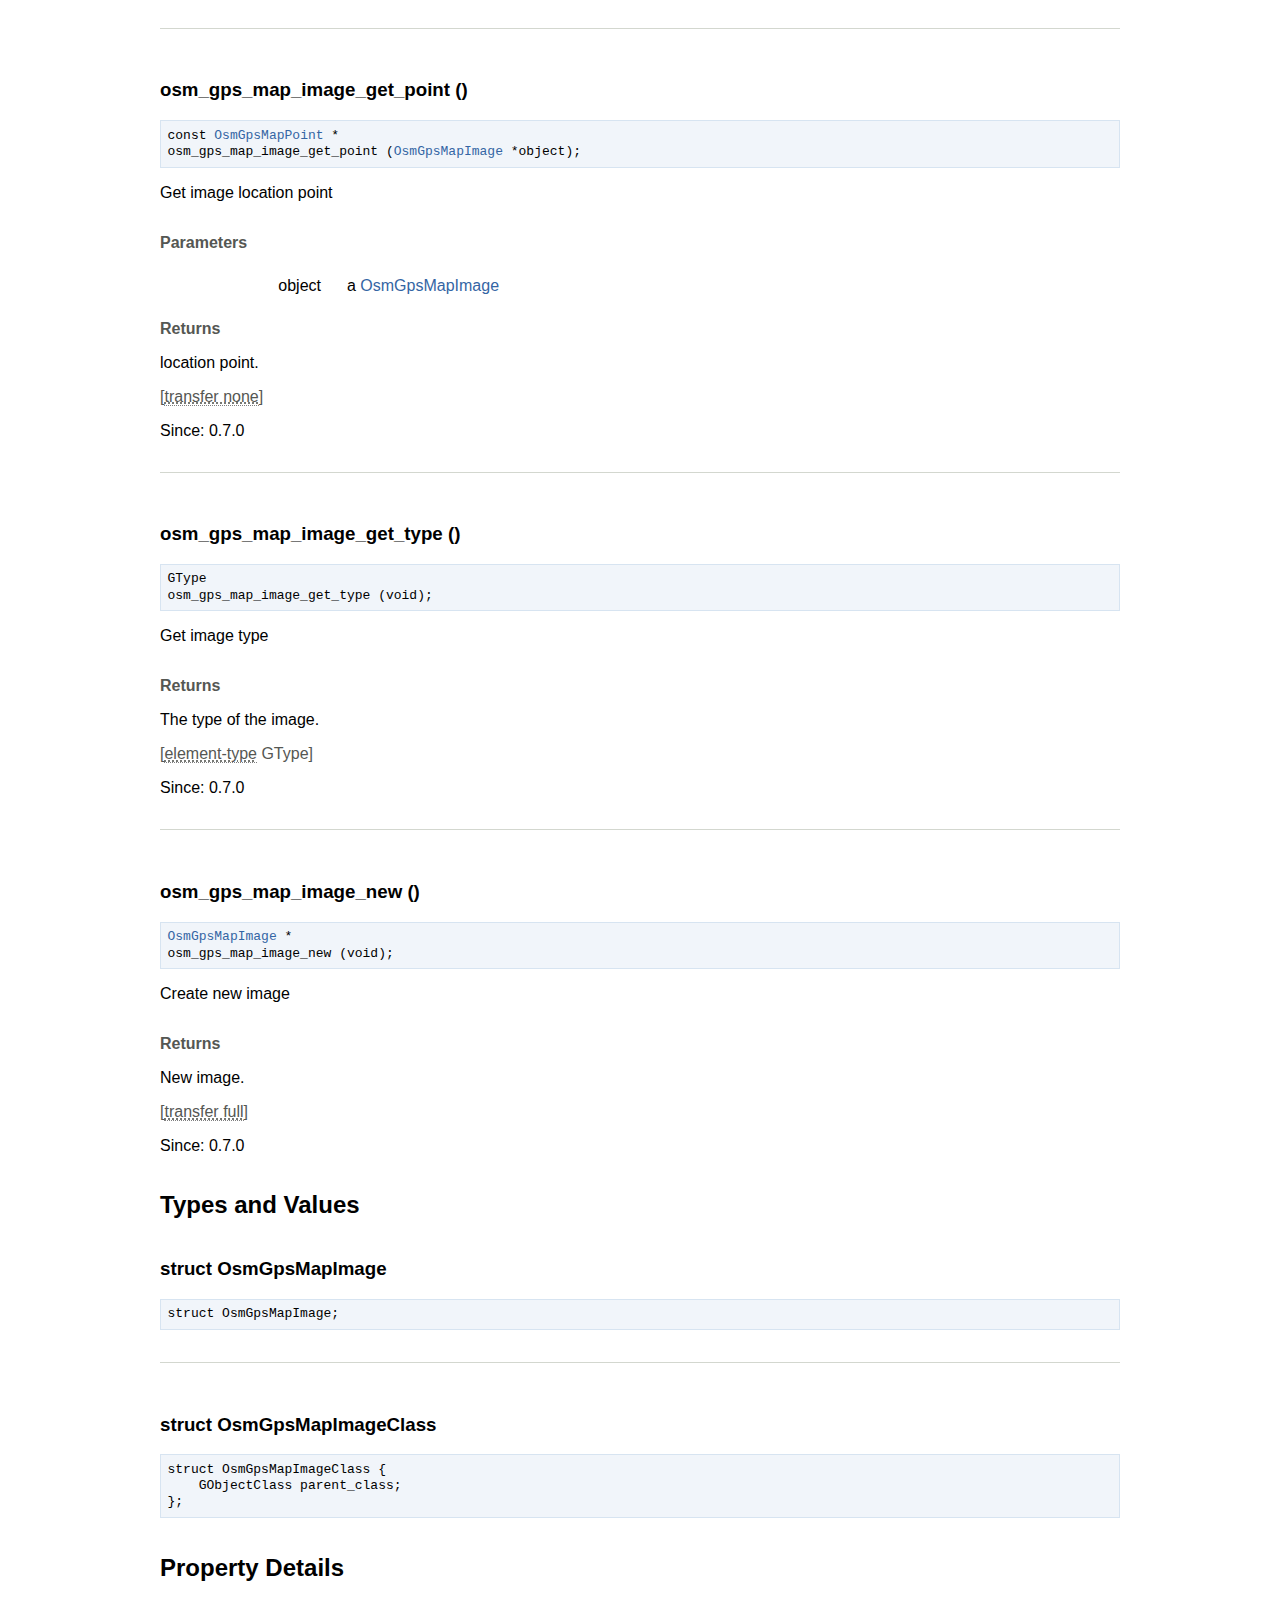
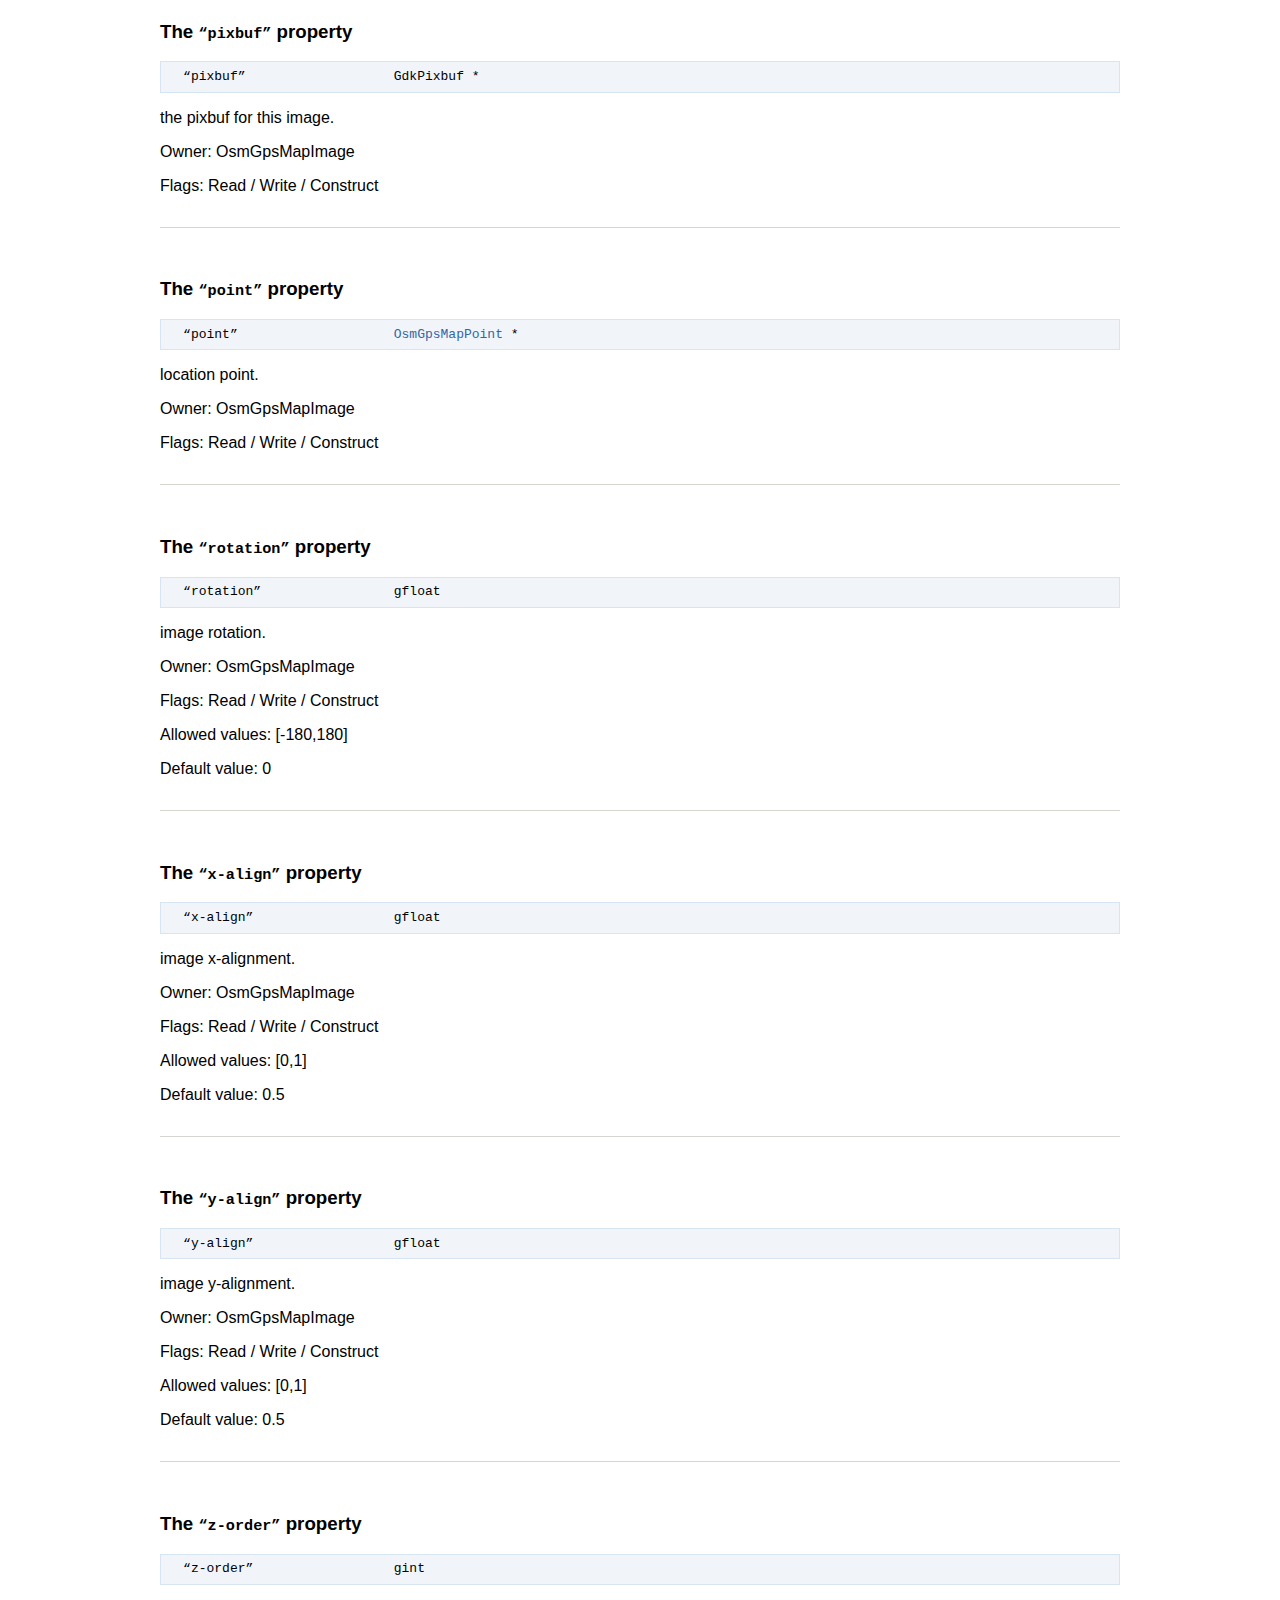
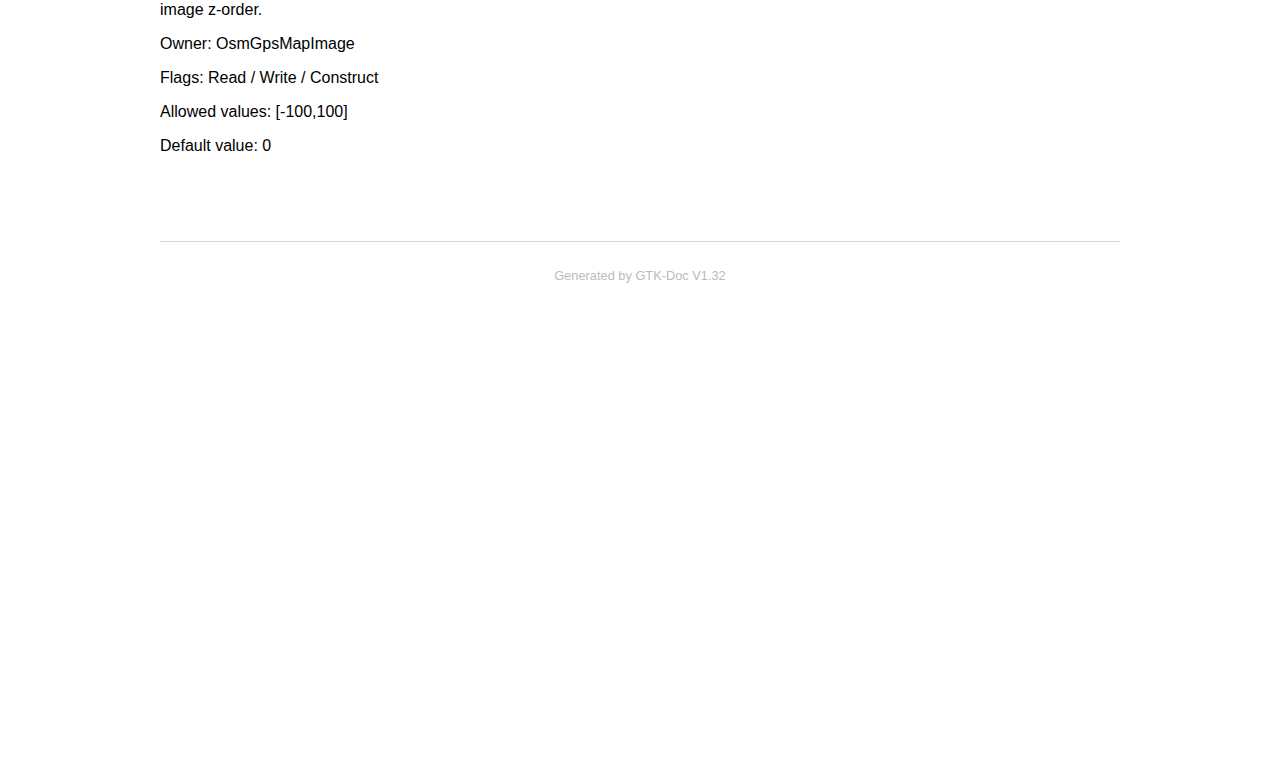
<file: docs/reference/html/OsmGpsMapImage.html>
<!DOCTYPE html PUBLIC "-//W3C//DTD HTML 4.01 Transitional//EN">
<html>
<head>
<meta http-equiv="Content-Type" content="text/html; charset=UTF-8">
<title>OsmGpsMapImage: OsmGpsMap Reference Manual</title>
<meta name="generator" content="DocBook XSL Stylesheets V1.79.1">
<link rel="home" href="index.html" title="OsmGpsMap Reference Manual">
<link rel="up" href="api-reference.html" title="API Reference">
<link rel="prev" href="OsmGpsMapLayer.html" title="OsmGpsMapLayer">
<link rel="next" href="OsmGpsMapTrack.html" title="OsmGpsMapTrack">
<meta name="generator" content="GTK-Doc V1.32 (XML mode)">
<link rel="stylesheet" href="style.css" type="text/css">
</head>
<body bgcolor="white" text="black" link="#0000FF" vlink="#840084" alink="#0000FF">
<table class="navigation" id="top" width="100%" summary="Navigation header" cellpadding="2" cellspacing="5"><tr valign="middle">
<td width="100%" align="left" class="shortcuts">
<a href="#" class="shortcut">Top</a><span id="nav_description">  <span class="dim">|</span> 
                  <a href="#OsmGpsMapImage.description" class="shortcut">Description</a></span><span id="nav_hierarchy">  <span class="dim">|</span> 
                  <a href="#OsmGpsMapImage.object-hierarchy" class="shortcut">Object Hierarchy</a></span><span id="nav_properties">  <span class="dim">|</span> 
                  <a href="#OsmGpsMapImage.properties" class="shortcut">Properties</a></span>
</td>
<td><a accesskey="h" href="index.html"><img src="home.png" width="16" height="16" border="0" alt="Home"></a></td>
<td><a accesskey="u" href="api-reference.html"><img src="up.png" width="16" height="16" border="0" alt="Up"></a></td>
<td><a accesskey="p" href="OsmGpsMapLayer.html"><img src="left.png" width="16" height="16" border="0" alt="Prev"></a></td>
<td><a accesskey="n" href="OsmGpsMapTrack.html"><img src="right.png" width="16" height="16" border="0" alt="Next"></a></td>
</tr></table>
<div class="refentry">
<a name="OsmGpsMapImage"></a><div class="titlepage"></div>
<div class="refnamediv"><table width="100%"><tr>
<td valign="top">
<h2><span class="refentrytitle"><a name="OsmGpsMapImage.top_of_page"></a>OsmGpsMapImage</span></h2>
<p>OsmGpsMapImage — An image shown on the map</p>
</td>
<td class="gallery_image" valign="top" align="right"></td>
</tr></table></div>
<div class="refsect1">
<a name="OsmGpsMapImage.stability-level"></a><h2>Stability Level</h2>
<acronym title="The intention of a Stable interface is to enable arbitrary third parties to
develop applications to these interfaces, release them, and have confidence that
they will run on all minor releases of the product (after the one in which the
interface was introduced, and within the same major release). Even at a major
release, incompatible changes are expected to be rare, and to have strong
justifications.
"><span class="acronym">Stable</span></acronym>, unless otherwise indicated
</div>
<div class="refsect1">
<a name="OsmGpsMapImage.functions"></a><h2>Functions</h2>
<div class="informaltable"><table class="informaltable" width="100%" border="0">
<colgroup>
<col width="150px" class="functions_proto_type">
<col class="functions_proto_name">
</colgroup>
<tbody>
<tr>
<td class="function_type">
<span class="returnvalue">void</span>
</td>
<td class="function_name">
<a class="link" href="OsmGpsMapImage.html#osm-gps-map-image-draw" title="osm_gps_map_image_draw ()">osm_gps_map_image_draw</a> <span class="c_punctuation">()</span>
</td>
</tr>
<tr>
<td class="function_type">const <a class="link" href="OsmGpsMapPoint.html" title="OsmGpsMapPoint"><span class="returnvalue">OsmGpsMapPoint</span></a> *
</td>
<td class="function_name">
<a class="link" href="OsmGpsMapImage.html#osm-gps-map-image-get-point" title="osm_gps_map_image_get_point ()">osm_gps_map_image_get_point</a> <span class="c_punctuation">()</span>
</td>
</tr>
<tr>
<td class="function_type">
<span class="returnvalue">GType</span>
</td>
<td class="function_name">
<a class="link" href="OsmGpsMapImage.html#osm-gps-map-image-get-type" title="osm_gps_map_image_get_type ()">osm_gps_map_image_get_type</a> <span class="c_punctuation">()</span>
</td>
</tr>
<tr>
<td class="function_type">
<a class="link" href="OsmGpsMapImage.html" title="OsmGpsMapImage"><span class="returnvalue">OsmGpsMapImage</span></a> *
</td>
<td class="function_name">
<a class="link" href="OsmGpsMapImage.html#osm-gps-map-image-new" title="osm_gps_map_image_new ()">osm_gps_map_image_new</a> <span class="c_punctuation">()</span>
</td>
</tr>
</tbody>
</table></div>
</div>
<div class="refsect1">
<a name="OsmGpsMapImage.properties"></a><h2>Properties</h2>
<div class="informaltable"><table class="informaltable" border="0">
<colgroup>
<col width="150px" class="properties_type">
<col width="300px" class="properties_name">
<col width="200px" class="properties_flags">
</colgroup>
<tbody>
<tr>
<td class="property_type">
<span class="type">GdkPixbuf</span> *</td>
<td class="property_name"><a class="link" href="OsmGpsMapImage.html#OsmGpsMapImage--pixbuf" title="The “pixbuf” property">pixbuf</a></td>
<td class="property_flags">Read / Write / Construct</td>
</tr>
<tr>
<td class="property_type">
<a class="link" href="OsmGpsMapPoint.html" title="OsmGpsMapPoint"><span class="type">OsmGpsMapPoint</span></a> *</td>
<td class="property_name"><a class="link" href="OsmGpsMapImage.html#OsmGpsMapImage--point" title="The “point” property">point</a></td>
<td class="property_flags">Read / Write / Construct</td>
</tr>
<tr>
<td class="property_type"><span class="type">gfloat</span></td>
<td class="property_name"><a class="link" href="OsmGpsMapImage.html#OsmGpsMapImage--rotation" title="The “rotation” property">rotation</a></td>
<td class="property_flags">Read / Write / Construct</td>
</tr>
<tr>
<td class="property_type"><span class="type">gfloat</span></td>
<td class="property_name"><a class="link" href="OsmGpsMapImage.html#OsmGpsMapImage--x-align" title="The “x-align” property">x-align</a></td>
<td class="property_flags">Read / Write / Construct</td>
</tr>
<tr>
<td class="property_type"><span class="type">gfloat</span></td>
<td class="property_name"><a class="link" href="OsmGpsMapImage.html#OsmGpsMapImage--y-align" title="The “y-align” property">y-align</a></td>
<td class="property_flags">Read / Write / Construct</td>
</tr>
<tr>
<td class="property_type"><span class="type">gint</span></td>
<td class="property_name"><a class="link" href="OsmGpsMapImage.html#OsmGpsMapImage--z-order" title="The “z-order” property">z-order</a></td>
<td class="property_flags">Read / Write / Construct</td>
</tr>
</tbody>
</table></div>
</div>
<div class="refsect1">
<a name="OsmGpsMapImage.other"></a><h2>Types and Values</h2>
<div class="informaltable"><table class="informaltable" width="100%" border="0">
<colgroup>
<col width="150px" class="other_proto_type">
<col class="other_proto_name">
</colgroup>
<tbody>
<tr>
<td class="datatype_keyword">struct</td>
<td class="function_name"><a class="link" href="OsmGpsMapImage.html#OsmGpsMapImage-struct" title="struct OsmGpsMapImage">OsmGpsMapImage</a></td>
</tr>
<tr>
<td class="datatype_keyword">struct</td>
<td class="function_name"><a class="link" href="OsmGpsMapImage.html#OsmGpsMapImageClass" title="struct OsmGpsMapImageClass">OsmGpsMapImageClass</a></td>
</tr>
</tbody>
</table></div>
</div>
<div class="refsect1">
<a name="OsmGpsMapImage.object-hierarchy"></a><h2>Object Hierarchy</h2>
<pre class="screen">    GObject
    <span class="lineart">╰──</span> OsmGpsMapImage
</pre>
</div>
<div class="refsect1">
<a name="OsmGpsMapImage.includes"></a><h2>Includes</h2>
<pre class="synopsis">#include &lt;osm-gps-map.h&gt;
</pre>
</div>
<div class="refsect1">
<a name="OsmGpsMapImage.description"></a><h2>Description</h2>
<p><a class="link" href="OsmGpsMapImage.html" title="OsmGpsMapImage"><span class="type">OsmGpsMapImage</span></a> represents an image (a <span class="type">GdkPixbuf</span>) shown on the map
(<a class="link" href="OsmGpsMap.html#osm-gps-map-image-add" title="osm_gps_map_image_add ()"><code class="function">osm_gps_map_image_add()</code></a>) at a specific location (a <a class="link" href="OsmGpsMapPoint.html" title="OsmGpsMapPoint"><span class="type">OsmGpsMapPoint</span></a>).</p>
</div>
<div class="refsect1">
<a name="OsmGpsMapImage.functions_details"></a><h2>Functions</h2>
<div class="refsect2">
<a name="osm-gps-map-image-draw"></a><h3>osm_gps_map_image_draw ()</h3>
<pre class="programlisting"><span class="returnvalue">void</span>
osm_gps_map_image_draw (<em class="parameter"><code><a class="link" href="OsmGpsMapImage.html" title="OsmGpsMapImage"><span class="type">OsmGpsMapImage</span></a> *object</code></em>,
                        <em class="parameter"><code><a href="/usr/share/gtk-doc/html/cairo/cairo-cairo-t.html#cairo-t"><span class="type">cairo_t</span></a> *cr</code></em>,
                        <em class="parameter"><code><a href="/usr/share/gtk-doc/html/gdk3/gdk3-Points-Rectangles-and-Regions.html#GdkRectangle"><span class="type">GdkRectangle</span></a> *rect</code></em>);</pre>
<p>Draw image to given cairo context</p>
<div class="refsect3">
<a name="osm-gps-map-image-draw.parameters"></a><h4>Parameters</h4>
<div class="informaltable"><table class="informaltable" width="100%" border="0">
<colgroup>
<col width="150px" class="parameters_name">
<col class="parameters_description">
<col width="200px" class="parameters_annotations">
</colgroup>
<tbody>
<tr>
<td class="parameter_name"><p>object</p></td>
<td class="parameter_description"><p>a <a class="link" href="OsmGpsMapImage.html" title="OsmGpsMapImage"><span class="type">OsmGpsMapImage</span></a></p></td>
<td class="parameter_annotations"> </td>
</tr>
<tr>
<td class="parameter_name"><p>cr</p></td>
<td class="parameter_description"><p>cairo context</p></td>
<td class="parameter_annotations"> </td>
</tr>
<tr>
<td class="parameter_name"><p>rect</p></td>
<td class="parameter_description"><p>bounding rectangle. </p></td>
<td class="parameter_annotations"><span class="annotation">[<acronym title="Parameter for input and for returning results. Default is transfer full."><span class="acronym">inout</span></acronym>]</span></td>
</tr>
</tbody>
</table></div>
</div>
<p class="since">Since: 0.7.0</p>
</div>
<hr>
<div class="refsect2">
<a name="osm-gps-map-image-get-point"></a><h3>osm_gps_map_image_get_point ()</h3>
<pre class="programlisting">const <a class="link" href="OsmGpsMapPoint.html" title="OsmGpsMapPoint"><span class="returnvalue">OsmGpsMapPoint</span></a> *
osm_gps_map_image_get_point (<em class="parameter"><code><a class="link" href="OsmGpsMapImage.html" title="OsmGpsMapImage"><span class="type">OsmGpsMapImage</span></a> *object</code></em>);</pre>
<p>Get image location point</p>
<div class="refsect3">
<a name="osm-gps-map-image-get-point.parameters"></a><h4>Parameters</h4>
<div class="informaltable"><table class="informaltable" width="100%" border="0">
<colgroup>
<col width="150px" class="parameters_name">
<col class="parameters_description">
<col width="200px" class="parameters_annotations">
</colgroup>
<tbody><tr>
<td class="parameter_name"><p>object</p></td>
<td class="parameter_description"><p>a <a class="link" href="OsmGpsMapImage.html" title="OsmGpsMapImage"><span class="type">OsmGpsMapImage</span></a></p></td>
<td class="parameter_annotations"> </td>
</tr></tbody>
</table></div>
</div>
<div class="refsect3">
<a name="osm-gps-map-image-get-point.returns"></a><h4>Returns</h4>
<p>location point. </p>
<p><span class="annotation">[<acronym title="Don't free data after the code is done."><span class="acronym">transfer none</span></acronym>]</span></p>
</div>
<p class="since">Since: 0.7.0</p>
</div>
<hr>
<div class="refsect2">
<a name="osm-gps-map-image-get-type"></a><h3>osm_gps_map_image_get_type ()</h3>
<pre class="programlisting"><span class="returnvalue">GType</span>
osm_gps_map_image_get_type (<em class="parameter"><code><span class="type">void</span></code></em>);</pre>
<p>Get image type</p>
<div class="refsect3">
<a name="osm-gps-map-image-get-type.returns"></a><h4>Returns</h4>
<p>The type of the image. </p>
<p><span class="annotation">[<acronym title="Generics and defining elements of containers and arrays."><span class="acronym">element-type</span></acronym> GType]</span></p>
</div>
<p class="since">Since: 0.7.0</p>
</div>
<hr>
<div class="refsect2">
<a name="osm-gps-map-image-new"></a><h3>osm_gps_map_image_new ()</h3>
<pre class="programlisting"><a class="link" href="OsmGpsMapImage.html" title="OsmGpsMapImage"><span class="returnvalue">OsmGpsMapImage</span></a> *
osm_gps_map_image_new (<em class="parameter"><code><span class="type">void</span></code></em>);</pre>
<p>Create new image</p>
<div class="refsect3">
<a name="osm-gps-map-image-new.returns"></a><h4>Returns</h4>
<p>New image. </p>
<p><span class="annotation">[<acronym title="Free data after the code is done."><span class="acronym">transfer full</span></acronym>]</span></p>
</div>
<p class="since">Since: 0.7.0</p>
</div>
</div>
<div class="refsect1">
<a name="OsmGpsMapImage.other_details"></a><h2>Types and Values</h2>
<div class="refsect2">
<a name="OsmGpsMapImage-struct"></a><h3>struct OsmGpsMapImage</h3>
<pre class="programlisting">struct OsmGpsMapImage;</pre>
</div>
<hr>
<div class="refsect2">
<a name="OsmGpsMapImageClass"></a><h3>struct OsmGpsMapImageClass</h3>
<pre class="programlisting">struct OsmGpsMapImageClass {
    GObjectClass parent_class;
};
</pre>
</div>
</div>
<div class="refsect1">
<a name="OsmGpsMapImage.property-details"></a><h2>Property Details</h2>
<div class="refsect2">
<a name="OsmGpsMapImage--pixbuf"></a><h3>The <code class="literal">“pixbuf”</code> property</h3>
<pre class="programlisting">  “pixbuf”                   <span class="type">GdkPixbuf</span> *</pre>
<p>the pixbuf for this image.</p>
<p>Owner: OsmGpsMapImage</p>
<p>Flags: Read / Write / Construct</p>
</div>
<hr>
<div class="refsect2">
<a name="OsmGpsMapImage--point"></a><h3>The <code class="literal">“point”</code> property</h3>
<pre class="programlisting">  “point”                    <a class="link" href="OsmGpsMapPoint.html" title="OsmGpsMapPoint"><span class="type">OsmGpsMapPoint</span></a> *</pre>
<p>location point.</p>
<p>Owner: OsmGpsMapImage</p>
<p>Flags: Read / Write / Construct</p>
</div>
<hr>
<div class="refsect2">
<a name="OsmGpsMapImage--rotation"></a><h3>The <code class="literal">“rotation”</code> property</h3>
<pre class="programlisting">  “rotation”                 <span class="type">gfloat</span></pre>
<p>image rotation.</p>
<p>Owner: OsmGpsMapImage</p>
<p>Flags: Read / Write / Construct</p>
<p>Allowed values: [-180,180]</p>
<p>Default value: 0</p>
</div>
<hr>
<div class="refsect2">
<a name="OsmGpsMapImage--x-align"></a><h3>The <code class="literal">“x-align”</code> property</h3>
<pre class="programlisting">  “x-align”                  <span class="type">gfloat</span></pre>
<p>image x-alignment.</p>
<p>Owner: OsmGpsMapImage</p>
<p>Flags: Read / Write / Construct</p>
<p>Allowed values: [0,1]</p>
<p>Default value: 0.5</p>
</div>
<hr>
<div class="refsect2">
<a name="OsmGpsMapImage--y-align"></a><h3>The <code class="literal">“y-align”</code> property</h3>
<pre class="programlisting">  “y-align”                  <span class="type">gfloat</span></pre>
<p>image y-alignment.</p>
<p>Owner: OsmGpsMapImage</p>
<p>Flags: Read / Write / Construct</p>
<p>Allowed values: [0,1]</p>
<p>Default value: 0.5</p>
</div>
<hr>
<div class="refsect2">
<a name="OsmGpsMapImage--z-order"></a><h3>The <code class="literal">“z-order”</code> property</h3>
<pre class="programlisting">  “z-order”                  <span class="type">gint</span></pre>
<p>image z-order.</p>
<p>Owner: OsmGpsMapImage</p>
<p>Flags: Read / Write / Construct</p>
<p>Allowed values: [-100,100]</p>
<p>Default value: 0</p>
</div>
</div>
</div>
<div class="footer">
<hr>Generated by GTK-Doc V1.32</div>
</body>
</html>
</file>
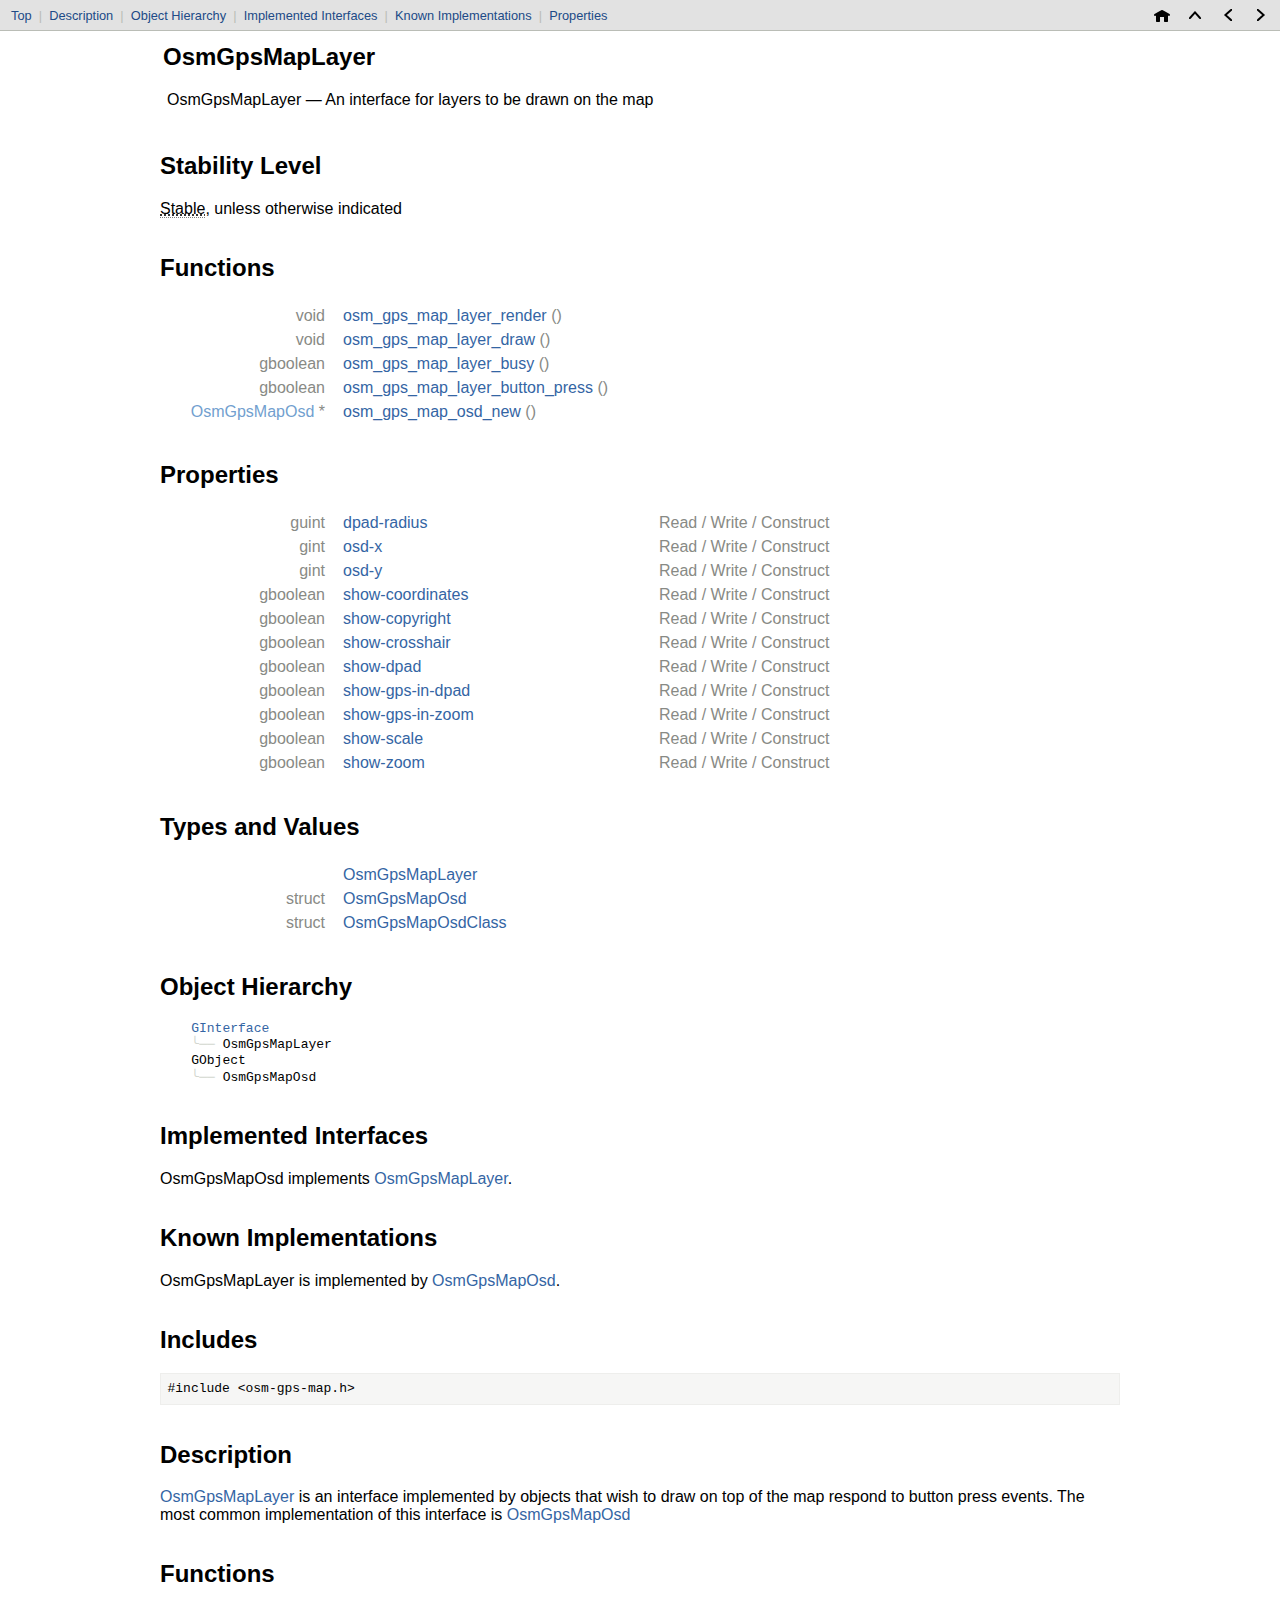
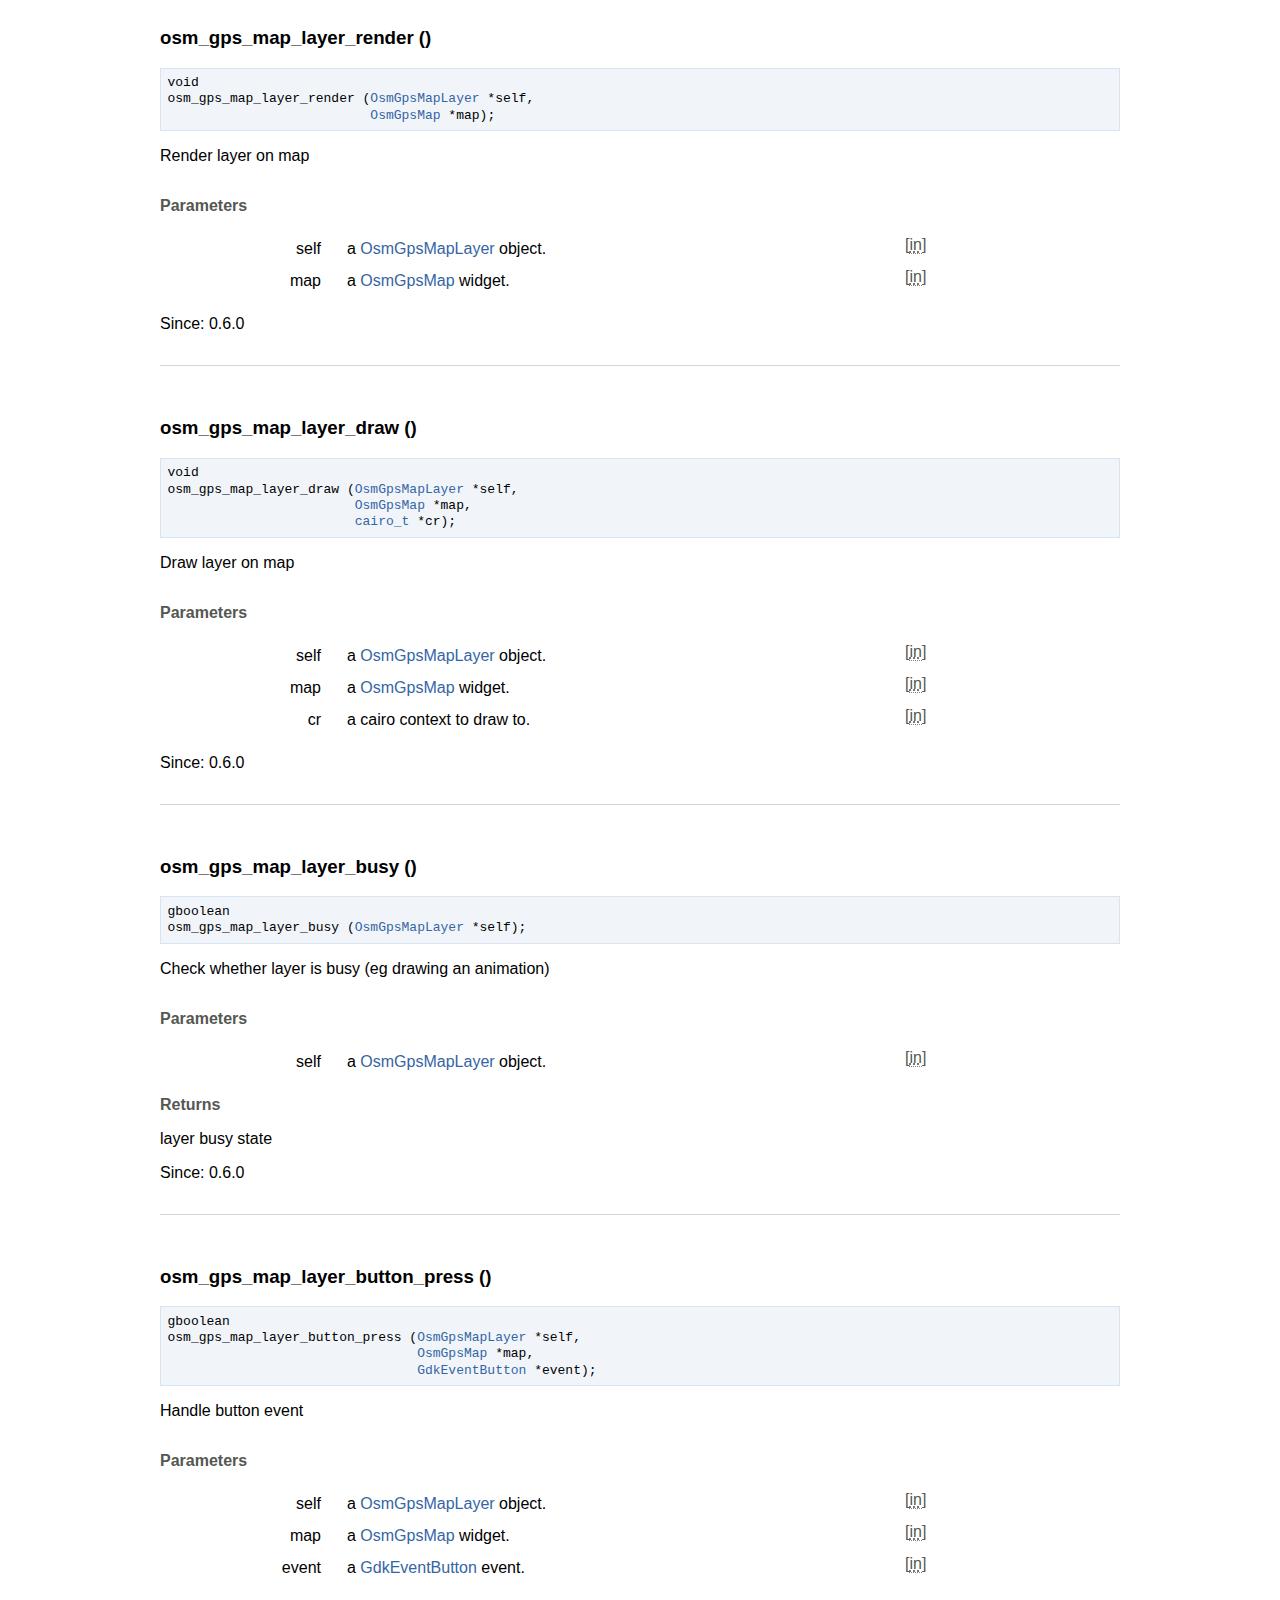
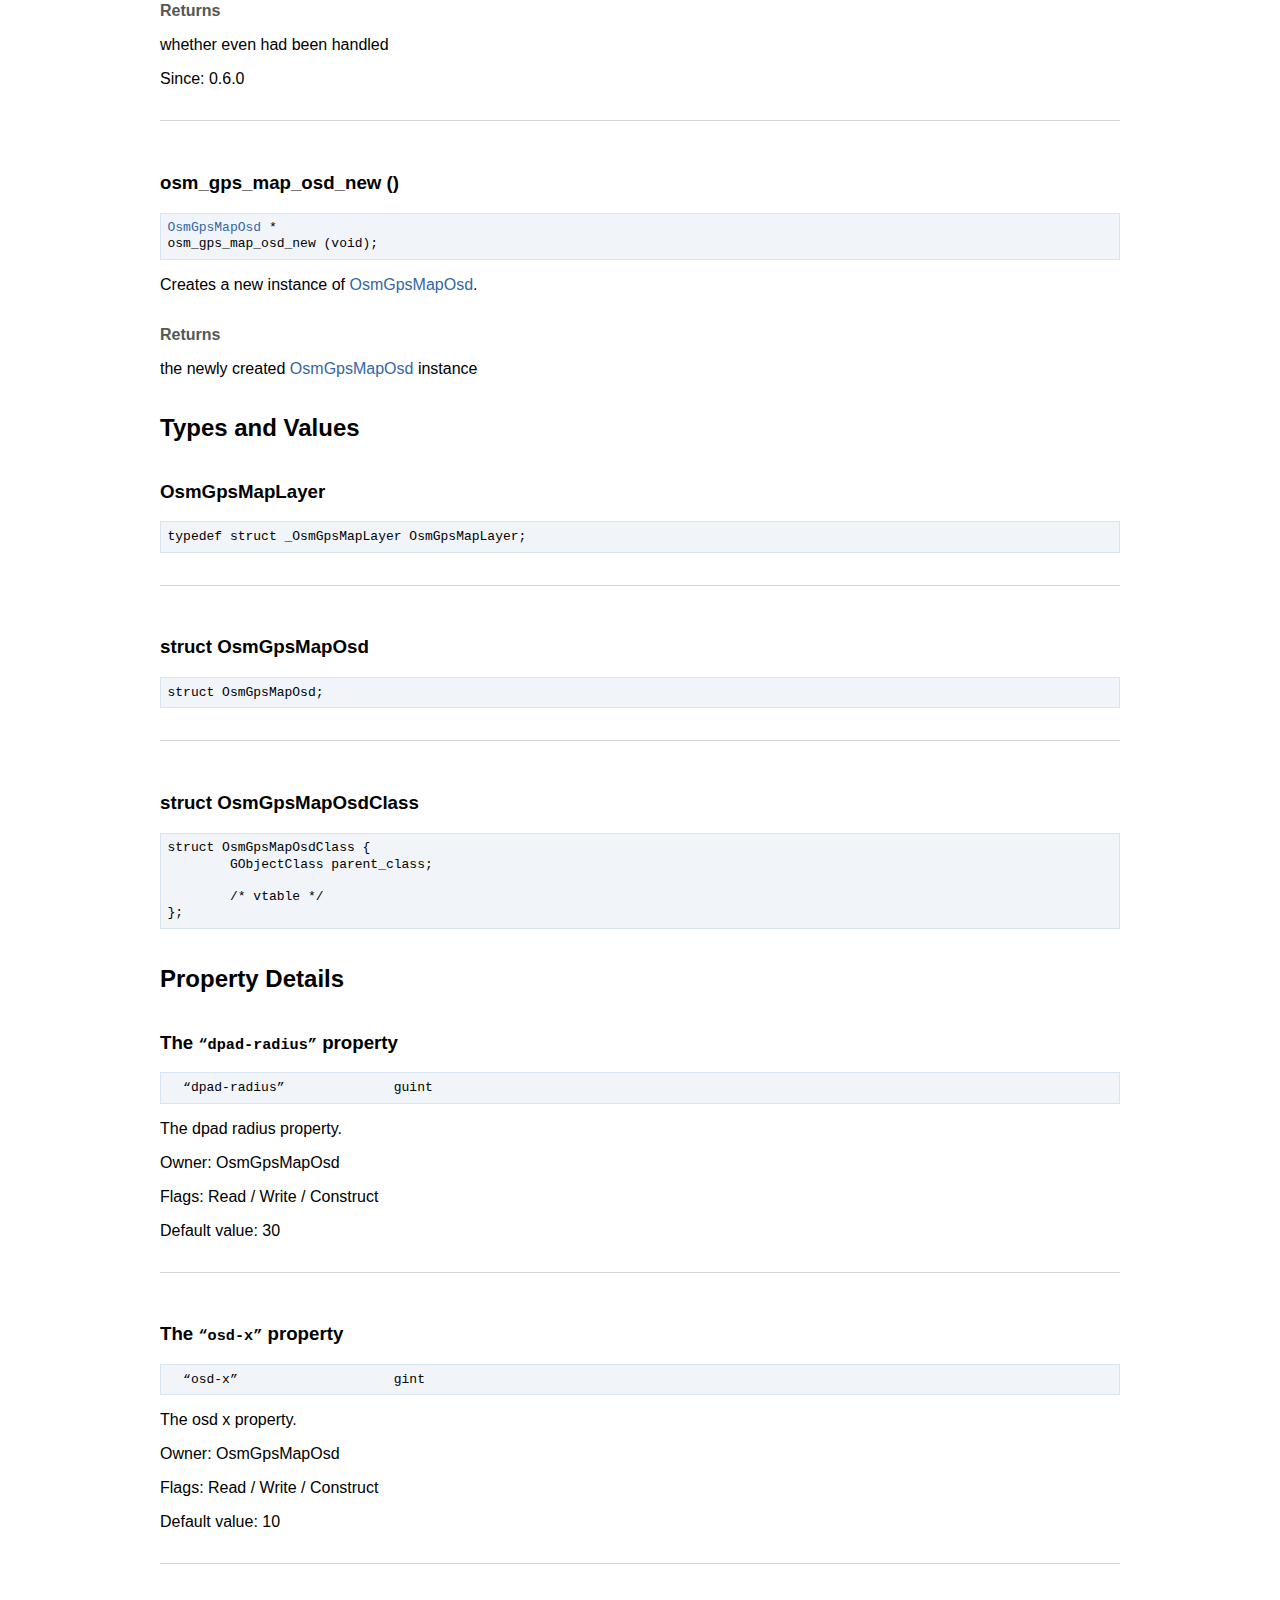
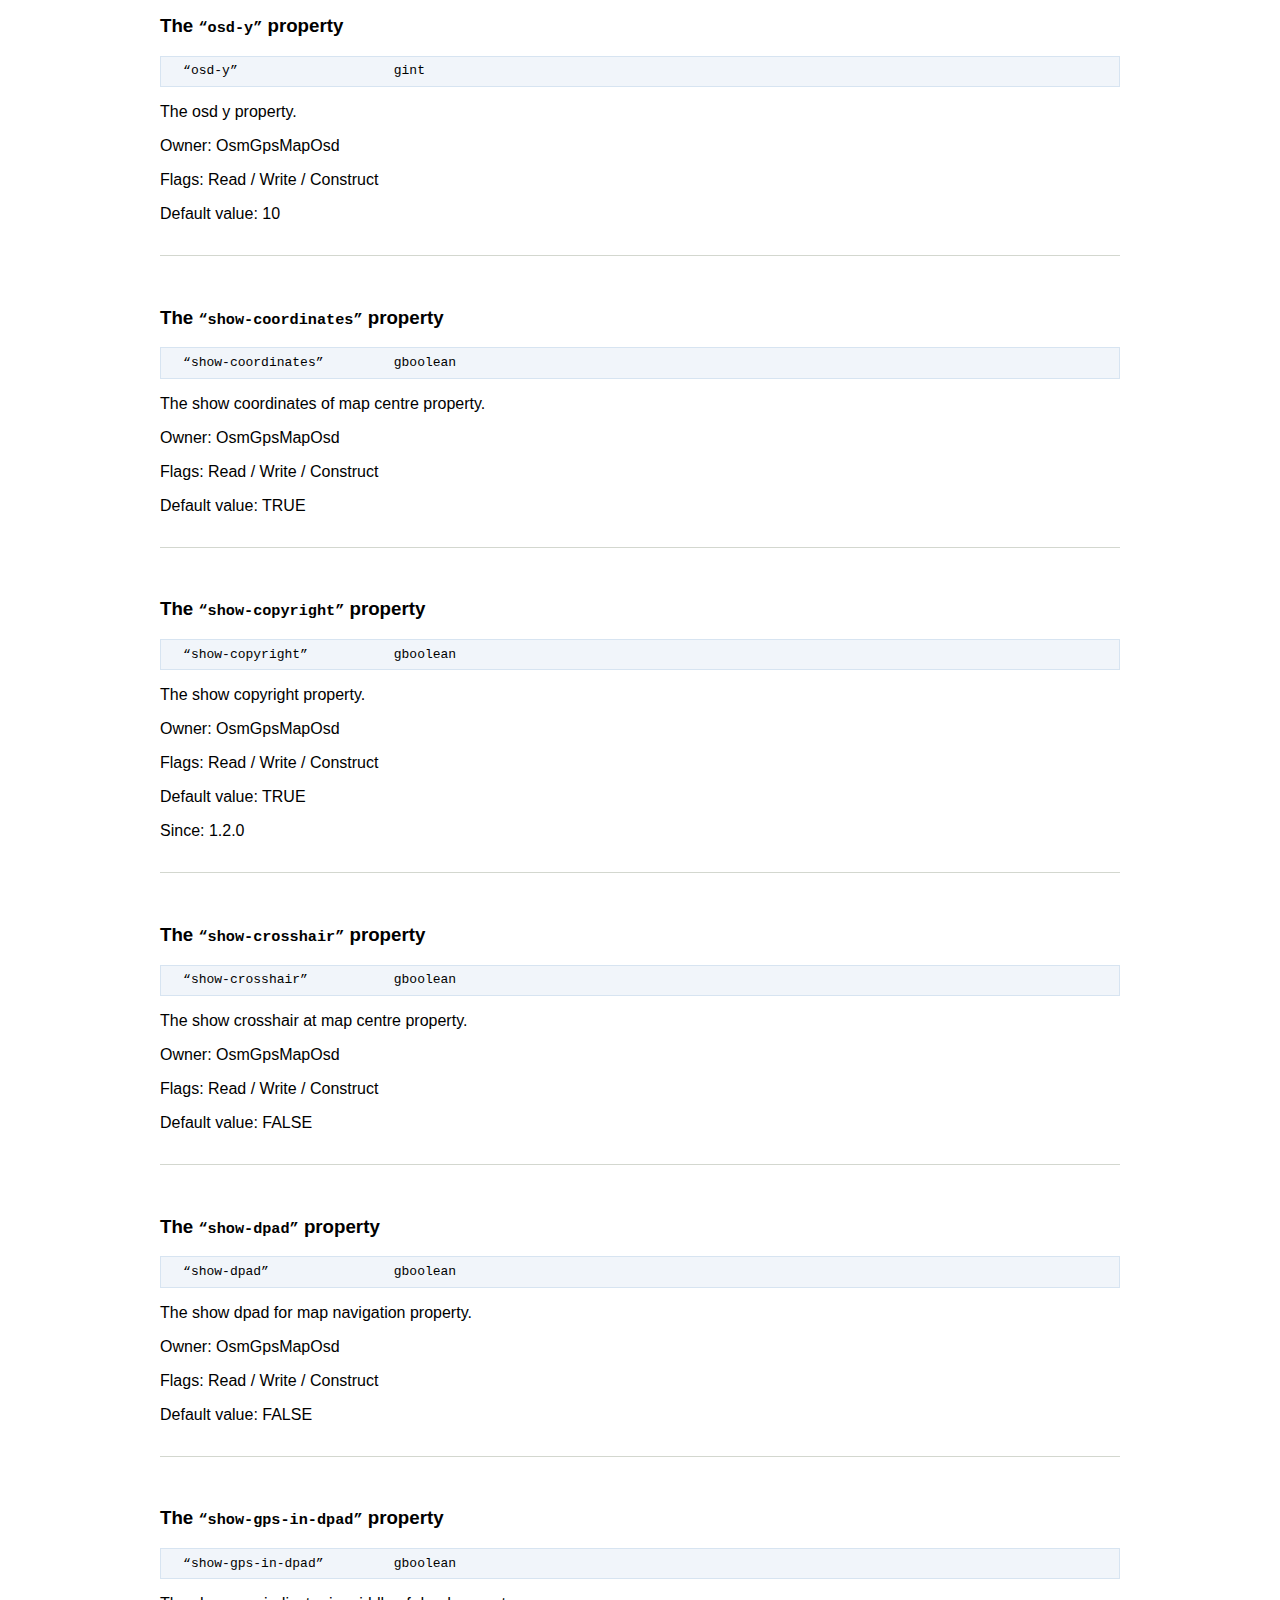
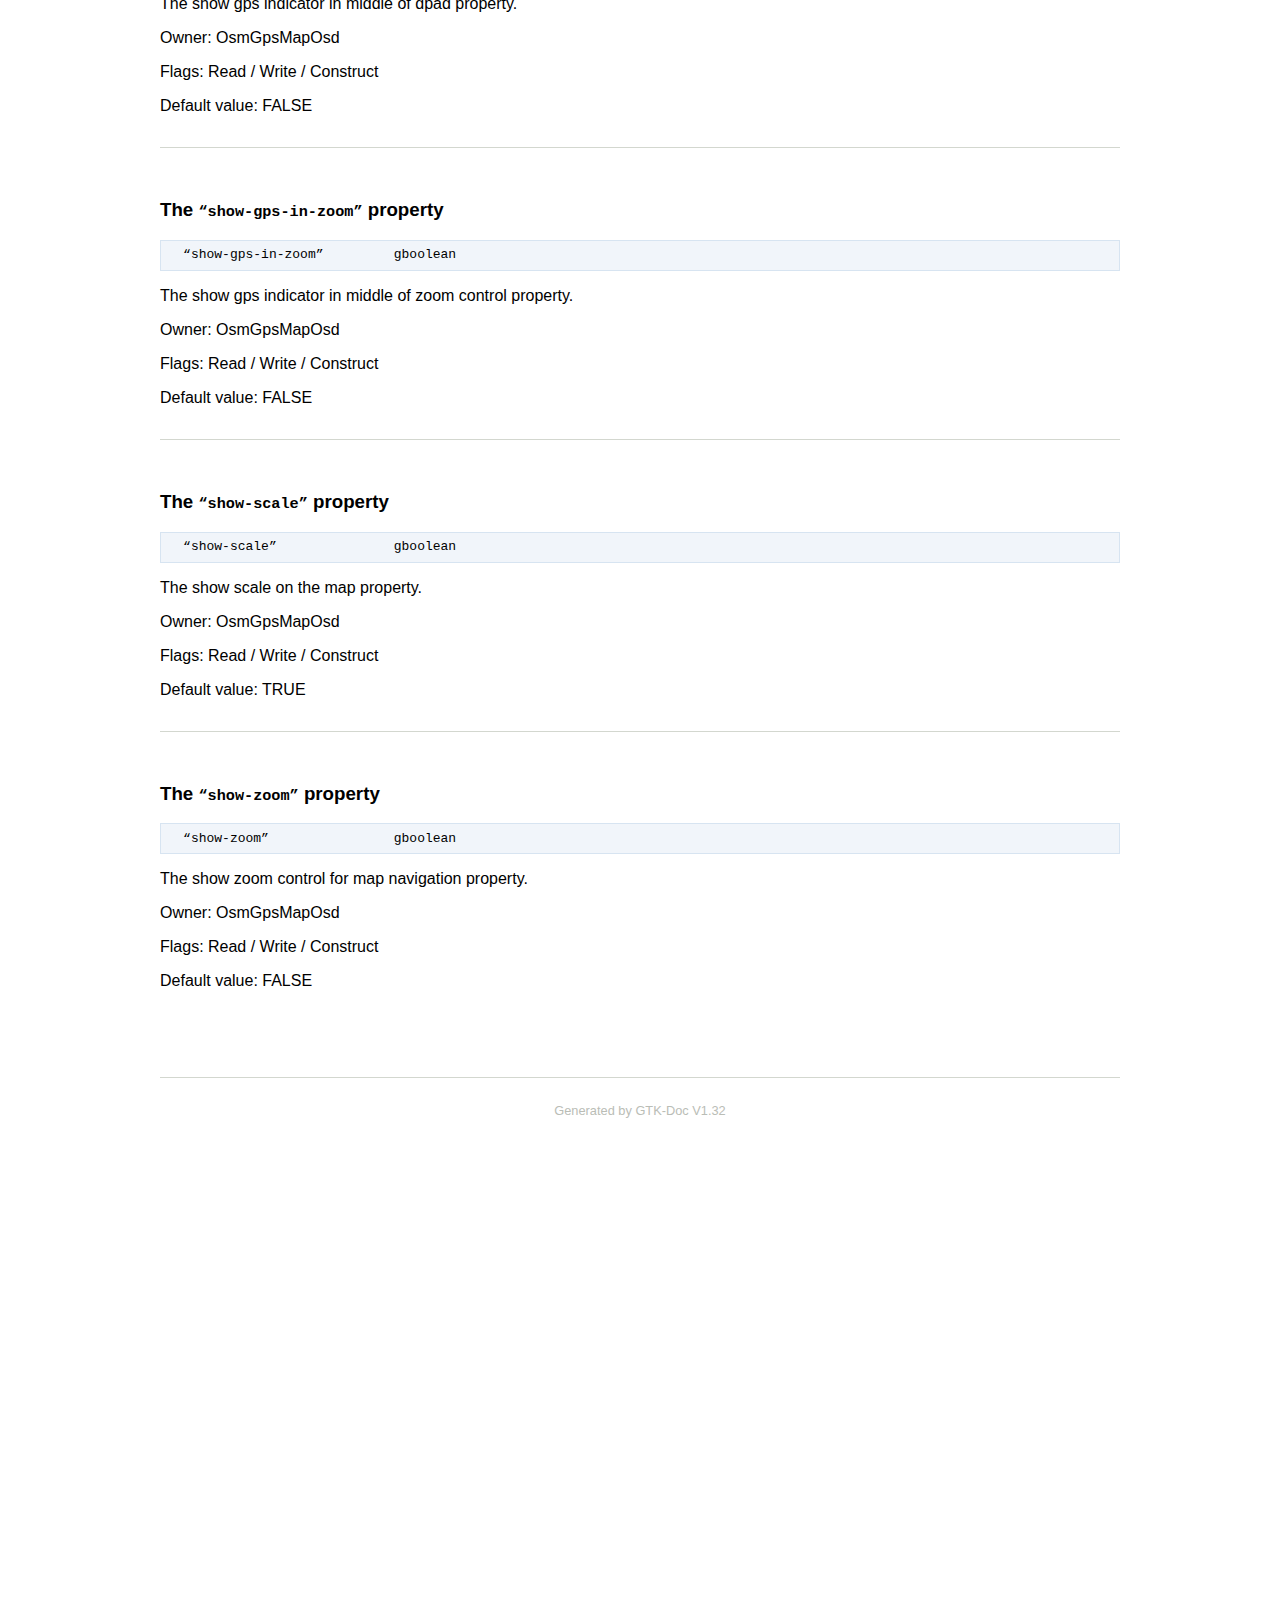
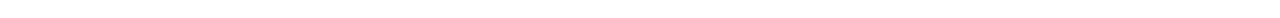
<file: docs/reference/html/OsmGpsMapLayer.html>
<!DOCTYPE html PUBLIC "-//W3C//DTD HTML 4.01 Transitional//EN">
<html>
<head>
<meta http-equiv="Content-Type" content="text/html; charset=UTF-8">
<title>OsmGpsMapLayer: OsmGpsMap Reference Manual</title>
<meta name="generator" content="DocBook XSL Stylesheets V1.79.1">
<link rel="home" href="index.html" title="OsmGpsMap Reference Manual">
<link rel="up" href="api-reference.html" title="API Reference">
<link rel="prev" href="OsmGpsMap.html" title="OsmGpsMap">
<link rel="next" href="OsmGpsMapImage.html" title="OsmGpsMapImage">
<meta name="generator" content="GTK-Doc V1.32 (XML mode)">
<link rel="stylesheet" href="style.css" type="text/css">
</head>
<body bgcolor="white" text="black" link="#0000FF" vlink="#840084" alink="#0000FF">
<table class="navigation" id="top" width="100%" summary="Navigation header" cellpadding="2" cellspacing="5"><tr valign="middle">
<td width="100%" align="left" class="shortcuts">
<a href="#" class="shortcut">Top</a><span id="nav_description">  <span class="dim">|</span> 
                  <a href="#OsmGpsMapLayer.description" class="shortcut">Description</a></span><span id="nav_hierarchy">  <span class="dim">|</span> 
                  <a href="#OsmGpsMapLayer.object-hierarchy" class="shortcut">Object Hierarchy</a></span><span id="nav_interfaces">  <span class="dim">|</span> 
                  <a href="#OsmGpsMapLayer.implemented-interfaces" class="shortcut">Implemented Interfaces</a></span><span id="nav_implementations">  <span class="dim">|</span> 
                  <a href="#OsmGpsMapLayer.implementations" class="shortcut">Known Implementations</a></span><span id="nav_properties">  <span class="dim">|</span> 
                  <a href="#OsmGpsMapLayer.properties" class="shortcut">Properties</a></span>
</td>
<td><a accesskey="h" href="index.html"><img src="home.png" width="16" height="16" border="0" alt="Home"></a></td>
<td><a accesskey="u" href="api-reference.html"><img src="up.png" width="16" height="16" border="0" alt="Up"></a></td>
<td><a accesskey="p" href="OsmGpsMap.html"><img src="left.png" width="16" height="16" border="0" alt="Prev"></a></td>
<td><a accesskey="n" href="OsmGpsMapImage.html"><img src="right.png" width="16" height="16" border="0" alt="Next"></a></td>
</tr></table>
<div class="refentry">
<a name="OsmGpsMapLayer"></a><div class="titlepage"></div>
<div class="refnamediv"><table width="100%"><tr>
<td valign="top">
<h2><span class="refentrytitle"><a name="OsmGpsMapLayer.top_of_page"></a>OsmGpsMapLayer</span></h2>
<p>OsmGpsMapLayer — An interface for layers to be drawn on the map</p>
</td>
<td class="gallery_image" valign="top" align="right"></td>
</tr></table></div>
<div class="refsect1">
<a name="OsmGpsMapLayer.stability-level"></a><h2>Stability Level</h2>
<acronym title="The intention of a Stable interface is to enable arbitrary third parties to
develop applications to these interfaces, release them, and have confidence that
they will run on all minor releases of the product (after the one in which the
interface was introduced, and within the same major release). Even at a major
release, incompatible changes are expected to be rare, and to have strong
justifications.
"><span class="acronym">Stable</span></acronym>, unless otherwise indicated
</div>
<div class="refsect1">
<a name="OsmGpsMapLayer.functions"></a><h2>Functions</h2>
<div class="informaltable"><table class="informaltable" width="100%" border="0">
<colgroup>
<col width="150px" class="functions_proto_type">
<col class="functions_proto_name">
</colgroup>
<tbody>
<tr>
<td class="function_type">
<span class="returnvalue">void</span>
</td>
<td class="function_name">
<a class="link" href="OsmGpsMapLayer.html#osm-gps-map-layer-render" title="osm_gps_map_layer_render ()">osm_gps_map_layer_render</a> <span class="c_punctuation">()</span>
</td>
</tr>
<tr>
<td class="function_type">
<span class="returnvalue">void</span>
</td>
<td class="function_name">
<a class="link" href="OsmGpsMapLayer.html#osm-gps-map-layer-draw" title="osm_gps_map_layer_draw ()">osm_gps_map_layer_draw</a> <span class="c_punctuation">()</span>
</td>
</tr>
<tr>
<td class="function_type">
<span class="returnvalue">gboolean</span>
</td>
<td class="function_name">
<a class="link" href="OsmGpsMapLayer.html#osm-gps-map-layer-busy" title="osm_gps_map_layer_busy ()">osm_gps_map_layer_busy</a> <span class="c_punctuation">()</span>
</td>
</tr>
<tr>
<td class="function_type">
<span class="returnvalue">gboolean</span>
</td>
<td class="function_name">
<a class="link" href="OsmGpsMapLayer.html#osm-gps-map-layer-button-press" title="osm_gps_map_layer_button_press ()">osm_gps_map_layer_button_press</a> <span class="c_punctuation">()</span>
</td>
</tr>
<tr>
<td class="function_type">
<a class="link" href="OsmGpsMapLayer.html#OsmGpsMapOsd"><span class="returnvalue">OsmGpsMapOsd</span></a> *
</td>
<td class="function_name">
<a class="link" href="OsmGpsMapLayer.html#osm-gps-map-osd-new" title="osm_gps_map_osd_new ()">osm_gps_map_osd_new</a> <span class="c_punctuation">()</span>
</td>
</tr>
</tbody>
</table></div>
</div>
<div class="refsect1">
<a name="OsmGpsMapLayer.properties"></a><h2>Properties</h2>
<div class="informaltable"><table class="informaltable" border="0">
<colgroup>
<col width="150px" class="properties_type">
<col width="300px" class="properties_name">
<col width="200px" class="properties_flags">
</colgroup>
<tbody>
<tr>
<td class="property_type"><span class="type">guint</span></td>
<td class="property_name"><a class="link" href="OsmGpsMapLayer.html#OsmGpsMapOsd--dpad-radius" title="The “dpad-radius” property">dpad-radius</a></td>
<td class="property_flags">Read / Write / Construct</td>
</tr>
<tr>
<td class="property_type"><span class="type">gint</span></td>
<td class="property_name"><a class="link" href="OsmGpsMapLayer.html#OsmGpsMapOsd--osd-x" title="The “osd-x” property">osd-x</a></td>
<td class="property_flags">Read / Write / Construct</td>
</tr>
<tr>
<td class="property_type"><span class="type">gint</span></td>
<td class="property_name"><a class="link" href="OsmGpsMapLayer.html#OsmGpsMapOsd--osd-y" title="The “osd-y” property">osd-y</a></td>
<td class="property_flags">Read / Write / Construct</td>
</tr>
<tr>
<td class="property_type"><span class="type">gboolean</span></td>
<td class="property_name"><a class="link" href="OsmGpsMapLayer.html#OsmGpsMapOsd--show-coordinates" title="The “show-coordinates” property">show-coordinates</a></td>
<td class="property_flags">Read / Write / Construct</td>
</tr>
<tr>
<td class="property_type"><span class="type">gboolean</span></td>
<td class="property_name"><a class="link" href="OsmGpsMapLayer.html#OsmGpsMapOsd--show-copyright" title="The “show-copyright” property">show-copyright</a></td>
<td class="property_flags">Read / Write / Construct</td>
</tr>
<tr>
<td class="property_type"><span class="type">gboolean</span></td>
<td class="property_name"><a class="link" href="OsmGpsMapLayer.html#OsmGpsMapOsd--show-crosshair" title="The “show-crosshair” property">show-crosshair</a></td>
<td class="property_flags">Read / Write / Construct</td>
</tr>
<tr>
<td class="property_type"><span class="type">gboolean</span></td>
<td class="property_name"><a class="link" href="OsmGpsMapLayer.html#OsmGpsMapOsd--show-dpad" title="The “show-dpad” property">show-dpad</a></td>
<td class="property_flags">Read / Write / Construct</td>
</tr>
<tr>
<td class="property_type"><span class="type">gboolean</span></td>
<td class="property_name"><a class="link" href="OsmGpsMapLayer.html#OsmGpsMapOsd--show-gps-in-dpad" title="The “show-gps-in-dpad” property">show-gps-in-dpad</a></td>
<td class="property_flags">Read / Write / Construct</td>
</tr>
<tr>
<td class="property_type"><span class="type">gboolean</span></td>
<td class="property_name"><a class="link" href="OsmGpsMapLayer.html#OsmGpsMapOsd--show-gps-in-zoom" title="The “show-gps-in-zoom” property">show-gps-in-zoom</a></td>
<td class="property_flags">Read / Write / Construct</td>
</tr>
<tr>
<td class="property_type"><span class="type">gboolean</span></td>
<td class="property_name"><a class="link" href="OsmGpsMapLayer.html#OsmGpsMapOsd--show-scale" title="The “show-scale” property">show-scale</a></td>
<td class="property_flags">Read / Write / Construct</td>
</tr>
<tr>
<td class="property_type"><span class="type">gboolean</span></td>
<td class="property_name"><a class="link" href="OsmGpsMapLayer.html#OsmGpsMapOsd--show-zoom" title="The “show-zoom” property">show-zoom</a></td>
<td class="property_flags">Read / Write / Construct</td>
</tr>
</tbody>
</table></div>
</div>
<a name="OsmGpsMapOsd"></a><div class="refsect1">
<a name="OsmGpsMapLayer.other"></a><h2>Types and Values</h2>
<div class="informaltable"><table class="informaltable" width="100%" border="0">
<colgroup>
<col width="150px" class="other_proto_type">
<col class="other_proto_name">
</colgroup>
<tbody>
<tr>
<td class="datatype_keyword"> </td>
<td class="function_name"><a class="link" href="OsmGpsMapLayer.html#OsmGpsMapLayer-struct" title="OsmGpsMapLayer">OsmGpsMapLayer</a></td>
</tr>
<tr>
<td class="datatype_keyword">struct</td>
<td class="function_name"><a class="link" href="OsmGpsMapLayer.html#OsmGpsMapOsd-struct" title="struct OsmGpsMapOsd">OsmGpsMapOsd</a></td>
</tr>
<tr>
<td class="datatype_keyword">struct</td>
<td class="function_name"><a class="link" href="OsmGpsMapLayer.html#OsmGpsMapOsdClass" title="struct OsmGpsMapOsdClass">OsmGpsMapOsdClass</a></td>
</tr>
</tbody>
</table></div>
</div>
<div class="refsect1">
<a name="OsmGpsMapLayer.object-hierarchy"></a><h2>Object Hierarchy</h2>
<pre class="screen">    <a href="/usr/share/gtk-doc/html/gobject/GTypeModule.html">GInterface</a>
    <span class="lineart">╰──</span> OsmGpsMapLayer
    GObject
    <span class="lineart">╰──</span> OsmGpsMapOsd
</pre>
</div>
<div class="refsect1">
<a name="OsmGpsMapLayer.implemented-interfaces"></a><h2>Implemented Interfaces</h2>
<p>
OsmGpsMapOsd implements
 <a class="link" href="OsmGpsMapLayer.html" title="OsmGpsMapLayer">OsmGpsMapLayer</a>.</p>
</div>
<div class="refsect1">
<a name="OsmGpsMapLayer.implementations"></a><h2>Known Implementations</h2>
<p>
OsmGpsMapLayer is implemented by
 <a class="link" href="OsmGpsMapLayer.html#OsmGpsMapOsd">OsmGpsMapOsd</a>.</p>
</div>
<div class="refsect1">
<a name="OsmGpsMapLayer.includes"></a><h2>Includes</h2>
<pre class="synopsis">#include &lt;osm-gps-map.h&gt;
</pre>
</div>
<div class="refsect1">
<a name="OsmGpsMapLayer.description"></a><h2>Description</h2>
<p><a class="link" href="OsmGpsMapLayer.html" title="OsmGpsMapLayer"><span class="type">OsmGpsMapLayer</span></a> is an interface implemented by objects that wish
to draw on top of the map respond to button press events. The most
common implementation of this interface is <a class="link" href="OsmGpsMapLayer.html#OsmGpsMapOsd"><span class="type">OsmGpsMapOsd</span></a></p>
</div>
<div class="refsect1">
<a name="OsmGpsMapLayer.functions_details"></a><h2>Functions</h2>
<div class="refsect2">
<a name="osm-gps-map-layer-render"></a><h3>osm_gps_map_layer_render ()</h3>
<pre class="programlisting"><span class="returnvalue">void</span>
osm_gps_map_layer_render (<em class="parameter"><code><a class="link" href="OsmGpsMapLayer.html" title="OsmGpsMapLayer"><span class="type">OsmGpsMapLayer</span></a> *self</code></em>,
                          <em class="parameter"><code><a class="link" href="OsmGpsMap.html" title="OsmGpsMap"><span class="type">OsmGpsMap</span></a> *map</code></em>);</pre>
<p>Render layer on map</p>
<div class="refsect3">
<a name="osm-gps-map-layer-render.parameters"></a><h4>Parameters</h4>
<div class="informaltable"><table class="informaltable" width="100%" border="0">
<colgroup>
<col width="150px" class="parameters_name">
<col class="parameters_description">
<col width="200px" class="parameters_annotations">
</colgroup>
<tbody>
<tr>
<td class="parameter_name"><p>self</p></td>
<td class="parameter_description"><p>a <a class="link" href="OsmGpsMapLayer.html" title="OsmGpsMapLayer"><span class="type">OsmGpsMapLayer</span></a> object. </p></td>
<td class="parameter_annotations"><span class="annotation">[<acronym title="Parameter for input. Default is transfer none."><span class="acronym">in</span></acronym>]</span></td>
</tr>
<tr>
<td class="parameter_name"><p>map</p></td>
<td class="parameter_description"><p>a <a class="link" href="OsmGpsMap.html" title="OsmGpsMap"><span class="type">OsmGpsMap</span></a> widget. </p></td>
<td class="parameter_annotations"><span class="annotation">[<acronym title="Parameter for input. Default is transfer none."><span class="acronym">in</span></acronym>]</span></td>
</tr>
</tbody>
</table></div>
</div>
<p class="since">Since: 0.6.0</p>
</div>
<hr>
<div class="refsect2">
<a name="osm-gps-map-layer-draw"></a><h3>osm_gps_map_layer_draw ()</h3>
<pre class="programlisting"><span class="returnvalue">void</span>
osm_gps_map_layer_draw (<em class="parameter"><code><a class="link" href="OsmGpsMapLayer.html" title="OsmGpsMapLayer"><span class="type">OsmGpsMapLayer</span></a> *self</code></em>,
                        <em class="parameter"><code><a class="link" href="OsmGpsMap.html" title="OsmGpsMap"><span class="type">OsmGpsMap</span></a> *map</code></em>,
                        <em class="parameter"><code><a href="/usr/share/gtk-doc/html/cairo/cairo-cairo-t.html#cairo-t"><span class="type">cairo_t</span></a> *cr</code></em>);</pre>
<p>Draw layer on map</p>
<div class="refsect3">
<a name="osm-gps-map-layer-draw.parameters"></a><h4>Parameters</h4>
<div class="informaltable"><table class="informaltable" width="100%" border="0">
<colgroup>
<col width="150px" class="parameters_name">
<col class="parameters_description">
<col width="200px" class="parameters_annotations">
</colgroup>
<tbody>
<tr>
<td class="parameter_name"><p>self</p></td>
<td class="parameter_description"><p>a <a class="link" href="OsmGpsMapLayer.html" title="OsmGpsMapLayer"><span class="type">OsmGpsMapLayer</span></a> object. </p></td>
<td class="parameter_annotations"><span class="annotation">[<acronym title="Parameter for input. Default is transfer none."><span class="acronym">in</span></acronym>]</span></td>
</tr>
<tr>
<td class="parameter_name"><p>map</p></td>
<td class="parameter_description"><p>a <a class="link" href="OsmGpsMap.html" title="OsmGpsMap"><span class="type">OsmGpsMap</span></a> widget. </p></td>
<td class="parameter_annotations"><span class="annotation">[<acronym title="Parameter for input. Default is transfer none."><span class="acronym">in</span></acronym>]</span></td>
</tr>
<tr>
<td class="parameter_name"><p>cr</p></td>
<td class="parameter_description"><p>a cairo context to draw to. </p></td>
<td class="parameter_annotations"><span class="annotation">[<acronym title="Parameter for input. Default is transfer none."><span class="acronym">in</span></acronym>]</span></td>
</tr>
</tbody>
</table></div>
</div>
<p class="since">Since: 0.6.0</p>
</div>
<hr>
<div class="refsect2">
<a name="osm-gps-map-layer-busy"></a><h3>osm_gps_map_layer_busy ()</h3>
<pre class="programlisting"><span class="returnvalue">gboolean</span>
osm_gps_map_layer_busy (<em class="parameter"><code><a class="link" href="OsmGpsMapLayer.html" title="OsmGpsMapLayer"><span class="type">OsmGpsMapLayer</span></a> *self</code></em>);</pre>
<p>Check whether layer is busy (eg drawing an animation)</p>
<div class="refsect3">
<a name="osm-gps-map-layer-busy.parameters"></a><h4>Parameters</h4>
<div class="informaltable"><table class="informaltable" width="100%" border="0">
<colgroup>
<col width="150px" class="parameters_name">
<col class="parameters_description">
<col width="200px" class="parameters_annotations">
</colgroup>
<tbody><tr>
<td class="parameter_name"><p>self</p></td>
<td class="parameter_description"><p>a <a class="link" href="OsmGpsMapLayer.html" title="OsmGpsMapLayer"><span class="type">OsmGpsMapLayer</span></a> object. </p></td>
<td class="parameter_annotations"><span class="annotation">[<acronym title="Parameter for input. Default is transfer none."><span class="acronym">in</span></acronym>]</span></td>
</tr></tbody>
</table></div>
</div>
<div class="refsect3">
<a name="osm-gps-map-layer-busy.returns"></a><h4>Returns</h4>
<p> layer busy state</p>
</div>
<p class="since">Since: 0.6.0</p>
</div>
<hr>
<div class="refsect2">
<a name="osm-gps-map-layer-button-press"></a><h3>osm_gps_map_layer_button_press ()</h3>
<pre class="programlisting"><span class="returnvalue">gboolean</span>
osm_gps_map_layer_button_press (<em class="parameter"><code><a class="link" href="OsmGpsMapLayer.html" title="OsmGpsMapLayer"><span class="type">OsmGpsMapLayer</span></a> *self</code></em>,
                                <em class="parameter"><code><a class="link" href="OsmGpsMap.html" title="OsmGpsMap"><span class="type">OsmGpsMap</span></a> *map</code></em>,
                                <em class="parameter"><code><a href="/usr/share/gtk-doc/html/gdk3/gdk3-Event-Structures.html#GdkEventButton"><span class="type">GdkEventButton</span></a> *event</code></em>);</pre>
<p>Handle button event</p>
<div class="refsect3">
<a name="osm-gps-map-layer-button-press.parameters"></a><h4>Parameters</h4>
<div class="informaltable"><table class="informaltable" width="100%" border="0">
<colgroup>
<col width="150px" class="parameters_name">
<col class="parameters_description">
<col width="200px" class="parameters_annotations">
</colgroup>
<tbody>
<tr>
<td class="parameter_name"><p>self</p></td>
<td class="parameter_description"><p>a <a class="link" href="OsmGpsMapLayer.html" title="OsmGpsMapLayer"><span class="type">OsmGpsMapLayer</span></a> object. </p></td>
<td class="parameter_annotations"><span class="annotation">[<acronym title="Parameter for input. Default is transfer none."><span class="acronym">in</span></acronym>]</span></td>
</tr>
<tr>
<td class="parameter_name"><p>map</p></td>
<td class="parameter_description"><p>a <a class="link" href="OsmGpsMap.html" title="OsmGpsMap"><span class="type">OsmGpsMap</span></a> widget. </p></td>
<td class="parameter_annotations"><span class="annotation">[<acronym title="Parameter for input. Default is transfer none."><span class="acronym">in</span></acronym>]</span></td>
</tr>
<tr>
<td class="parameter_name"><p>event</p></td>
<td class="parameter_description"><p>a <a href="/usr/share/gtk-doc/html/gdk3/gdk3-Event-Structures.html#GdkEventButton"><span class="type">GdkEventButton</span></a> event. </p></td>
<td class="parameter_annotations"><span class="annotation">[<acronym title="Parameter for input. Default is transfer none."><span class="acronym">in</span></acronym>]</span></td>
</tr>
</tbody>
</table></div>
</div>
<div class="refsect3">
<a name="osm-gps-map-layer-button-press.returns"></a><h4>Returns</h4>
<p> whether even had been handled</p>
</div>
<p class="since">Since: 0.6.0</p>
</div>
<hr>
<div class="refsect2">
<a name="osm-gps-map-osd-new"></a><h3>osm_gps_map_osd_new ()</h3>
<pre class="programlisting"><a class="link" href="OsmGpsMapLayer.html#OsmGpsMapOsd"><span class="returnvalue">OsmGpsMapOsd</span></a> *
osm_gps_map_osd_new (<em class="parameter"><code><span class="type">void</span></code></em>);</pre>
<p>Creates a new instance of <a class="link" href="OsmGpsMapLayer.html#OsmGpsMapOsd"><span class="type">OsmGpsMapOsd</span></a>.</p>
<div class="refsect3">
<a name="osm-gps-map-osd-new.returns"></a><h4>Returns</h4>
<p> the newly created <a class="link" href="OsmGpsMapLayer.html#OsmGpsMapOsd"><span class="type">OsmGpsMapOsd</span></a> instance</p>
</div>
</div>
</div>
<div class="refsect1">
<a name="OsmGpsMapLayer.other_details"></a><h2>Types and Values</h2>
<div class="refsect2">
<a name="OsmGpsMapLayer-struct"></a><h3>OsmGpsMapLayer</h3>
<pre class="programlisting">typedef struct _OsmGpsMapLayer OsmGpsMapLayer;</pre>
</div>
<hr>
<div class="refsect2">
<a name="OsmGpsMapOsd-struct"></a><h3>struct OsmGpsMapOsd</h3>
<pre class="programlisting">struct OsmGpsMapOsd;</pre>
</div>
<hr>
<div class="refsect2">
<a name="OsmGpsMapOsdClass"></a><h3>struct OsmGpsMapOsdClass</h3>
<pre class="programlisting">struct OsmGpsMapOsdClass {
	GObjectClass parent_class;

	/* vtable */
};
</pre>
</div>
</div>
<div class="refsect1">
<a name="OsmGpsMapLayer.property-details"></a><h2>Property Details</h2>
<div class="refsect2">
<a name="OsmGpsMapOsd--dpad-radius"></a><h3>The <code class="literal">“dpad-radius”</code> property</h3>
<pre class="programlisting">  “dpad-radius”              <span class="type">guint</span></pre>
<p>The dpad radius property.</p>
<p>Owner: OsmGpsMapOsd</p>
<p>Flags: Read / Write / Construct</p>
<p>Default value: 30</p>
</div>
<hr>
<div class="refsect2">
<a name="OsmGpsMapOsd--osd-x"></a><h3>The <code class="literal">“osd-x”</code> property</h3>
<pre class="programlisting">  “osd-x”                    <span class="type">gint</span></pre>
<p>The osd x property.</p>
<p>Owner: OsmGpsMapOsd</p>
<p>Flags: Read / Write / Construct</p>
<p>Default value: 10</p>
</div>
<hr>
<div class="refsect2">
<a name="OsmGpsMapOsd--osd-y"></a><h3>The <code class="literal">“osd-y”</code> property</h3>
<pre class="programlisting">  “osd-y”                    <span class="type">gint</span></pre>
<p>The osd y property.</p>
<p>Owner: OsmGpsMapOsd</p>
<p>Flags: Read / Write / Construct</p>
<p>Default value: 10</p>
</div>
<hr>
<div class="refsect2">
<a name="OsmGpsMapOsd--show-coordinates"></a><h3>The <code class="literal">“show-coordinates”</code> property</h3>
<pre class="programlisting">  “show-coordinates”         <span class="type">gboolean</span></pre>
<p>The show coordinates of map centre property.</p>
<p>Owner: OsmGpsMapOsd</p>
<p>Flags: Read / Write / Construct</p>
<p>Default value: TRUE</p>
</div>
<hr>
<div class="refsect2">
<a name="OsmGpsMapOsd--show-copyright"></a><h3>The <code class="literal">“show-copyright”</code> property</h3>
<pre class="programlisting">  “show-copyright”           <span class="type">gboolean</span></pre>
<p>The show copyright property.</p>
<p>Owner: OsmGpsMapOsd</p>
<p>Flags: Read / Write / Construct</p>
<p>Default value: TRUE</p>
<p class="since">Since: 1.2.0</p>
</div>
<hr>
<div class="refsect2">
<a name="OsmGpsMapOsd--show-crosshair"></a><h3>The <code class="literal">“show-crosshair”</code> property</h3>
<pre class="programlisting">  “show-crosshair”           <span class="type">gboolean</span></pre>
<p>The show crosshair at map centre property.</p>
<p>Owner: OsmGpsMapOsd</p>
<p>Flags: Read / Write / Construct</p>
<p>Default value: FALSE</p>
</div>
<hr>
<div class="refsect2">
<a name="OsmGpsMapOsd--show-dpad"></a><h3>The <code class="literal">“show-dpad”</code> property</h3>
<pre class="programlisting">  “show-dpad”                <span class="type">gboolean</span></pre>
<p>The show dpad for map navigation property.</p>
<p>Owner: OsmGpsMapOsd</p>
<p>Flags: Read / Write / Construct</p>
<p>Default value: FALSE</p>
</div>
<hr>
<div class="refsect2">
<a name="OsmGpsMapOsd--show-gps-in-dpad"></a><h3>The <code class="literal">“show-gps-in-dpad”</code> property</h3>
<pre class="programlisting">  “show-gps-in-dpad”         <span class="type">gboolean</span></pre>
<p>The show gps indicator in middle of dpad property.</p>
<p>Owner: OsmGpsMapOsd</p>
<p>Flags: Read / Write / Construct</p>
<p>Default value: FALSE</p>
</div>
<hr>
<div class="refsect2">
<a name="OsmGpsMapOsd--show-gps-in-zoom"></a><h3>The <code class="literal">“show-gps-in-zoom”</code> property</h3>
<pre class="programlisting">  “show-gps-in-zoom”         <span class="type">gboolean</span></pre>
<p>The show gps indicator in middle of zoom control property.</p>
<p>Owner: OsmGpsMapOsd</p>
<p>Flags: Read / Write / Construct</p>
<p>Default value: FALSE</p>
</div>
<hr>
<div class="refsect2">
<a name="OsmGpsMapOsd--show-scale"></a><h3>The <code class="literal">“show-scale”</code> property</h3>
<pre class="programlisting">  “show-scale”               <span class="type">gboolean</span></pre>
<p>The show scale on the map property.</p>
<p>Owner: OsmGpsMapOsd</p>
<p>Flags: Read / Write / Construct</p>
<p>Default value: TRUE</p>
</div>
<hr>
<div class="refsect2">
<a name="OsmGpsMapOsd--show-zoom"></a><h3>The <code class="literal">“show-zoom”</code> property</h3>
<pre class="programlisting">  “show-zoom”                <span class="type">gboolean</span></pre>
<p>The show zoom control for map navigation property.</p>
<p>Owner: OsmGpsMapOsd</p>
<p>Flags: Read / Write / Construct</p>
<p>Default value: FALSE</p>
</div>
</div>
</div>
<div class="footer">
<hr>Generated by GTK-Doc V1.32</div>
</body>
</html>
</file>
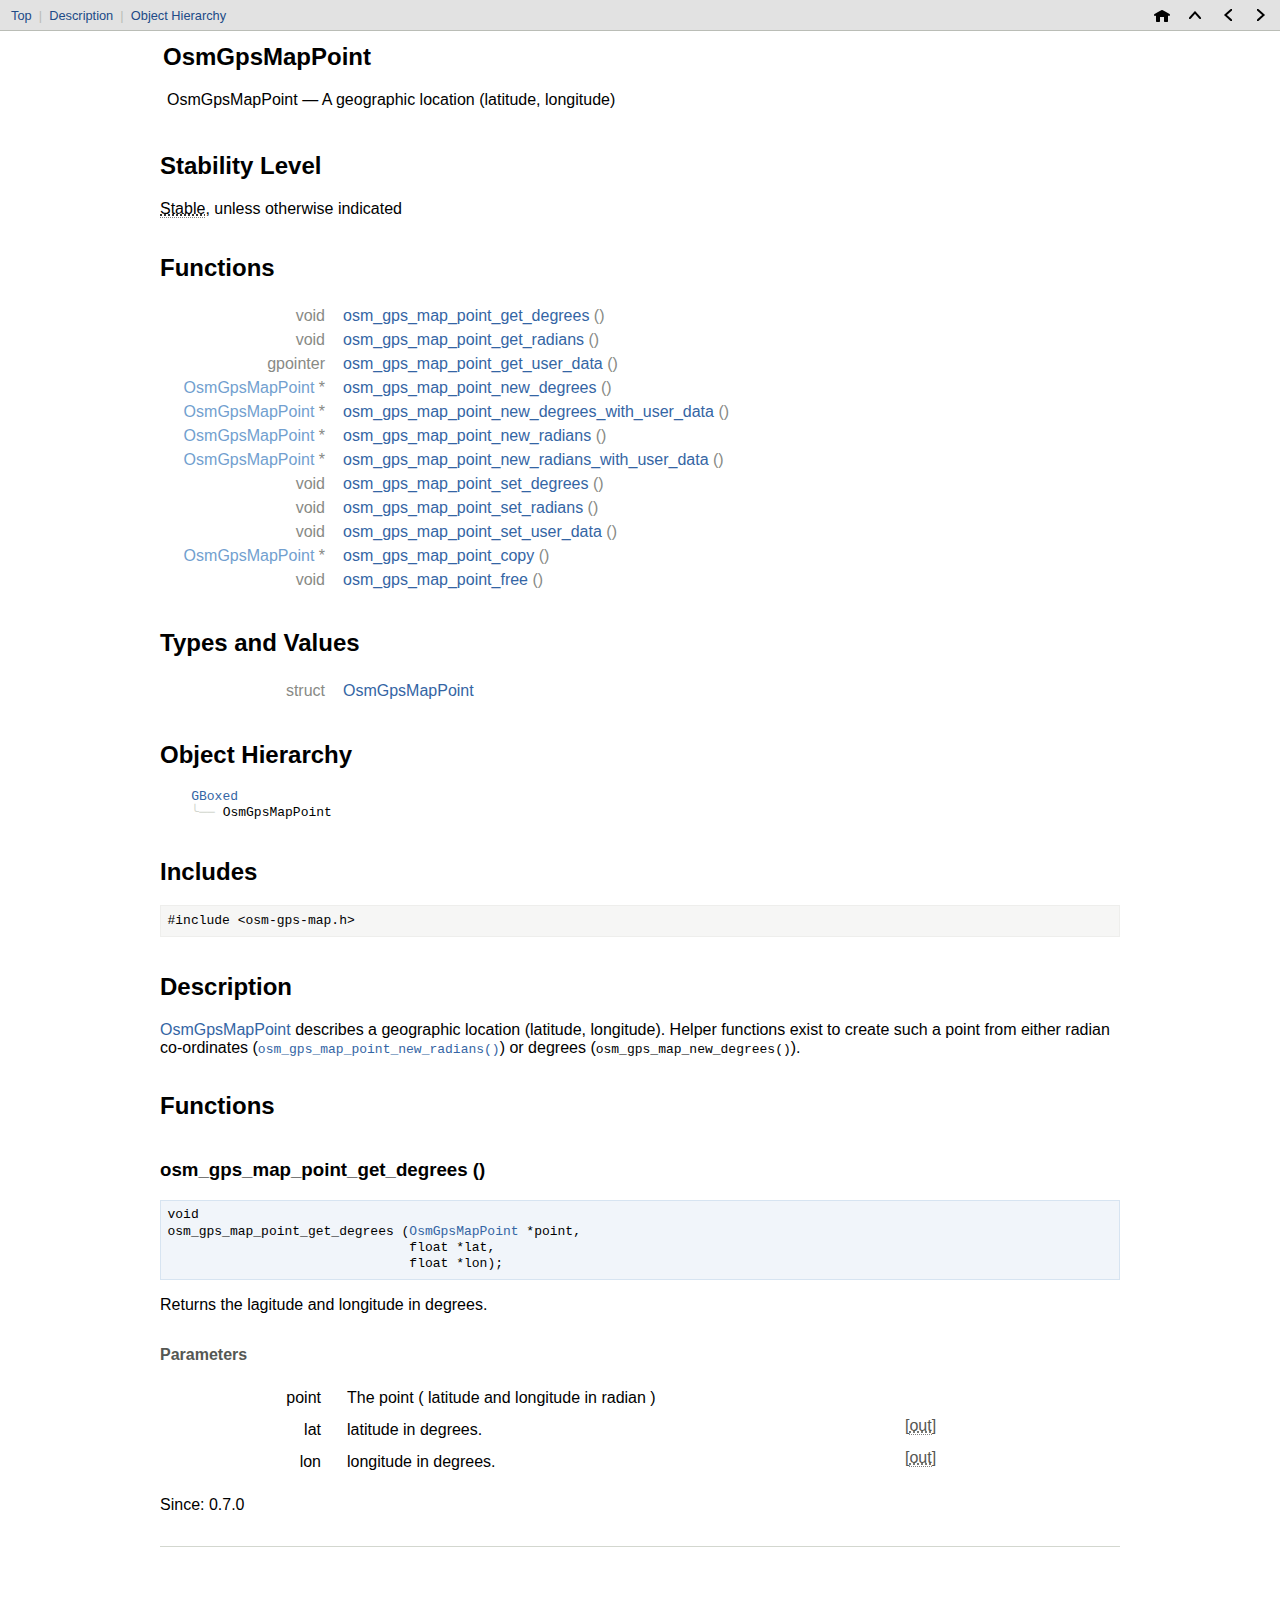
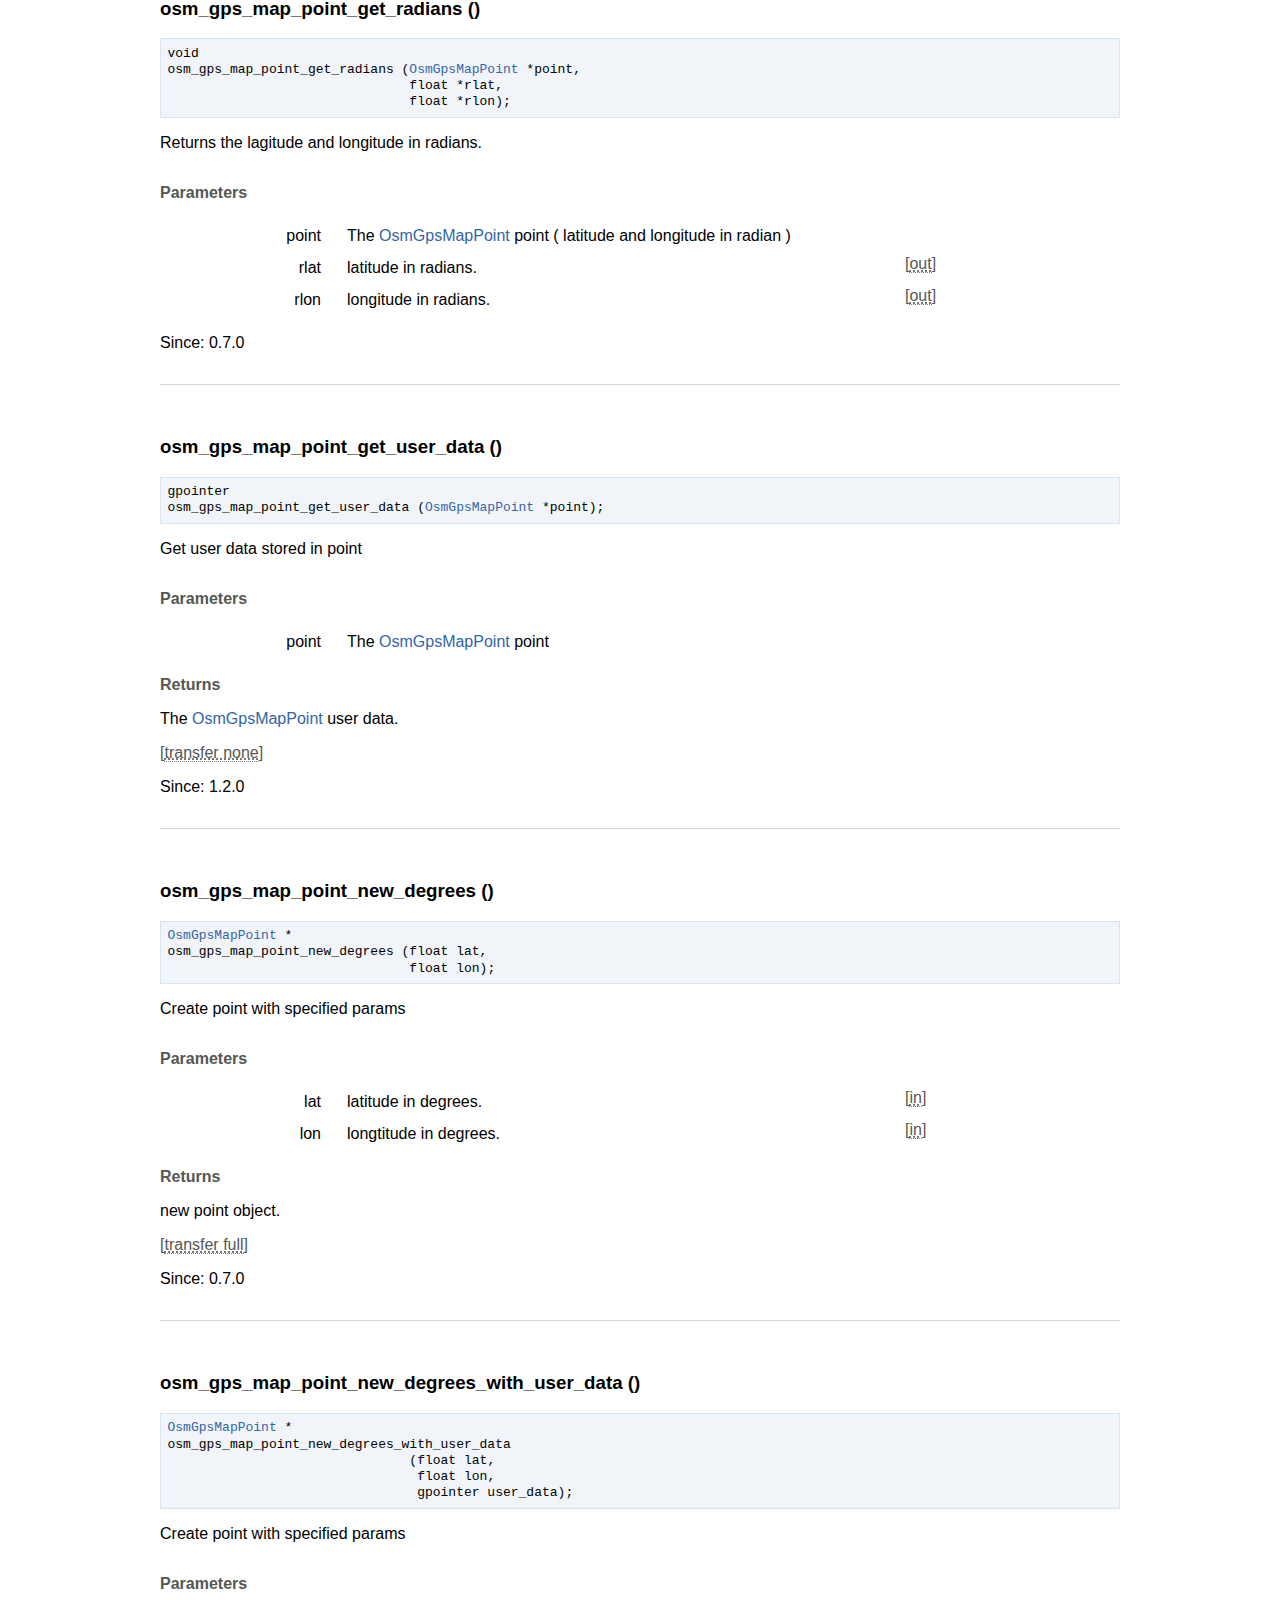
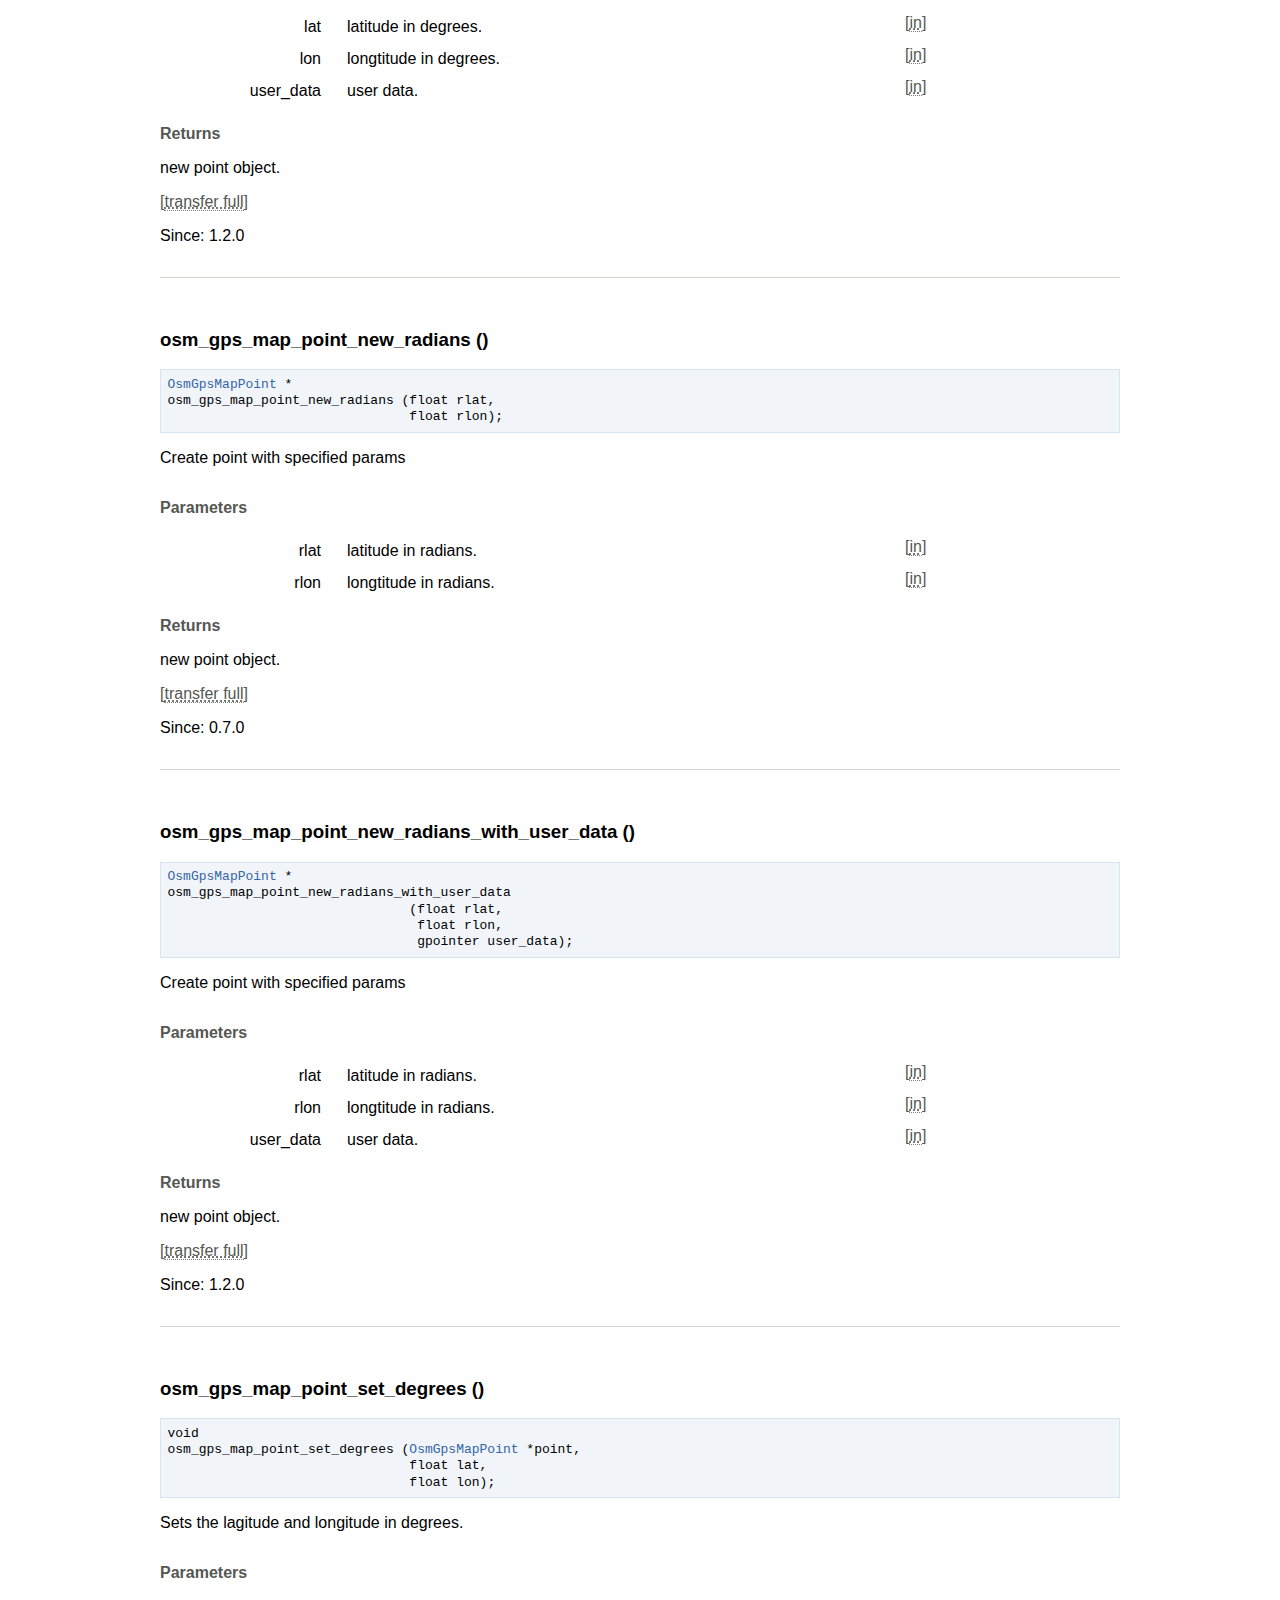
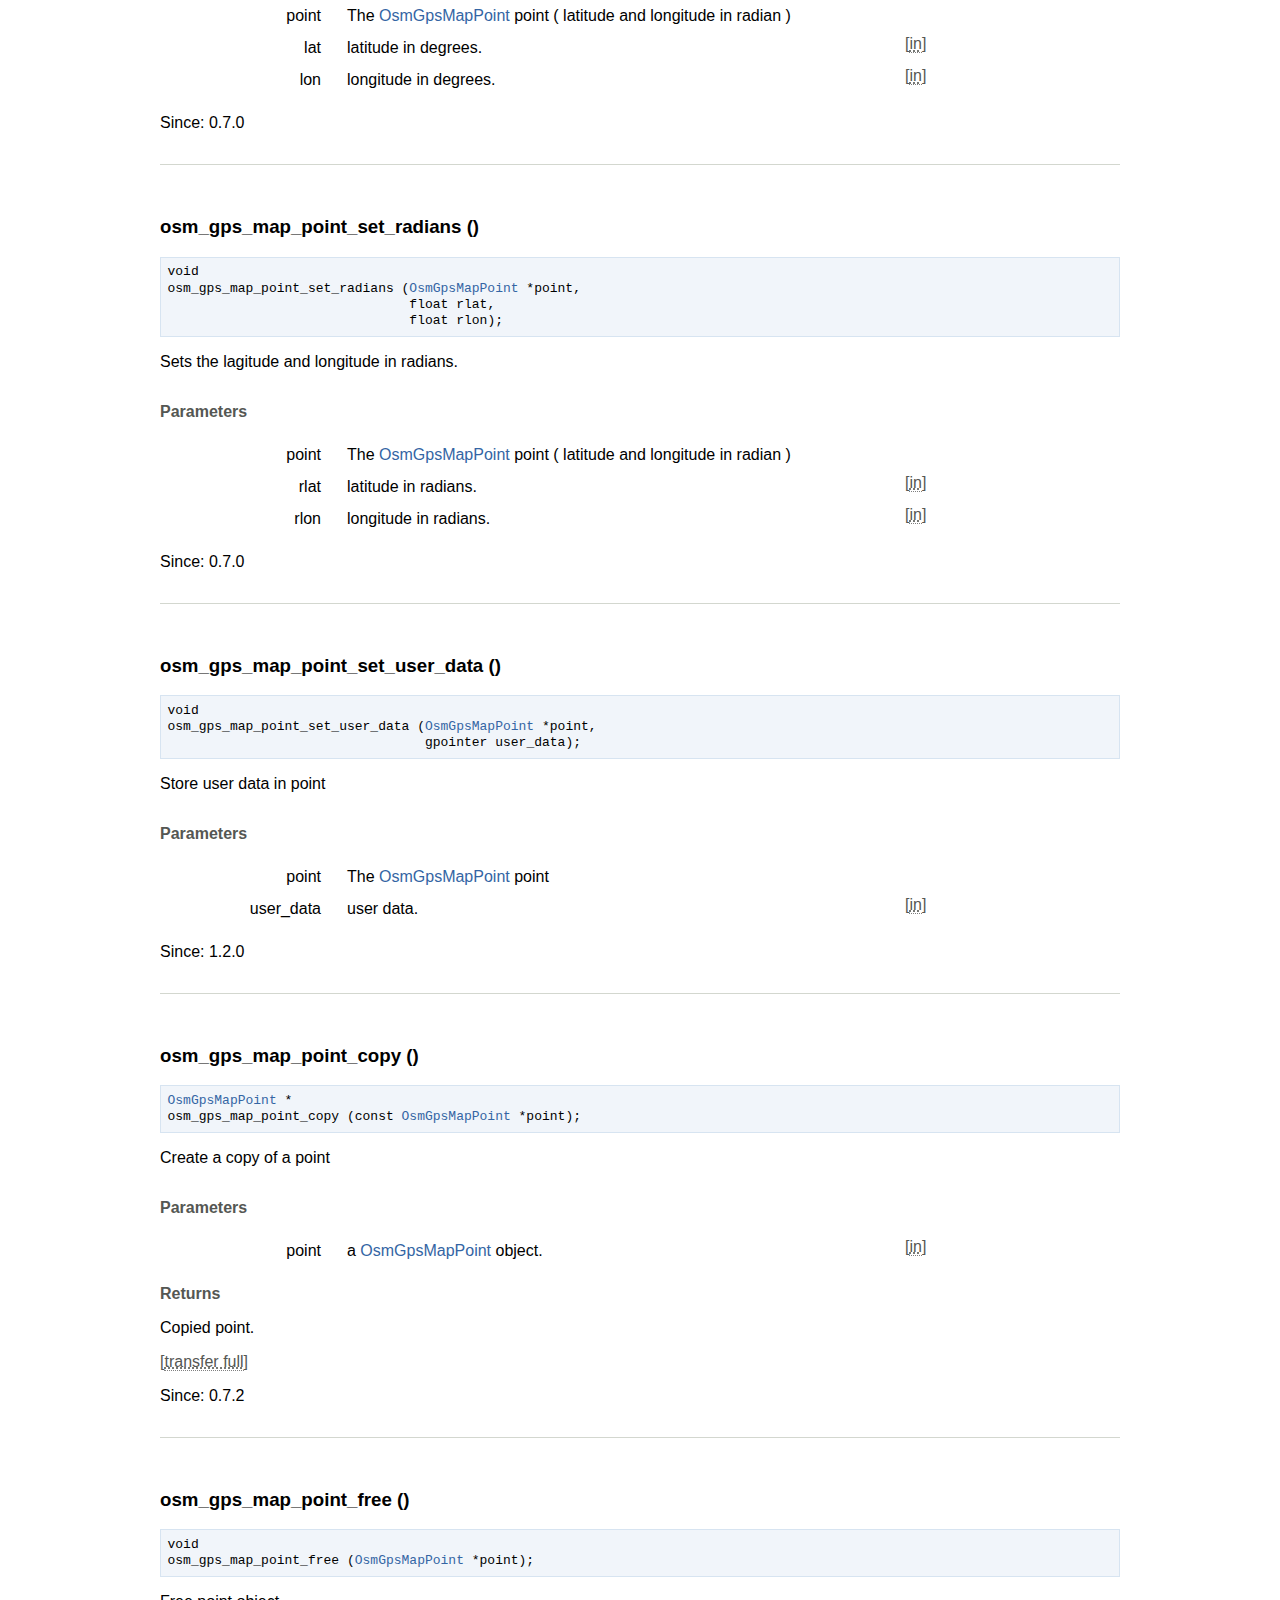
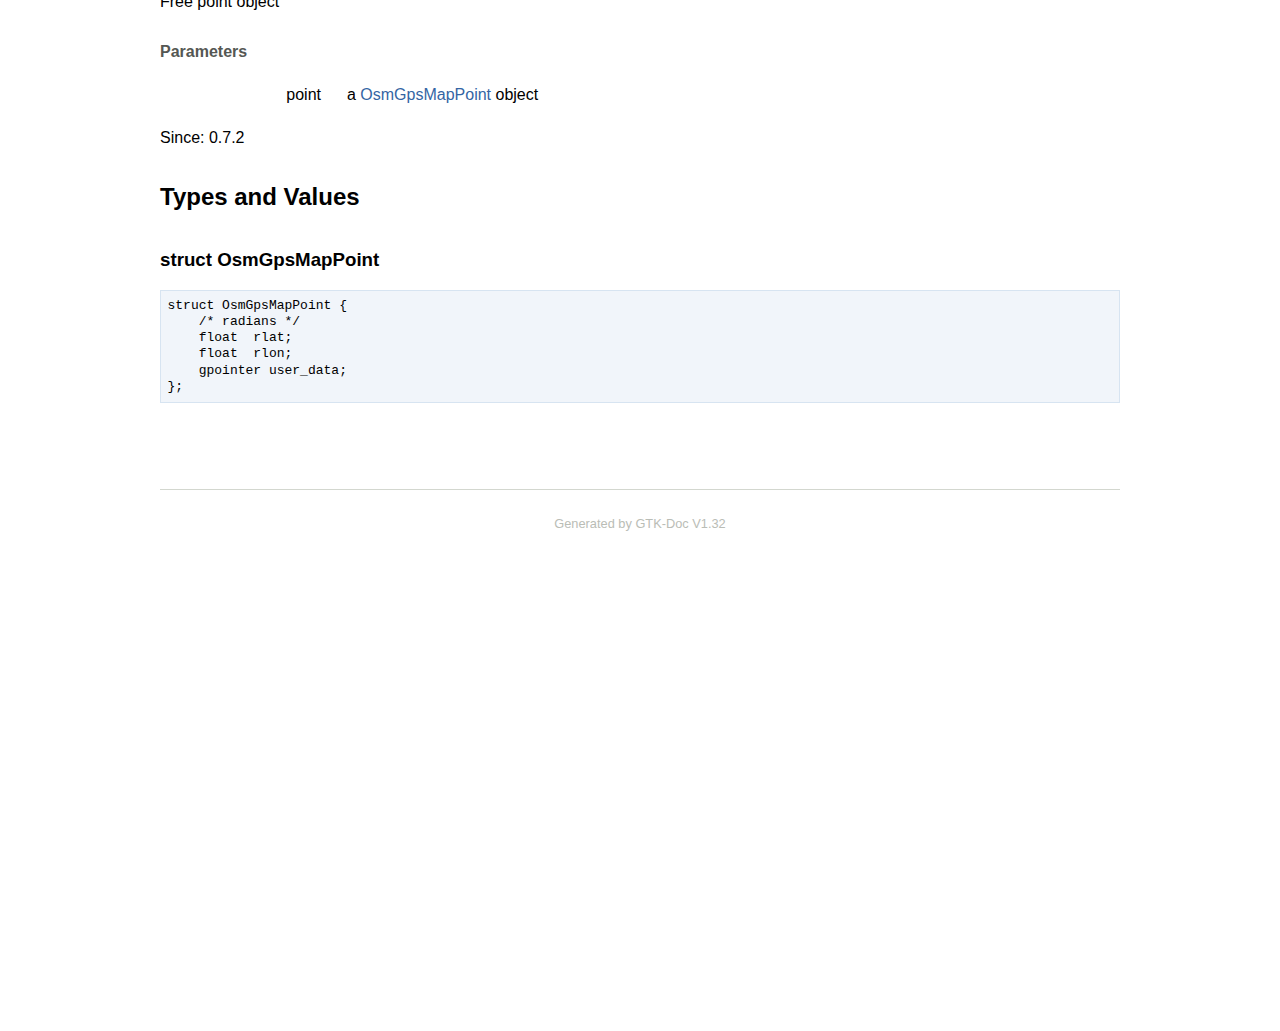
<file: docs/reference/html/OsmGpsMapPoint.html>
<!DOCTYPE html PUBLIC "-//W3C//DTD HTML 4.01 Transitional//EN">
<html>
<head>
<meta http-equiv="Content-Type" content="text/html; charset=UTF-8">
<title>OsmGpsMapPoint: OsmGpsMap Reference Manual</title>
<meta name="generator" content="DocBook XSL Stylesheets V1.79.1">
<link rel="home" href="index.html" title="OsmGpsMap Reference Manual">
<link rel="up" href="api-reference.html" title="API Reference">
<link rel="prev" href="OsmGpsMapTrack.html" title="OsmGpsMapTrack">
<link rel="next" href="api-index-full.html" title="Index of all symbols">
<meta name="generator" content="GTK-Doc V1.32 (XML mode)">
<link rel="stylesheet" href="style.css" type="text/css">
</head>
<body bgcolor="white" text="black" link="#0000FF" vlink="#840084" alink="#0000FF">
<table class="navigation" id="top" width="100%" summary="Navigation header" cellpadding="2" cellspacing="5"><tr valign="middle">
<td width="100%" align="left" class="shortcuts">
<a href="#" class="shortcut">Top</a><span id="nav_description">  <span class="dim">|</span> 
                  <a href="#OsmGpsMapPoint.description" class="shortcut">Description</a></span><span id="nav_hierarchy">  <span class="dim">|</span> 
                  <a href="#OsmGpsMapPoint.object-hierarchy" class="shortcut">Object Hierarchy</a></span>
</td>
<td><a accesskey="h" href="index.html"><img src="home.png" width="16" height="16" border="0" alt="Home"></a></td>
<td><a accesskey="u" href="api-reference.html"><img src="up.png" width="16" height="16" border="0" alt="Up"></a></td>
<td><a accesskey="p" href="OsmGpsMapTrack.html"><img src="left.png" width="16" height="16" border="0" alt="Prev"></a></td>
<td><a accesskey="n" href="api-index-full.html"><img src="right.png" width="16" height="16" border="0" alt="Next"></a></td>
</tr></table>
<div class="refentry">
<a name="OsmGpsMapPoint"></a><div class="titlepage"></div>
<div class="refnamediv"><table width="100%"><tr>
<td valign="top">
<h2><span class="refentrytitle"><a name="OsmGpsMapPoint.top_of_page"></a>OsmGpsMapPoint</span></h2>
<p>OsmGpsMapPoint — A geographic location (latitude, longitude)</p>
</td>
<td class="gallery_image" valign="top" align="right"></td>
</tr></table></div>
<div class="refsect1">
<a name="OsmGpsMapPoint.stability-level"></a><h2>Stability Level</h2>
<acronym title="The intention of a Stable interface is to enable arbitrary third parties to
develop applications to these interfaces, release them, and have confidence that
they will run on all minor releases of the product (after the one in which the
interface was introduced, and within the same major release). Even at a major
release, incompatible changes are expected to be rare, and to have strong
justifications.
"><span class="acronym">Stable</span></acronym>, unless otherwise indicated
</div>
<div class="refsect1">
<a name="OsmGpsMapPoint.functions"></a><h2>Functions</h2>
<div class="informaltable"><table class="informaltable" width="100%" border="0">
<colgroup>
<col width="150px" class="functions_proto_type">
<col class="functions_proto_name">
</colgroup>
<tbody>
<tr>
<td class="function_type">
<span class="returnvalue">void</span>
</td>
<td class="function_name">
<a class="link" href="OsmGpsMapPoint.html#osm-gps-map-point-get-degrees" title="osm_gps_map_point_get_degrees ()">osm_gps_map_point_get_degrees</a> <span class="c_punctuation">()</span>
</td>
</tr>
<tr>
<td class="function_type">
<span class="returnvalue">void</span>
</td>
<td class="function_name">
<a class="link" href="OsmGpsMapPoint.html#osm-gps-map-point-get-radians" title="osm_gps_map_point_get_radians ()">osm_gps_map_point_get_radians</a> <span class="c_punctuation">()</span>
</td>
</tr>
<tr>
<td class="function_type">
<span class="returnvalue">gpointer</span>
</td>
<td class="function_name">
<a class="link" href="OsmGpsMapPoint.html#osm-gps-map-point-get-user-data" title="osm_gps_map_point_get_user_data ()">osm_gps_map_point_get_user_data</a> <span class="c_punctuation">()</span>
</td>
</tr>
<tr>
<td class="function_type">
<a class="link" href="OsmGpsMapPoint.html" title="OsmGpsMapPoint"><span class="returnvalue">OsmGpsMapPoint</span></a> *
</td>
<td class="function_name">
<a class="link" href="OsmGpsMapPoint.html#osm-gps-map-point-new-degrees" title="osm_gps_map_point_new_degrees ()">osm_gps_map_point_new_degrees</a> <span class="c_punctuation">()</span>
</td>
</tr>
<tr>
<td class="function_type">
<a class="link" href="OsmGpsMapPoint.html" title="OsmGpsMapPoint"><span class="returnvalue">OsmGpsMapPoint</span></a> *
</td>
<td class="function_name">
<a class="link" href="OsmGpsMapPoint.html#osm-gps-map-point-new-degrees-with-user-data" title="osm_gps_map_point_new_degrees_with_user_data ()">osm_gps_map_point_new_degrees_with_user_data</a> <span class="c_punctuation">()</span>
</td>
</tr>
<tr>
<td class="function_type">
<a class="link" href="OsmGpsMapPoint.html" title="OsmGpsMapPoint"><span class="returnvalue">OsmGpsMapPoint</span></a> *
</td>
<td class="function_name">
<a class="link" href="OsmGpsMapPoint.html#osm-gps-map-point-new-radians" title="osm_gps_map_point_new_radians ()">osm_gps_map_point_new_radians</a> <span class="c_punctuation">()</span>
</td>
</tr>
<tr>
<td class="function_type">
<a class="link" href="OsmGpsMapPoint.html" title="OsmGpsMapPoint"><span class="returnvalue">OsmGpsMapPoint</span></a> *
</td>
<td class="function_name">
<a class="link" href="OsmGpsMapPoint.html#osm-gps-map-point-new-radians-with-user-data" title="osm_gps_map_point_new_radians_with_user_data ()">osm_gps_map_point_new_radians_with_user_data</a> <span class="c_punctuation">()</span>
</td>
</tr>
<tr>
<td class="function_type">
<span class="returnvalue">void</span>
</td>
<td class="function_name">
<a class="link" href="OsmGpsMapPoint.html#osm-gps-map-point-set-degrees" title="osm_gps_map_point_set_degrees ()">osm_gps_map_point_set_degrees</a> <span class="c_punctuation">()</span>
</td>
</tr>
<tr>
<td class="function_type">
<span class="returnvalue">void</span>
</td>
<td class="function_name">
<a class="link" href="OsmGpsMapPoint.html#osm-gps-map-point-set-radians" title="osm_gps_map_point_set_radians ()">osm_gps_map_point_set_radians</a> <span class="c_punctuation">()</span>
</td>
</tr>
<tr>
<td class="function_type">
<span class="returnvalue">void</span>
</td>
<td class="function_name">
<a class="link" href="OsmGpsMapPoint.html#osm-gps-map-point-set-user-data" title="osm_gps_map_point_set_user_data ()">osm_gps_map_point_set_user_data</a> <span class="c_punctuation">()</span>
</td>
</tr>
<tr>
<td class="function_type">
<a class="link" href="OsmGpsMapPoint.html" title="OsmGpsMapPoint"><span class="returnvalue">OsmGpsMapPoint</span></a> *
</td>
<td class="function_name">
<a class="link" href="OsmGpsMapPoint.html#osm-gps-map-point-copy" title="osm_gps_map_point_copy ()">osm_gps_map_point_copy</a> <span class="c_punctuation">()</span>
</td>
</tr>
<tr>
<td class="function_type">
<span class="returnvalue">void</span>
</td>
<td class="function_name">
<a class="link" href="OsmGpsMapPoint.html#osm-gps-map-point-free" title="osm_gps_map_point_free ()">osm_gps_map_point_free</a> <span class="c_punctuation">()</span>
</td>
</tr>
</tbody>
</table></div>
</div>
<div class="refsect1">
<a name="OsmGpsMapPoint.other"></a><h2>Types and Values</h2>
<div class="informaltable"><table class="informaltable" width="100%" border="0">
<colgroup>
<col width="150px" class="other_proto_type">
<col class="other_proto_name">
</colgroup>
<tbody><tr>
<td class="datatype_keyword">struct</td>
<td class="function_name"><a class="link" href="OsmGpsMapPoint.html#OsmGpsMapPoint-struct" title="struct OsmGpsMapPoint">OsmGpsMapPoint</a></td>
</tr></tbody>
</table></div>
</div>
<div class="refsect1">
<a name="OsmGpsMapPoint.object-hierarchy"></a><h2>Object Hierarchy</h2>
<pre class="screen">    <a href="/usr/share/gtk-doc/html/gobject/gobject-Boxed-Types.html">GBoxed</a>
    <span class="lineart">╰──</span> OsmGpsMapPoint
</pre>
</div>
<div class="refsect1">
<a name="OsmGpsMapPoint.includes"></a><h2>Includes</h2>
<pre class="synopsis">#include &lt;osm-gps-map.h&gt;
</pre>
</div>
<div class="refsect1">
<a name="OsmGpsMapPoint.description"></a><h2>Description</h2>
<p><a class="link" href="OsmGpsMapPoint.html" title="OsmGpsMapPoint"><span class="type">OsmGpsMapPoint</span></a> describes a geographic location (latitude, longitude).
Helper functions exist to create such a point from either radian co-ordinates
(<a class="link" href="OsmGpsMapPoint.html#osm-gps-map-point-new-radians" title="osm_gps_map_point_new_radians ()"><code class="function">osm_gps_map_point_new_radians()</code></a>) or degrees (<code class="function">osm_gps_map_new_degrees()</code>).</p>
</div>
<div class="refsect1">
<a name="OsmGpsMapPoint.functions_details"></a><h2>Functions</h2>
<div class="refsect2">
<a name="osm-gps-map-point-get-degrees"></a><h3>osm_gps_map_point_get_degrees ()</h3>
<pre class="programlisting"><span class="returnvalue">void</span>
osm_gps_map_point_get_degrees (<em class="parameter"><code><a class="link" href="OsmGpsMapPoint.html" title="OsmGpsMapPoint"><span class="type">OsmGpsMapPoint</span></a> *point</code></em>,
                               <em class="parameter"><code><span class="type">float</span> *lat</code></em>,
                               <em class="parameter"><code><span class="type">float</span> *lon</code></em>);</pre>
<p>Returns the lagitude and longitude in degrees.</p>
<div class="refsect3">
<a name="osm-gps-map-point-get-degrees.parameters"></a><h4>Parameters</h4>
<div class="informaltable"><table class="informaltable" width="100%" border="0">
<colgroup>
<col width="150px" class="parameters_name">
<col class="parameters_description">
<col width="200px" class="parameters_annotations">
</colgroup>
<tbody>
<tr>
<td class="parameter_name"><p>point</p></td>
<td class="parameter_description"><p>The point ( latitude and longitude in radian )</p></td>
<td class="parameter_annotations"> </td>
</tr>
<tr>
<td class="parameter_name"><p>lat</p></td>
<td class="parameter_description"><p>latitude in degrees. </p></td>
<td class="parameter_annotations"><span class="annotation">[<acronym title="Parameter for returning results. Default is transfer full."><span class="acronym">out</span></acronym>]</span></td>
</tr>
<tr>
<td class="parameter_name"><p>lon</p></td>
<td class="parameter_description"><p>longitude in degrees. </p></td>
<td class="parameter_annotations"><span class="annotation">[<acronym title="Parameter for returning results. Default is transfer full."><span class="acronym">out</span></acronym>]</span></td>
</tr>
</tbody>
</table></div>
</div>
<p class="since">Since: 0.7.0</p>
</div>
<hr>
<div class="refsect2">
<a name="osm-gps-map-point-get-radians"></a><h3>osm_gps_map_point_get_radians ()</h3>
<pre class="programlisting"><span class="returnvalue">void</span>
osm_gps_map_point_get_radians (<em class="parameter"><code><a class="link" href="OsmGpsMapPoint.html" title="OsmGpsMapPoint"><span class="type">OsmGpsMapPoint</span></a> *point</code></em>,
                               <em class="parameter"><code><span class="type">float</span> *rlat</code></em>,
                               <em class="parameter"><code><span class="type">float</span> *rlon</code></em>);</pre>
<p>Returns the lagitude and longitude in radians.</p>
<div class="refsect3">
<a name="osm-gps-map-point-get-radians.parameters"></a><h4>Parameters</h4>
<div class="informaltable"><table class="informaltable" width="100%" border="0">
<colgroup>
<col width="150px" class="parameters_name">
<col class="parameters_description">
<col width="200px" class="parameters_annotations">
</colgroup>
<tbody>
<tr>
<td class="parameter_name"><p>point</p></td>
<td class="parameter_description"><p>The <a class="link" href="OsmGpsMapPoint.html" title="OsmGpsMapPoint"><span class="type">OsmGpsMapPoint</span></a> point ( latitude and longitude in radian )</p></td>
<td class="parameter_annotations"> </td>
</tr>
<tr>
<td class="parameter_name"><p>rlat</p></td>
<td class="parameter_description"><p>latitude in radians. </p></td>
<td class="parameter_annotations"><span class="annotation">[<acronym title="Parameter for returning results. Default is transfer full."><span class="acronym">out</span></acronym>]</span></td>
</tr>
<tr>
<td class="parameter_name"><p>rlon</p></td>
<td class="parameter_description"><p>longitude in radians. </p></td>
<td class="parameter_annotations"><span class="annotation">[<acronym title="Parameter for returning results. Default is transfer full."><span class="acronym">out</span></acronym>]</span></td>
</tr>
</tbody>
</table></div>
</div>
<p class="since">Since: 0.7.0</p>
</div>
<hr>
<div class="refsect2">
<a name="osm-gps-map-point-get-user-data"></a><h3>osm_gps_map_point_get_user_data ()</h3>
<pre class="programlisting"><span class="returnvalue">gpointer</span>
osm_gps_map_point_get_user_data (<em class="parameter"><code><a class="link" href="OsmGpsMapPoint.html" title="OsmGpsMapPoint"><span class="type">OsmGpsMapPoint</span></a> *point</code></em>);</pre>
<p>Get user data stored in point</p>
<div class="refsect3">
<a name="osm-gps-map-point-get-user-data.parameters"></a><h4>Parameters</h4>
<div class="informaltable"><table class="informaltable" width="100%" border="0">
<colgroup>
<col width="150px" class="parameters_name">
<col class="parameters_description">
<col width="200px" class="parameters_annotations">
</colgroup>
<tbody><tr>
<td class="parameter_name"><p>point</p></td>
<td class="parameter_description"><p>The <a class="link" href="OsmGpsMapPoint.html" title="OsmGpsMapPoint"><span class="type">OsmGpsMapPoint</span></a> point</p></td>
<td class="parameter_annotations"> </td>
</tr></tbody>
</table></div>
</div>
<div class="refsect3">
<a name="osm-gps-map-point-get-user-data.returns"></a><h4>Returns</h4>
<p>The <a class="link" href="OsmGpsMapPoint.html" title="OsmGpsMapPoint"><span class="type">OsmGpsMapPoint</span></a> user data. </p>
<p><span class="annotation">[<acronym title="Don't free data after the code is done."><span class="acronym">transfer none</span></acronym>]</span></p>
</div>
<p class="since">Since: 1.2.0</p>
</div>
<hr>
<div class="refsect2">
<a name="osm-gps-map-point-new-degrees"></a><h3>osm_gps_map_point_new_degrees ()</h3>
<pre class="programlisting"><a class="link" href="OsmGpsMapPoint.html" title="OsmGpsMapPoint"><span class="returnvalue">OsmGpsMapPoint</span></a> *
osm_gps_map_point_new_degrees (<em class="parameter"><code><span class="type">float</span> lat</code></em>,
                               <em class="parameter"><code><span class="type">float</span> lon</code></em>);</pre>
<p>Create point with specified params</p>
<div class="refsect3">
<a name="osm-gps-map-point-new-degrees.parameters"></a><h4>Parameters</h4>
<div class="informaltable"><table class="informaltable" width="100%" border="0">
<colgroup>
<col width="150px" class="parameters_name">
<col class="parameters_description">
<col width="200px" class="parameters_annotations">
</colgroup>
<tbody>
<tr>
<td class="parameter_name"><p>lat</p></td>
<td class="parameter_description"><p>latitude in degrees. </p></td>
<td class="parameter_annotations"><span class="annotation">[<acronym title="Parameter for input. Default is transfer none."><span class="acronym">in</span></acronym>]</span></td>
</tr>
<tr>
<td class="parameter_name"><p>lon</p></td>
<td class="parameter_description"><p>longtitude in degrees. </p></td>
<td class="parameter_annotations"><span class="annotation">[<acronym title="Parameter for input. Default is transfer none."><span class="acronym">in</span></acronym>]</span></td>
</tr>
</tbody>
</table></div>
</div>
<div class="refsect3">
<a name="osm-gps-map-point-new-degrees.returns"></a><h4>Returns</h4>
<p>new point object. </p>
<p><span class="annotation">[<acronym title="Free data after the code is done."><span class="acronym">transfer full</span></acronym>]</span></p>
</div>
<p class="since">Since: 0.7.0</p>
</div>
<hr>
<div class="refsect2">
<a name="osm-gps-map-point-new-degrees-with-user-data"></a><h3>osm_gps_map_point_new_degrees_with_user_data ()</h3>
<pre class="programlisting"><a class="link" href="OsmGpsMapPoint.html" title="OsmGpsMapPoint"><span class="returnvalue">OsmGpsMapPoint</span></a> *
osm_gps_map_point_new_degrees_with_user_data
                               (<em class="parameter"><code><span class="type">float</span> lat</code></em>,
                                <em class="parameter"><code><span class="type">float</span> lon</code></em>,
                                <em class="parameter"><code><span class="type">gpointer</span> user_data</code></em>);</pre>
<p>Create point with specified params</p>
<div class="refsect3">
<a name="osm-gps-map-point-new-degrees-with-user-data.parameters"></a><h4>Parameters</h4>
<div class="informaltable"><table class="informaltable" width="100%" border="0">
<colgroup>
<col width="150px" class="parameters_name">
<col class="parameters_description">
<col width="200px" class="parameters_annotations">
</colgroup>
<tbody>
<tr>
<td class="parameter_name"><p>lat</p></td>
<td class="parameter_description"><p>latitude in degrees. </p></td>
<td class="parameter_annotations"><span class="annotation">[<acronym title="Parameter for input. Default is transfer none."><span class="acronym">in</span></acronym>]</span></td>
</tr>
<tr>
<td class="parameter_name"><p>lon</p></td>
<td class="parameter_description"><p>longtitude in degrees. </p></td>
<td class="parameter_annotations"><span class="annotation">[<acronym title="Parameter for input. Default is transfer none."><span class="acronym">in</span></acronym>]</span></td>
</tr>
<tr>
<td class="parameter_name"><p>user_data</p></td>
<td class="parameter_description"><p>user data. </p></td>
<td class="parameter_annotations"><span class="annotation">[<acronym title="Parameter for input. Default is transfer none."><span class="acronym">in</span></acronym>]</span></td>
</tr>
</tbody>
</table></div>
</div>
<div class="refsect3">
<a name="osm-gps-map-point-new-degrees-with-user-data.returns"></a><h4>Returns</h4>
<p>new point object. </p>
<p><span class="annotation">[<acronym title="Free data after the code is done."><span class="acronym">transfer full</span></acronym>]</span></p>
</div>
<p class="since">Since: 1.2.0</p>
</div>
<hr>
<div class="refsect2">
<a name="osm-gps-map-point-new-radians"></a><h3>osm_gps_map_point_new_radians ()</h3>
<pre class="programlisting"><a class="link" href="OsmGpsMapPoint.html" title="OsmGpsMapPoint"><span class="returnvalue">OsmGpsMapPoint</span></a> *
osm_gps_map_point_new_radians (<em class="parameter"><code><span class="type">float</span> rlat</code></em>,
                               <em class="parameter"><code><span class="type">float</span> rlon</code></em>);</pre>
<p>Create point with specified params</p>
<div class="refsect3">
<a name="osm-gps-map-point-new-radians.parameters"></a><h4>Parameters</h4>
<div class="informaltable"><table class="informaltable" width="100%" border="0">
<colgroup>
<col width="150px" class="parameters_name">
<col class="parameters_description">
<col width="200px" class="parameters_annotations">
</colgroup>
<tbody>
<tr>
<td class="parameter_name"><p>rlat</p></td>
<td class="parameter_description"><p>latitude in radians. </p></td>
<td class="parameter_annotations"><span class="annotation">[<acronym title="Parameter for input. Default is transfer none."><span class="acronym">in</span></acronym>]</span></td>
</tr>
<tr>
<td class="parameter_name"><p>rlon</p></td>
<td class="parameter_description"><p>longtitude in radians. </p></td>
<td class="parameter_annotations"><span class="annotation">[<acronym title="Parameter for input. Default is transfer none."><span class="acronym">in</span></acronym>]</span></td>
</tr>
</tbody>
</table></div>
</div>
<div class="refsect3">
<a name="osm-gps-map-point-new-radians.returns"></a><h4>Returns</h4>
<p>new point object. </p>
<p><span class="annotation">[<acronym title="Free data after the code is done."><span class="acronym">transfer full</span></acronym>]</span></p>
</div>
<p class="since">Since: 0.7.0</p>
</div>
<hr>
<div class="refsect2">
<a name="osm-gps-map-point-new-radians-with-user-data"></a><h3>osm_gps_map_point_new_radians_with_user_data ()</h3>
<pre class="programlisting"><a class="link" href="OsmGpsMapPoint.html" title="OsmGpsMapPoint"><span class="returnvalue">OsmGpsMapPoint</span></a> *
osm_gps_map_point_new_radians_with_user_data
                               (<em class="parameter"><code><span class="type">float</span> rlat</code></em>,
                                <em class="parameter"><code><span class="type">float</span> rlon</code></em>,
                                <em class="parameter"><code><span class="type">gpointer</span> user_data</code></em>);</pre>
<p>Create point with specified params</p>
<div class="refsect3">
<a name="osm-gps-map-point-new-radians-with-user-data.parameters"></a><h4>Parameters</h4>
<div class="informaltable"><table class="informaltable" width="100%" border="0">
<colgroup>
<col width="150px" class="parameters_name">
<col class="parameters_description">
<col width="200px" class="parameters_annotations">
</colgroup>
<tbody>
<tr>
<td class="parameter_name"><p>rlat</p></td>
<td class="parameter_description"><p>latitude in radians. </p></td>
<td class="parameter_annotations"><span class="annotation">[<acronym title="Parameter for input. Default is transfer none."><span class="acronym">in</span></acronym>]</span></td>
</tr>
<tr>
<td class="parameter_name"><p>rlon</p></td>
<td class="parameter_description"><p>longtitude in radians. </p></td>
<td class="parameter_annotations"><span class="annotation">[<acronym title="Parameter for input. Default is transfer none."><span class="acronym">in</span></acronym>]</span></td>
</tr>
<tr>
<td class="parameter_name"><p>user_data</p></td>
<td class="parameter_description"><p>user data. </p></td>
<td class="parameter_annotations"><span class="annotation">[<acronym title="Parameter for input. Default is transfer none."><span class="acronym">in</span></acronym>]</span></td>
</tr>
</tbody>
</table></div>
</div>
<div class="refsect3">
<a name="osm-gps-map-point-new-radians-with-user-data.returns"></a><h4>Returns</h4>
<p>new point object. </p>
<p><span class="annotation">[<acronym title="Free data after the code is done."><span class="acronym">transfer full</span></acronym>]</span></p>
</div>
<p class="since">Since: 1.2.0</p>
</div>
<hr>
<div class="refsect2">
<a name="osm-gps-map-point-set-degrees"></a><h3>osm_gps_map_point_set_degrees ()</h3>
<pre class="programlisting"><span class="returnvalue">void</span>
osm_gps_map_point_set_degrees (<em class="parameter"><code><a class="link" href="OsmGpsMapPoint.html" title="OsmGpsMapPoint"><span class="type">OsmGpsMapPoint</span></a> *point</code></em>,
                               <em class="parameter"><code><span class="type">float</span> lat</code></em>,
                               <em class="parameter"><code><span class="type">float</span> lon</code></em>);</pre>
<p>Sets the lagitude and longitude in degrees.</p>
<div class="refsect3">
<a name="osm-gps-map-point-set-degrees.parameters"></a><h4>Parameters</h4>
<div class="informaltable"><table class="informaltable" width="100%" border="0">
<colgroup>
<col width="150px" class="parameters_name">
<col class="parameters_description">
<col width="200px" class="parameters_annotations">
</colgroup>
<tbody>
<tr>
<td class="parameter_name"><p>point</p></td>
<td class="parameter_description"><p>The <a class="link" href="OsmGpsMapPoint.html" title="OsmGpsMapPoint"><span class="type">OsmGpsMapPoint</span></a> point ( latitude and longitude in radian )</p></td>
<td class="parameter_annotations"> </td>
</tr>
<tr>
<td class="parameter_name"><p>lat</p></td>
<td class="parameter_description"><p>latitude in degrees. </p></td>
<td class="parameter_annotations"><span class="annotation">[<acronym title="Parameter for input. Default is transfer none."><span class="acronym">in</span></acronym>]</span></td>
</tr>
<tr>
<td class="parameter_name"><p>lon</p></td>
<td class="parameter_description"><p>longitude in degrees. </p></td>
<td class="parameter_annotations"><span class="annotation">[<acronym title="Parameter for input. Default is transfer none."><span class="acronym">in</span></acronym>]</span></td>
</tr>
</tbody>
</table></div>
</div>
<p class="since">Since: 0.7.0</p>
</div>
<hr>
<div class="refsect2">
<a name="osm-gps-map-point-set-radians"></a><h3>osm_gps_map_point_set_radians ()</h3>
<pre class="programlisting"><span class="returnvalue">void</span>
osm_gps_map_point_set_radians (<em class="parameter"><code><a class="link" href="OsmGpsMapPoint.html" title="OsmGpsMapPoint"><span class="type">OsmGpsMapPoint</span></a> *point</code></em>,
                               <em class="parameter"><code><span class="type">float</span> rlat</code></em>,
                               <em class="parameter"><code><span class="type">float</span> rlon</code></em>);</pre>
<p>Sets the lagitude and longitude in radians.</p>
<div class="refsect3">
<a name="osm-gps-map-point-set-radians.parameters"></a><h4>Parameters</h4>
<div class="informaltable"><table class="informaltable" width="100%" border="0">
<colgroup>
<col width="150px" class="parameters_name">
<col class="parameters_description">
<col width="200px" class="parameters_annotations">
</colgroup>
<tbody>
<tr>
<td class="parameter_name"><p>point</p></td>
<td class="parameter_description"><p>The <a class="link" href="OsmGpsMapPoint.html" title="OsmGpsMapPoint"><span class="type">OsmGpsMapPoint</span></a> point ( latitude and longitude in radian )</p></td>
<td class="parameter_annotations"> </td>
</tr>
<tr>
<td class="parameter_name"><p>rlat</p></td>
<td class="parameter_description"><p>latitude in radians. </p></td>
<td class="parameter_annotations"><span class="annotation">[<acronym title="Parameter for input. Default is transfer none."><span class="acronym">in</span></acronym>]</span></td>
</tr>
<tr>
<td class="parameter_name"><p>rlon</p></td>
<td class="parameter_description"><p>longitude in radians. </p></td>
<td class="parameter_annotations"><span class="annotation">[<acronym title="Parameter for input. Default is transfer none."><span class="acronym">in</span></acronym>]</span></td>
</tr>
</tbody>
</table></div>
</div>
<p class="since">Since: 0.7.0</p>
</div>
<hr>
<div class="refsect2">
<a name="osm-gps-map-point-set-user-data"></a><h3>osm_gps_map_point_set_user_data ()</h3>
<pre class="programlisting"><span class="returnvalue">void</span>
osm_gps_map_point_set_user_data (<em class="parameter"><code><a class="link" href="OsmGpsMapPoint.html" title="OsmGpsMapPoint"><span class="type">OsmGpsMapPoint</span></a> *point</code></em>,
                                 <em class="parameter"><code><span class="type">gpointer</span> user_data</code></em>);</pre>
<p>Store user data in point</p>
<div class="refsect3">
<a name="osm-gps-map-point-set-user-data.parameters"></a><h4>Parameters</h4>
<div class="informaltable"><table class="informaltable" width="100%" border="0">
<colgroup>
<col width="150px" class="parameters_name">
<col class="parameters_description">
<col width="200px" class="parameters_annotations">
</colgroup>
<tbody>
<tr>
<td class="parameter_name"><p>point</p></td>
<td class="parameter_description"><p>The <a class="link" href="OsmGpsMapPoint.html" title="OsmGpsMapPoint"><span class="type">OsmGpsMapPoint</span></a> point</p></td>
<td class="parameter_annotations"> </td>
</tr>
<tr>
<td class="parameter_name"><p>user_data</p></td>
<td class="parameter_description"><p>user data. </p></td>
<td class="parameter_annotations"><span class="annotation">[<acronym title="Parameter for input. Default is transfer none."><span class="acronym">in</span></acronym>]</span></td>
</tr>
</tbody>
</table></div>
</div>
<p class="since">Since: 1.2.0</p>
</div>
<hr>
<div class="refsect2">
<a name="osm-gps-map-point-copy"></a><h3>osm_gps_map_point_copy ()</h3>
<pre class="programlisting"><a class="link" href="OsmGpsMapPoint.html" title="OsmGpsMapPoint"><span class="returnvalue">OsmGpsMapPoint</span></a> *
osm_gps_map_point_copy (<em class="parameter"><code>const <a class="link" href="OsmGpsMapPoint.html" title="OsmGpsMapPoint"><span class="type">OsmGpsMapPoint</span></a> *point</code></em>);</pre>
<p>Create a copy of a point</p>
<div class="refsect3">
<a name="osm-gps-map-point-copy.parameters"></a><h4>Parameters</h4>
<div class="informaltable"><table class="informaltable" width="100%" border="0">
<colgroup>
<col width="150px" class="parameters_name">
<col class="parameters_description">
<col width="200px" class="parameters_annotations">
</colgroup>
<tbody><tr>
<td class="parameter_name"><p>point</p></td>
<td class="parameter_description"><p>a <a class="link" href="OsmGpsMapPoint.html" title="OsmGpsMapPoint"><span class="type">OsmGpsMapPoint</span></a> object. </p></td>
<td class="parameter_annotations"><span class="annotation">[<acronym title="Parameter for input. Default is transfer none."><span class="acronym">in</span></acronym>]</span></td>
</tr></tbody>
</table></div>
</div>
<div class="refsect3">
<a name="osm-gps-map-point-copy.returns"></a><h4>Returns</h4>
<p>Copied point. </p>
<p><span class="annotation">[<acronym title="Free data after the code is done."><span class="acronym">transfer full</span></acronym>]</span></p>
</div>
<p class="since">Since: 0.7.2</p>
</div>
<hr>
<div class="refsect2">
<a name="osm-gps-map-point-free"></a><h3>osm_gps_map_point_free ()</h3>
<pre class="programlisting"><span class="returnvalue">void</span>
osm_gps_map_point_free (<em class="parameter"><code><a class="link" href="OsmGpsMapPoint.html" title="OsmGpsMapPoint"><span class="type">OsmGpsMapPoint</span></a> *point</code></em>);</pre>
<p>Free point object</p>
<div class="refsect3">
<a name="osm-gps-map-point-free.parameters"></a><h4>Parameters</h4>
<div class="informaltable"><table class="informaltable" width="100%" border="0">
<colgroup>
<col width="150px" class="parameters_name">
<col class="parameters_description">
<col width="200px" class="parameters_annotations">
</colgroup>
<tbody><tr>
<td class="parameter_name"><p>point</p></td>
<td class="parameter_description"><p>a <a class="link" href="OsmGpsMapPoint.html" title="OsmGpsMapPoint"><span class="type">OsmGpsMapPoint</span></a> object</p></td>
<td class="parameter_annotations"> </td>
</tr></tbody>
</table></div>
</div>
<p class="since">Since: 0.7.2</p>
</div>
</div>
<div class="refsect1">
<a name="OsmGpsMapPoint.other_details"></a><h2>Types and Values</h2>
<div class="refsect2">
<a name="OsmGpsMapPoint-struct"></a><h3>struct OsmGpsMapPoint</h3>
<pre class="programlisting">struct OsmGpsMapPoint {
    /* radians */
    float  rlat;
    float  rlon;
    gpointer user_data;
};
</pre>
</div>
</div>
</div>
<div class="footer">
<hr>Generated by GTK-Doc V1.32</div>
</body>
</html>
</file>
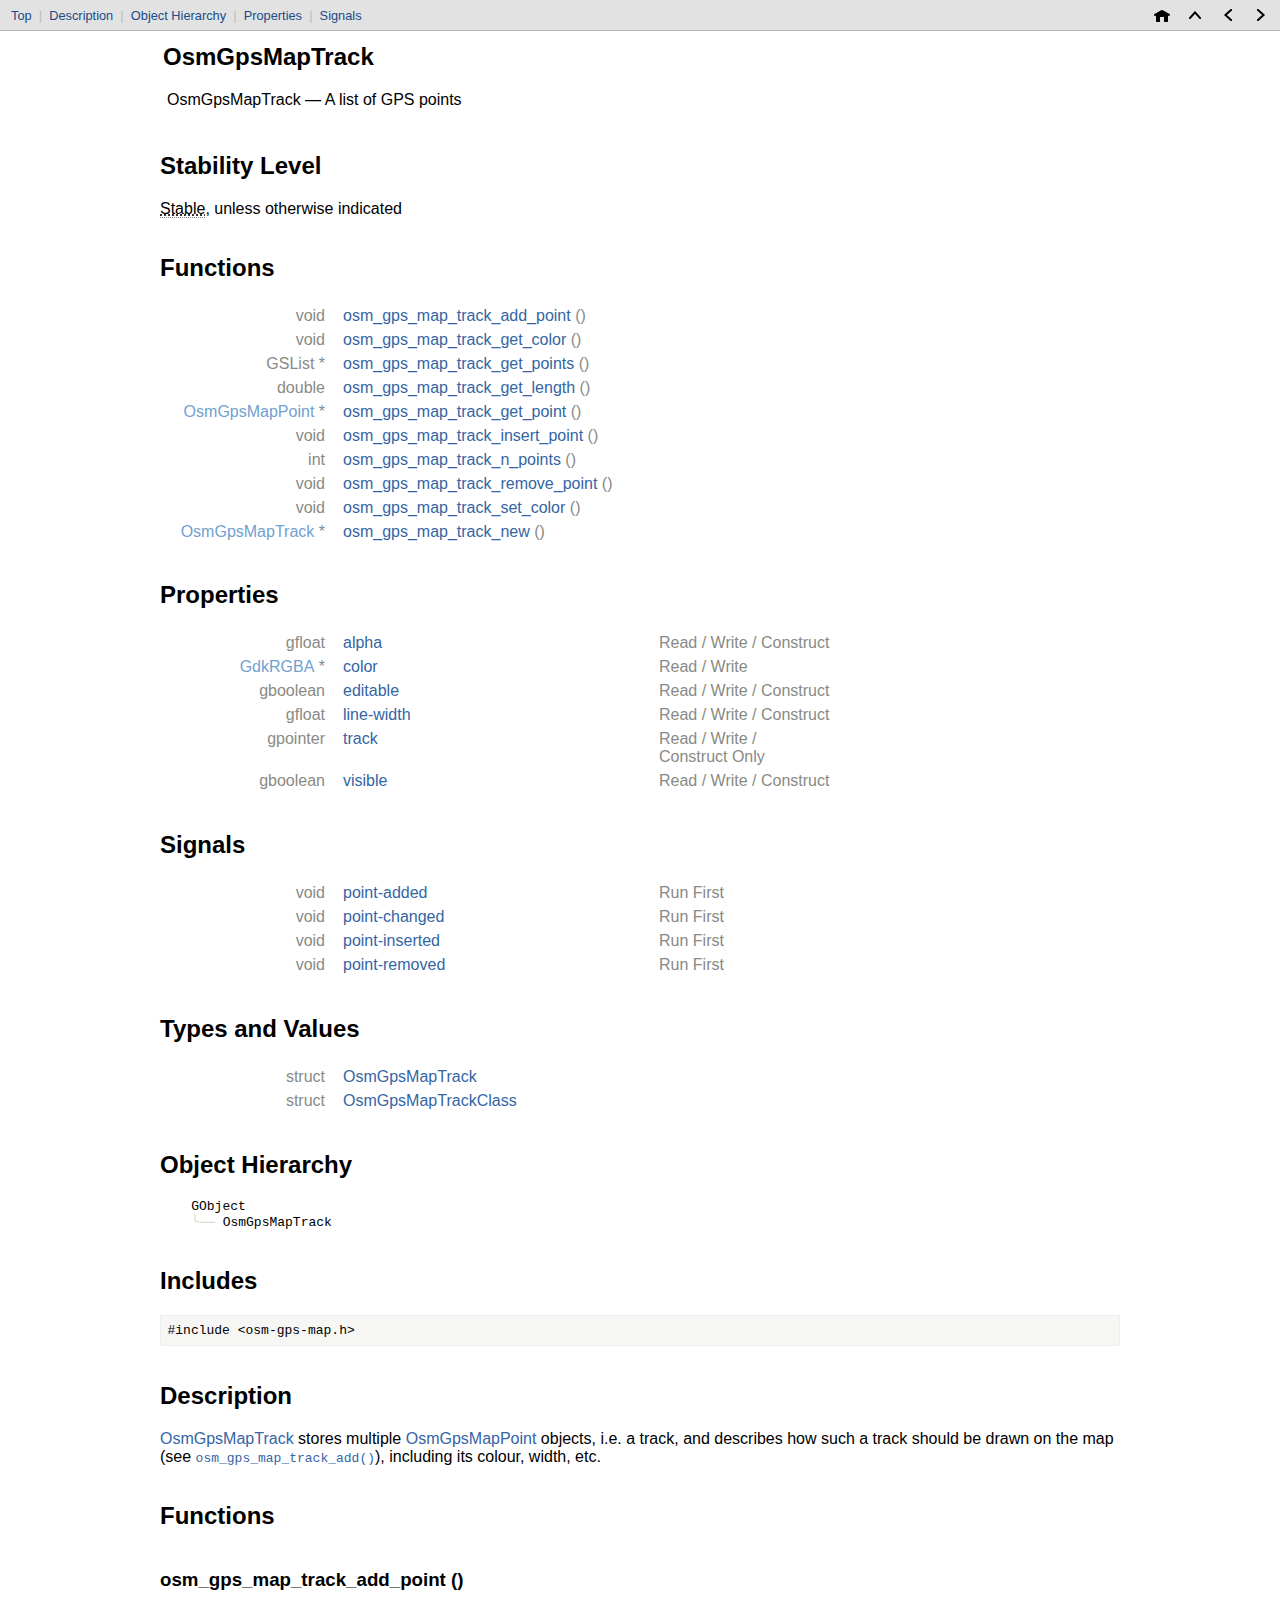
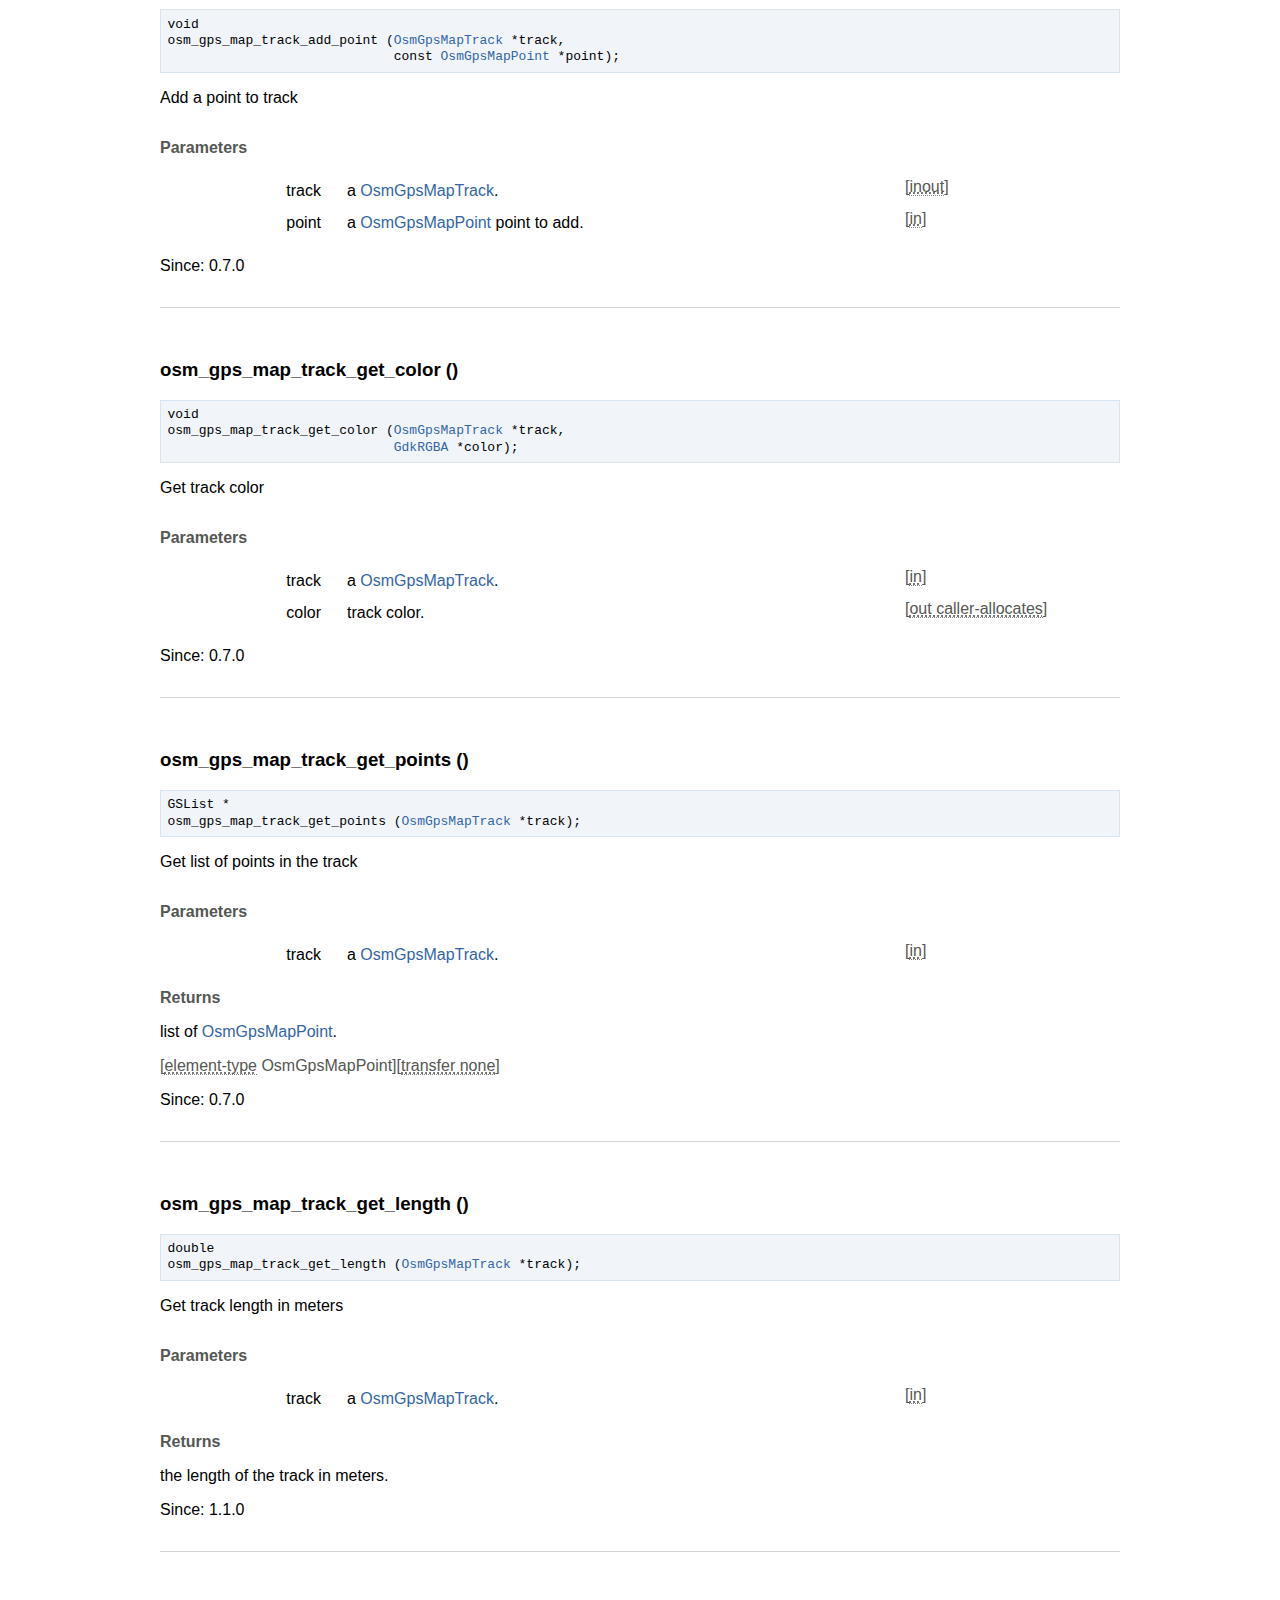
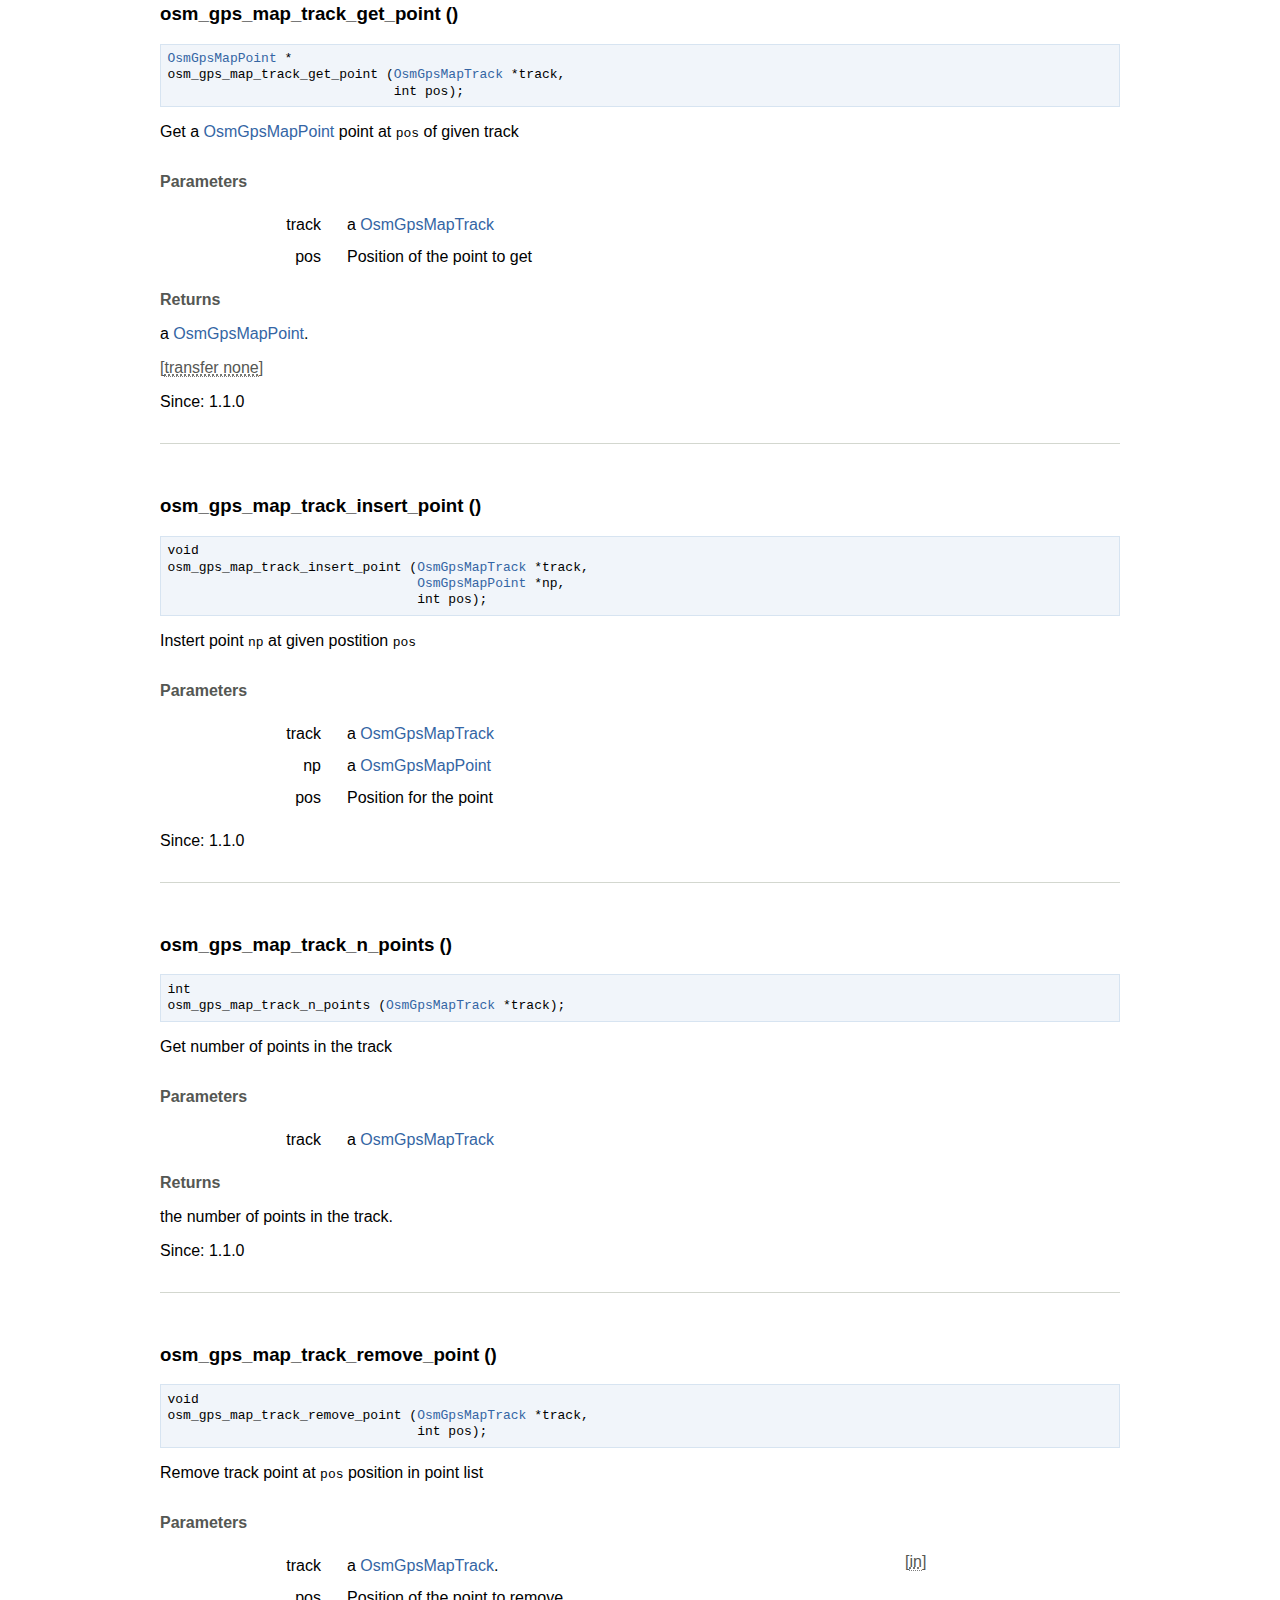
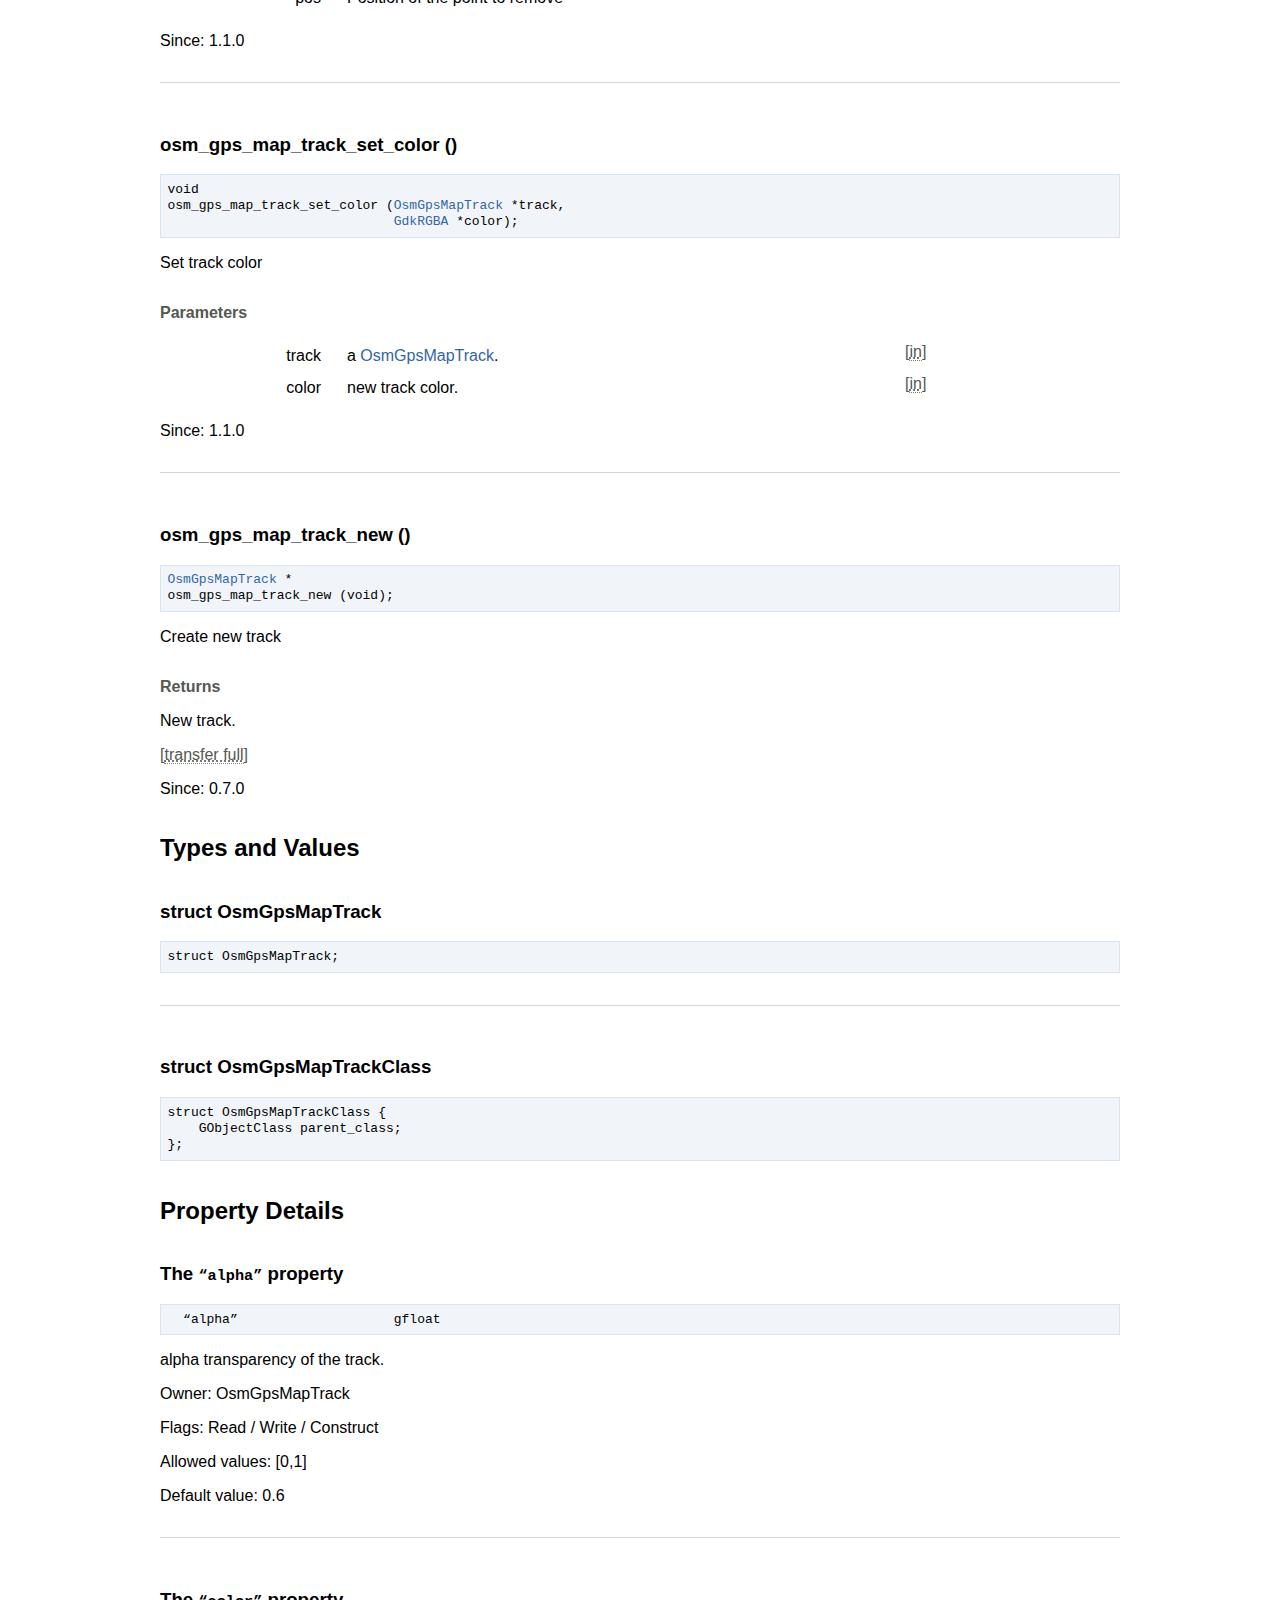
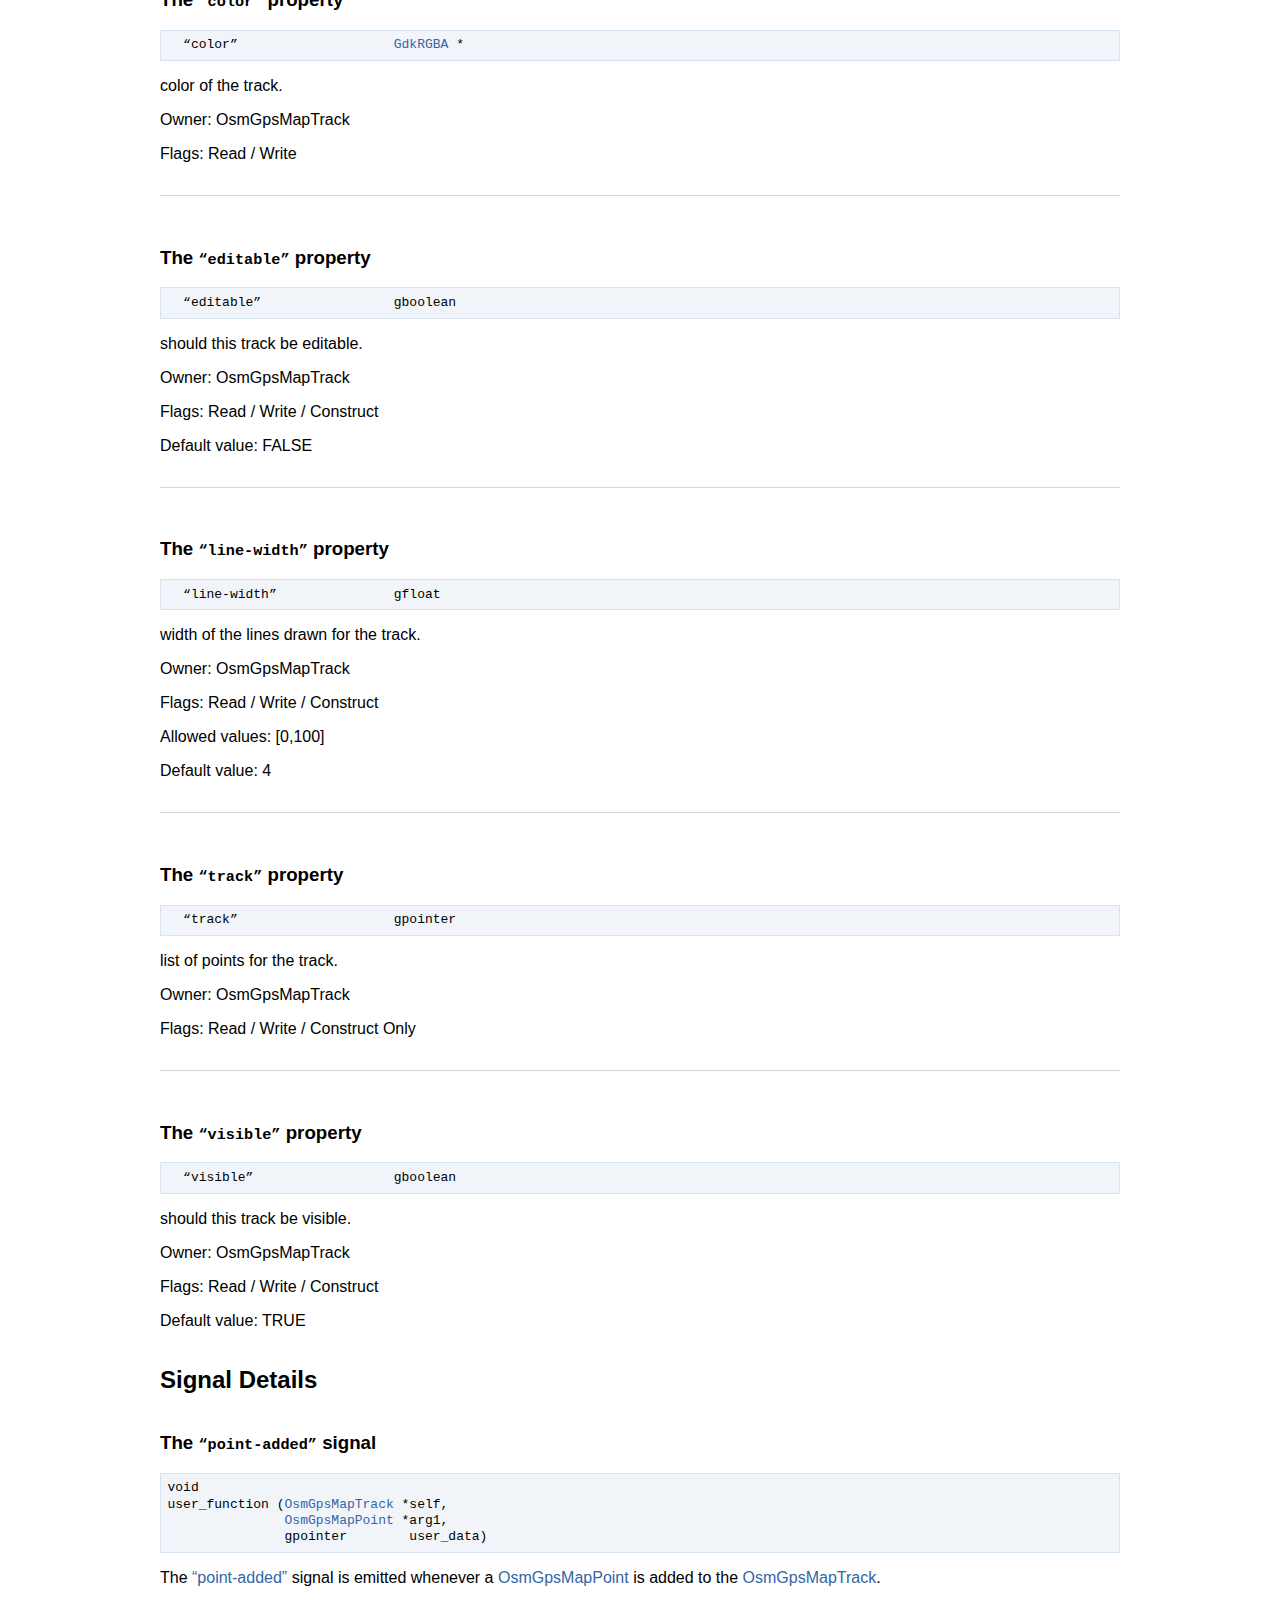
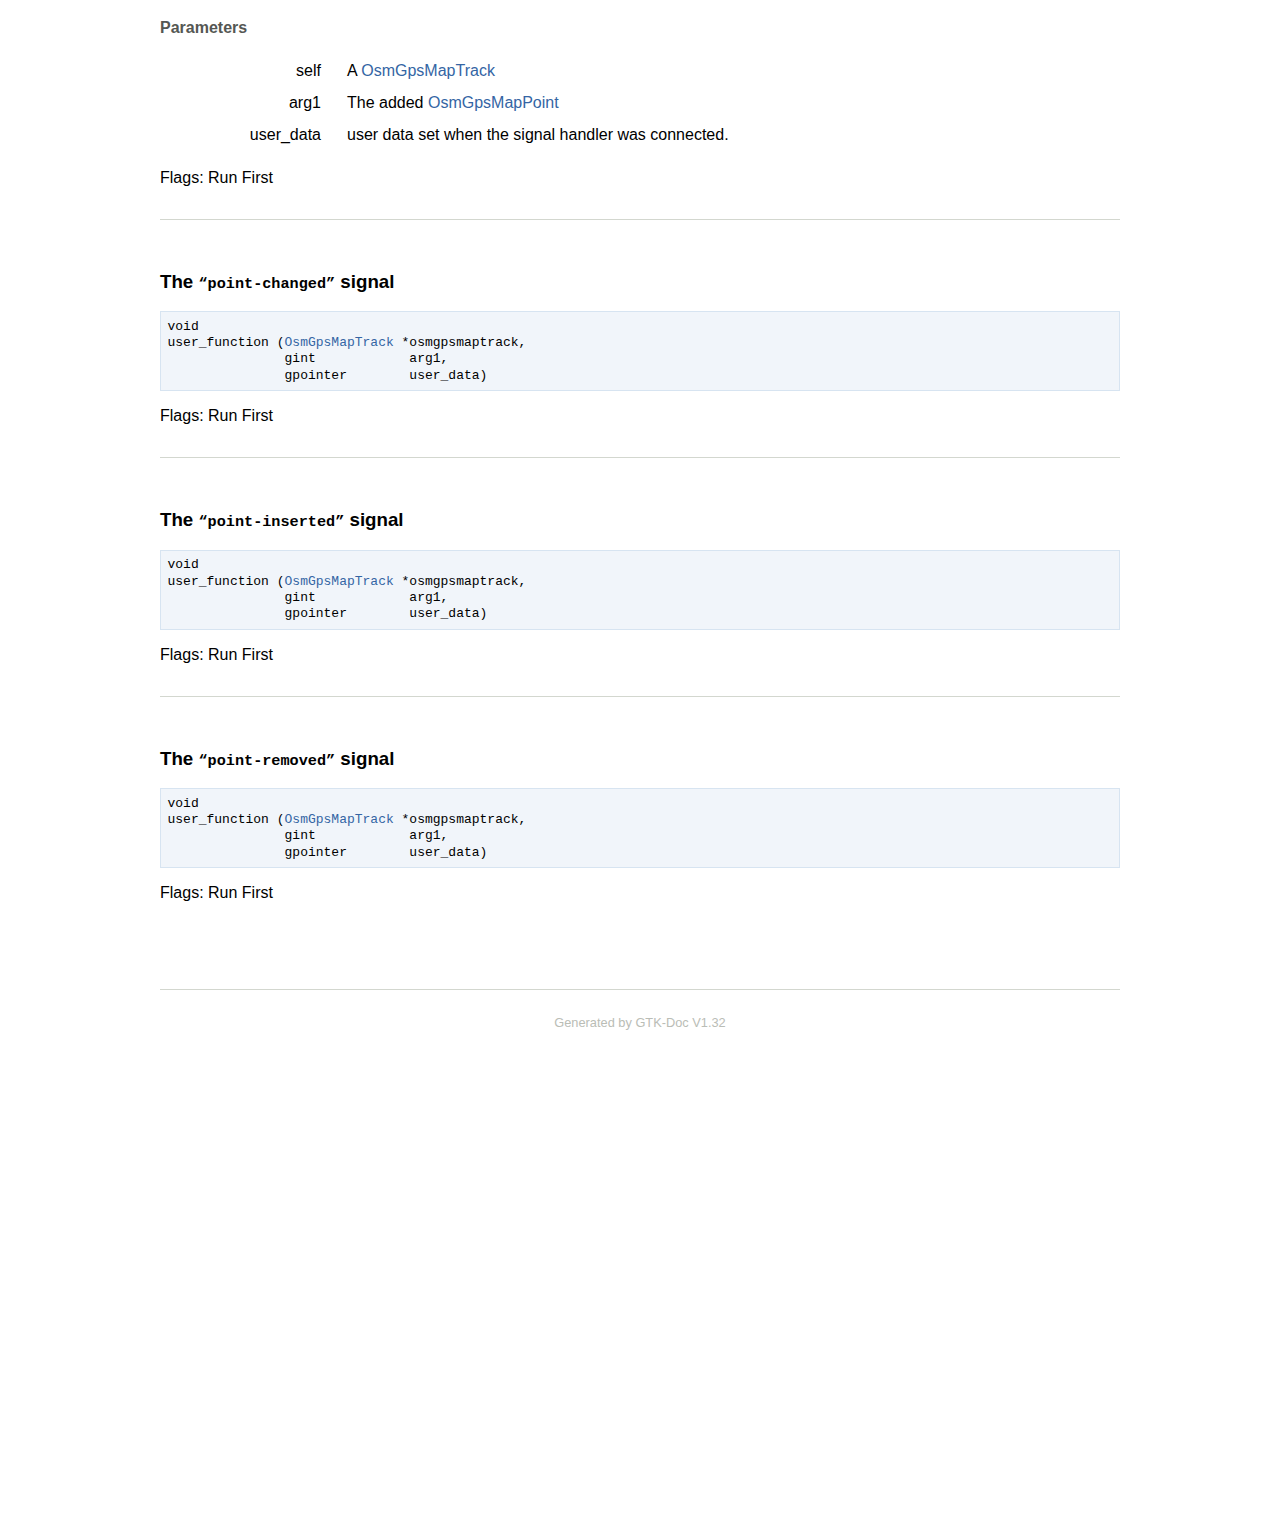
<file: docs/reference/html/OsmGpsMapTrack.html>
<!DOCTYPE html PUBLIC "-//W3C//DTD HTML 4.01 Transitional//EN">
<html>
<head>
<meta http-equiv="Content-Type" content="text/html; charset=UTF-8">
<title>OsmGpsMapTrack: OsmGpsMap Reference Manual</title>
<meta name="generator" content="DocBook XSL Stylesheets V1.79.1">
<link rel="home" href="index.html" title="OsmGpsMap Reference Manual">
<link rel="up" href="api-reference.html" title="API Reference">
<link rel="prev" href="OsmGpsMapImage.html" title="OsmGpsMapImage">
<link rel="next" href="OsmGpsMapPoint.html" title="OsmGpsMapPoint">
<meta name="generator" content="GTK-Doc V1.32 (XML mode)">
<link rel="stylesheet" href="style.css" type="text/css">
</head>
<body bgcolor="white" text="black" link="#0000FF" vlink="#840084" alink="#0000FF">
<table class="navigation" id="top" width="100%" summary="Navigation header" cellpadding="2" cellspacing="5"><tr valign="middle">
<td width="100%" align="left" class="shortcuts">
<a href="#" class="shortcut">Top</a><span id="nav_description">  <span class="dim">|</span> 
                  <a href="#OsmGpsMapTrack.description" class="shortcut">Description</a></span><span id="nav_hierarchy">  <span class="dim">|</span> 
                  <a href="#OsmGpsMapTrack.object-hierarchy" class="shortcut">Object Hierarchy</a></span><span id="nav_properties">  <span class="dim">|</span> 
                  <a href="#OsmGpsMapTrack.properties" class="shortcut">Properties</a></span><span id="nav_signals">  <span class="dim">|</span> 
                  <a href="#OsmGpsMapTrack.signals" class="shortcut">Signals</a></span>
</td>
<td><a accesskey="h" href="index.html"><img src="home.png" width="16" height="16" border="0" alt="Home"></a></td>
<td><a accesskey="u" href="api-reference.html"><img src="up.png" width="16" height="16" border="0" alt="Up"></a></td>
<td><a accesskey="p" href="OsmGpsMapImage.html"><img src="left.png" width="16" height="16" border="0" alt="Prev"></a></td>
<td><a accesskey="n" href="OsmGpsMapPoint.html"><img src="right.png" width="16" height="16" border="0" alt="Next"></a></td>
</tr></table>
<div class="refentry">
<a name="OsmGpsMapTrack"></a><div class="titlepage"></div>
<div class="refnamediv"><table width="100%"><tr>
<td valign="top">
<h2><span class="refentrytitle"><a name="OsmGpsMapTrack.top_of_page"></a>OsmGpsMapTrack</span></h2>
<p>OsmGpsMapTrack — A list of GPS points</p>
</td>
<td class="gallery_image" valign="top" align="right"></td>
</tr></table></div>
<div class="refsect1">
<a name="OsmGpsMapTrack.stability-level"></a><h2>Stability Level</h2>
<acronym title="The intention of a Stable interface is to enable arbitrary third parties to
develop applications to these interfaces, release them, and have confidence that
they will run on all minor releases of the product (after the one in which the
interface was introduced, and within the same major release). Even at a major
release, incompatible changes are expected to be rare, and to have strong
justifications.
"><span class="acronym">Stable</span></acronym>, unless otherwise indicated
</div>
<div class="refsect1">
<a name="OsmGpsMapTrack.functions"></a><h2>Functions</h2>
<div class="informaltable"><table class="informaltable" width="100%" border="0">
<colgroup>
<col width="150px" class="functions_proto_type">
<col class="functions_proto_name">
</colgroup>
<tbody>
<tr>
<td class="function_type">
<span class="returnvalue">void</span>
</td>
<td class="function_name">
<a class="link" href="OsmGpsMapTrack.html#osm-gps-map-track-add-point" title="osm_gps_map_track_add_point ()">osm_gps_map_track_add_point</a> <span class="c_punctuation">()</span>
</td>
</tr>
<tr>
<td class="function_type">
<span class="returnvalue">void</span>
</td>
<td class="function_name">
<a class="link" href="OsmGpsMapTrack.html#osm-gps-map-track-get-color" title="osm_gps_map_track_get_color ()">osm_gps_map_track_get_color</a> <span class="c_punctuation">()</span>
</td>
</tr>
<tr>
<td class="function_type">
<span class="returnvalue">GSList</span> *
</td>
<td class="function_name">
<a class="link" href="OsmGpsMapTrack.html#osm-gps-map-track-get-points" title="osm_gps_map_track_get_points ()">osm_gps_map_track_get_points</a> <span class="c_punctuation">()</span>
</td>
</tr>
<tr>
<td class="function_type">
<span class="returnvalue">double</span>
</td>
<td class="function_name">
<a class="link" href="OsmGpsMapTrack.html#osm-gps-map-track-get-length" title="osm_gps_map_track_get_length ()">osm_gps_map_track_get_length</a> <span class="c_punctuation">()</span>
</td>
</tr>
<tr>
<td class="function_type">
<a class="link" href="OsmGpsMapPoint.html" title="OsmGpsMapPoint"><span class="returnvalue">OsmGpsMapPoint</span></a> *
</td>
<td class="function_name">
<a class="link" href="OsmGpsMapTrack.html#osm-gps-map-track-get-point" title="osm_gps_map_track_get_point ()">osm_gps_map_track_get_point</a> <span class="c_punctuation">()</span>
</td>
</tr>
<tr>
<td class="function_type">
<span class="returnvalue">void</span>
</td>
<td class="function_name">
<a class="link" href="OsmGpsMapTrack.html#osm-gps-map-track-insert-point" title="osm_gps_map_track_insert_point ()">osm_gps_map_track_insert_point</a> <span class="c_punctuation">()</span>
</td>
</tr>
<tr>
<td class="function_type">
<span class="returnvalue">int</span>
</td>
<td class="function_name">
<a class="link" href="OsmGpsMapTrack.html#osm-gps-map-track-n-points" title="osm_gps_map_track_n_points ()">osm_gps_map_track_n_points</a> <span class="c_punctuation">()</span>
</td>
</tr>
<tr>
<td class="function_type">
<span class="returnvalue">void</span>
</td>
<td class="function_name">
<a class="link" href="OsmGpsMapTrack.html#osm-gps-map-track-remove-point" title="osm_gps_map_track_remove_point ()">osm_gps_map_track_remove_point</a> <span class="c_punctuation">()</span>
</td>
</tr>
<tr>
<td class="function_type">
<span class="returnvalue">void</span>
</td>
<td class="function_name">
<a class="link" href="OsmGpsMapTrack.html#osm-gps-map-track-set-color" title="osm_gps_map_track_set_color ()">osm_gps_map_track_set_color</a> <span class="c_punctuation">()</span>
</td>
</tr>
<tr>
<td class="function_type">
<a class="link" href="OsmGpsMapTrack.html" title="OsmGpsMapTrack"><span class="returnvalue">OsmGpsMapTrack</span></a> *
</td>
<td class="function_name">
<a class="link" href="OsmGpsMapTrack.html#osm-gps-map-track-new" title="osm_gps_map_track_new ()">osm_gps_map_track_new</a> <span class="c_punctuation">()</span>
</td>
</tr>
</tbody>
</table></div>
</div>
<div class="refsect1">
<a name="OsmGpsMapTrack.properties"></a><h2>Properties</h2>
<div class="informaltable"><table class="informaltable" border="0">
<colgroup>
<col width="150px" class="properties_type">
<col width="300px" class="properties_name">
<col width="200px" class="properties_flags">
</colgroup>
<tbody>
<tr>
<td class="property_type"><span class="type">gfloat</span></td>
<td class="property_name"><a class="link" href="OsmGpsMapTrack.html#OsmGpsMapTrack--alpha" title="The “alpha” property">alpha</a></td>
<td class="property_flags">Read / Write / Construct</td>
</tr>
<tr>
<td class="property_type">
<a href="/usr/share/gtk-doc/html/gdk3/gdk3-RGBA-Colors.html#GdkRGBA"><span class="type">GdkRGBA</span></a> *</td>
<td class="property_name"><a class="link" href="OsmGpsMapTrack.html#OsmGpsMapTrack--color" title="The “color” property">color</a></td>
<td class="property_flags">Read / Write</td>
</tr>
<tr>
<td class="property_type"><span class="type">gboolean</span></td>
<td class="property_name"><a class="link" href="OsmGpsMapTrack.html#OsmGpsMapTrack--editable" title="The “editable” property">editable</a></td>
<td class="property_flags">Read / Write / Construct</td>
</tr>
<tr>
<td class="property_type"><span class="type">gfloat</span></td>
<td class="property_name"><a class="link" href="OsmGpsMapTrack.html#OsmGpsMapTrack--line-width" title="The “line-width” property">line-width</a></td>
<td class="property_flags">Read / Write / Construct</td>
</tr>
<tr>
<td class="property_type"><span class="type">gpointer</span></td>
<td class="property_name"><a class="link" href="OsmGpsMapTrack.html#OsmGpsMapTrack--track" title="The “track” property">track</a></td>
<td class="property_flags">Read / Write / Construct Only</td>
</tr>
<tr>
<td class="property_type"><span class="type">gboolean</span></td>
<td class="property_name"><a class="link" href="OsmGpsMapTrack.html#OsmGpsMapTrack--visible" title="The “visible” property">visible</a></td>
<td class="property_flags">Read / Write / Construct</td>
</tr>
</tbody>
</table></div>
</div>
<div class="refsect1">
<a name="OsmGpsMapTrack.signals"></a><h2>Signals</h2>
<div class="informaltable"><table class="informaltable" border="0">
<colgroup>
<col width="150px" class="signal_proto_type">
<col width="300px" class="signal_proto_name">
<col width="200px" class="signal_proto_flags">
</colgroup>
<tbody>
<tr>
<td class="signal_type"><span class="returnvalue">void</span></td>
<td class="signal_name"><a class="link" href="OsmGpsMapTrack.html#OsmGpsMapTrack-point-added" title="The “point-added” signal">point-added</a></td>
<td class="signal_flags">Run First</td>
</tr>
<tr>
<td class="signal_type"><span class="returnvalue">void</span></td>
<td class="signal_name"><a class="link" href="OsmGpsMapTrack.html#OsmGpsMapTrack-point-changed" title="The “point-changed” signal">point-changed</a></td>
<td class="signal_flags">Run First</td>
</tr>
<tr>
<td class="signal_type"><span class="returnvalue">void</span></td>
<td class="signal_name"><a class="link" href="OsmGpsMapTrack.html#OsmGpsMapTrack-point-inserted" title="The “point-inserted” signal">point-inserted</a></td>
<td class="signal_flags">Run First</td>
</tr>
<tr>
<td class="signal_type"><span class="returnvalue">void</span></td>
<td class="signal_name"><a class="link" href="OsmGpsMapTrack.html#OsmGpsMapTrack-point-removed" title="The “point-removed” signal">point-removed</a></td>
<td class="signal_flags">Run First</td>
</tr>
</tbody>
</table></div>
</div>
<div class="refsect1">
<a name="OsmGpsMapTrack.other"></a><h2>Types and Values</h2>
<div class="informaltable"><table class="informaltable" width="100%" border="0">
<colgroup>
<col width="150px" class="other_proto_type">
<col class="other_proto_name">
</colgroup>
<tbody>
<tr>
<td class="datatype_keyword">struct</td>
<td class="function_name"><a class="link" href="OsmGpsMapTrack.html#OsmGpsMapTrack-struct" title="struct OsmGpsMapTrack">OsmGpsMapTrack</a></td>
</tr>
<tr>
<td class="datatype_keyword">struct</td>
<td class="function_name"><a class="link" href="OsmGpsMapTrack.html#OsmGpsMapTrackClass" title="struct OsmGpsMapTrackClass">OsmGpsMapTrackClass</a></td>
</tr>
</tbody>
</table></div>
</div>
<div class="refsect1">
<a name="OsmGpsMapTrack.object-hierarchy"></a><h2>Object Hierarchy</h2>
<pre class="screen">    GObject
    <span class="lineart">╰──</span> OsmGpsMapTrack
</pre>
</div>
<div class="refsect1">
<a name="OsmGpsMapTrack.includes"></a><h2>Includes</h2>
<pre class="synopsis">#include &lt;osm-gps-map.h&gt;
</pre>
</div>
<div class="refsect1">
<a name="OsmGpsMapTrack.description"></a><h2>Description</h2>
<p><a class="link" href="OsmGpsMapTrack.html" title="OsmGpsMapTrack"><span class="type">OsmGpsMapTrack</span></a> stores multiple <a class="link" href="OsmGpsMapPoint.html" title="OsmGpsMapPoint"><span class="type">OsmGpsMapPoint</span></a> objects, i.e. a track, and
describes how such a track should be drawn on the map
(see <a class="link" href="OsmGpsMap.html#osm-gps-map-track-add" title="osm_gps_map_track_add ()"><code class="function">osm_gps_map_track_add()</code></a>), including its colour, width, etc.</p>
</div>
<div class="refsect1">
<a name="OsmGpsMapTrack.functions_details"></a><h2>Functions</h2>
<div class="refsect2">
<a name="osm-gps-map-track-add-point"></a><h3>osm_gps_map_track_add_point ()</h3>
<pre class="programlisting"><span class="returnvalue">void</span>
osm_gps_map_track_add_point (<em class="parameter"><code><a class="link" href="OsmGpsMapTrack.html" title="OsmGpsMapTrack"><span class="type">OsmGpsMapTrack</span></a> *track</code></em>,
                             <em class="parameter"><code>const <a class="link" href="OsmGpsMapPoint.html" title="OsmGpsMapPoint"><span class="type">OsmGpsMapPoint</span></a> *point</code></em>);</pre>
<p>Add a point to track</p>
<div class="refsect3">
<a name="osm-gps-map-track-add-point.parameters"></a><h4>Parameters</h4>
<div class="informaltable"><table class="informaltable" width="100%" border="0">
<colgroup>
<col width="150px" class="parameters_name">
<col class="parameters_description">
<col width="200px" class="parameters_annotations">
</colgroup>
<tbody>
<tr>
<td class="parameter_name"><p>track</p></td>
<td class="parameter_description"><p>a <a class="link" href="OsmGpsMapTrack.html" title="OsmGpsMapTrack"><span class="type">OsmGpsMapTrack</span></a>. </p></td>
<td class="parameter_annotations"><span class="annotation">[<acronym title="Parameter for input and for returning results. Default is transfer full."><span class="acronym">inout</span></acronym>]</span></td>
</tr>
<tr>
<td class="parameter_name"><p>point</p></td>
<td class="parameter_description"><p>a <a class="link" href="OsmGpsMapPoint.html" title="OsmGpsMapPoint"><span class="type">OsmGpsMapPoint</span></a> point to add. </p></td>
<td class="parameter_annotations"><span class="annotation">[<acronym title="Parameter for input. Default is transfer none."><span class="acronym">in</span></acronym>]</span></td>
</tr>
</tbody>
</table></div>
</div>
<p class="since">Since: 0.7.0</p>
</div>
<hr>
<div class="refsect2">
<a name="osm-gps-map-track-get-color"></a><h3>osm_gps_map_track_get_color ()</h3>
<pre class="programlisting"><span class="returnvalue">void</span>
osm_gps_map_track_get_color (<em class="parameter"><code><a class="link" href="OsmGpsMapTrack.html" title="OsmGpsMapTrack"><span class="type">OsmGpsMapTrack</span></a> *track</code></em>,
                             <em class="parameter"><code><a href="/usr/share/gtk-doc/html/gdk3/gdk3-RGBA-Colors.html#GdkRGBA"><span class="type">GdkRGBA</span></a> *color</code></em>);</pre>
<p>Get track color</p>
<div class="refsect3">
<a name="osm-gps-map-track-get-color.parameters"></a><h4>Parameters</h4>
<div class="informaltable"><table class="informaltable" width="100%" border="0">
<colgroup>
<col width="150px" class="parameters_name">
<col class="parameters_description">
<col width="200px" class="parameters_annotations">
</colgroup>
<tbody>
<tr>
<td class="parameter_name"><p>track</p></td>
<td class="parameter_description"><p>a <a class="link" href="OsmGpsMapTrack.html" title="OsmGpsMapTrack"><span class="type">OsmGpsMapTrack</span></a>. </p></td>
<td class="parameter_annotations"><span class="annotation">[<acronym title="Parameter for input. Default is transfer none."><span class="acronym">in</span></acronym>]</span></td>
</tr>
<tr>
<td class="parameter_name"><p>color</p></td>
<td class="parameter_description"><p>track color. </p></td>
<td class="parameter_annotations"><span class="annotation">[<acronym title="Out parameter, where caller must allocate storage."><span class="acronym">out caller-allocates</span></acronym>]</span></td>
</tr>
</tbody>
</table></div>
</div>
<p class="since">Since: 0.7.0</p>
</div>
<hr>
<div class="refsect2">
<a name="osm-gps-map-track-get-points"></a><h3>osm_gps_map_track_get_points ()</h3>
<pre class="programlisting"><span class="returnvalue">GSList</span> *
osm_gps_map_track_get_points (<em class="parameter"><code><a class="link" href="OsmGpsMapTrack.html" title="OsmGpsMapTrack"><span class="type">OsmGpsMapTrack</span></a> *track</code></em>);</pre>
<p>Get list of points in the track</p>
<div class="refsect3">
<a name="osm-gps-map-track-get-points.parameters"></a><h4>Parameters</h4>
<div class="informaltable"><table class="informaltable" width="100%" border="0">
<colgroup>
<col width="150px" class="parameters_name">
<col class="parameters_description">
<col width="200px" class="parameters_annotations">
</colgroup>
<tbody><tr>
<td class="parameter_name"><p>track</p></td>
<td class="parameter_description"><p>a <a class="link" href="OsmGpsMapTrack.html" title="OsmGpsMapTrack"><span class="type">OsmGpsMapTrack</span></a>. </p></td>
<td class="parameter_annotations"><span class="annotation">[<acronym title="Parameter for input. Default is transfer none."><span class="acronym">in</span></acronym>]</span></td>
</tr></tbody>
</table></div>
</div>
<div class="refsect3">
<a name="osm-gps-map-track-get-points.returns"></a><h4>Returns</h4>
<p>list of <a class="link" href="OsmGpsMapPoint.html" title="OsmGpsMapPoint"><span class="type">OsmGpsMapPoint</span></a>. </p>
<p><span class="annotation">[<acronym title="Generics and defining elements of containers and arrays."><span class="acronym">element-type</span></acronym> OsmGpsMapPoint][<acronym title="Don't free data after the code is done."><span class="acronym">transfer none</span></acronym>]</span></p>
</div>
<p class="since">Since: 0.7.0</p>
</div>
<hr>
<div class="refsect2">
<a name="osm-gps-map-track-get-length"></a><h3>osm_gps_map_track_get_length ()</h3>
<pre class="programlisting"><span class="returnvalue">double</span>
osm_gps_map_track_get_length (<em class="parameter"><code><a class="link" href="OsmGpsMapTrack.html" title="OsmGpsMapTrack"><span class="type">OsmGpsMapTrack</span></a> *track</code></em>);</pre>
<p>Get track length in meters</p>
<div class="refsect3">
<a name="osm-gps-map-track-get-length.parameters"></a><h4>Parameters</h4>
<div class="informaltable"><table class="informaltable" width="100%" border="0">
<colgroup>
<col width="150px" class="parameters_name">
<col class="parameters_description">
<col width="200px" class="parameters_annotations">
</colgroup>
<tbody><tr>
<td class="parameter_name"><p>track</p></td>
<td class="parameter_description"><p>a <a class="link" href="OsmGpsMapTrack.html" title="OsmGpsMapTrack"><span class="type">OsmGpsMapTrack</span></a>. </p></td>
<td class="parameter_annotations"><span class="annotation">[<acronym title="Parameter for input. Default is transfer none."><span class="acronym">in</span></acronym>]</span></td>
</tr></tbody>
</table></div>
</div>
<div class="refsect3">
<a name="osm-gps-map-track-get-length.returns"></a><h4>Returns</h4>
<p> the length of the track in meters.</p>
</div>
<p class="since">Since: 1.1.0</p>
</div>
<hr>
<div class="refsect2">
<a name="osm-gps-map-track-get-point"></a><h3>osm_gps_map_track_get_point ()</h3>
<pre class="programlisting"><a class="link" href="OsmGpsMapPoint.html" title="OsmGpsMapPoint"><span class="returnvalue">OsmGpsMapPoint</span></a> *
osm_gps_map_track_get_point (<em class="parameter"><code><a class="link" href="OsmGpsMapTrack.html" title="OsmGpsMapTrack"><span class="type">OsmGpsMapTrack</span></a> *track</code></em>,
                             <em class="parameter"><code><span class="type">int</span> pos</code></em>);</pre>
<p>Get a <a class="link" href="OsmGpsMapPoint.html" title="OsmGpsMapPoint"><span class="type">OsmGpsMapPoint</span></a> point at <em class="parameter"><code>pos</code></em>
 of given track</p>
<div class="refsect3">
<a name="osm-gps-map-track-get-point.parameters"></a><h4>Parameters</h4>
<div class="informaltable"><table class="informaltable" width="100%" border="0">
<colgroup>
<col width="150px" class="parameters_name">
<col class="parameters_description">
<col width="200px" class="parameters_annotations">
</colgroup>
<tbody>
<tr>
<td class="parameter_name"><p>track</p></td>
<td class="parameter_description"><p>a <a class="link" href="OsmGpsMapTrack.html" title="OsmGpsMapTrack"><span class="type">OsmGpsMapTrack</span></a></p></td>
<td class="parameter_annotations"> </td>
</tr>
<tr>
<td class="parameter_name"><p>pos</p></td>
<td class="parameter_description"><p>Position of the point to get</p></td>
<td class="parameter_annotations"> </td>
</tr>
</tbody>
</table></div>
</div>
<div class="refsect3">
<a name="osm-gps-map-track-get-point.returns"></a><h4>Returns</h4>
<p>a <a class="link" href="OsmGpsMapPoint.html" title="OsmGpsMapPoint"><span class="type">OsmGpsMapPoint</span></a>. </p>
<p><span class="annotation">[<acronym title="Don't free data after the code is done."><span class="acronym">transfer none</span></acronym>]</span></p>
</div>
<p class="since">Since: 1.1.0</p>
</div>
<hr>
<div class="refsect2">
<a name="osm-gps-map-track-insert-point"></a><h3>osm_gps_map_track_insert_point ()</h3>
<pre class="programlisting"><span class="returnvalue">void</span>
osm_gps_map_track_insert_point (<em class="parameter"><code><a class="link" href="OsmGpsMapTrack.html" title="OsmGpsMapTrack"><span class="type">OsmGpsMapTrack</span></a> *track</code></em>,
                                <em class="parameter"><code><a class="link" href="OsmGpsMapPoint.html" title="OsmGpsMapPoint"><span class="type">OsmGpsMapPoint</span></a> *np</code></em>,
                                <em class="parameter"><code><span class="type">int</span> pos</code></em>);</pre>
<p>Instert point <em class="parameter"><code>np</code></em>
 at given postition <em class="parameter"><code>pos</code></em>
</p>
<div class="refsect3">
<a name="osm-gps-map-track-insert-point.parameters"></a><h4>Parameters</h4>
<div class="informaltable"><table class="informaltable" width="100%" border="0">
<colgroup>
<col width="150px" class="parameters_name">
<col class="parameters_description">
<col width="200px" class="parameters_annotations">
</colgroup>
<tbody>
<tr>
<td class="parameter_name"><p>track</p></td>
<td class="parameter_description"><p>a <a class="link" href="OsmGpsMapTrack.html" title="OsmGpsMapTrack"><span class="type">OsmGpsMapTrack</span></a></p></td>
<td class="parameter_annotations"> </td>
</tr>
<tr>
<td class="parameter_name"><p>np</p></td>
<td class="parameter_description"><p>a <a class="link" href="OsmGpsMapPoint.html" title="OsmGpsMapPoint"><span class="type">OsmGpsMapPoint</span></a></p></td>
<td class="parameter_annotations"> </td>
</tr>
<tr>
<td class="parameter_name"><p>pos</p></td>
<td class="parameter_description"><p>Position for the point</p></td>
<td class="parameter_annotations"> </td>
</tr>
</tbody>
</table></div>
</div>
<p class="since">Since: 1.1.0</p>
</div>
<hr>
<div class="refsect2">
<a name="osm-gps-map-track-n-points"></a><h3>osm_gps_map_track_n_points ()</h3>
<pre class="programlisting"><span class="returnvalue">int</span>
osm_gps_map_track_n_points (<em class="parameter"><code><a class="link" href="OsmGpsMapTrack.html" title="OsmGpsMapTrack"><span class="type">OsmGpsMapTrack</span></a> *track</code></em>);</pre>
<p>Get number of points in the track</p>
<div class="refsect3">
<a name="osm-gps-map-track-n-points.parameters"></a><h4>Parameters</h4>
<div class="informaltable"><table class="informaltable" width="100%" border="0">
<colgroup>
<col width="150px" class="parameters_name">
<col class="parameters_description">
<col width="200px" class="parameters_annotations">
</colgroup>
<tbody><tr>
<td class="parameter_name"><p>track</p></td>
<td class="parameter_description"><p>a <a class="link" href="OsmGpsMapTrack.html" title="OsmGpsMapTrack"><span class="type">OsmGpsMapTrack</span></a></p></td>
<td class="parameter_annotations"> </td>
</tr></tbody>
</table></div>
</div>
<div class="refsect3">
<a name="osm-gps-map-track-n-points.returns"></a><h4>Returns</h4>
<p> the number of points in the track.</p>
</div>
<p class="since">Since: 1.1.0</p>
</div>
<hr>
<div class="refsect2">
<a name="osm-gps-map-track-remove-point"></a><h3>osm_gps_map_track_remove_point ()</h3>
<pre class="programlisting"><span class="returnvalue">void</span>
osm_gps_map_track_remove_point (<em class="parameter"><code><a class="link" href="OsmGpsMapTrack.html" title="OsmGpsMapTrack"><span class="type">OsmGpsMapTrack</span></a> *track</code></em>,
                                <em class="parameter"><code><span class="type">int</span> pos</code></em>);</pre>
<p>Remove track point at <em class="parameter"><code>pos</code></em>
 position in point list</p>
<div class="refsect3">
<a name="osm-gps-map-track-remove-point.parameters"></a><h4>Parameters</h4>
<div class="informaltable"><table class="informaltable" width="100%" border="0">
<colgroup>
<col width="150px" class="parameters_name">
<col class="parameters_description">
<col width="200px" class="parameters_annotations">
</colgroup>
<tbody>
<tr>
<td class="parameter_name"><p>track</p></td>
<td class="parameter_description"><p>a <a class="link" href="OsmGpsMapTrack.html" title="OsmGpsMapTrack"><span class="type">OsmGpsMapTrack</span></a>. </p></td>
<td class="parameter_annotations"><span class="annotation">[<acronym title="Parameter for input. Default is transfer none."><span class="acronym">in</span></acronym>]</span></td>
</tr>
<tr>
<td class="parameter_name"><p>pos</p></td>
<td class="parameter_description"><p>Position of the point to remove</p></td>
<td class="parameter_annotations"> </td>
</tr>
</tbody>
</table></div>
</div>
<p class="since">Since: 1.1.0</p>
</div>
<hr>
<div class="refsect2">
<a name="osm-gps-map-track-set-color"></a><h3>osm_gps_map_track_set_color ()</h3>
<pre class="programlisting"><span class="returnvalue">void</span>
osm_gps_map_track_set_color (<em class="parameter"><code><a class="link" href="OsmGpsMapTrack.html" title="OsmGpsMapTrack"><span class="type">OsmGpsMapTrack</span></a> *track</code></em>,
                             <em class="parameter"><code><a href="/usr/share/gtk-doc/html/gdk3/gdk3-RGBA-Colors.html#GdkRGBA"><span class="type">GdkRGBA</span></a> *color</code></em>);</pre>
<p>Set track color</p>
<div class="refsect3">
<a name="osm-gps-map-track-set-color.parameters"></a><h4>Parameters</h4>
<div class="informaltable"><table class="informaltable" width="100%" border="0">
<colgroup>
<col width="150px" class="parameters_name">
<col class="parameters_description">
<col width="200px" class="parameters_annotations">
</colgroup>
<tbody>
<tr>
<td class="parameter_name"><p>track</p></td>
<td class="parameter_description"><p>a <a class="link" href="OsmGpsMapTrack.html" title="OsmGpsMapTrack"><span class="type">OsmGpsMapTrack</span></a>. </p></td>
<td class="parameter_annotations"><span class="annotation">[<acronym title="Parameter for input. Default is transfer none."><span class="acronym">in</span></acronym>]</span></td>
</tr>
<tr>
<td class="parameter_name"><p>color</p></td>
<td class="parameter_description"><p>new track color. </p></td>
<td class="parameter_annotations"><span class="annotation">[<acronym title="Parameter for input. Default is transfer none."><span class="acronym">in</span></acronym>]</span></td>
</tr>
</tbody>
</table></div>
</div>
<p class="since">Since: 1.1.0</p>
</div>
<hr>
<div class="refsect2">
<a name="osm-gps-map-track-new"></a><h3>osm_gps_map_track_new ()</h3>
<pre class="programlisting"><a class="link" href="OsmGpsMapTrack.html" title="OsmGpsMapTrack"><span class="returnvalue">OsmGpsMapTrack</span></a> *
osm_gps_map_track_new (<em class="parameter"><code><span class="type">void</span></code></em>);</pre>
<p>Create new track</p>
<div class="refsect3">
<a name="osm-gps-map-track-new.returns"></a><h4>Returns</h4>
<p>New track. </p>
<p><span class="annotation">[<acronym title="Free data after the code is done."><span class="acronym">transfer full</span></acronym>]</span></p>
</div>
<p class="since">Since: 0.7.0</p>
</div>
</div>
<div class="refsect1">
<a name="OsmGpsMapTrack.other_details"></a><h2>Types and Values</h2>
<div class="refsect2">
<a name="OsmGpsMapTrack-struct"></a><h3>struct OsmGpsMapTrack</h3>
<pre class="programlisting">struct OsmGpsMapTrack;</pre>
</div>
<hr>
<div class="refsect2">
<a name="OsmGpsMapTrackClass"></a><h3>struct OsmGpsMapTrackClass</h3>
<pre class="programlisting">struct OsmGpsMapTrackClass {
    GObjectClass parent_class;
};
</pre>
</div>
</div>
<div class="refsect1">
<a name="OsmGpsMapTrack.property-details"></a><h2>Property Details</h2>
<div class="refsect2">
<a name="OsmGpsMapTrack--alpha"></a><h3>The <code class="literal">“alpha”</code> property</h3>
<pre class="programlisting">  “alpha”                    <span class="type">gfloat</span></pre>
<p>alpha transparency of the track.</p>
<p>Owner: OsmGpsMapTrack</p>
<p>Flags: Read / Write / Construct</p>
<p>Allowed values: [0,1]</p>
<p>Default value: 0.6</p>
</div>
<hr>
<div class="refsect2">
<a name="OsmGpsMapTrack--color"></a><h3>The <code class="literal">“color”</code> property</h3>
<pre class="programlisting">  “color”                    <a href="/usr/share/gtk-doc/html/gdk3/gdk3-RGBA-Colors.html#GdkRGBA"><span class="type">GdkRGBA</span></a> *</pre>
<p>color of the track.</p>
<p>Owner: OsmGpsMapTrack</p>
<p>Flags: Read / Write</p>
</div>
<hr>
<div class="refsect2">
<a name="OsmGpsMapTrack--editable"></a><h3>The <code class="literal">“editable”</code> property</h3>
<pre class="programlisting">  “editable”                 <span class="type">gboolean</span></pre>
<p>should this track be editable.</p>
<p>Owner: OsmGpsMapTrack</p>
<p>Flags: Read / Write / Construct</p>
<p>Default value: FALSE</p>
</div>
<hr>
<div class="refsect2">
<a name="OsmGpsMapTrack--line-width"></a><h3>The <code class="literal">“line-width”</code> property</h3>
<pre class="programlisting">  “line-width”               <span class="type">gfloat</span></pre>
<p>width of the lines drawn for the track.</p>
<p>Owner: OsmGpsMapTrack</p>
<p>Flags: Read / Write / Construct</p>
<p>Allowed values: [0,100]</p>
<p>Default value: 4</p>
</div>
<hr>
<div class="refsect2">
<a name="OsmGpsMapTrack--track"></a><h3>The <code class="literal">“track”</code> property</h3>
<pre class="programlisting">  “track”                    <span class="type">gpointer</span></pre>
<p>list of points for the track.</p>
<p>Owner: OsmGpsMapTrack</p>
<p>Flags: Read / Write / Construct Only</p>
</div>
<hr>
<div class="refsect2">
<a name="OsmGpsMapTrack--visible"></a><h3>The <code class="literal">“visible”</code> property</h3>
<pre class="programlisting">  “visible”                  <span class="type">gboolean</span></pre>
<p>should this track be visible.</p>
<p>Owner: OsmGpsMapTrack</p>
<p>Flags: Read / Write / Construct</p>
<p>Default value: TRUE</p>
</div>
</div>
<div class="refsect1">
<a name="OsmGpsMapTrack.signal-details"></a><h2>Signal Details</h2>
<div class="refsect2">
<a name="OsmGpsMapTrack-point-added"></a><h3>The <code class="literal">“point-added”</code> signal</h3>
<pre class="programlisting"><span class="returnvalue">void</span>
user_function (<a class="link" href="OsmGpsMapTrack.html" title="OsmGpsMapTrack"><span class="type">OsmGpsMapTrack</span></a> *self,
               <a class="link" href="OsmGpsMapPoint.html" title="OsmGpsMapPoint"><span class="type">OsmGpsMapPoint</span></a> *arg1,
               <span class="type">gpointer</span>        user_data)</pre>
<p>The <a class="link" href="OsmGpsMapTrack.html#OsmGpsMapTrack-point-added" title="The “point-added” signal"><span class="type">“point-added”</span></a> signal is emitted whenever a <a class="link" href="OsmGpsMapPoint.html" title="OsmGpsMapPoint"><span class="type">OsmGpsMapPoint</span></a>
is added to the <a class="link" href="OsmGpsMapTrack.html" title="OsmGpsMapTrack"><span class="type">OsmGpsMapTrack</span></a>.</p>
<div class="refsect3">
<a name="OsmGpsMapTrack-point-added.parameters"></a><h4>Parameters</h4>
<div class="informaltable"><table class="informaltable" width="100%" border="0">
<colgroup>
<col width="150px" class="parameters_name">
<col class="parameters_description">
<col width="200px" class="parameters_annotations">
</colgroup>
<tbody>
<tr>
<td class="parameter_name"><p>self</p></td>
<td class="parameter_description"><p>A <a class="link" href="OsmGpsMapTrack.html" title="OsmGpsMapTrack"><span class="type">OsmGpsMapTrack</span></a></p></td>
<td class="parameter_annotations"> </td>
</tr>
<tr>
<td class="parameter_name"><p>arg1</p></td>
<td class="parameter_description"><p>The added <a class="link" href="OsmGpsMapPoint.html" title="OsmGpsMapPoint"><span class="type">OsmGpsMapPoint</span></a></p></td>
<td class="parameter_annotations"> </td>
</tr>
<tr>
<td class="parameter_name"><p>user_data</p></td>
<td class="parameter_description"><p>user data set when the signal handler was connected.</p></td>
<td class="parameter_annotations"> </td>
</tr>
</tbody>
</table></div>
</div>
<p>Flags: Run First</p>
</div>
<hr>
<div class="refsect2">
<a name="OsmGpsMapTrack-point-changed"></a><h3>The <code class="literal">“point-changed”</code> signal</h3>
<pre class="programlisting"><span class="returnvalue">void</span>
user_function (<a class="link" href="OsmGpsMapTrack.html" title="OsmGpsMapTrack"><span class="type">OsmGpsMapTrack</span></a> *osmgpsmaptrack,
               <span class="type">gint</span>            arg1,
               <span class="type">gpointer</span>        user_data)</pre>
<p>Flags: Run First</p>
</div>
<hr>
<div class="refsect2">
<a name="OsmGpsMapTrack-point-inserted"></a><h3>The <code class="literal">“point-inserted”</code> signal</h3>
<pre class="programlisting"><span class="returnvalue">void</span>
user_function (<a class="link" href="OsmGpsMapTrack.html" title="OsmGpsMapTrack"><span class="type">OsmGpsMapTrack</span></a> *osmgpsmaptrack,
               <span class="type">gint</span>            arg1,
               <span class="type">gpointer</span>        user_data)</pre>
<p>Flags: Run First</p>
</div>
<hr>
<div class="refsect2">
<a name="OsmGpsMapTrack-point-removed"></a><h3>The <code class="literal">“point-removed”</code> signal</h3>
<pre class="programlisting"><span class="returnvalue">void</span>
user_function (<a class="link" href="OsmGpsMapTrack.html" title="OsmGpsMapTrack"><span class="type">OsmGpsMapTrack</span></a> *osmgpsmaptrack,
               <span class="type">gint</span>            arg1,
               <span class="type">gpointer</span>        user_data)</pre>
<p>Flags: Run First</p>
</div>
</div>
</div>
<div class="footer">
<hr>Generated by GTK-Doc V1.32</div>
</body>
</html>
</file>
<file: docs/reference/html/style.css>
body
{
  font-family: cantarell, sans-serif;
}
.synopsis, .classsynopsis
{
  /* tango:aluminium 1/2 */
  background: #eeeeec;
  background: rgba(238, 238, 236, 0.5);
  border: solid 1px rgb(238, 238, 236);
  padding: 0.5em;
}
.programlisting
{
  /* tango:sky blue 0/1 */
  /* fallback for no rgba support */
  background: #e6f3ff;
  border: solid 1px #729fcf;
  background: rgba(114, 159, 207, 0.1);
  border: solid 1px rgba(114, 159, 207, 0.2);
  padding: 0.5em;
}
.variablelist
{
  padding: 4px;
  margin-left: 3em;
}
.variablelist td:first-child
{
  vertical-align: top;
}

span.nowrap {
  white-space: nowrap;
}

div.gallery-float
{
  float: left;
  padding: 10px;
}
div.gallery-float img
{
  border-style: none;
}
div.gallery-spacer
{
  clear: both;
}

a, a:visited
{
  text-decoration: none;
  /* tango:sky blue 2 */
  color: #3465a4;
}
a:hover
{
  text-decoration: underline;
  /* tango:sky blue 1 */
  color: #729fcf;
}

div.informaltable table
{
  border-collapse: separate;
  border-spacing: 1em 0.3em;
  border: none;
}

div.informaltable table td, div.informaltable table th
{
  vertical-align: top;
}

.function_type,
.variable_type,
.property_type,
.signal_type,
.parameter_name,
.struct_member_name,
.union_member_name,
.define_keyword,
.datatype_keyword,
.typedef_keyword
{
  text-align: right;
}

/* dim non-primary columns */
.c_punctuation,
.function_type,
.variable_type,
.property_type,
.signal_type,
.define_keyword,
.datatype_keyword,
.typedef_keyword,
.property_flags,
.signal_flags,
.parameter_annotations,
.enum_member_annotations,
.struct_member_annotations,
.union_member_annotations
{
  color: #888a85;
}

.function_type a,
.function_type a:visited,
.function_type a:hover,
.property_type a,
.property_type a:visited,
.property_type a:hover,
.signal_type a,
.signal_type a:visited,
.signal_type a:hover,
.signal_flags a,
.signal_flags a:visited,
.signal_flags a:hover
{
 color: #729fcf;
}

td p
{
  margin: 0.25em;
}

div.table table
{
  border-collapse: collapse;
  border-spacing: 0px;
  /* tango:aluminium 3 */
  border: solid 1px #babdb6;
}

div.table table td, div.table table th
{
  /* tango:aluminium 3 */
  border: solid 1px #babdb6;
  padding: 3px;
  vertical-align: top;
}

div.table table th
{
  /* tango:aluminium 2 */
  background-color: #d3d7cf;
}

h4
{
  color: #555753;
  margin-top: 1em;
  margin-bottom: 1em;
}

hr
{
  /* tango:aluminium 1 */
  color: #d3d7cf;
  background: #d3d7cf;
  border: none 0px;
  height: 1px;
  clear: both;
  margin: 2.0em 0em 2.0em 0em;
}

dl.toc dt
{
  padding-bottom: 0.25em;
}

dl.toc > dt
{
  padding-top: 0.25em;
  padding-bottom: 0.25em;
  font-weight: bold;
}

dl.toc > dl
{
  padding-bottom: 0.5em;
}

.parameter
{
  font-style: normal;
}

.footer
{
  padding-top: 3.5em;
  /* tango:aluminium 3 */
  color: #babdb6;
  text-align: center;
  font-size: 80%;
}

.informalfigure,
.figure
{
  margin: 1em;
}

.informalexample,
.example
{
  margin-top: 1em;
  margin-bottom: 1em;
}

.warning
{
  /* tango:orange 0/1 */
  background: #ffeed9;
  background: rgba(252, 175, 62, 0.1);
  border-color: #ffb04f;
  border-color: rgba(252, 175, 62, 0.2);
}
.note
{
  /* tango:chameleon 0/0.5 */
  background: #d8ffb2;
  background: rgba(138, 226, 52, 0.1);
  border-color: #abf562;
  border-color: rgba(138, 226, 52, 0.2);
}
div.blockquote
{
  border-color: #eeeeec;
}
.note, .warning, div.blockquote
{
  padding: 0.5em;
  border-width: 1px;
  border-style: solid;
  margin: 2em;
}
.note p, .warning p
{
  margin: 0;
}

div.warning h3.title,
div.note h3.title
{
  display: none;
}

p + div.section
{
  margin-top: 1em;
}

div.refnamediv,
div.refsynopsisdiv,
div.refsect1,
div.refsect2,
div.toc,
div.section
{
  margin-bottom: 1em;
}

/* blob links */
h2 .extralinks, h3 .extralinks
{
  float: right;
  /* tango:aluminium 3 */
  color: #babdb6;
  font-size: 80%;
  font-weight: normal;
}

.lineart
{
  color: #d3d7cf;
  font-weight: normal;
}

.annotation
{
  /* tango:aluminium 5 */
  color: #555753;
  font-weight: normal;
}

.structfield
{
  font-style: normal;
  font-weight: normal;
}

acronym,abbr
{
  border-bottom: 1px dotted gray;
}

.listing_frame {
  /* tango:sky blue 1 */
  border: solid 1px #729fcf;
  border: solid 1px rgba(114, 159, 207, 0.2);
  padding: 0px;
}

.listing_lines, .listing_code {
  margin-top: 0px;
  margin-bottom: 0px;
  padding: 0.5em;
}
.listing_lines {
  /* tango:sky blue 0.5 */
  background: #a6c5e3;
  background: rgba(114, 159, 207, 0.2);
  /* tango:aluminium 6 */
  color: #2e3436;
}
.listing_code {
  /* tango:sky blue 0 */
  background: #e6f3ff;
  background: rgba(114, 159, 207, 0.1);
}
.listing_code .programlisting {
  /* override from previous */
  border: none 0px;
  padding: 0px;
  background: none;
}
.listing_lines pre, .listing_code pre {
  margin: 0px;
}

@media screen {
  /* these have a <sup> as a first child, but since there are no parent selectors
   * we can't use that. */
  a.footnote
  {
    position: relative;
    top: 0em ! important;
  }
  /* this is needed so that the local anchors are displayed below the naviagtion */
  div.footnote a[name], div.refnamediv a[name], div.refsect1 a[name], div.refsect2 a[name], div.index a[name], div.glossary a[name], div.sect1 a[name]
  {
    display: inline-block;
    position: relative;
    top:-5em;
  }
  /* this seems to be a bug in the xsl style sheets when generating indexes */
  div.index div.index
  {
    top: 0em;
  }
  /* make space for the fixed navigation bar and add space at the bottom so that
   * link targets appear somewhat close to top
   */
  body
  {
    padding-top: 2.5em;
    padding-bottom: 500px;
    max-width: 60em;
  }
  p
  {
    max-width: 60em;
  }
  /* style and size the navigation bar */
  table.navigation#top
  {
    position: fixed;
    background: #e2e2e2;
    border-bottom: solid 1px #babdb6;
    border-spacing: 5px;
    margin-top: 0;
    margin-bottom: 0;
    top: 0;
    left: 0;
    z-index: 10;
  }
  table.navigation#top td
  {
    padding-left: 6px;
    padding-right: 6px;
  }
  .navigation a, .navigation a:visited
  {
    /* tango:sky blue 3 */
    color: #204a87;
  }
  .navigation a:hover
  {
    /* tango:sky blue 2 */
    color: #3465a4;
  }
  td.shortcuts
  {
    /* tango:sky blue 2 */
    color: #3465a4;
    font-size: 80%;
    white-space: nowrap;
  }
  td.shortcuts .dim
  {
    color: #babdb6;
  }
  .navigation .title
  {
    font-size: 80%;
    max-width: none;
    margin: 0px;
    font-weight: normal;
  }
}
@media screen and (min-width: 60em) {
  /* screen larger than 60em */
  body { margin: auto; }
}
@media screen and (max-width: 60em) {
  /* screen less than 60em */
  #nav_hierarchy { display: none; }
  #nav_interfaces { display: none; }
  #nav_prerequisites { display: none; }
  #nav_derived_interfaces { display: none; }
  #nav_implementations { display: none; }
  #nav_child_properties { display: none; }
  #nav_style_properties { display: none; }
  #nav_index { display: none; }
  #nav_glossary { display: none; }
  .gallery_image { display: none; }
  .property_flags { display: none; }
  .signal_flags { display: none; }
  .parameter_annotations { display: none; }
  .enum_member_annotations { display: none; }
  .struct_member_annotations { display: none; }
  .union_member_annotations { display: none; }
  /* now that a column is hidden, optimize space */
  col.parameters_name { width: auto; }
  col.parameters_description { width: auto; }
  col.struct_members_name { width: auto; }
  col.struct_members_description { width: auto; }
  col.enum_members_name { width: auto; }
  col.enum_members_description { width: auto; }
  col.union_members_name { width: auto; }
  col.union_members_description { width: auto; }
  .listing_lines { display: none; }
}
@media print {
  table.navigation {
    visibility: collapse;
    display: none;
  }
  div.titlepage table.navigation {
    visibility: visible;
    display: table;
    background: #e2e2e2;
    border: solid 1px #babdb6;
    margin-top: 0;
    margin-bottom: 0;
    top: 0;
    left: 0;
    height: 3em;
  }
}

pre { line-height: 125%; }
td.linenos pre { color: #000000; background-color: #f0f0f0; padding-left: 5px; padding-right: 5px; }
span.linenos { color: #000000; background-color: #f0f0f0; padding-left: 5px; padding-right: 5px; }
td.linenos pre.special { color: #000000; background-color: #ffffc0; padding-left: 5px; padding-right: 5px; }
span.linenos.special { color: #000000; background-color: #ffffc0; padding-left: 5px; padding-right: 5px; }
.hll { background-color: #ffffcc }
.c { color: #408080; font-style: italic } /* Comment */
.err { border: 1px solid #FF0000 } /* Error */
.k { color: #008000; font-weight: bold } /* Keyword */
.o { color: #666666 } /* Operator */
.ch { color: #408080; font-style: italic } /* Comment.Hashbang */
.cm { color: #408080; font-style: italic } /* Comment.Multiline */
.cp { color: #BC7A00 } /* Comment.Preproc */
.cpf { color: #408080; font-style: italic } /* Comment.PreprocFile */
.c1 { color: #408080; font-style: italic } /* Comment.Single */
.cs { color: #408080; font-style: italic } /* Comment.Special */
.gd { color: #A00000 } /* Generic.Deleted */
.ge { font-style: italic } /* Generic.Emph */
.gr { color: #FF0000 } /* Generic.Error */
.gh { color: #000080; font-weight: bold } /* Generic.Heading */
.gi { color: #00A000 } /* Generic.Inserted */
.go { color: #888888 } /* Generic.Output */
.gp { color: #000080; font-weight: bold } /* Generic.Prompt */
.gs { font-weight: bold } /* Generic.Strong */
.gu { color: #800080; font-weight: bold } /* Generic.Subheading */
.gt { color: #0044DD } /* Generic.Traceback */
.kc { color: #008000; font-weight: bold } /* Keyword.Constant */
.kd { color: #008000; font-weight: bold } /* Keyword.Declaration */
.kn { color: #008000; font-weight: bold } /* Keyword.Namespace */
.kp { color: #008000 } /* Keyword.Pseudo */
.kr { color: #008000; font-weight: bold } /* Keyword.Reserved */
.kt { color: #B00040 } /* Keyword.Type */
.m { color: #666666 } /* Literal.Number */
.s { color: #BA2121 } /* Literal.String */
.na { color: #7D9029 } /* Name.Attribute */
.nb { color: #008000 } /* Name.Builtin */
.nc { color: #0000FF; font-weight: bold } /* Name.Class */
.no { color: #880000 } /* Name.Constant */
.nd { color: #AA22FF } /* Name.Decorator */
.ni { color: #999999; font-weight: bold } /* Name.Entity */
.ne { color: #D2413A; font-weight: bold } /* Name.Exception */
.nf { color: #0000FF } /* Name.Function */
.nl { color: #A0A000 } /* Name.Label */
.nn { color: #0000FF; font-weight: bold } /* Name.Namespace */
.nt { color: #008000; font-weight: bold } /* Name.Tag */
.nv { color: #19177C } /* Name.Variable */
.ow { color: #AA22FF; font-weight: bold } /* Operator.Word */
.w { color: #bbbbbb } /* Text.Whitespace */
.mb { color: #666666 } /* Literal.Number.Bin */
.mf { color: #666666 } /* Literal.Number.Float */
.mh { color: #666666 } /* Literal.Number.Hex */
.mi { color: #666666 } /* Literal.Number.Integer */
.mo { color: #666666 } /* Literal.Number.Oct */
.sa { color: #BA2121 } /* Literal.String.Affix */
.sb { color: #BA2121 } /* Literal.String.Backtick */
.sc { color: #BA2121 } /* Literal.String.Char */
.dl { color: #BA2121 } /* Literal.String.Delimiter */
.sd { color: #BA2121; font-style: italic } /* Literal.String.Doc */
.s2 { color: #BA2121 } /* Literal.String.Double */
.se { color: #BB6622; font-weight: bold } /* Literal.String.Escape */
.sh { color: #BA2121 } /* Literal.String.Heredoc */
.si { color: #BB6688; font-weight: bold } /* Literal.String.Interpol */
.sx { color: #008000 } /* Literal.String.Other */
.sr { color: #BB6688 } /* Literal.String.Regex */
.s1 { color: #BA2121 } /* Literal.String.Single */
.ss { color: #19177C } /* Literal.String.Symbol */
.bp { color: #008000 } /* Name.Builtin.Pseudo */
.fm { color: #0000FF } /* Name.Function.Magic */
.vc { color: #19177C } /* Name.Variable.Class */
.vg { color: #19177C } /* Name.Variable.Global */
.vi { color: #19177C } /* Name.Variable.Instance */
.vm { color: #19177C } /* Name.Variable.Magic */
.il { color: #666666 } /* Literal.Number.Integer.Long */
</file>
